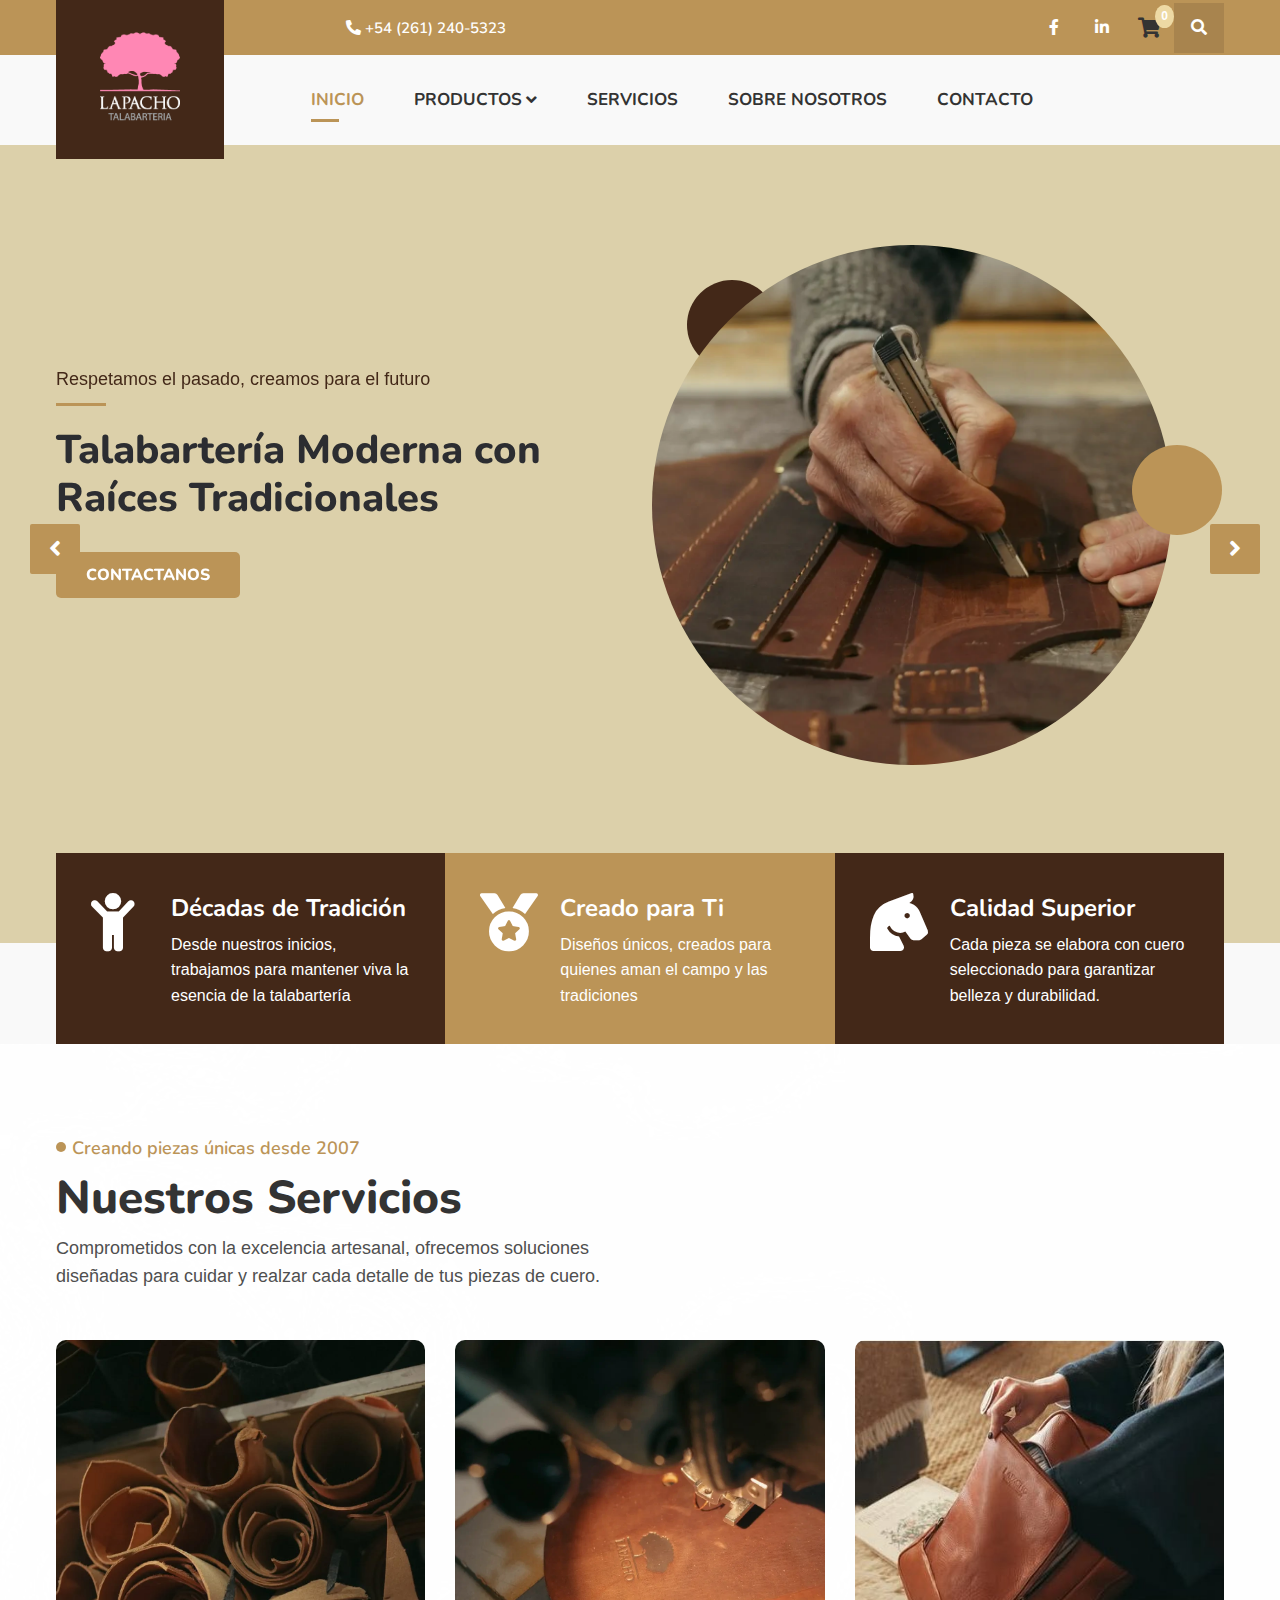
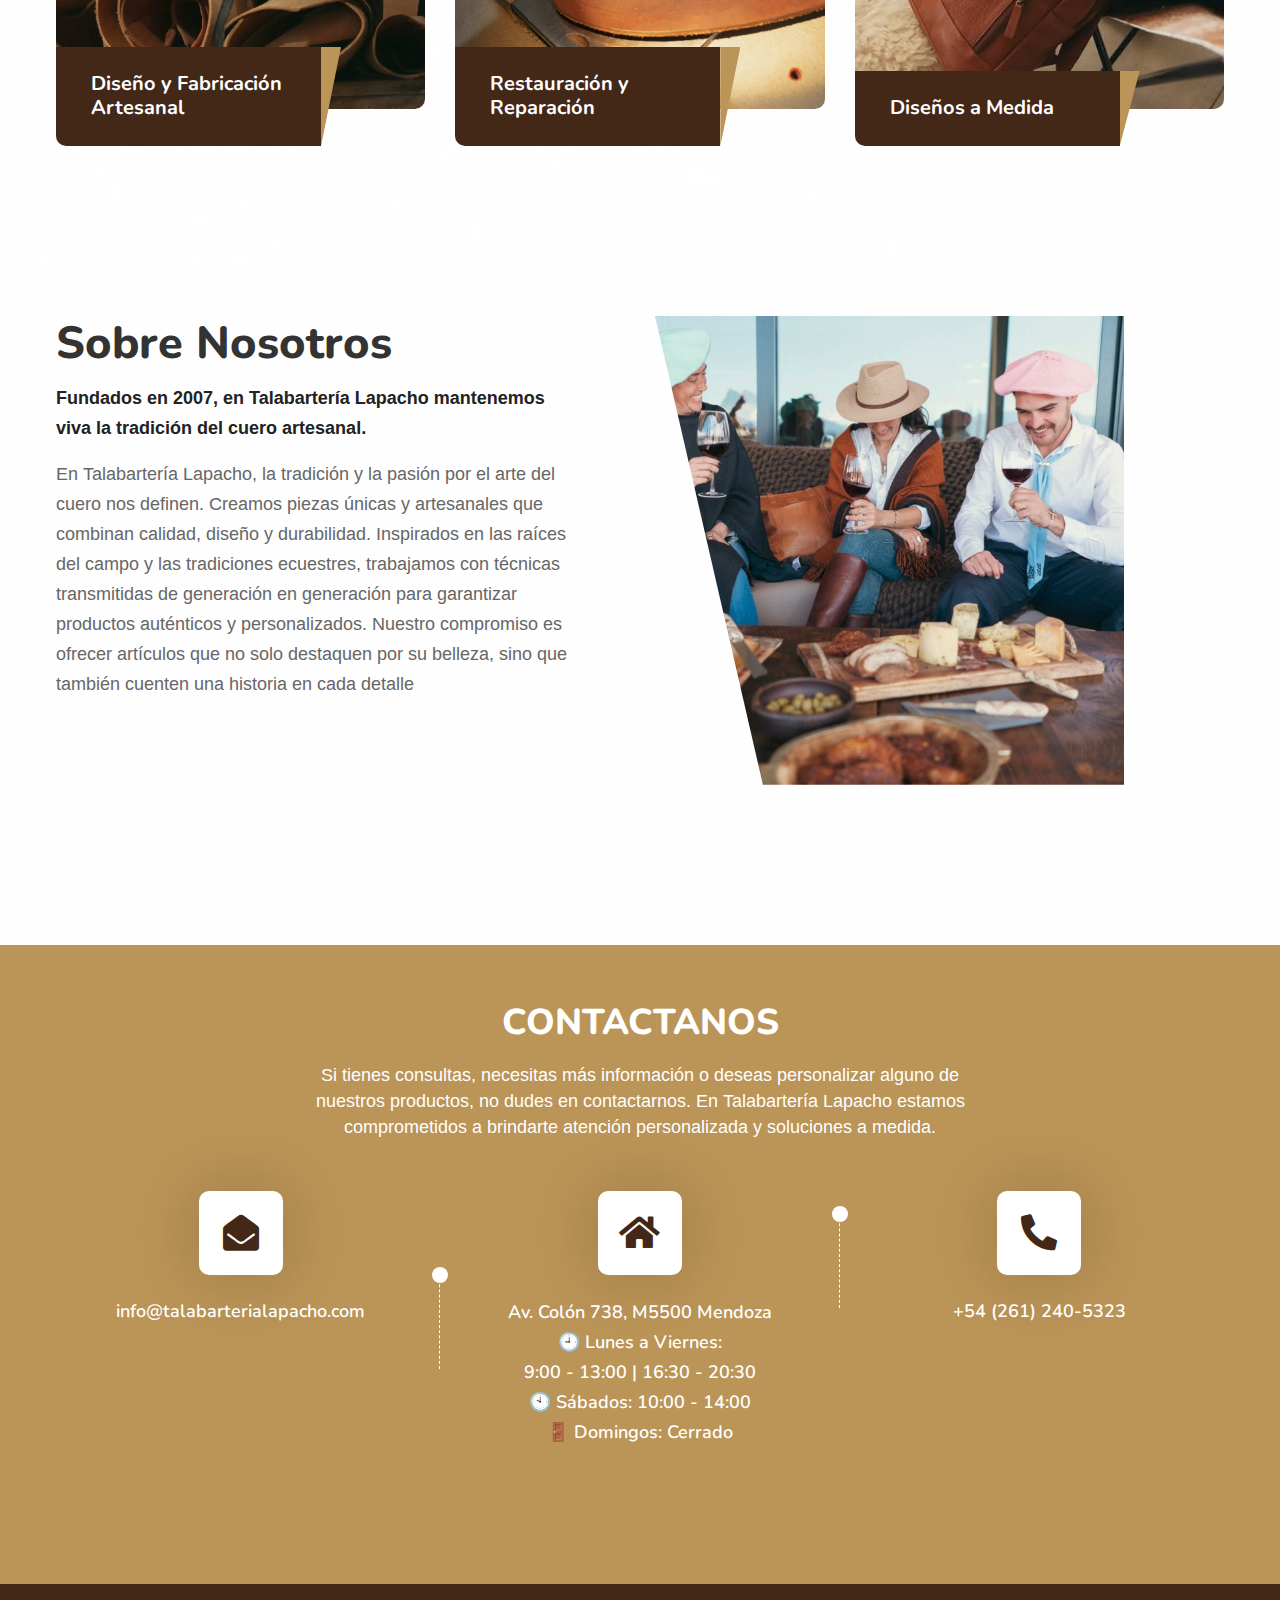
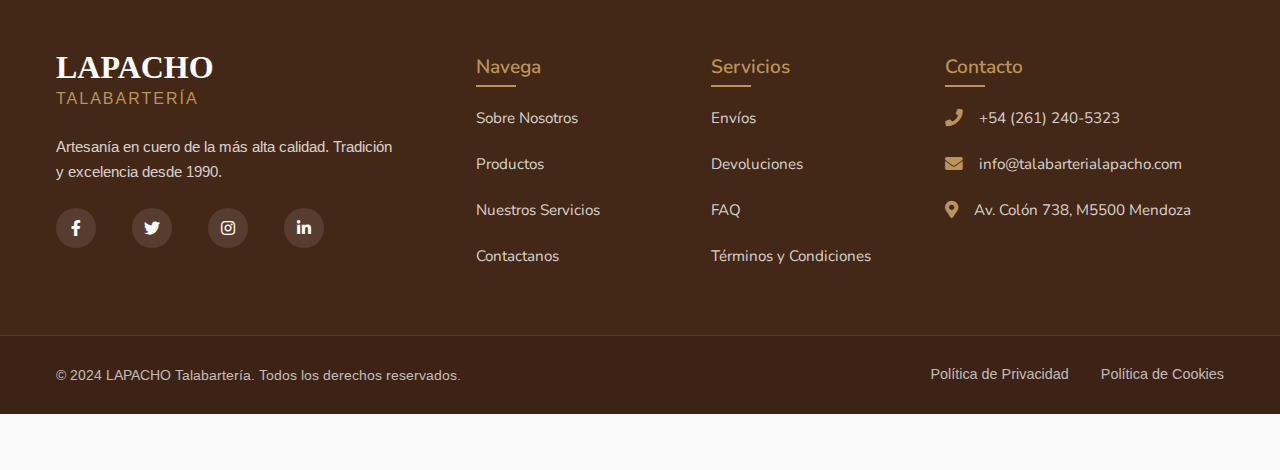
<file: Jocey-html/index.html>
<!DOCTYPE html>
<html lang="es">
<head>
    <meta charset="UTF-8">
    <meta name="viewport" content="width=device-width, initial-scale=1, shrink-to-fit=no">
    <meta name="description" content="" />
    <meta name="keywords" content="" />
    <link rel="icon" href="assets/images/favicon.png" sizes="35x35" type="image/png">
    <title>LAPACHO - Talabartería</title>

    <link rel="stylesheet" href="assets/css/all.min.css">
    <link rel="stylesheet" href="assets/css/animate.min.css">
    <link rel="stylesheet" href="assets/css/bootstrap.min.css">
    <link rel="stylesheet" href="assets/css/jquery.fancybox.min.css">
    <link rel="stylesheet" href="assets/css/perfect-scrollbar.css">
    <link rel="stylesheet" href="assets/css/slick.css">
    <link rel="stylesheet" href="assets/css/style.css">
    <link rel="stylesheet" href="assets/css/responsive.css">
    <link rel="stylesheet" href="assets/css/color3.css">
    <link rel="stylesheet" href="assets/css/owl.css">
    <link rel="stylesheet" href="assets/css/cart-styles.css">

</head>
<body>

    <main>
        <div id="preloader">            
            <div class="preloader-inner">
                <i class="preloader-icon thm-clr fas fas fa-medal"></i>
            </div>
        </div><!-- Page Loader -->
        <header class="style3 w-100">
            <div class="topbar bg-color11 w-100">
                <div class="container">
                    <div class="topbar-inner d-flex flex-wrap align-items-center justify-content-between w-100">
                        <div class="header-contact position-relative">
                            <a href="tel:+542617500634" title="Call Us">
                              <i class="fas fa-phone-alt"></i> +54 (261) 240-5323
                            </a>
                        </div>
                        <div class="topbar-right d-inline-flex align-items-center flex-wrap">
                            <div class="social-links d-inline-flex">
                                <a href="https://www.facebook.com/" title="Facebook" target="_blank">
                                  <i class="fab fa-facebook-f"></i>
                                </a>
                                <a href="https://www.linkedin.com/" title="Linkedin" target="_blank">
                                  <i class="fab fa-linkedin-in"></i>
                                </a>
                            </div>
                            <button class="cart-button" onclick="openCartPage()">
                                <i class="fas fa-shopping-cart"></i>
                                <span id="cart-count" class="cart-count-badge">0</span>
                            </button>                            
                            <a class="search-btn d-inline-block position-relative" href="javascript:void(0);" title="">
                              <i class="fas fa-search"></i>
                            </a>
                        </div>
                    </div>
                </div>
            </div>
            <div class="logo-menu-wrap position-relative w-100">
                <div class="container">
                    <div class="logo-menu-inner d-flex flex-wrap align-items-center justify-content-between position-relative w-100">
                        <div class="logo v2 z1 bg-color10 position-absolute text-center"><h1 class="mb-0"><a class="d-block" href="index.html" title="INICIO"><img class="img-fluid" src="assets/images/logo4.png" alt="Logo" srcset="assets/images/logo4.png"></a></h1></div><!-- Logo -->
                        <nav class="d-flex flex-wrap align-items-center justify-content-between w-100">
                            <div class="header-left">
                                <ul class="mb-0 list-unstyled d-inline-flex">
                                    <li><a href="index.html" title="">INICIO</a></li>

                                    <li class="menu-item-has-children"><a href="javascript:void(0);" title="">PRODUCTOS</a>
                                        <ul class="mb-0 list-unstyled">
                                            <li><a href="products criollo.html" title="">CRIOLLO </a></li>
                                            <li><a href="products indumentaria.html" title="">INDUMENTARIA</a></li>
                                            <li><a href="products polo.html" title="">POLO</a></li>
                                            <li><a href="products regaleria.html" title="">REGALERIA</a></li>
                                            <li><a href="products salto.html" title="">SALTO</a></li>
                                        </ul>
                                    </li>

                                    <li><a href="index.html#about" title="">SERVICIOS</a></li>
                                    
                                    <li><a href="index.html#contacto" title="">SOBRE NOSOTROS</a></li>

                                    <li><a href="index.html#footer" title="">CONTACTO</a></li>
                                      
                                        
                                    </li>
                                </ul>
                            </div>

                        </nav><!-- Navigation -->
                    </div>
                </div>
            </div><!-- Logo & Menu Wrap -->
            </header><!-- Header -->
            <div class="header-search d-flex flex-wrap align-items-center position-fixed w-100">
                <span class="search-close-btn position-absolute"><i class="fas fa-times"></i></span>
                <form class="w-100 position-relative">
                    <button type="submit"><i class="fas fa-search"></i></button>
                    <input type="text" placeholder="Search">
                </form>
            </div><!-- Header Search -->
            <div class="sticky-menu">
                <div class="container">
                    <div class="sticky-menu-inner d-flex flex-wrap align-items-center justify-content-between w-100">
                        <div class="logo"><h1 class="mb-0"><a class="d-block" href="index.html" title="Home"><img class="img-fluid" src="assets/images/logo6.png" alt="Logo" srcset="assets/images/logo6.png"></a></h1></div><!-- Logo -->
                        <nav class="d-flex flex-wrap align-items-center justify-content-between">
                            <div class="header-left">
                                <ul class="mb-0 list-unstyled d-inline-flex">
                                    <li><a href="index.html" title="">INICIO</a></li>

                                    <li class="menu-item-has-children"><a href="javascript:void(0);" title="">PRODUCTOS</a>
                                        <ul class="mb-0 list-unstyled">
                                            <li><a href="products criollo.html" title="">CRIOLLO </a></li>
                                            <li><a href="products indumentaria.html" title="">INDUMENTARIA</a></li>
                                            <li><a href="products polo.html" title="">POLO</a></li>
                                            <li><a href="products regaleria.html" title="">REGALERIA</a></li>
                                            <li><a href="products salto.html" title="">SALTO</a></li>
                                        </ul>
                                    </li>

                                    <li><a href="#servicios" title="">SERVICIOS</a></li>
                                    
                                    <li><a href="#about" title="">SOBRE NOSOTROS</a></li>

                                    <li><a href="#contacto" title="">CONTACTO</a></li>
                                    </li>
                                </ul>
                            </div>
                        </nav>
                    </div>
                </div>
            </div><!-- Sticky Menu -->
            <div class="rspn-hdr">
                <div class="lg-mn">
                    <div class="logo"><h1 class="mb-0 d-block"><a href="index.html" title="Home"><img src="assets/images/logo6.png" alt="Logo"></a></h1></div>
                    <div class="rspn-cnt">
                        <span><i class="thm-clr far fa-envelope"></i><a href="mailto:info@youremailid.com" title="">info@youremailid.com</a></span>
                        <span><i class="thm-clr fas fa-phone-alt"></i>+54 (261) 240-5323</span>
                    </div>
                    <span class="rspn-mnu-btn"><i class="fa fa-list-ul"></i></span>
                </div>
                <div class="rsnp-mnu">
                    <span class="rspn-mnu-cls"><i class="fa fa-times"></i></span>
                    <ul class="mb-0 list-unstyled w-100">
                        <ul class="mb-0 list-unstyled d-inline-flex">
                            <li><a href="index.html" title="">INICIO</a></li>

                            <li class="menu-item-has-children"><a href="javascript:void(0);" title="">PRODUCTOS</a>
                                <ul class="mb-0 list-unstyled">
                                    <li><a href="products criollo.html" title="">CRIOLLO </a></li>
                                    <li><a href="products indumentaria.html" title="">INDUMENTARIA</a></li>
                                    <li><a href="products polo.html" title="">POLO</a></li>
                                    <li><a href="products regaleria.html" title="">REGALERIA</a></li>
                                    <li><a href="products salto.html" title="">SALTO</a></li>
                                </ul>
                            </li>

                            <li><a href="#servicios" title="">SERVICIOS</a></li>
                            
                            <li><a href="#about" title="">SOBRE NOSOTROS</a></li>

                            <li><a href="#contacto" title="">CONTACTO</a></li>
                            </li>
                        </ul>
                </div>
                    </ul>
                </div><!-- Responsive Menu -->
            </div><!-- Responsive Header -->
            
			<!-- Sn Main Slider -->
			<section class="sn-main-slider">
				<div class="sn-main-slider-carousel owl-carousel owl-theme">
					
					<div class="slide">
						<div class="container">
							<div class="row clearfix">
								<!-- Content Column -->
								<div class="content-column col-lg-6 cl-md-12 col-sm-12">
									<div class="inner-column">
										<div class="title">Respetamos el pasado, creamos para el futuro</div>
										<h1>Talabartería Moderna con Raíces Tradicionales</h1>
										<div class="btns-box">
											<a class="thm-btn thm-bg brd-rd5 d-inline-block position-relative overflow-hidden" href="#contacto" title="">CONTACTANOS</a>
										</div>
									</div>
								</div>
								
								<!-- Image Column -->
								<div class="image-column col-lg-6 cl-md-12 col-sm-12">
									<div class="inner-column">
										<div class="circle-layer">
											<span class="circle-one"></span>
											<span class="circle-two"></span>
										</div>
										<div class="image">
											<img src="assets/images/video-image.webp" alt="" />
										</div>
									</div>
								</div>
							</div>
						</div>
					</div>
					
					<div class="slide">
						<div class="container">
							<div class="row clearfix">
								<!-- Content Column -->
								<div class="content-column col-lg-6 cl-md-12 col-sm-12">
									<div class="inner-column">
										<div class="title">Elaboramos productos artesanales que cuentan su propia historia.</div>
										<h1>Creaciones Únicas, Hechas para Ti</h1>
										<div class="btns-box">
											<a class="thm-btn thm-bg brd-rd5 d-inline-block position-relative overflow-hidden" href="#contacto" title="">CONTACTANOS</a>
										</div>
									</div>
								</div>
								
								<!-- Image Column -->
								<div class="image-column col-lg-6 cl-md-12 col-sm-12">
									<div class="inner-column">
										<div class="circle-layer">
											<span class="circle-one"></span>
											<span class="circle-two"></span>
										</div>
										<div class="image">
											<img src="assets/images/video-images.jpg" alt="" />
										</div>
									</div>
								</div>
							</div>
						</div>
					</div>
					
				</div>
			</section>
			<!-- End Main Slider Section -->
			
			<section class="sn-featured-section">
				<div class="container">
					<div class="inner-container">
						<div class="clearfix">
						
							<!-- Sn Feature Block -->
							<div class="sn-feature-block col-lg-4 col-md-6 col-sm-12">
								<div class="inner-box">
									<div class="content">
										<span class="icon fas fa-child"></span>
										<h4>Décadas de Tradición</h4>
										<div class="text">Desde nuestros inicios, trabajamos para mantener viva la esencia de la talabartería</div>
									</div>
								</div>
							</div>
							
							<!-- Sn Feature Block -->
							<div class="sn-feature-block active col-lg-4 col-md-6 col-sm-12">
								<div class="inner-box">
									<div class="content">
										<span class="icon fas fa-medal"></span>
										<h4>Creado para Ti</h4>
										<div class="text">Diseños únicos, creados para quienes aman el campo y las tradiciones</div>
									</div>
								</div>
							</div>
							
							<!-- Sn Feature Block -->
							<div class="sn-feature-block col-lg-4 col-md-6 col-sm-12">
								<div class="inner-box">
									<div class="content">
										<span class="icon fas fa-horse-head"></span>
										<h4>Calidad Superior</h4>
										<div class="text">Cada pieza se elabora con cuero seleccionado para garantizar belleza y durabilidad.</div>
									</div>
								</div>
							</div>
							
						</div>
					</div>
				</div>
			</section>
			

            <section id="servicios">
                <div class="w-100 pt-90 white-layer opc95 pb-90 position-relative">
                    <div class="fixed-bg" style="background-image: url(assets/images/parallax-bg2.jpg);"></div>
                    <div class="container">
                        <div class="sec-title sec-title-with-btns d-flex flex-wrap align-items-center justify-content-between w-100">
                            <div class="sec-title-inner">
                                <span class="position-relative thm-clr sub-shap v2 thm-shp d-block">Creando piezas únicas desde 2007</span>
                                <h2 class="mb-0">Nuestros Servicios</h2>
                                <p class="mb-0">Comprometidos con la excelencia artesanal, ofrecemos soluciones diseñadas para cuidar y realzar cada detalle de tus piezas de cuero.</p>
                            </div>
                            <div class="sec-title-btns d-inline-flex flex-wrap align-items-center">
                            </div>
                        </div><!-- Sec Title -->
                        <div class="serv-wrap2 res-row position-relative w-100">
                            <div class="row mrg30">
                                <div class="col-md-6 col-sm-6 col-lg-4">
                                    <div class="serv-box2 v2 position-relative w-100">
                                        <div class="serv-img2 brd-rd10 position-relative overflow-hidden w-100">
                                            <img class="img-fluid w-100" src="assets/images/resources/serv-img2-1.jpg" alt="Services Image 1">
                                        </div>
                                        <div class="serv-info2 w-100 position-absolute"><h3 class="mb-0"><a href="#servicios" title="">Diseño y Fabricación Artesanal</a></h3></div>
                                    </div>
                                </div>
                                <div class="col-md-6 col-sm-6 col-lg-4">
                                    <div class="serv-box2 v2 position-relative w-100">
                                        <div class="serv-img2 brd-rd10 position-relative overflow-hidden w-100">
                                            <img class="img-fluid w-100" src="assets/images/resources/serv-img2-2.webp" alt="Services Image 2">
                                        </div>
                                        <div class="serv-info2 w-100 position-absolute"><h3 class="mb-0"><a href="#servicios" title="">Restauración y Reparación</a></h3></div>
                                    </div>
                                </div>
                                <div class="col-md-6 col-sm-6 col-lg-4">
                                    <div class="serv-box2 v2 position-relative w-100">
                                        <div class="serv-img2 brd-rd10 position-relative overflow-hidden w-100">
                                            <img class="img-fluid w-100" src="assets/images/resources/serv-img2-3.jpg" alt="Services Image 3">
                                        </div>
                                        <div class="serv-info2 w-100 position-absolute"><h3 class="mb-0"><a href="#servicios" title="">Diseños a Medida</a></h3></div>
                                    </div>
                                </div>
                            </div>
                        </div><!-- Services Wrap 2 -->
                    </div>
                </div>
            </section>
            <section id="about">
                <div class="w-100 white-layer opc8 pb-100 position-relative">
                    <div class="container">
                        <div class="about-wrap3 position-relative w-100">
                            <div class="row mrg30">
                                <div class="col-md-12 col-sm-12 col-lg-5 order-lg-1">
                                    <div class="about-img position-relative w-100">
                                        <img class="img-fluid w-100" src="assets/images/resources/about-img.jpg" alt="About Image">
                                    </div>
                                </div>
                                <div class="col-md-12 col-sm-12 col-lg-6">
                                    <div class="about-desc v2 w-100">
                                        <h2 class="mb-0">Sobre Nosotros</h2>
                                        <strong>Fundados en 2007, en Talabartería Lapacho mantenemos viva la tradición del cuero artesanal.</strong>
                                        <p class="mb-0">En Talabartería Lapacho, la tradición y la pasión por el arte del cuero nos definen. Creamos piezas únicas y artesanales que combinan calidad, diseño y durabilidad. Inspirados en las raíces del campo y las tradiciones ecuestres, trabajamos con técnicas transmitidas de generación en generación para garantizar productos auténticos y personalizados. Nuestro compromiso es ofrecer artículos que no solo destaquen por su belleza, sino que también cuenten una historia en cada detalle</p>
                                    </div>
                                </div>
                            </div>
                        </div><!-- About Wrap 3 -->
                    </div>
                </div>
            </section>

            
            <section id="contacto">
                <div class="w-100 pt-100 thm-layer opc6 pb-0 position-relative">
                    <div class="fixed-bg back-blend-lighten thm-bg" style="background-image: url(assets/images/parallax-bg7.png);"></div>
                    <div class="container">
                        <div class="sec-title3 text-center w-100">
                            <div class="sec-title3-inner d-inline-block">
                                <h3 class="mb-0">CONTACTANOS</h3>
                                <p class="mb-0">Si tienes consultas, necesitas más información o deseas personalizar alguno de nuestros productos, no dudes en contactarnos. En Talabartería Lapacho estamos comprometidos a brindarte atención personalizada y soluciones a medida.</p>
                            </div>
                        </div>
                        <div class="contact-info-wrap text-center position-relative w-100">
                            <div class="row mrg30">
                                <div class="col-md-4 col-sm-6 col-lg-4">
                                    <div class="contact-info-box position-relative w-100">
                                        <i class="fas fa-envelope-open brd-rd10 d-inline-block scndry-clr"></i>
                                        <span class="d-block"><a href="mailto:info@nauthemes.com" title="">info@talabarterialapacho.com</a></span>
                                    </div>
                                </div>
                                <div class="col-md-4 col-sm-6 col-lg-4">
                                    <div class="contact-info-box position-relative w-100">
                                        <i class="fas fa-home brd-rd10 d-inline-block scndry-clr"></i>
                                        <p class="mb-0">Av. Colón 738, M5500 Mendoza <br>🕘 Lunes a Viernes: <br> 9:00 - 13:00 | 16:30 - 20:30 <br>🕙 Sábados: 10:00 - 14:00<br>🚪 Domingos: Cerrado</p>
                                    </div>
                                </div>
                                <div class="col-md-4 col-sm-6 col-lg-4">
                                    <div class="contact-info-box position-relative w-100">
                                        <i class="fas fa-phone-alt brd-rd10 d-inline-block scndry-clr"></i>
                                        <span class="d-block"><a href="tel:+542617500634" title="Call Us">+54 (261) 240-5323</a></span>
                                    </div>
                                </div>
                            </div>
                        </div><!-- Contact Info Wrap -->
                    </div>
                </div>
            </section>
            
            <footer class="site-footer" id="footer">    
                <div class="w-100 style3 pt-0 dark-layer2 opc87 position-relative">
                    <div class="footer-top">
                    <div class="fixed-bg" style="background-image: url(assets/images/parallax-bg7.png);"></div>
                    <div class="container">
                        <div class="footer-grid">
                            <!-- Logo y descripción -->
                            <div class="footer-brand">
                              <div class="footer-logo">
                                <h2>LAPACHO</h2>
                                <span>Talabartería</span>
                              </div>
                              <p class="brand-description">
                                Artesanía en cuero de la más alta calidad. Tradición y excelencia desde 1990.
                              </p>
                              <div class="social-links">
                                <a href="#" class="social-link" aria-label="Síguenos en Facebook">
                                  <i class="fab fa-facebook-f"></i>
                                </a>
                                <a href="#" class="social-link" aria-label="Síguenos en Twitter">
                                  <i class="fab fa-twitter"></i>
                                </a>
                                <a href="#" class="social-link" aria-label="Síguenos en Instagram">
                                  <i class="fab fa-instagram"></i>
                                </a>
                                <a href="#" class="social-link" aria-label="Síguenos en LinkedIn">
                                  <i class="fab fa-linkedin-in"></i>
                                </a>
                              </div>
                            </div>
                    
                            <!-- Enlaces de navegación -->
                            <div class="footer-nav">
                              <h3>Navega</h3>
                              <ul>
                                <li><a href="/sobre-nosotros">Sobre Nosotros</a></li>
                                <li><a href="/productos">Productos</a></li>
                                <li><a href="/servicios">Nuestros Servicios</a></li>
                                <li><a href="/contacto">Contactanos</a></li>
                              </ul>
                            </div>
                    
                            <!-- Servicios -->
                            <div class="footer-services">
                              <h3>Servicios</h3>
                              <ul>
                                <li><a href="/envios">Envíos</a></li>
                                <li><a href="/devoluciones">Devoluciones</a></li>
                                <li><a href="/preguntas-frecuentes">FAQ</a></li>
                                <li><a href="/terminos">Términos y Condiciones</a></li>
                              </ul>
                            </div>
                    
                            <!-- Contacto -->
                            <div class="footer-contact">
                              <h3>Contacto</h3>
                              <ul>
                                <li>
                                  <i class="fas fa-phone"></i>
                                  <a href="tel:+542617500634">+54 (261) 240-5323</a>
                                </li>
                                <li>
                                  <i class="fas fa-envelope"></i>
                                  <a href="mailto:info@talabarterialapacho.com">info@talabarterialapacho.com</a>
                                </li>
                                <li>
                                  <i class="fas fa-map-marker-alt"></i>
                                  <address>Av. Colón 738, M5500 Mendoza</address>
                                </li>
                              </ul>
                            </div>
                          </div>
                        </div>
                      </div>
                    
                      <div class="footer-bottom" style="padding:1.5rem 0;background-color:rgba(0,0,0,0.1);width: 100%;">
                        <div class="container">
                          <p>&copy; 2024 LAPACHO Talabartería. Todos los derechos reservados.</p>
                          <div class="footer-legal">
                            <a href="/privacidad">Política de Privacidad</a>
                            <a href="/cookies">Política de Cookies</a>
                          </div>
                        </div>
                      </div>
                    </footer>
</main><!-- Main Wrapper -->

        <script src="assets/js/jquery.min.js"></script>
        <script src="assets/js/popper.min.js"></script>
        <script src="assets/js/bootstrap.min.js"></script>
        <script src="assets/js/wow.min.js"></script>
        <script src="assets/js/counterup.min.js"></script>
        <script src="assets/js/jquery.fancybox.min.js"></script>
        <script src="assets/js/perfect-scrollbar.min.js"></script>
        <script src="assets/js/slick.min.js"></script>
		<script src="assets/js/owl.js"></script>
        <script src="assets/js/custom-scripts.js"></script>

    <style>
        #scrollTopButton {
       position: fixed;
       bottom: 20px;             /* Distancia desde abajo */
       right: 20px;              /* Distancia desde la derecha */
       width: 50px;
       height: 50px;
       background-color: #d3b382;/* Color de fondo (marrón claro) */
       color: white;
       font-size: 24px;
       border: none;
       border-radius: 50%;       /* Botón circular */
       cursor: pointer;
       opacity: 0;               /* Oculto inicialmente */
       pointer-events: none;     /* Sin interacción mientras esté oculto */
       transition: opacity 0.3s ease;
       display: flex;
       align-items: center;
       justify-content: center;
       z-index: 100000000;
     }
     
     #scrollTopButton.show {
       opacity: 1;
       pointer-events: auto;     /* Se vuelve clickeable */
     }
     
       </style>
     </head>
     <body>
       <p style="padding: 20px;"></p>
     
       <!-- Botón de "volver arriba" (sin inline onclick) -->
       <button id="scrollTopButton" onclick="scrollToTop()">
         <i class="fas fa-chevron-up"></i>
     </button>
     
       <script>
      document.addEventListener("DOMContentLoaded", function() {
       const scrollTopButton = document.getElementById("scrollTopButton");
     
       // Verifica si el scroll del documento cambia
       window.addEventListener("scroll", function() {
         // Obtenemos la posición actual de scroll
         const scrollPos = window.pageYOffset || document.documentElement.scrollTop;
         // Mostramos el botón si el scroll es mayor a 20px
         if (scrollPos > 20) {
           scrollTopButton.classList.add("show");
         } else {
           scrollTopButton.classList.remove("show");
         }
       });
     
       // Al hacer clic, se hace scroll suave hacia arriba
       scrollTopButton.addEventListener("click", function() {
         window.scrollTo({ top: 0, behavior: "smooth" });
       });
     });
     
       </script>
     
       <!-- Contenedor para notificaciones flotantes -->
     <!-- Mensaje de "Procesando" (oculto por defecto) -->
     <div id="processing-overlay" style="
       display: none;
       position: fixed;
       z-index: 9999;
       top: 0; left: 0;
       width: 100%; height: 100%;
       background-color: rgba(0,0,0,0.5);
       color: #fff;
       text-align: center;
       padding-top: 200px;
       font-size: 1.5rem;">
       Procesando
     </div>
     
     <!-- Contenedor para notificaciones flotantes -->
     <div id="cart-message" style="
     
       display: none;
       position: fixed;
       bottom: 20px;
       right: 20px;
       z-index: 10000000000000000000000;
       background-color: #432818;
       color: #fff;
       padding: 12px 20px;
       border-radius: 4px;
       box-shadow: 0 0 10px rgba(0, 0, 0, 0.2);
       font-size: 1rem;
       transition: opacity 0.3s ease;
     ">
       <!-- El texto del mensaje irá aquí -->
     </div>
     
     
     </body>
     </html>
</file>
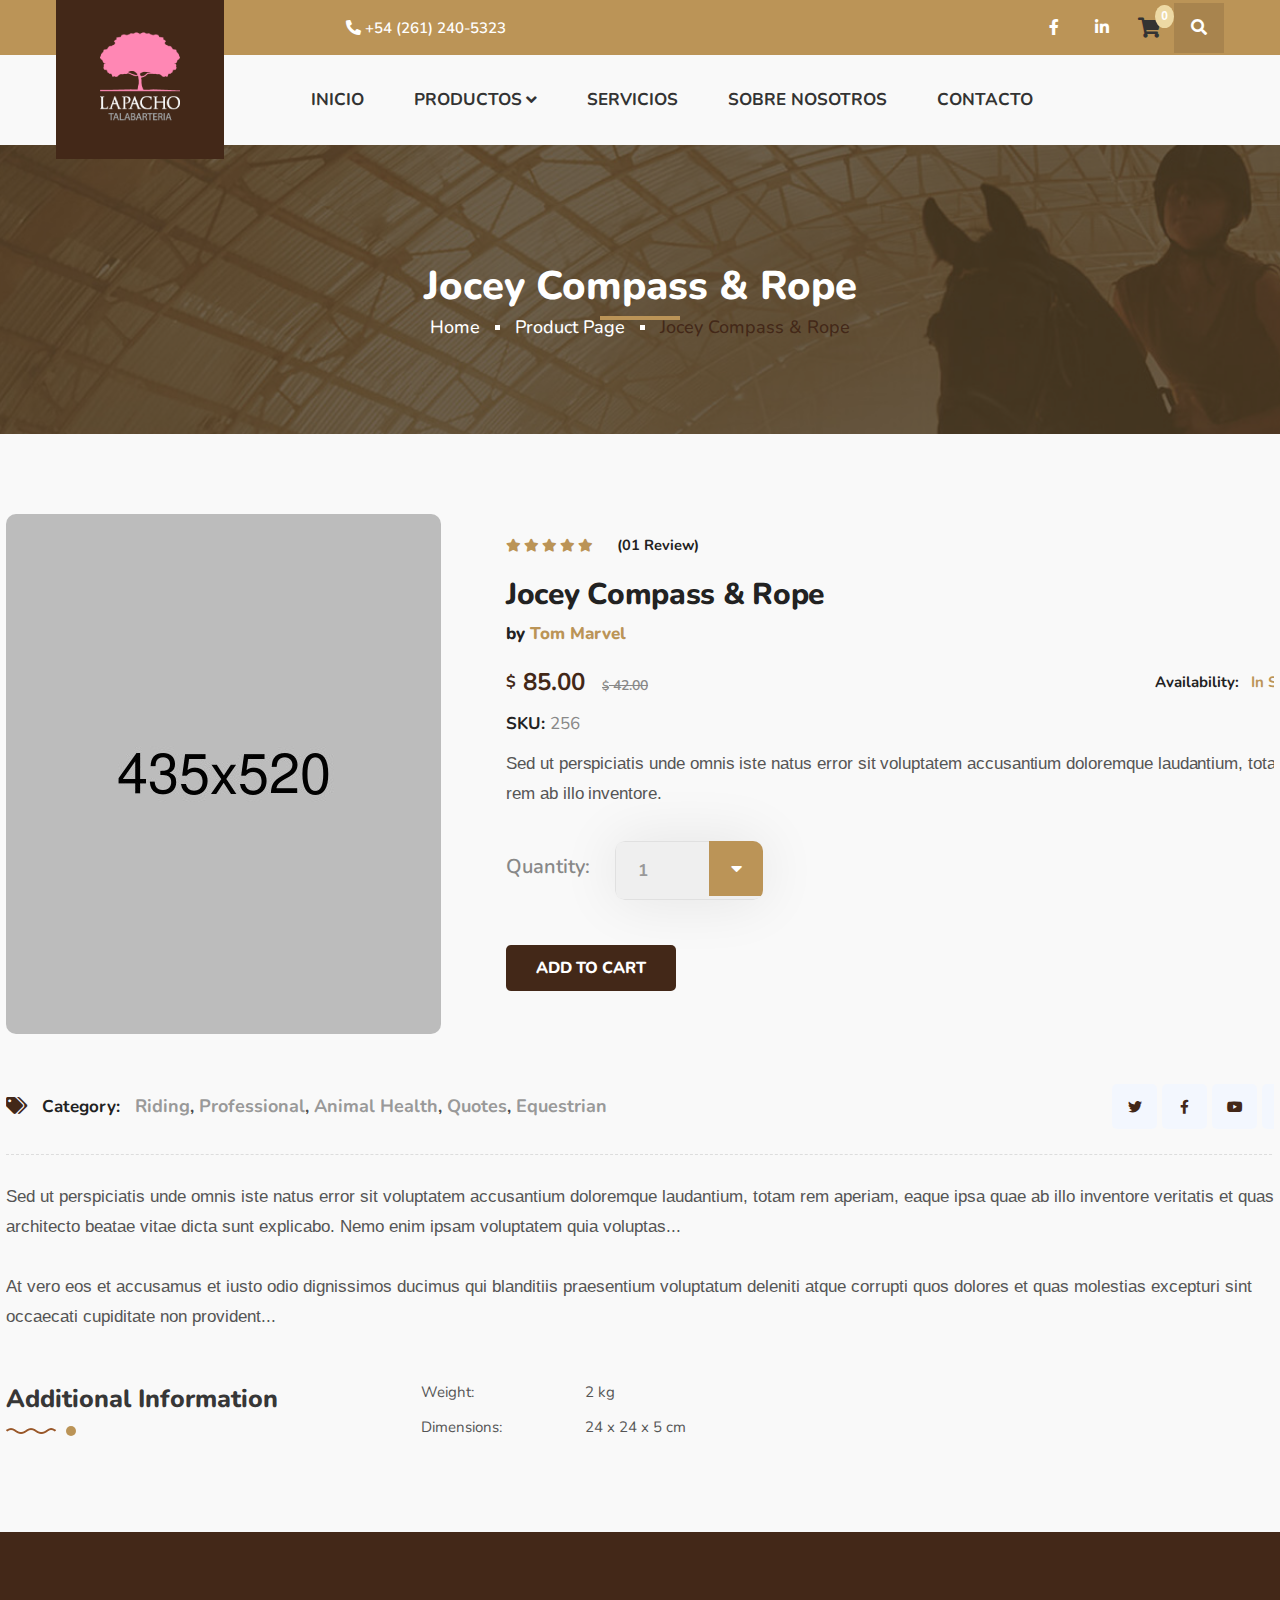
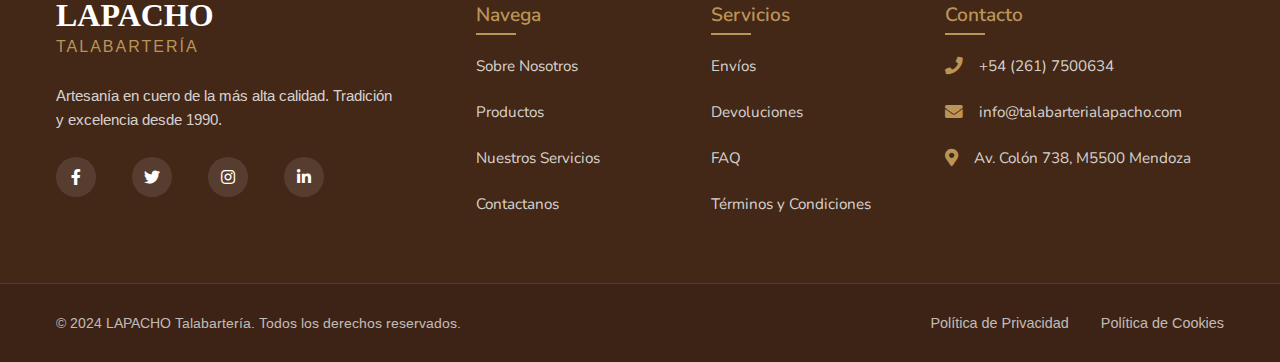
<file: Jocey-html/product-detail.html>
<!DOCTYPE html>
<html lang="es">
<head>
    <meta charset="UTF-8">
    <meta name="viewport" content="width=device-width, initial-scale=1, shrink-to-fit=no">
    <meta name="description" content="" />
    <meta name="keywords" content="" />
    <link rel="icon" href="assets/images/favicon.png" sizes="35x35" type="image/png">
    <title>LAPACHO - Talabartería</title>

    <link rel="stylesheet" href="assets/css/all.min.css">
    <link rel="stylesheet" href="assets/css/animate.min.css">
    <link rel="stylesheet" href="assets/css/bootstrap.min.css">
    <link rel="stylesheet" href="assets/css/jquery.fancybox.min.css">
    <link rel="stylesheet" href="assets/css/perfect-scrollbar.css">
    <link rel="stylesheet" href="assets/css/slick.css">
    <link rel="stylesheet" href="assets/css/style.css">
    <link rel="stylesheet" href="assets/css/responsive.css">
    <link rel="stylesheet" href="assets/css/color3.css">
    <link rel="stylesheet" href="assets/css/owl.css">
    <link rel="stylesheet" href="assets/css/cart-styles.css">

</head>
<body>

    <main>
        <div id="preloader">            
            <div class="preloader-inner">
                <i class="preloader-icon thm-clr fas fas fa-medal"></i>
            </div>
        </div><!-- Page Loader -->
        <header class="style3 w-100">
            <div class="topbar bg-color11 w-100">
                <div class="container">
                    <div class="topbar-inner d-flex flex-wrap align-items-center justify-content-between w-100">
                        <div class="header-contact position-relative">
                            <a href="tel:+542617500634" title="Call Us">
                              <i class="fas fa-phone-alt"></i> +54 (261) 240-5323
                            </a>
                        </div>
                        <div class="topbar-right d-inline-flex align-items-center flex-wrap">
                            <div class="social-links d-inline-flex">
                                <a href="https://www.facebook.com/" title="Facebook" target="_blank">
                                  <i class="fab fa-facebook-f"></i>
                                </a>
                                <a href="https://www.linkedin.com/" title="Linkedin" target="_blank">
                                  <i class="fab fa-linkedin-in"></i>
                                </a>
                            </div>
                            <button class="cart-button" onclick="openCartPage()">
                                <i class="fas fa-shopping-cart"></i>
                                <span id="cart-count" class="cart-count-badge">0</span>
                            </button>                            
                            <a class="search-btn d-inline-block position-relative" href="javascript:void(0);" title="">
                              <i class="fas fa-search"></i>
                            </a>
                        </div>
                    </div>
                </div>
            </div>
            <div class="logo-menu-wrap position-relative w-100">
                <div class="container">
                    <div class="logo-menu-inner d-flex flex-wrap align-items-center justify-content-between position-relative w-100">
                        <div class="logo v2 z1 bg-color10 position-absolute text-center"><h1 class="mb-0"><a class="d-block" href="index.html" title="INICIO"><img class="img-fluid" src="assets/images/logo4.png" alt="Logo" srcset="assets/images/logo4.png"></a></h1></div><!-- Logo -->
                        <nav class="d-flex flex-wrap align-items-center justify-content-between w-100">
                            <div class="header-left">
                                <ul class="mb-0 list-unstyled d-inline-flex">
                                    <li><a href="index.html" title="">INICIO</a></li>

                                    <li class="menu-item-has-children"><a href="javascript:void(0);" title="">PRODUCTOS</a>
                                        <ul class="mb-0 list-unstyled">
                                            <li><a href="products criollo.html" title="">CRIOLLO </a></li>
                                            <li><a href="products indumentaria.html" title="">INDUMENTARIA</a></li>
                                            <li><a href="products polo.html" title="">POLO</a></li>
                                            <li><a href="products regaleria.html" title="">REGALERIA</a></li>
                                            <li><a href="products salto.html" title="">SALTO</a></li>
                                        </ul>
                                    </li>

                                    <li><a href="index.html#about" title="">SERVICIOS</a></li>
                                    
                                    <li><a href="index.html#contacto" title="">SOBRE NOSOTROS</a></li>

                                    <li><a href="index.html#footer" title="">CONTACTO</a></li>
                                      
                                        
                                    </li>
                                </ul>
                            </div>

                        </nav><!-- Navigation -->
                    </div>
                </div>
            </div><!-- Logo & Menu Wrap -->
  </header><!-- Header -->

  <!-- BUSCADOR -->
  <div class="header-search d-flex flex-wrap align-items-center position-fixed w-100">
    <span class="search-close-btn position-absolute"><i class="fas fa-times"></i></span>
    <form class="w-100 position-relative">
      <button type="submit"><i class="fas fa-search"></i></button>
      <input type="text" placeholder="Search">
    </form>
  </div><!-- Header Search -->

  <!-- STICKY MENU -->
  <div class="sticky-menu">
    <div class="container">
      <div class="sticky-menu-inner d-flex flex-wrap align-items-center justify-content-between w-100">
        <div class="logo">
          <h1 class="mb-0">
            <a class="d-block" href="index.html" title="Home">
              <img class="img-fluid" src="assets/images/logo6.png" alt="Logo" srcset="assets/images/logo6.png">
            </a>
          </h1>
        </div><!-- Logo -->
        <nav class="d-flex flex-wrap align-items-center justify-content-between">
          <div class="header-left">
            <ul class="mb-0 list-unstyled d-inline-flex">
              <li><a href="index.html" title="">INICIO</a></li>
              <li class="menu-item-has-children">
                <a href="javascript:void(0);" title="">PRODUCTOS</a>
                <ul class="mb-0 list-unstyled">
                  <li><a href="products criollo.html" title="">CRIOLLO</a></li>
                  <li><a href="products indumentaria.html" title="">INDUMENTARIA</a></li>
                  <li><a href="products polo.html" title="">POLO</a></li>
                  <li><a href="products regaleria.html" title="">REGALERIA</a></li>
                  <li><a href="products salto.html" title="">SALTO</a></li>
                </ul>
              </li>
              <li><a href="#servicios" title="">SERVICIOS</a></li>
              <li><a href="#about" title="">SOBRE NOSOTROS</a></li>
              <li><a href="#contacto" title="">CONTACTO</a></li>
            </ul>
          </div>
        </nav>
      </div>
    </div>
  </div><!-- Sticky Menu -->

  <!-- RESPONSIVE HEADER -->
  <div class="rspn-hdr">
    <div class="lg-mn">
      <div class="logo">
        <h1 class="mb-0 d-block">
          <a href="index.html" title="Home">
            <img src="assets/images/logo6.png" alt="Logo">
          </a>
        </h1>
      </div>
      <div class="rspn-cnt">
        <span><i class="thm-clr far fa-envelope"></i><a href="mailto:info@youremailid.com" title="">info@youremailid.com</a></span>
        <span><i class="thm-clr fas fa-phone-alt"></i>+96 125 554 24 5</span>
      </div>
      <span class="rspn-mnu-btn"><i class="fa fa-list-ul"></i></span>
    </div>
    <div class="rsnp-mnu">
      <span class="rspn-mnu-cls"><i class="fa fa-times"></i></span>
      <ul class="mb-0 list-unstyled w-100">
        <ul class="mb-0 list-unstyled d-inline-flex">
          <li><a href="index.html" title="">INICIO</a></li>
          <li class="menu-item-has-children">
            <a href="javascript:void(0);" title="">PRODUCTOS</a>
            <ul class="mb-0 list-unstyled">
              <li><a href="products criollo.html" title="">CRIOLLO</a></li>
              <li><a href="products indumentaria.html" title="">INDUMENTARIA</a></li>
              <li><a href="products polo.html" title="">POLO</a></li>
              <li><a href="products regaleria.html" title="">REGALERIA</a></li>
              <li><a href="products salto.html" title="">SALTO</a></li>
            </ul>
          </li>
          <li><a href="#servicios" title="">SERVICIOS</a></li>
          <li><a href="#about" title="">SOBRE NOSOTROS</a></li>
          <li><a href="#contacto" title="">CONTACTO</a></li>
        </ul>
      </ul>
    </div><!-- Responsive Menu -->
  </div><!-- Responsive Header -->

  <!-- SECCIÓN DE TÍTULO -->
  <section>
    <!-- Ajusta si deseas menos padding top/bottom -->
    <div class="w-100 pt-80 black-layer opc5 pb-60 position-relative">
      <div class="fixed-bg" style="background-image: url(assets/images/pag-top-bg.jpg);"></div>
      <div class="container">
        <div class="page-title-wrap text-center w-100">
          <div class="page-title-inner d-inline-block">
            <h1 class="mb-0">Jocey Compass & Rope</h1>
            <ol class="breadcrumb mb-0 justify-content-center">
              <li class="breadcrumb-item">
                <a href="index.html" title="">Home</a>
              </li>
              <li class="breadcrumb-item">
                <a href="products.html" title="">Product Page</a>
              </li>
              <li class="breadcrumb-item active">Jocey Compass & Rope</li>
            </ol>
          </div>
        </div>
        <!-- Page Title Wrap -->
      </div>
    </div>
  </section>

  <!-- SECCIÓN DE PRODUCTO -->
  <section>
    <!-- Ajusta si deseas menos padding top/bottom -->
    <div class="w-100 pt-80 pb-80 position-relative">
      <div class="container">
        <div class="page-wrap wide-sec3 position-relative w-100">
          <!-- Quitamos mrg30 y usamos la clase .row estándar -->
          <div class="row">
            <div class="col-md-12 col-sm-12 col-lg-12">
              <div class="prod-detail w-100">
                <div class="prod-detail-info-wrap d-flex flex-wrap w-100">
                  <div class="prod-detail-img brd-rd10 overflow-hidden">
                    <img class="img-fluid w-100" src="assets/images/resources/prod-detail-img.jpg" alt="Product Detail Image">
                  </div>
                  <div class="prod-detail-info">
                    <div class="rating d-block">
                      <span class="rate thm-clr d-inline-block">
                        <i class="fas fa-star"></i>
                        <i class="fas fa-star"></i>
                        <i class="fas fa-star"></i>
                        <i class="fas fa-star"></i>
                        <i class="fas fa-star"></i>
                      </span>
                      <a class="d-inline-block" href="javascript:void(0);" title="">(01 Review)</a>
                    </div>
                    <h2 class="mb-0">Jocey Compass & Rope</h2>
                    <span class="d-block">by <span class="thm-clr">Tom Marvel</span></span>
                    <div class="price-stock d-flex flex-wrap justify-content-between align-items-center w-100">
                      <span class="price scndry-clr d-inline-block">
                        <ins>
                          <small>$</small>
                          85.00
                        </ins>
                        <del>
                          <small>$</small>
                          42.00
                        </del>
                      </span>
                      <span class="d-inline-block">
                        Availability:<span class="thm-clr">In Stock</span>
                      </span>
                    </div>
                    <span class="d-block sku">
                      SKU: <i class="font-style-normal">256</i>
                    </span>
                    <p class="mb-0">
                      Sed ut perspiciatis unde omnis iste natus error sit voluptatem accusantium doloremque laudantium, totam rem ab illo inventore.
                    </p>
                    <form class="w-100 d-flex flex-wrap align-items-center">
                      <label>Quantity:</label>
                      <div class="slc-box overflow-hidden position-relative brd-rd10">
                        <select>
                          <option>1</option>
                          <option>2</option>
                          <option>3</option>
                          <option>4</option>
                          <option>5</option>
                        </select>
                      </div>
                    </form>
                    <button class="thm-btn scndry-bg brd-rd5 d-inline-block position-relative overflow-hidden" type="submit">
                      Add To Cart
                    </button>
                  </div>
                </div>
                <div class="prod-detail-meta d-flex flex-wrap align-items-center justify-content-between w-100">
                  <ul class="meta3 mb-0 list-unstyled d-flex flex-wrap">
                    <li>
                      <i class="fas fa-tags scndry-clr"></i>
                      <span class="d-inline-block">Category:</span>
                      <a href="javascript:void(0);" title="">Riding</a>,
                      <a href="javascript:void(0);" title="">Professional</a>,
                      <a href="javascript:void(0);" title="">Animal Health</a>,
                      <a href="javascript:void(0);" title="">Quotes</a>,
                      <a href="javascript:void(0);" title="">Equestrian</a>
                    </li>
                  </ul>
                  <div class="social-links5 d-inline-flex flex-wrap">
                    <a class="brd-rd5 twitter-hvr" href="https://twitter.com/" title="Twtiiter" target="_blank">
                      <i class="fab fa-twitter"></i>
                    </a>
                    <a class="brd-rd5 facebook-hvr" href="https://www.facebook.com/" title="Facebook" target="_blank">
                      <i class="fab fa-facebook-f"></i>
                    </a>
                    <a class="brd-rd5 youtube-hvr" href="https://www.youtube.com/" title="Youtube" target="_blank">
                      <i class="fab fa-youtube"></i>
                    </a>
                    <a class="brd-rd5 linkedin-hvr" href="https://www.linkedin.com/" title="Linkedin" target="_blank">
                      <i class="fab fa-linkedin-in"></i>
                    </a>
                  </div>
                </div>
                <p class="mb-0">
                  Sed ut perspiciatis unde omnis iste natus error sit voluptatem accusantium doloremque laudantium, totam rem aperiam, eaque ipsa quae ab illo inventore veritatis et quasi architecto beatae vitae dicta sunt explicabo. Nemo enim ipsam voluptatem quia voluptas...
                </p>
                <p class="mb-0">
                  At vero eos et accusamus et iusto odio dignissimos ducimus qui blanditiis praesentium voluptatum deleniti atque corrupti quos dolores et quas molestias excepturi sint occaecati cupiditate non provident...
                </p>
                <div class="additional-info d-flex flex-wrap justify-content-between align-items-center w-100">
                  <h3 class="position-relative">Additional Information</h3>
                  <ul class="mb-0 list-unstyled">
                    <li>
                      <span class="d-inline-block">Weight:</span>
                      2 kg
                    </li>
                    <li>
                      <span class="d-inline-block">Dimensions:</span>
                      24 x 24 x 5 cm
                    </li>
                  </ul>
                </div>
              </div>
            </div><!-- /.col-lg-12 -->
          </div><!-- /.row -->
        </div><!-- /.page-wrap -->
      </div><!-- /.container -->
    </div>
  </section>

  <!-- FOOTER -->
  <footer class="site-footer" id="footer">    
    <div class="w-100 style3 pt-0 dark-layer2 opc87 position-relative">
        <div class="footer-top">
        <div class="fixed-bg" style="background-image: url(assets/images/parallax-bg7.png);"></div>
        <div class="container">
            <div class="footer-grid">
                <!-- Logo y descripción -->
                <div class="footer-brand">
                  <div class="footer-logo">
                    <h2>LAPACHO</h2>
                    <span>Talabartería</span>
                  </div>
                  <p class="brand-description">
                    Artesanía en cuero de la más alta calidad. Tradición y excelencia desde 1990.
                  </p>
                  <div class="social-links">
                    <a href="#" class="social-link" aria-label="Síguenos en Facebook">
                      <i class="fab fa-facebook-f"></i>
                    </a>
                    <a href="#" class="social-link" aria-label="Síguenos en Twitter">
                      <i class="fab fa-twitter"></i>
                    </a>
                    <a href="#" class="social-link" aria-label="Síguenos en Instagram">
                      <i class="fab fa-instagram"></i>
                    </a>
                    <a href="#" class="social-link" aria-label="Síguenos en LinkedIn">
                      <i class="fab fa-linkedin-in"></i>
                    </a>
                  </div>
                </div>
        
                <!-- Enlaces de navegación -->
                <div class="footer-nav">
                  <h3>Navega</h3>
                  <ul>
                    <li><a href="/sobre-nosotros">Sobre Nosotros</a></li>
                    <li><a href="/productos">Productos</a></li>
                    <li><a href="/servicios">Nuestros Servicios</a></li>
                    <li><a href="/contacto">Contactanos</a></li>
                  </ul>
                </div>
        
                <!-- Servicios -->
                <div class="footer-services">
                  <h3>Servicios</h3>
                  <ul>
                    <li><a href="/envios">Envíos</a></li>
                    <li><a href="/devoluciones">Devoluciones</a></li>
                    <li><a href="/preguntas-frecuentes">FAQ</a></li>
                    <li><a href="/terminos">Términos y Condiciones</a></li>
                  </ul>
                </div>
        
                <!-- Contacto -->
                <div class="footer-contact">
                  <h3>Contacto</h3>
                  <ul>
                    <li>
                      <i class="fas fa-phone"></i>
                      <a href="tel:+542617500634">+54 (261) 7500634</a>
                    </li>
                    <li>
                      <i class="fas fa-envelope"></i>
                      <a href="mailto:info@talabarterialapacho.com">info@talabarterialapacho.com</a>
                    </li>
                    <li>
                      <i class="fas fa-map-marker-alt"></i>
                      <address>Av. Colón 738, M5500 Mendoza</address>
                    </li>
                  </ul>
                </div>
              </div>
            </div>
          </div>
        
          <div class="footer-bottom" style="padding:1.5rem 0;background-color:rgba(0,0,0,0.1);width: 100%;">
            <div class="container">
              <p>&copy; 2024 LAPACHO Talabartería. Todos los derechos reservados.</p>
              <div class="footer-legal">
                <a href="/privacidad">Política de Privacidad</a>
                <a href="/cookies">Política de Cookies</a>
              </div>
            </div>
          </div>
        </footer>
</main><!-- Main Wrapper -->

<script src="assets/js/jquery.min.js"></script>
<script src="assets/js/popper.min.js"></script>
<script src="assets/js/bootstrap.min.js"></script>
<script src="assets/js/wow.min.js"></script>
<script src="assets/js/counterup.min.js"></script>
<script src="assets/js/jquery.fancybox.min.js"></script>
<script src="assets/js/perfect-scrollbar.min.js"></script>
<script src="assets/js/slick.min.js"></script>
<script src="assets/js/owl.js"></script>
<script src="assets/js/custom-scripts.js"></script>
</body>
</html>
</file>
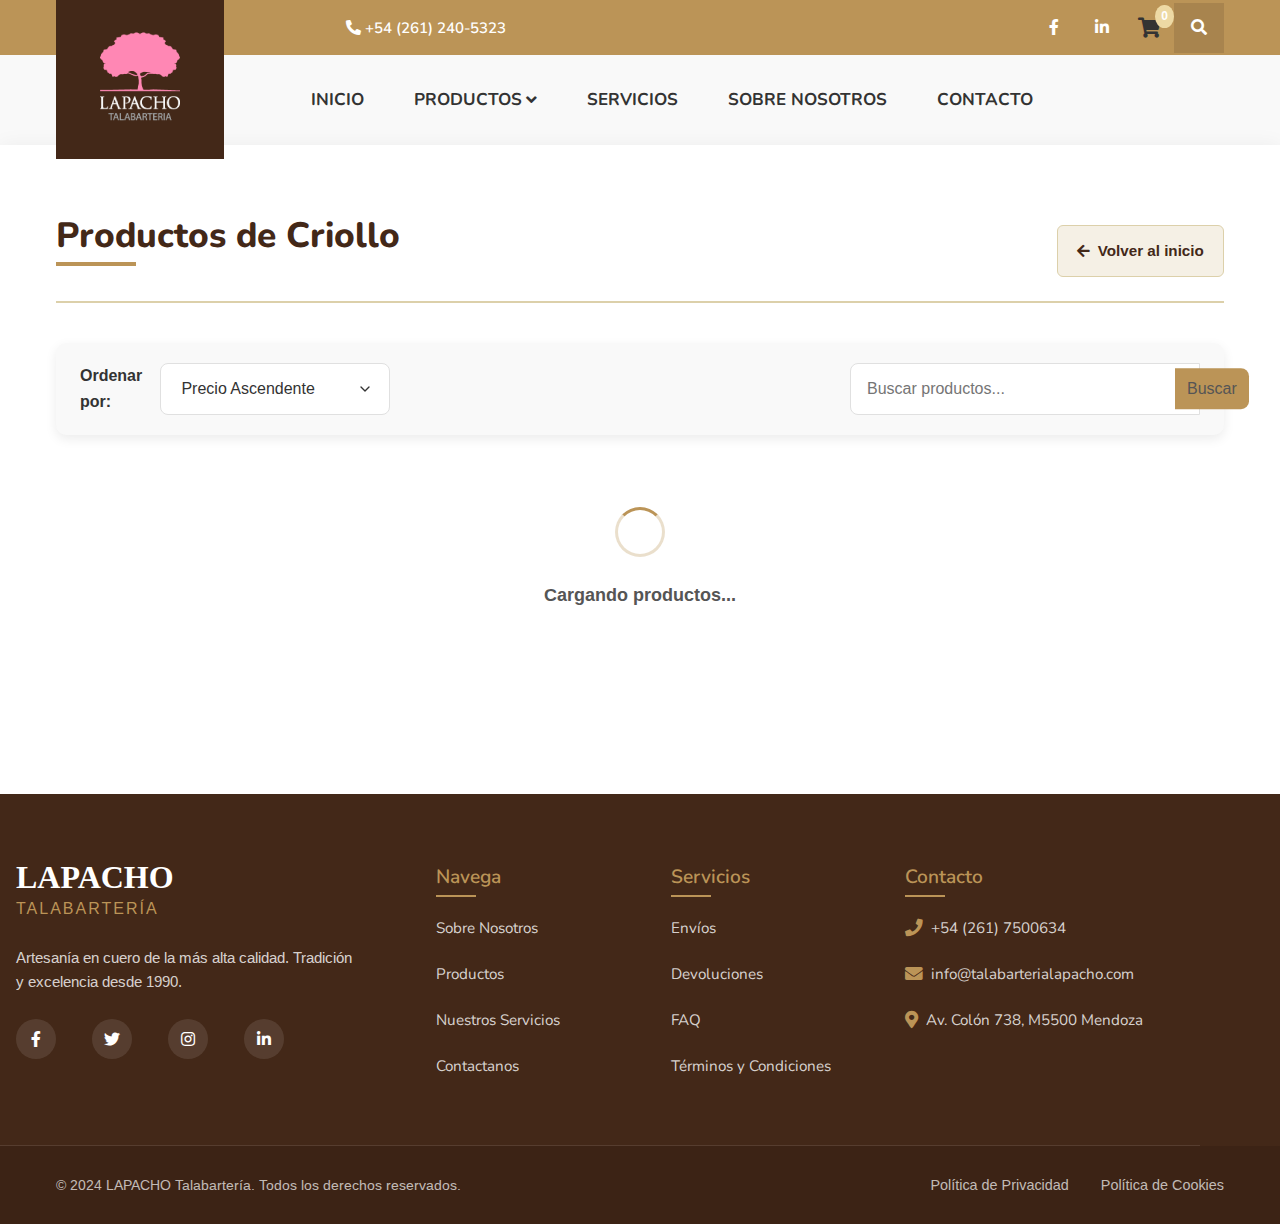
<file: Jocey-html/products criollo.html>
<!DOCTYPE html>
<html lang="es">
<head>
    <meta charset="UTF-8">
    <meta name="viewport" content="width=device-width, initial-scale=1, shrink-to-fit=no">
    <meta name="description" content="" />
    <meta name="keywords" content="" />
    <link rel="icon" href="assets/images/favicon.png" sizes="35x35" type="image/png">
    <title>LAPACHO - Talabartería</title>

    <link rel="stylesheet" href="assets/css/all.min.css">
    <link rel="stylesheet" href="assets/css/animate.min.css">
    <link rel="stylesheet" href="assets/css/bootstrap.min.css">
    <link rel="stylesheet" href="assets/css/jquery.fancybox.min.css">
    <link rel="stylesheet" href="assets/css/perfect-scrollbar.css">
    <link rel="stylesheet" href="assets/css/slick.css">
    <link rel="stylesheet" href="assets/css/style.css">
    <link rel="stylesheet" href="assets/css/responsive.css">
    <link rel="stylesheet" href="assets/css/color3.css">
    <link rel="stylesheet" href="assets/css/owl.css">
    <link rel="stylesheet" href="assets/css/cart-styles.css">

</head>
<body>

    <main>

        </div><!-- Page Loader -->
        <header class="style3 w-100">
            <div class="topbar bg-color11 w-100">
                <div class="container">
                    <div class="topbar-inner d-flex flex-wrap align-items-center justify-content-between w-100">
                        <div class="header-contact position-relative">
                            <a href="tel:+542617500634" title="Call Us">
                              <i class="fas fa-phone-alt"></i> +54 (261) 240-5323
                            </a>
                        </div>
                        <div class="topbar-right d-inline-flex align-items-center flex-wrap">
                            <div class="social-links d-inline-flex">
                                <a href="https://www.facebook.com/" title="Facebook" target="_blank">
                                  <i class="fab fa-facebook-f"></i>
                                </a>
                                <a href="https://www.linkedin.com/" title="Linkedin" target="_blank">
                                  <i class="fab fa-linkedin-in"></i>
                                </a>
                            </div>
                            <button class="cart-button" onclick="openCartPage()">
                                <i class="fas fa-shopping-cart"></i>
                                <span id="cart-count" class="cart-count-badge">0</span>
                            </button>                            
                            <a class="search-btn d-inline-block position-relative" href="javascript:void(0);" title="">
                              <i class="fas fa-search"></i>
                            </a>
                        </div>
                    </div>
                </div>
            </div>
            <div class="logo-menu-wrap position-relative w-100">
                <div class="container">
                    <div class="logo-menu-inner d-flex flex-wrap align-items-center justify-content-between position-relative w-100">
                        <div class="logo v2 z1 bg-color10 position-absolute text-center"><h1 class="mb-0"><a class="d-block" href="index.html" title="INICIO"><img class="img-fluid" src="assets/images/logo4.png" alt="Logo" srcset="assets/images/logo4.png"></a></h1></div><!-- Logo -->
                        <nav class="d-flex flex-wrap align-items-center justify-content-between w-100">
                            <div class="header-left">
                                <ul class="mb-0 list-unstyled d-inline-flex">
                                    <li><a href="index.html" title="">INICIO</a></li>

                                    <li class="menu-item-has-children"><a href="javascript:void(0);" title="">PRODUCTOS</a>
                                        <ul class="mb-0 list-unstyled">
                                            <li><a href="products criollo.html" title="">CRIOLLO </a></li>
                                            <li><a href="products indumentaria.html" title="">INDUMENTARIA</a></li>
                                            <li><a href="products polo.html" title="">POLO</a></li>
                                            <li><a href="products regaleria.html" title="">REGALERIA</a></li>
                                            <li><a href="products salto.html" title="">SALTO</a></li>
                                        </ul>
                                    </li>

                                    <li><a href="index.html#about" title="">SERVICIOS</a></li>
                                    
                                    <li><a href="index.html#contacto" title="">SOBRE NOSOTROS</a></li>

                                    <li><a href="index.html#footer" title="">CONTACTO</a></li>
                                      
                                        
                                    </li>
                                </ul>
                            </div>

                        </nav><!-- Navigation -->
                    </div>
                </div>
            </div><!-- Logo & Menu Wrap -->
  </header>
  <!-- END HEADER -->

  <!-- MAIN CONTENT -->
  <main>
    <!-- Sección principal para "Indumentaria" -->
    <section class="cart-section">
      <div class="container">
        <div class="cart-header">
          <h1>Productos de Criollo</h1>
          <div class="cart-actions">
            <a href="index.html" class="continue-shopping-btn">
              <i class="fas fa-arrow-left"></i>
              Volver al inicio
            </a>
          </div>
        </div>

        <!-- Controles de orden y búsqueda -->
        <div class="product-controls d-flex flex-wrap justify-content-between align-items-center mb-4">
          <div class="sort-filter d-flex align-items-center mb-3 mb-md-0">
            <label for="sort" class="mr-2 mb-0 font-weight-bold">Ordenar por:</label>
            <select id="sort">
              <option value="precioAsc">Precio Ascendente</option>
              <option value="precioDesc">Precio Descendente</option>
              <option value="ventasAsc">Ventas Ascendente</option>
              <option value="ventasDesc">Ventas Descendente</option>
              <option value="nombreAsc">Nombre A-Z</option>
              <option value="nombreDesc">Nombre Z-A</option>
          </select>
          </div>

          <div class="search-box d-flex align-items-center">
            <input type="text" id="search-input" placeholder="Buscar productos...">
            <button id="search-button">Buscar</button>
          </div>
        </div>

        <!-- Sección de productos dinámicos -->
        <section class="products-section">
          <!-- Estado de carga -->
          <div class="loading-state" style="display: none;">
            <div class="loading-spinner"></div>
            <p class="loading-text">Cargando productos...</p>
          </div>

          <!-- Contenedor donde se inyectarán los productos -->
          <div id="products-container" class="row"></div>

          <!-- Estado vacío (cuando no hay productos) -->
          <div class="empty-state text-center" style="display: none;">
            <i class="fas fa-box-open" style="font-size: 3rem; color: #ccc;"></i>
            <h3>No se encontraron productos</h3>
            <p>
              No hemos podido encontrar productos que coincidan con tu búsqueda.
              Intenta con otros términos o navega por nuestras categorías.
            </p>
            <a href="products indumentaria.html" class="add-to-cart-btn">
              <i class="fas fa-arrow-left"></i> Ver todos los productos
            </a>
          </div>
        </section>
      </div><!-- /container -->
    </section>
  </main>
  <!-- END MAIN CONTENT -->

  <!-- FOOTER FULL-WIDTH -->
  <footer class="site-footer" id="footer" style="width: 100%; background-color: #432818; color: #fff;">
    <!-- Footer Top -->
    <div class="footer-top" style="padding: 4rem 0 3rem; border-bottom: 1px solid rgba(255,255,255,0.1);">
      <!-- No .container si quieres que todo sea ancho. Si prefieres centrar contenido, usa .container -->
      <div class="footer-grid" style="display: grid; grid-template-columns: 2fr 1fr 1fr 1.5fr; gap: 3rem; max-width:1200px; margin:0 auto; padding:0 1rem;">
        <!-- Logo y descripción -->
        <div class="footer-brand">
          <div class="footer-logo">
            <h2 style="font-family: 'Playfair Display', serif; font-size: 2rem; margin: 0;">LAPACHO</h2>
            <span style="font-size: 1rem; letter-spacing: 2px;">Talabartería</span>
          </div>
          <p class="brand-description" style="margin-top:1rem; color: rgba(255,255,255,0.8); font-size:0.95rem;">
            Artesanía en cuero de la más alta calidad. Tradición y excelencia desde 1990.
          </p>
          <div class="social-links" style="display:flex; gap:1rem; margin-top:1rem;">
            <a href="#" class="social-link" aria-label="Síguenos en Facebook" style="background-color: rgba(255,255,255,0.1); width:40px; height:40px; border-radius:50%; display:flex; align-items:center; justify-content:center; color:#fff;">
              <i class="fab fa-facebook-f"></i>
            </a>
            <a href="#" class="social-link" aria-label="Síguenos en Twitter" style="background-color: rgba(255,255,255,0.1); width:40px; height:40px; border-radius:50%; display:flex; align-items:center; justify-content:center; color:#fff;">
              <i class="fab fa-twitter"></i>
            </a>
            <a href="#" class="social-link" aria-label="Síguenos en Instagram" style="background-color: rgba(255,255,255,0.1); width:40px; height:40px; border-radius:50%; display:flex; align-items:center; justify-content:center; color:#fff;">
              <i class="fab fa-instagram"></i>
            </a>
            <a href="#" class="social-link" aria-label="Síguenos en LinkedIn" style="background-color: rgba(255,255,255,0.1); width:40px; height:40px; border-radius:50%; display:flex; align-items:center; justify-content:center; color:#fff;">
              <i class="fab fa-linkedin-in"></i>
            </a>
          </div>
        </div>

        <!-- Navegación -->
        <div class="footer-nav">
          <h3 style="color: #BB9457; font-size:1.2rem; font-weight:600; margin-bottom:1.5rem; position:relative;">Navega</h3>
          <ul style="list-style:none; padding:0; margin:0;">
            <li style="margin-bottom:1rem;"><a href="/sobre-nosotros" style="color: rgba(255,255,255,0.8); text-decoration:none;">Sobre Nosotros</a></li>
            <li style="margin-bottom:1rem;"><a href="/productos" style="color: rgba(255,255,255,0.8); text-decoration:none;">Productos</a></li>
            <li style="margin-bottom:1rem;"><a href="/servicios" style="color: rgba(255,255,255,0.8); text-decoration:none;">Nuestros Servicios</a></li>
            <li style="margin-bottom:1rem;"><a href="/contacto" style="color: rgba(255,255,255,0.8); text-decoration:none;">Contactanos</a></li>
          </ul>
        </div>

        <!-- Servicios -->
        <div class="footer-services">
          <h3 style="color: #BB9457; font-size:1.2rem; font-weight:600; margin-bottom:1.5rem; position:relative;">Servicios</h3>
          <ul style="list-style:none; padding:0; margin:0;">
            <li style="margin-bottom:1rem;"><a href="/envios" style="color: rgba(255,255,255,0.8); text-decoration:none;">Envíos</a></li>
            <li style="margin-bottom:1rem;"><a href="/devoluciones" style="color: rgba(255,255,255,0.8); text-decoration:none;">Devoluciones</a></li>
            <li style="margin-bottom:1rem;"><a href="/preguntas-frecuentes" style="color: rgba(255,255,255,0.8); text-decoration:none;">FAQ</a></li>
            <li style="margin-bottom:1rem;"><a href="/terminos" style="color: rgba(255,255,255,0.8); text-decoration:none;">Términos y Condiciones</a></li>
          </ul>
        </div>

        <!-- Contacto -->
        <div class="footer-contact">
          <h3 style="color: #BB9457; font-size:1.2rem; font-weight:600; margin-bottom:1.5rem; position:relative;">Contacto</h3>
          <ul style="list-style:none; padding:0; margin:0;">
            <li style="margin-bottom:1rem; display:flex; align-items:center; gap:0.5rem;">
              <i class="fas fa-phone" style="color:#BB9457;"></i>
              <a href="tel:+542617500634" style="color: rgba(255,255,255,0.8); text-decoration:none;">+54 (261) 7500634</a>
            </li>
            <li style="margin-bottom:1rem; display:flex; align-items:center; gap:0.5rem;">
              <i class="fas fa-envelope" style="color:#BB9457;"></i>
              <a href="mailto:info@talabarterialapacho.com" style="color: rgba(255,255,255,0.8); text-decoration:none;">info@talabarterialapacho.com</a>
            </li>
            <li style="margin-bottom:1rem; display:flex; align-items:center; gap:0.5rem;">
              <i class="fas fa-map-marker-alt" style="color:#BB9457;"></i>
              <address style="margin:0; color:rgba(255,255,255,0.8);">Av. Colón 738, M5500 Mendoza</address>
            </li>
          </ul>
        </div>
      </div><!-- /.footer-grid -->
    </div><!-- /.footer-top -->

    <!-- Footer Bottom -->
    <div class="footer-bottom" style="padding:1.5rem 0;background-color:rgba(0,0,0,0.1);width: 100%;">
      <div style="max-width:1200px; margin:0 auto; padding:0 1rem; display:flex; justify-content:space-between; align-items:center;">
        <p style="margin:0; font-size:0.9rem; color:rgba(255,255,255,0.7);">
          &copy; 2024 LAPACHO Talabartería. Todos los derechos reservados.
        </p>
        <div class="footer-legal" style="display:flex; gap:2rem;">
          <a href="/privacidad" style="color: rgba(255,255,255,0.7); text-decoration:none; font-size:0.9rem;">Política de Privacidad</a>
          <a href="/cookies" style="color: rgba(255,255,255,0.7); text-decoration:none; font-size:0.9rem;">Política de Cookies</a>
        </div>
      </div>
    </div><!-- /.footer-bottom -->
  </footer>
  <!-- END FOOTER -->

  <!-- Botón de "Volver arriba" -->
  <button id="scrollTopButton" onclick="scrollToTop()" style="
    position: fixed; bottom: 20px; right: 20px; width: 50px; height: 50px;
    background-color: #d3b382; color: white; font-size: 24px; border: none;
    border-radius: 50%; cursor: pointer; opacity: 0; pointer-events: none;
    transition: opacity 0.3s ease; display: flex; align-items: center; 
    justify-content: center; z-index: 100000000;">
    <i class="fas fa-chevron-up"></i>
  </button>

  <!-- Scripts principales -->
  <script src="assets/js/jquery.min.js"></script>
  <script src="assets/js/popper.min.js"></script>
  <script src="assets/js/bootstrap.min.js"></script>
  <script src="assets/js/wow.min.js"></script>
  <script src="assets/js/counterup.min.js"></script>
  <script src="assets/js/jquery.fancybox.min.js"></script>
  <script src="assets/js/perfect-scrollbar.min.js"></script>
  <script src="assets/js/slick.min.js"></script>
  <script src="assets/js/custom-scripts.js"></script>
  <script src="assets/js/script.js"></script>
  
  <!-- Botón "Volver arriba" -->
  <script>
    document.addEventListener("DOMContentLoaded", function() {
      const scrollTopButton = document.getElementById("scrollTopButton");
      window.addEventListener("scroll", function() {
        const scrollPos = window.pageYOffset || document.documentElement.scrollTop;
        if (scrollPos > 20) {
          scrollTopButton.style.opacity = 1;
          scrollTopButton.style.pointerEvents = "auto";
        } else {
          scrollTopButton.style.opacity = 0;
          scrollTopButton.style.pointerEvents = "none";
        }
      });
    });

    function scrollToTop() {
      window.scrollTo({ top: 0, behavior: "smooth" });
    }
  </script>

  <!-- Overlay de "Procesando" -->
  <div id="processing-overlay" style="
    display: none; position: fixed; z-index: 9999; top: 0; left: 0;
    width: 100%; height: 100%; background-color: rgba(0,0,0,0.5); color: #fff;
    text-align: center; padding-top: 200px; font-size: 1.5rem;">
    Procesando
  </div>

  <!-- Mensaje flotante (notificaciones) -->
  <div id="cart-message" style="
    display: none; position: fixed; bottom: 20px; right: 20px;
    z-index: 999999999999; background-color: #432818; color: #fff;
    padding: 12px 20px; border-radius: 4px; box-shadow: 0 0 10px rgba(0,0,0,0.2);
    font-size: 1rem; transition: opacity 0.3s ease;">
    <!-- Texto dinámico -->
  </div>

</body>
</html>
</file>
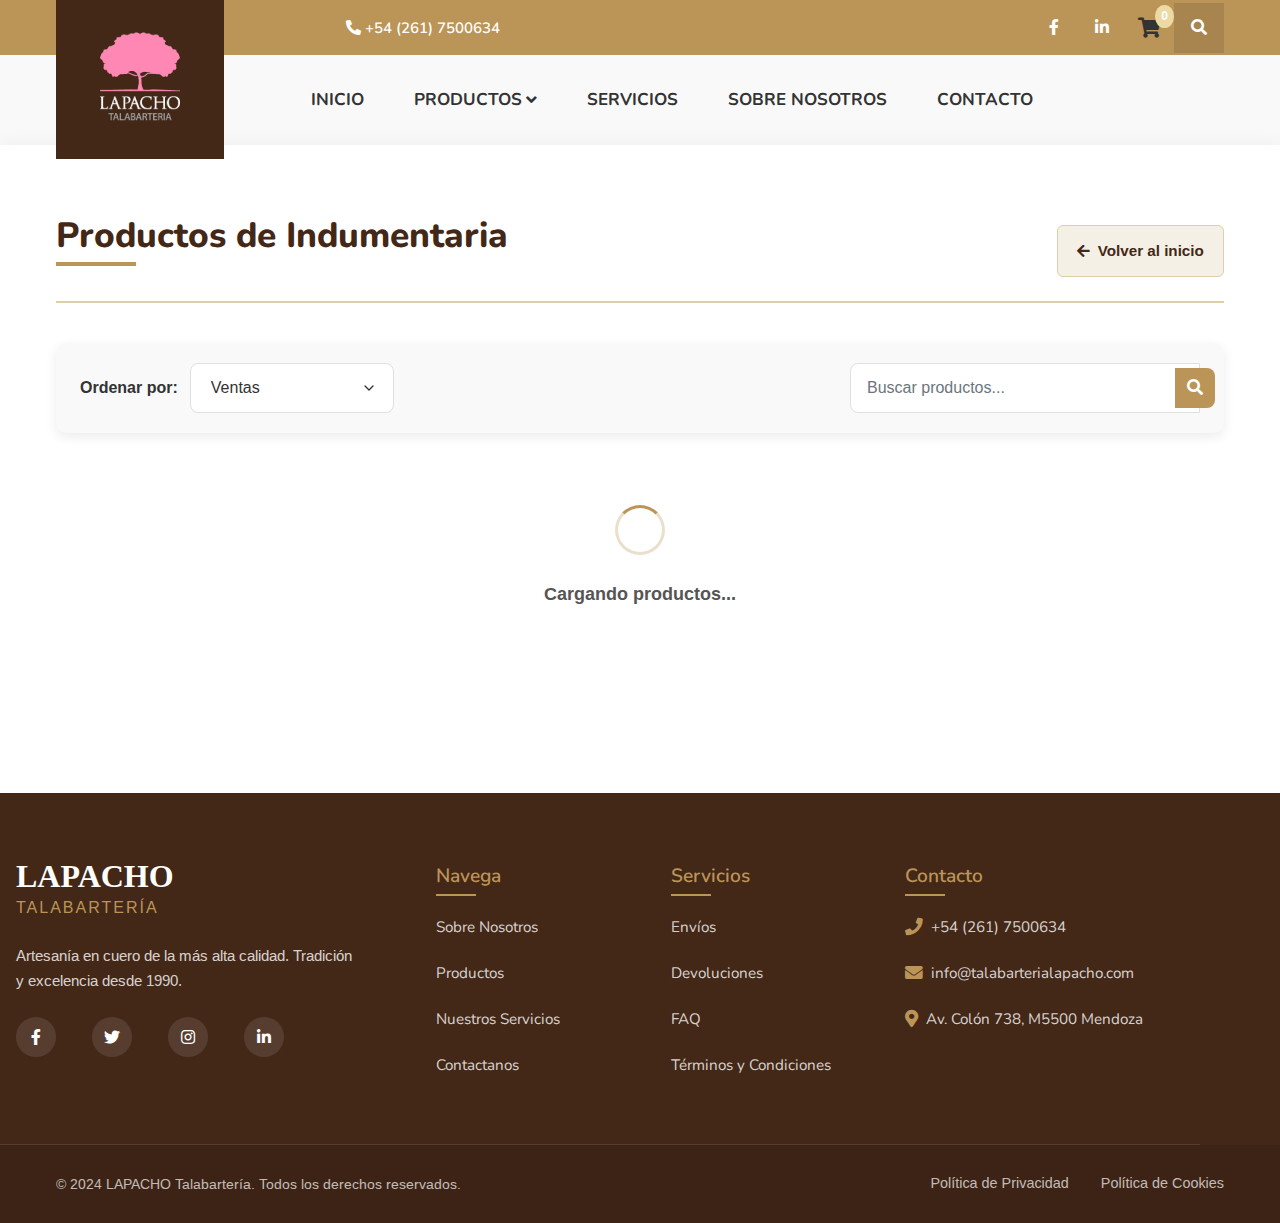
<file: Jocey-html/products indumentaria.html>
<!DOCTYPE html>
<html lang="es">
<head>
    <meta charset="UTF-8">
    <meta name="viewport" content="width=device-width, initial-scale=1, shrink-to-fit=no">
    <meta name="description" content="" />
    <meta name="keywords" content="" />
    <link rel="icon" href="assets/images/favicon.png" sizes="35x35" type="image/png">
    <title>LAPACHO - Talabartería</title>

    <link rel="stylesheet" href="assets/css/all.min.css">
    <link rel="stylesheet" href="assets/css/animate.min.css">
    <link rel="stylesheet" href="assets/css/bootstrap.min.css">
    <link rel="stylesheet" href="assets/css/jquery.fancybox.min.css">
    <link rel="stylesheet" href="assets/css/perfect-scrollbar.css">
    <link rel="stylesheet" href="assets/css/slick.css">
    <link rel="stylesheet" href="assets/css/style.css">
    <link rel="stylesheet" href="assets/css/responsive.css">
    <link rel="stylesheet" href="assets/css/color3.css">
    <link rel="stylesheet" href="assets/css/owl.css">
    <link rel="stylesheet" href="assets/css/cart-styles.css">

</head>
<body>

    <main>

        </div><!-- Page Loader -->
        <header class="style3 w-100">
            <div class="topbar bg-color11 w-100">
                <div class="container">
                    <div class="topbar-inner d-flex flex-wrap align-items-center justify-content-between w-100">
                        <div class="header-contact position-relative">
                            <a href="tel:+542617500634" title="Call Us">
                              <i class="fas fa-phone-alt"></i> +54 (261) 7500634
                            </a>
                        </div>
                        <div class="topbar-right d-inline-flex align-items-center flex-wrap">
                            <div class="social-links d-inline-flex">
                                <a href="https://www.facebook.com/" title="Facebook" target="_blank">
                                  <i class="fab fa-facebook-f"></i>
                                </a>
                                <a href="https://www.linkedin.com/" title="Linkedin" target="_blank">
                                  <i class="fab fa-linkedin-in"></i>
                                </a>
                            </div>
                            <button class="cart-button" onclick="openCartPage()">
                                <i class="fas fa-shopping-cart"></i>
                                <span id="cart-count" class="cart-count-badge">0</span>
                            </button>                            
                            <a class="search-btn d-inline-block position-relative" href="javascript:void(0);" title="">
                              <i class="fas fa-search"></i>
                            </a>
                        </div>
                    </div>
                </div>
            </div>
            <div class="logo-menu-wrap position-relative w-100">
                <div class="container">
                    <div class="logo-menu-inner d-flex flex-wrap align-items-center justify-content-between position-relative w-100">
                        <div class="logo v2 z1 bg-color10 position-absolute text-center"><h1 class="mb-0"><a class="d-block" href="index.html" title="INICIO"><img class="img-fluid" src="assets/images/logo4.png" alt="Logo" srcset="assets/images/logo4.png"></a></h1></div><!-- Logo -->
                        <nav class="d-flex flex-wrap align-items-center justify-content-between w-100">
                            <div class="header-left">
                                <ul class="mb-0 list-unstyled d-inline-flex">
                                    <li><a href="index.html" title="">INICIO</a></li>

                                    <li class="menu-item-has-children"><a href="javascript:void(0);" title="">PRODUCTOS</a>
                                        <ul class="mb-0 list-unstyled">
                                            <li><a href="products criollo.html" title="">CRIOLLO </a></li>
                                            <li><a href="products indumentaria.html" title="">INDUMENTARIA</a></li>
                                            <li><a href="products polo.html" title="">POLO</a></li>
                                            <li><a href="products regaleria.html" title="">REGALERIA</a></li>
                                            <li><a href="products salto.html" title="">SALTO</a></li>
                                        </ul>
                                    </li>

                                    <li><a href="index.html#about" title="">SERVICIOS</a></li>
                                    
                                    <li><a href="index.html#contacto" title="">SOBRE NOSOTROS</a></li>

                                    <li><a href="index.html#footer" title="">CONTACTO</a></li>
                                      
                                        
                                    </li>
                                </ul>
                            </div>

                        </nav><!-- Navigation -->
                    </div>
                </div>
            </div><!-- Logo & Menu Wrap -->
  </header>
  <!-- END HEADER -->

  <!-- MAIN CONTENT -->
  <main>
    <!-- Sección principal para "Indumentaria" -->
    <section class="cart-section">
      <div class="container">
        <div class="cart-header">
          <h1>Productos de Indumentaria</h1>
          <div class="cart-actions">
            <a href="index.html" class="continue-shopping-btn">
              <i class="fas fa-arrow-left"></i>
              Volver al inicio
            </a>
          </div>
        </div>

        <!-- Controles de orden y búsqueda -->
        <div class="product-controls d-flex flex-wrap justify-content-between align-items-center mb-4">
          <div class="sort-filter d-flex align-items-center mb-3 mb-md-0">
            <label for="sort" class="mr-2 mb-0 font-weight-bold">Ordenar por:</label>
            <select id="sort" class="form-control w-auto">
              <option value="ventas">Ventas</option>
              <option value="precioAsc">Precio: Menor a Mayor</option>
              <option value="precioDesc">Precio: Mayor a Menor</option>
              <option value="nombreAsc">Nombre: A-Z</option>
              <option value="nombreDesc">Nombre: Z-A</option>
            </select>
          </div>

          <div class="search-box d-flex align-items-center">
            <input type="text" id="search-input" class="form-control" placeholder="Buscar productos...">
            <button id="search-button" class="btn bg-color5 text-white ml-2">
              <i class="fas fa-search"></i>
            </button>
          </div>
        </div>

        <!-- Sección de productos dinámicos -->
        <section class="products-section">
          <!-- Estado de carga -->
          <div class="loading-state" style="display: none;">
            <div class="loading-spinner"></div>
            <p class="loading-text">Cargando productos...</p>
          </div>

          <!-- Contenedor donde se inyectarán los productos -->
          <div id="products-container" class="row"></div>

          <!-- Estado vacío (cuando no hay productos) -->
          <div class="empty-state text-center" style="display: none;">
            <i class="fas fa-box-open" style="font-size: 3rem; color: #ccc;"></i>
            <h3>No se encontraron productos</h3>
            <p>
              No hemos podido encontrar productos que coincidan con tu búsqueda.
              Intenta con otros términos o navega por nuestras categorías.
            </p>
            <a href="products indumentaria.html" class="add-to-cart-btn">
              <i class="fas fa-arrow-left"></i> Ver todos los productos
            </a>
          </div>
        </section>
      </div><!-- /container -->
    </section>
  </main>
  <!-- END MAIN CONTENT -->

  <!-- FOOTER FULL-WIDTH -->
  <footer class="site-footer" id="footer" style="width: 100%; background-color: #432818; color: #fff;">
    <!-- Footer Top -->
    <div class="footer-top" style="padding: 4rem 0 3rem; border-bottom: 1px solid rgba(255,255,255,0.1);">
      <!-- No .container si quieres que todo sea ancho. Si prefieres centrar contenido, usa .container -->
      <div class="footer-grid" style="display: grid; grid-template-columns: 2fr 1fr 1fr 1.5fr; gap: 3rem; max-width:1200px; margin:0 auto; padding:0 1rem;">
        <!-- Logo y descripción -->
        <div class="footer-brand">
          <div class="footer-logo">
            <h2 style="font-family: 'Playfair Display', serif; font-size: 2rem; margin: 0;">LAPACHO</h2>
            <span style="font-size: 1rem; letter-spacing: 2px;">Talabartería</span>
          </div>
          <p class="brand-description" style="margin-top:1rem; color: rgba(255,255,255,0.8); font-size:0.95rem;">
            Artesanía en cuero de la más alta calidad. Tradición y excelencia desde 1990.
          </p>
          <div class="social-links" style="display:flex; gap:1rem; margin-top:1rem;">
            <a href="#" class="social-link" aria-label="Síguenos en Facebook" style="background-color: rgba(255,255,255,0.1); width:40px; height:40px; border-radius:50%; display:flex; align-items:center; justify-content:center; color:#fff;">
              <i class="fab fa-facebook-f"></i>
            </a>
            <a href="#" class="social-link" aria-label="Síguenos en Twitter" style="background-color: rgba(255,255,255,0.1); width:40px; height:40px; border-radius:50%; display:flex; align-items:center; justify-content:center; color:#fff;">
              <i class="fab fa-twitter"></i>
            </a>
            <a href="#" class="social-link" aria-label="Síguenos en Instagram" style="background-color: rgba(255,255,255,0.1); width:40px; height:40px; border-radius:50%; display:flex; align-items:center; justify-content:center; color:#fff;">
              <i class="fab fa-instagram"></i>
            </a>
            <a href="#" class="social-link" aria-label="Síguenos en LinkedIn" style="background-color: rgba(255,255,255,0.1); width:40px; height:40px; border-radius:50%; display:flex; align-items:center; justify-content:center; color:#fff;">
              <i class="fab fa-linkedin-in"></i>
            </a>
          </div>
        </div>

        <!-- Navegación -->
        <div class="footer-nav">
          <h3 style="color: #BB9457; font-size:1.2rem; font-weight:600; margin-bottom:1.5rem; position:relative;">Navega</h3>
          <ul style="list-style:none; padding:0; margin:0;">
            <li style="margin-bottom:1rem;"><a href="/sobre-nosotros" style="color: rgba(255,255,255,0.8); text-decoration:none;">Sobre Nosotros</a></li>
            <li style="margin-bottom:1rem;"><a href="/productos" style="color: rgba(255,255,255,0.8); text-decoration:none;">Productos</a></li>
            <li style="margin-bottom:1rem;"><a href="/servicios" style="color: rgba(255,255,255,0.8); text-decoration:none;">Nuestros Servicios</a></li>
            <li style="margin-bottom:1rem;"><a href="/contacto" style="color: rgba(255,255,255,0.8); text-decoration:none;">Contactanos</a></li>
          </ul>
        </div>

        <!-- Servicios -->
        <div class="footer-services">
          <h3 style="color: #BB9457; font-size:1.2rem; font-weight:600; margin-bottom:1.5rem; position:relative;">Servicios</h3>
          <ul style="list-style:none; padding:0; margin:0;">
            <li style="margin-bottom:1rem;"><a href="/envios" style="color: rgba(255,255,255,0.8); text-decoration:none;">Envíos</a></li>
            <li style="margin-bottom:1rem;"><a href="/devoluciones" style="color: rgba(255,255,255,0.8); text-decoration:none;">Devoluciones</a></li>
            <li style="margin-bottom:1rem;"><a href="/preguntas-frecuentes" style="color: rgba(255,255,255,0.8); text-decoration:none;">FAQ</a></li>
            <li style="margin-bottom:1rem;"><a href="/terminos" style="color: rgba(255,255,255,0.8); text-decoration:none;">Términos y Condiciones</a></li>
          </ul>
        </div>

        <!-- Contacto -->
        <div class="footer-contact">
          <h3 style="color: #BB9457; font-size:1.2rem; font-weight:600; margin-bottom:1.5rem; position:relative;">Contacto</h3>
          <ul style="list-style:none; padding:0; margin:0;">
            <li style="margin-bottom:1rem; display:flex; align-items:center; gap:0.5rem;">
              <i class="fas fa-phone" style="color:#BB9457;"></i>
              <a href="tel:+542617500634" style="color: rgba(255,255,255,0.8); text-decoration:none;">+54 (261) 7500634</a>
            </li>
            <li style="margin-bottom:1rem; display:flex; align-items:center; gap:0.5rem;">
              <i class="fas fa-envelope" style="color:#BB9457;"></i>
              <a href="mailto:info@talabarterialapacho.com" style="color: rgba(255,255,255,0.8); text-decoration:none;">info@talabarterialapacho.com</a>
            </li>
            <li style="margin-bottom:1rem; display:flex; align-items:center; gap:0.5rem;">
              <i class="fas fa-map-marker-alt" style="color:#BB9457;"></i>
              <address style="margin:0; color:rgba(255,255,255,0.8);">Av. Colón 738, M5500 Mendoza</address>
            </li>
          </ul>
        </div>
      </div><!-- /.footer-grid -->
    </div><!-- /.footer-top -->

    <!-- Footer Bottom -->
    <div class="footer-bottom" style="padding:1.5rem 0;background-color:rgba(0,0,0,0.1);width: 100%;";>
      <div style="max-width:1200px; margin:0 auto; padding:0 1rem; display:flex; justify-content:space-between; align-items:center;">
        <p style="margin:0; font-size:0.9rem; color:rgba(255,255,255,0.7);">
          &copy; 2024 LAPACHO Talabartería. Todos los derechos reservados.
        </p>
        <div class="footer-legal" style="display:flex; gap:2rem;">
          <a href="/privacidad" style="color: rgba(255,255,255,0.7); text-decoration:none; font-size:0.9rem;">Política de Privacidad</a>
          <a href="/cookies" style="color: rgba(255,255,255,0.7); text-decoration:none; font-size:0.9rem;">Política de Cookies</a>
        </div>
      </div>
    </div><!-- /.footer-bottom -->
  </footer>
  <!-- END FOOTER -->

  <!-- Botón de "Volver arriba" -->
  <button id="scrollTopButton" onclick="scrollToTop()" style="
    position: fixed; bottom: 20px; right: 20px; width: 50px; height: 50px;
    background-color: #d3b382; color: white; font-size: 24px; border: none;
    border-radius: 50%; cursor: pointer; opacity: 0; pointer-events: none;
    transition: opacity 0.3s ease; display: flex; align-items: center; 
    justify-content: center; z-index: 100000000;">
    <i class="fas fa-chevron-up"></i>
  </button>

  <!-- Scripts principales -->
  <script src="assets/js/jquery.min.js"></script>
  <script src="assets/js/popper.min.js"></script>
  <script src="assets/js/bootstrap.min.js"></script>
  <script src="assets/js/wow.min.js"></script>
  <script src="assets/js/counterup.min.js"></script>
  <script src="assets/js/jquery.fancybox.min.js"></script>
  <script src="assets/js/perfect-scrollbar.min.js"></script>
  <script src="assets/js/slick.min.js"></script>
  <script src="assets/js/custom-scripts.js"></script>
  <script src="assets/js/script.js"></script>
  
  <!-- Botón "Volver arriba" -->
  <script>
    document.addEventListener("DOMContentLoaded", function() {
      const scrollTopButton = document.getElementById("scrollTopButton");
      window.addEventListener("scroll", function() {
        const scrollPos = window.pageYOffset || document.documentElement.scrollTop;
        if (scrollPos > 20) {
          scrollTopButton.style.opacity = 1;
          scrollTopButton.style.pointerEvents = "auto";
        } else {
          scrollTopButton.style.opacity = 0;
          scrollTopButton.style.pointerEvents = "none";
        }
      });
    });

    function scrollToTop() {
      window.scrollTo({ top: 0, behavior: "smooth" });
    }
  </script>

  <!-- Overlay de "Procesando" -->
  <div id="processing-overlay" style="
    display: none; position: fixed; z-index: 9999; top: 0; left: 0;
    width: 100%; height: 100%; background-color: rgba(0,0,0,0.5); color: #fff;
    text-align: center; padding-top: 200px; font-size: 1.5rem;">
    Procesando
  </div>

  <!-- Mensaje flotante (notificaciones) -->
  <div id="cart-message" style="
    display: none; position: fixed; bottom: 20px; right: 20px;
    z-index: 999999999999; background-color: #432818; color: #fff;
    padding: 12px 20px; border-radius: 4px; box-shadow: 0 0 10px rgba(0,0,0,0.2);
    font-size: 1rem; transition: opacity 0.3s ease;">
    <!-- Texto dinámico -->
  </div>

</body>
</html>
</file>
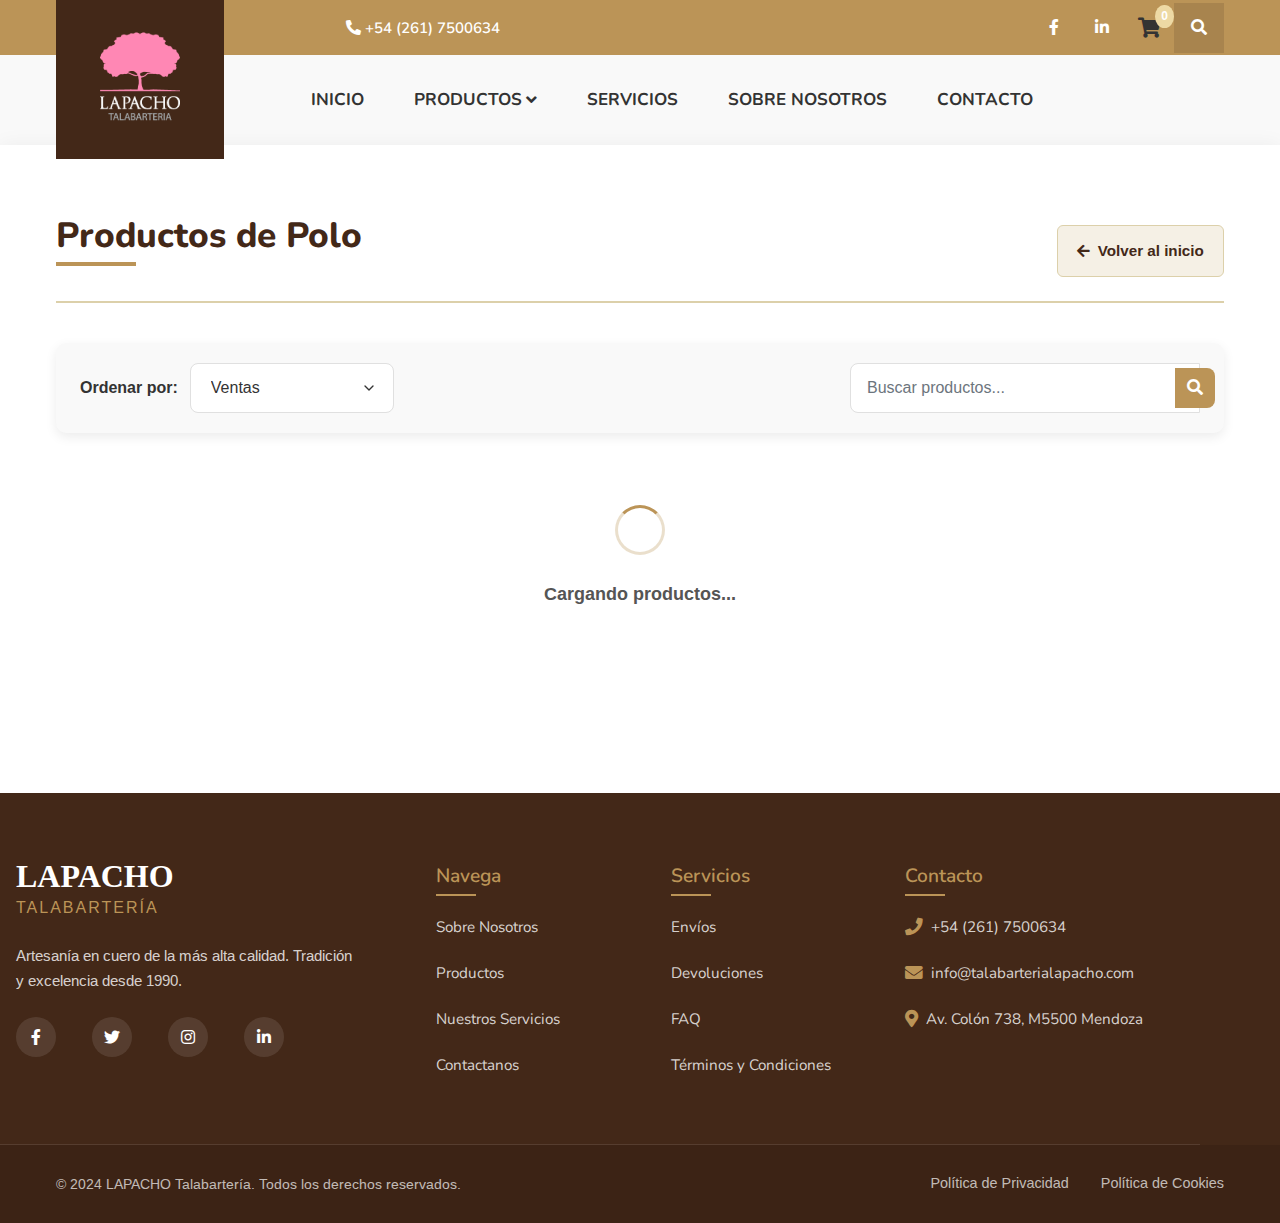
<file: Jocey-html/products polo.html>
<!DOCTYPE html>
<html lang="es">
<head>
    <meta charset="UTF-8">
    <meta name="viewport" content="width=device-width, initial-scale=1, shrink-to-fit=no">
    <meta name="description" content="" />
    <meta name="keywords" content="" />
    <link rel="icon" href="assets/images/favicon.png" sizes="35x35" type="image/png">
    <title>LAPACHO - Talabartería</title>

    <link rel="stylesheet" href="assets/css/all.min.css">
    <link rel="stylesheet" href="assets/css/animate.min.css">
    <link rel="stylesheet" href="assets/css/bootstrap.min.css">
    <link rel="stylesheet" href="assets/css/jquery.fancybox.min.css">
    <link rel="stylesheet" href="assets/css/perfect-scrollbar.css">
    <link rel="stylesheet" href="assets/css/slick.css">
    <link rel="stylesheet" href="assets/css/style.css">
    <link rel="stylesheet" href="assets/css/responsive.css">
    <link rel="stylesheet" href="assets/css/color3.css">
    <link rel="stylesheet" href="assets/css/owl.css">
    <link rel="stylesheet" href="assets/css/cart-styles.css">

</head>
<body>

    <main>

        </div><!-- Page Loader -->
        <header class="style3 w-100">
            <div class="topbar bg-color11 w-100">
                <div class="container">
                    <div class="topbar-inner d-flex flex-wrap align-items-center justify-content-between w-100">
                        <div class="header-contact position-relative">
                            <a href="tel:+542617500634" title="Call Us">
                              <i class="fas fa-phone-alt"></i> +54 (261) 7500634
                            </a>
                        </div>
                        <div class="topbar-right d-inline-flex align-items-center flex-wrap">
                            <div class="social-links d-inline-flex">
                                <a href="https://www.facebook.com/" title="Facebook" target="_blank">
                                  <i class="fab fa-facebook-f"></i>
                                </a>
                                <a href="https://www.linkedin.com/" title="Linkedin" target="_blank">
                                  <i class="fab fa-linkedin-in"></i>
                                </a>
                            </div>
                            <button class="cart-button" onclick="openCartPage()">
                                <i class="fas fa-shopping-cart"></i>
                                <span id="cart-count" class="cart-count-badge">0</span>
                            </button>                            
                            <a class="search-btn d-inline-block position-relative" href="javascript:void(0);" title="">
                              <i class="fas fa-search"></i>
                            </a>
                        </div>
                    </div>
                </div>
            </div>
            <div class="logo-menu-wrap position-relative w-100">
                <div class="container">
                    <div class="logo-menu-inner d-flex flex-wrap align-items-center justify-content-between position-relative w-100">
                        <div class="logo v2 z1 bg-color10 position-absolute text-center"><h1 class="mb-0"><a class="d-block" href="index.html" title="INICIO"><img class="img-fluid" src="assets/images/logo4.png" alt="Logo" srcset="assets/images/logo4.png"></a></h1></div><!-- Logo -->
                        <nav class="d-flex flex-wrap align-items-center justify-content-between w-100">
                            <div class="header-left">
                                <ul class="mb-0 list-unstyled d-inline-flex">
                                    <li><a href="index.html" title="">INICIO</a></li>

                                    <li class="menu-item-has-children"><a href="javascript:void(0);" title="">PRODUCTOS</a>
                                        <ul class="mb-0 list-unstyled">
                                            <li><a href="products criollo.html" title="">CRIOLLO </a></li>
                                            <li><a href="products indumentaria.html" title="">INDUMENTARIA</a></li>
                                            <li><a href="products polo.html" title="">POLO</a></li>
                                            <li><a href="products regaleria.html" title="">REGALERIA</a></li>
                                            <li><a href="products salto.html" title="">SALTO</a></li>
                                        </ul>
                                    </li>

                                    <li><a href="index.html#about" title="">SERVICIOS</a></li>
                                    
                                    <li><a href="index.html#contacto" title="">SOBRE NOSOTROS</a></li>

                                    <li><a href="index.html#footer" title="">CONTACTO</a></li>
                                      
                                        
                                    </li>
                                </ul>
                            </div>

                        </nav><!-- Navigation -->
                    </div>
                </div>
            </div><!-- Logo & Menu Wrap -->
  </header>
  <!-- END HEADER -->

  <!-- MAIN CONTENT -->
  <main>
    <!-- Sección principal para "Indumentaria" -->
    <section class="cart-section">
      <div class="container">
        <div class="cart-header">
          <h1>Productos de Polo</h1>
          <div class="cart-actions">
            <a href="index.html" class="continue-shopping-btn">
              <i class="fas fa-arrow-left"></i>
              Volver al inicio
            </a>
          </div>
        </div>

        <!-- Controles de orden y búsqueda -->
        <div class="product-controls d-flex flex-wrap justify-content-between align-items-center mb-4">
          <div class="sort-filter d-flex align-items-center mb-3 mb-md-0">
            <label for="sort" class="mr-2 mb-0 font-weight-bold">Ordenar por:</label>
            <select id="sort" class="form-control w-auto">
              <option value="ventas">Ventas</option>
              <option value="precioAsc">Precio: Menor a Mayor</option>
              <option value="precioDesc">Precio: Mayor a Menor</option>
              <option value="nombreAsc">Nombre: A-Z</option>
              <option value="nombreDesc">Nombre: Z-A</option>
            </select>
          </div>

          <div class="search-box d-flex align-items-center">
            <input type="text" id="search-input" class="form-control" placeholder="Buscar productos...">
            <button id="search-button" class="btn bg-color5 text-white ml-2">
              <i class="fas fa-search"></i>
            </button>
          </div>
        </div>

        <!-- Sección de productos dinámicos -->
        <section class="products-section">
          <!-- Estado de carga -->
          <div class="loading-state" style="display: none;">
            <div class="loading-spinner"></div>
            <p class="loading-text">Cargando productos...</p>
          </div>

          <!-- Contenedor donde se inyectarán los productos -->
          <div id="products-container" class="row"></div>

          <!-- Estado vacío (cuando no hay productos) -->
          <div class="empty-state text-center" style="display: none;">
            <i class="fas fa-box-open" style="font-size: 3rem; color: #ccc;"></i>
            <h3>No se encontraron productos</h3>
            <p>
              No hemos podido encontrar productos que coincidan con tu búsqueda.
              Intenta con otros términos o navega por nuestras categorías.
            </p>
            <a href="products indumentaria.html" class="add-to-cart-btn">
              <i class="fas fa-arrow-left"></i> Ver todos los productos
            </a>
          </div>
        </section>
      </div><!-- /container -->
    </section>
  </main>
  <!-- END MAIN CONTENT -->

  <!-- FOOTER FULL-WIDTH -->
  <footer class="site-footer" id="footer" style="width: 100%; background-color: #432818; color: #fff;">
    <!-- Footer Top -->
    <div class="footer-top" style="padding: 4rem 0 3rem; border-bottom: 1px solid rgba(255,255,255,0.1);">
      <!-- No .container si quieres que todo sea ancho. Si prefieres centrar contenido, usa .container -->
      <div class="footer-grid" style="display: grid; grid-template-columns: 2fr 1fr 1fr 1.5fr; gap: 3rem; max-width:1200px; margin:0 auto; padding:0 1rem;">
        <!-- Logo y descripción -->
        <div class="footer-brand">
          <div class="footer-logo">
            <h2 style="font-family: 'Playfair Display', serif; font-size: 2rem; margin: 0;">LAPACHO</h2>
            <span style="font-size: 1rem; letter-spacing: 2px;">Talabartería</span>
          </div>
          <p class="brand-description" style="margin-top:1rem; color: rgba(255,255,255,0.8); font-size:0.95rem;">
            Artesanía en cuero de la más alta calidad. Tradición y excelencia desde 1990.
          </p>
          <div class="social-links" style="display:flex; gap:1rem; margin-top:1rem;">
            <a href="#" class="social-link" aria-label="Síguenos en Facebook" style="background-color: rgba(255,255,255,0.1); width:40px; height:40px; border-radius:50%; display:flex; align-items:center; justify-content:center; color:#fff;">
              <i class="fab fa-facebook-f"></i>
            </a>
            <a href="#" class="social-link" aria-label="Síguenos en Twitter" style="background-color: rgba(255,255,255,0.1); width:40px; height:40px; border-radius:50%; display:flex; align-items:center; justify-content:center; color:#fff;">
              <i class="fab fa-twitter"></i>
            </a>
            <a href="#" class="social-link" aria-label="Síguenos en Instagram" style="background-color: rgba(255,255,255,0.1); width:40px; height:40px; border-radius:50%; display:flex; align-items:center; justify-content:center; color:#fff;">
              <i class="fab fa-instagram"></i>
            </a>
            <a href="#" class="social-link" aria-label="Síguenos en LinkedIn" style="background-color: rgba(255,255,255,0.1); width:40px; height:40px; border-radius:50%; display:flex; align-items:center; justify-content:center; color:#fff;">
              <i class="fab fa-linkedin-in"></i>
            </a>
          </div>
        </div>

        <!-- Navegación -->
        <div class="footer-nav">
          <h3 style="color: #BB9457; font-size:1.2rem; font-weight:600; margin-bottom:1.5rem; position:relative;">Navega</h3>
          <ul style="list-style:none; padding:0; margin:0;">
            <li style="margin-bottom:1rem;"><a href="/sobre-nosotros" style="color: rgba(255,255,255,0.8); text-decoration:none;">Sobre Nosotros</a></li>
            <li style="margin-bottom:1rem;"><a href="/productos" style="color: rgba(255,255,255,0.8); text-decoration:none;">Productos</a></li>
            <li style="margin-bottom:1rem;"><a href="/servicios" style="color: rgba(255,255,255,0.8); text-decoration:none;">Nuestros Servicios</a></li>
            <li style="margin-bottom:1rem;"><a href="/contacto" style="color: rgba(255,255,255,0.8); text-decoration:none;">Contactanos</a></li>
          </ul>
        </div>

        <!-- Servicios -->
        <div class="footer-services">
          <h3 style="color: #BB9457; font-size:1.2rem; font-weight:600; margin-bottom:1.5rem; position:relative;">Servicios</h3>
          <ul style="list-style:none; padding:0; margin:0;">
            <li style="margin-bottom:1rem;"><a href="/envios" style="color: rgba(255,255,255,0.8); text-decoration:none;">Envíos</a></li>
            <li style="margin-bottom:1rem;"><a href="/devoluciones" style="color: rgba(255,255,255,0.8); text-decoration:none;">Devoluciones</a></li>
            <li style="margin-bottom:1rem;"><a href="/preguntas-frecuentes" style="color: rgba(255,255,255,0.8); text-decoration:none;">FAQ</a></li>
            <li style="margin-bottom:1rem;"><a href="/terminos" style="color: rgba(255,255,255,0.8); text-decoration:none;">Términos y Condiciones</a></li>
          </ul>
        </div>

        <!-- Contacto -->
        <div class="footer-contact">
          <h3 style="color: #BB9457; font-size:1.2rem; font-weight:600; margin-bottom:1.5rem; position:relative;">Contacto</h3>
          <ul style="list-style:none; padding:0; margin:0;">
            <li style="margin-bottom:1rem; display:flex; align-items:center; gap:0.5rem;">
              <i class="fas fa-phone" style="color:#BB9457;"></i>
              <a href="tel:+542617500634" style="color: rgba(255,255,255,0.8); text-decoration:none;">+54 (261) 7500634</a>
            </li>
            <li style="margin-bottom:1rem; display:flex; align-items:center; gap:0.5rem;">
              <i class="fas fa-envelope" style="color:#BB9457;"></i>
              <a href="mailto:info@talabarterialapacho.com" style="color: rgba(255,255,255,0.8); text-decoration:none;">info@talabarterialapacho.com</a>
            </li>
            <li style="margin-bottom:1rem; display:flex; align-items:center; gap:0.5rem;">
              <i class="fas fa-map-marker-alt" style="color:#BB9457;"></i>
              <address style="margin:0; color:rgba(255,255,255,0.8);">Av. Colón 738, M5500 Mendoza</address>
            </li>
          </ul>
        </div>
      </div><!-- /.footer-grid -->
    </div><!-- /.footer-top -->

    <!-- Footer Bottom -->
    <div class="footer-bottom" style="padding:1.5rem 0;background-color:rgba(0,0,0,0.1);width: 100%;";>
      <div style="max-width:1200px; margin:0 auto; padding:0 1rem; display:flex; justify-content:space-between; align-items:center;">
        <p style="margin:0; font-size:0.9rem; color:rgba(255,255,255,0.7);">
          &copy; 2024 LAPACHO Talabartería. Todos los derechos reservados.
        </p>
        <div class="footer-legal" style="display:flex; gap:2rem;">
          <a href="/privacidad" style="color: rgba(255,255,255,0.7); text-decoration:none; font-size:0.9rem;">Política de Privacidad</a>
          <a href="/cookies" style="color: rgba(255,255,255,0.7); text-decoration:none; font-size:0.9rem;">Política de Cookies</a>
        </div>
      </div>
    </div><!-- /.footer-bottom -->
  </footer>
  <!-- END FOOTER -->

  <!-- Botón de "Volver arriba" -->
  <button id="scrollTopButton" onclick="scrollToTop()" style="
    position: fixed; bottom: 20px; right: 20px; width: 50px; height: 50px;
    background-color: #d3b382; color: white; font-size: 24px; border: none;
    border-radius: 50%; cursor: pointer; opacity: 0; pointer-events: none;
    transition: opacity 0.3s ease; display: flex; align-items: center; 
    justify-content: center; z-index: 100000000;">
    <i class="fas fa-chevron-up"></i>
  </button>

  <!-- Scripts principales -->
  <script src="assets/js/jquery.min.js"></script>
  <script src="assets/js/popper.min.js"></script>
  <script src="assets/js/bootstrap.min.js"></script>
  <script src="assets/js/wow.min.js"></script>
  <script src="assets/js/counterup.min.js"></script>
  <script src="assets/js/jquery.fancybox.min.js"></script>
  <script src="assets/js/perfect-scrollbar.min.js"></script>
  <script src="assets/js/slick.min.js"></script>
  <script src="assets/js/custom-scripts.js"></script>
  <script src="assets/js/script.js"></script>
  
  <!-- Botón "Volver arriba" -->
  <script>
    document.addEventListener("DOMContentLoaded", function() {
      const scrollTopButton = document.getElementById("scrollTopButton");
      window.addEventListener("scroll", function() {
        const scrollPos = window.pageYOffset || document.documentElement.scrollTop;
        if (scrollPos > 20) {
          scrollTopButton.style.opacity = 1;
          scrollTopButton.style.pointerEvents = "auto";
        } else {
          scrollTopButton.style.opacity = 0;
          scrollTopButton.style.pointerEvents = "none";
        }
      });
    });

    function scrollToTop() {
      window.scrollTo({ top: 0, behavior: "smooth" });
    }
  </script>

  <!-- Overlay de "Procesando" -->
  <div id="processing-overlay" style="
    display: none; position: fixed; z-index: 9999; top: 0; left: 0;
    width: 100%; height: 100%; background-color: rgba(0,0,0,0.5); color: #fff;
    text-align: center; padding-top: 200px; font-size: 1.5rem;">
    Procesando
  </div>

  <!-- Mensaje flotante (notificaciones) -->
  <div id="cart-message" style="
    display: none; position: fixed; bottom: 20px; right: 20px;
    z-index: 999999999999; background-color: #432818; color: #fff;
    padding: 12px 20px; border-radius: 4px; box-shadow: 0 0 10px rgba(0,0,0,0.2);
    font-size: 1rem; transition: opacity 0.3s ease;">
    <!-- Texto dinámico -->
  </div>

</body>
</html>
</file>
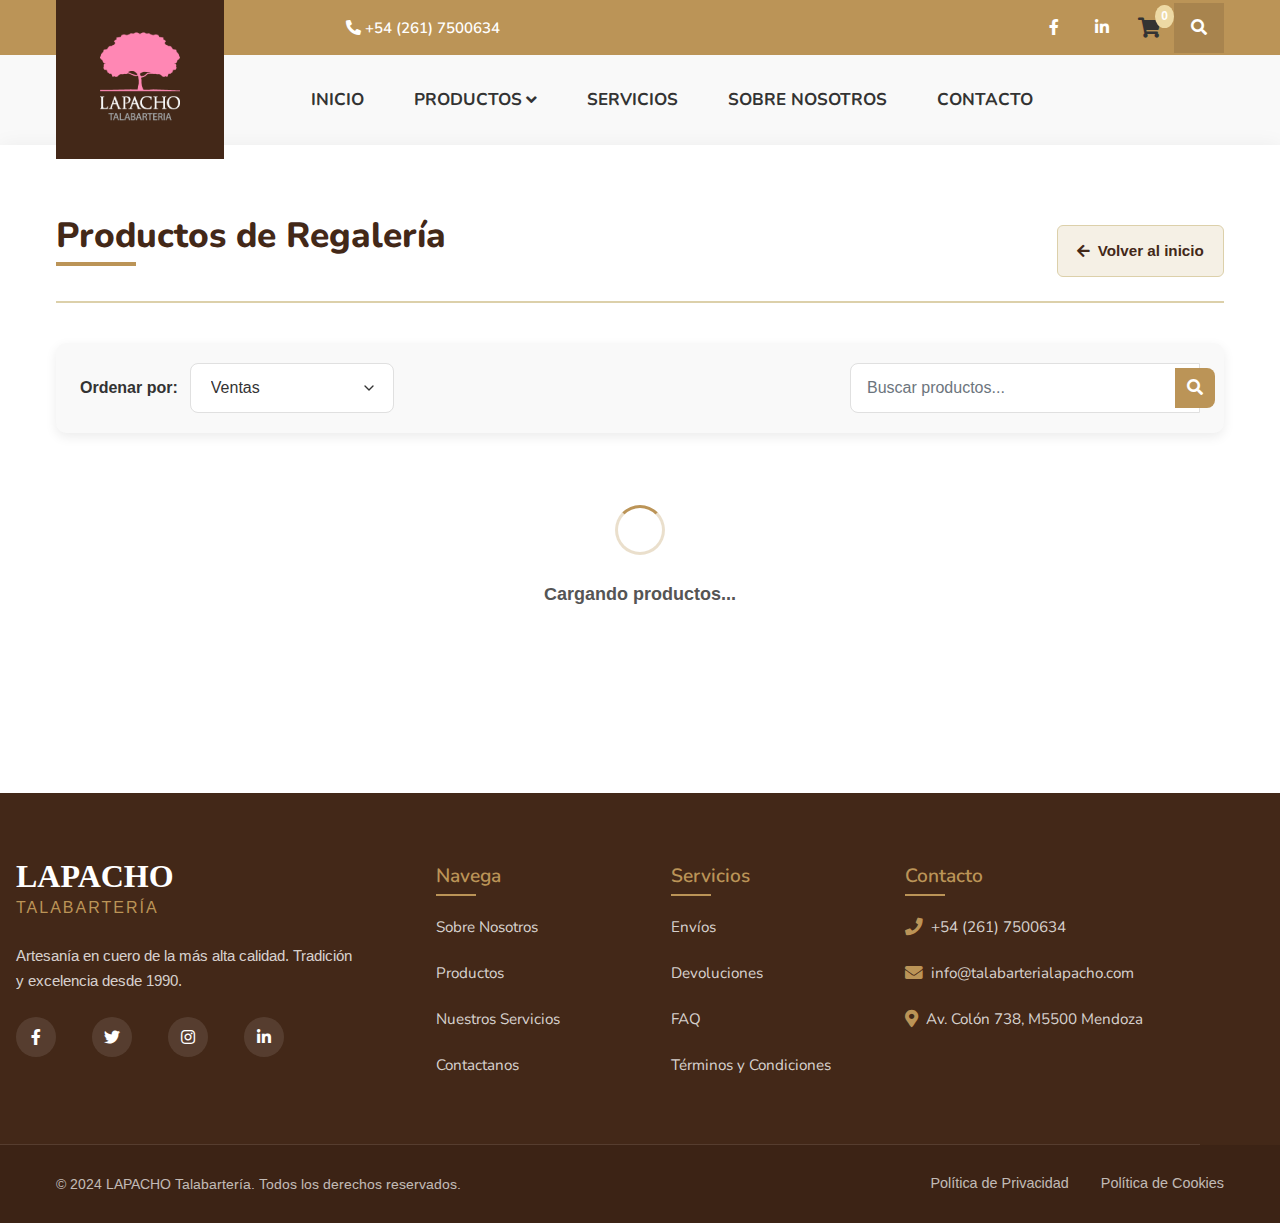
<file: Jocey-html/products regaleria.html>
<!DOCTYPE html>
<html lang="es">
<head>
    <meta charset="UTF-8">
    <meta name="viewport" content="width=device-width, initial-scale=1, shrink-to-fit=no">
    <meta name="description" content="" />
    <meta name="keywords" content="" />
    <link rel="icon" href="assets/images/favicon.png" sizes="35x35" type="image/png">
    <title>LAPACHO - Talabartería</title>

    <link rel="stylesheet" href="assets/css/all.min.css">
    <link rel="stylesheet" href="assets/css/animate.min.css">
    <link rel="stylesheet" href="assets/css/bootstrap.min.css">
    <link rel="stylesheet" href="assets/css/jquery.fancybox.min.css">
    <link rel="stylesheet" href="assets/css/perfect-scrollbar.css">
    <link rel="stylesheet" href="assets/css/slick.css">
    <link rel="stylesheet" href="assets/css/style.css">
    <link rel="stylesheet" href="assets/css/responsive.css">
    <link rel="stylesheet" href="assets/css/color3.css">
    <link rel="stylesheet" href="assets/css/owl.css">
    <link rel="stylesheet" href="assets/css/cart-styles.css">

</head>
<body>

    <main>

        </div><!-- Page Loader -->
        <header class="style3 w-100">
            <div class="topbar bg-color11 w-100">
                <div class="container">
                    <div class="topbar-inner d-flex flex-wrap align-items-center justify-content-between w-100">
                        <div class="header-contact position-relative">
                            <a href="tel:+542617500634" title="Call Us">
                              <i class="fas fa-phone-alt"></i> +54 (261) 7500634
                            </a>
                        </div>
                        <div class="topbar-right d-inline-flex align-items-center flex-wrap">
                            <div class="social-links d-inline-flex">
                                <a href="https://www.facebook.com/" title="Facebook" target="_blank">
                                  <i class="fab fa-facebook-f"></i>
                                </a>
                                <a href="https://www.linkedin.com/" title="Linkedin" target="_blank">
                                  <i class="fab fa-linkedin-in"></i>
                                </a>
                            </div>
                            <button class="cart-button" onclick="openCartPage()">
                                <i class="fas fa-shopping-cart"></i>
                                <span id="cart-count" class="cart-count-badge">0</span>
                            </button>                            
                            <a class="search-btn d-inline-block position-relative" href="javascript:void(0);" title="">
                              <i class="fas fa-search"></i>
                            </a>
                        </div>
                    </div>
                </div>
            </div>
            <div class="logo-menu-wrap position-relative w-100">
                <div class="container">
                    <div class="logo-menu-inner d-flex flex-wrap align-items-center justify-content-between position-relative w-100">
                        <div class="logo v2 z1 bg-color10 position-absolute text-center"><h1 class="mb-0"><a class="d-block" href="index.html" title="INICIO"><img class="img-fluid" src="assets/images/logo4.png" alt="Logo" srcset="assets/images/logo4.png"></a></h1></div><!-- Logo -->
                        <nav class="d-flex flex-wrap align-items-center justify-content-between w-100">
                            <div class="header-left">
                                <ul class="mb-0 list-unstyled d-inline-flex">
                                    <li><a href="index.html" title="">INICIO</a></li>

                                    <li class="menu-item-has-children"><a href="javascript:void(0);" title="">PRODUCTOS</a>
                                        <ul class="mb-0 list-unstyled">
                                            <li><a href="products criollo.html" title="">CRIOLLO </a></li>
                                            <li><a href="products indumentaria.html" title="">INDUMENTARIA</a></li>
                                            <li><a href="products polo.html" title="">POLO</a></li>
                                            <li><a href="products regaleria.html" title="">REGALERIA</a></li>
                                            <li><a href="products salto.html" title="">SALTO</a></li>
                                        </ul>
                                    </li>

                                    <li><a href="index.html#about" title="">SERVICIOS</a></li>
                                    
                                    <li><a href="index.html#contacto" title="">SOBRE NOSOTROS</a></li>

                                    <li><a href="index.html#footer" title="">CONTACTO</a></li>
                                      
                                        
                                    </li>
                                </ul>
                            </div>

                        </nav><!-- Navigation -->
                    </div>
                </div>
            </div><!-- Logo & Menu Wrap -->
  </header>
  <!-- END HEADER -->

  <!-- MAIN CONTENT -->
  <main>
    <!-- Sección principal para "Indumentaria" -->
    <section class="cart-section">
      <div class="container">
        <div class="cart-header">
          <h1>Productos de Regalería</h1>
          <div class="cart-actions">
            <a href="index.html" class="continue-shopping-btn">
              <i class="fas fa-arrow-left"></i>
              Volver al inicio
            </a>
          </div>
        </div>

        <!-- Controles de orden y búsqueda -->
        <div class="product-controls d-flex flex-wrap justify-content-between align-items-center mb-4">
          <div class="sort-filter d-flex align-items-center mb-3 mb-md-0">
            <label for="sort" class="mr-2 mb-0 font-weight-bold">Ordenar por:</label>
            <select id="sort" class="form-control w-auto">
              <option value="ventas">Ventas</option>
              <option value="precioAsc">Precio: Menor a Mayor</option>
              <option value="precioDesc">Precio: Mayor a Menor</option>
              <option value="nombreAsc">Nombre: A-Z</option>
              <option value="nombreDesc">Nombre: Z-A</option>
            </select>
          </div>

          <div class="search-box d-flex align-items-center">
            <input type="text" id="search-input" class="form-control" placeholder="Buscar productos...">
            <button id="search-button" class="btn bg-color5 text-white ml-2">
              <i class="fas fa-search"></i>
            </button>
          </div>
        </div>

        <!-- Sección de productos dinámicos -->
        <section class="products-section">
          <!-- Estado de carga -->
          <div class="loading-state" style="display: none;">
            <div class="loading-spinner"></div>
            <p class="loading-text">Cargando productos...</p>
          </div>

          <!-- Contenedor donde se inyectarán los productos -->
          <div id="products-container" class="row"></div>

          <!-- Estado vacío (cuando no hay productos) -->
          <div class="empty-state text-center" style="display: none;">
            <i class="fas fa-box-open" style="font-size: 3rem; color: #ccc;"></i>
            <h3>No se encontraron productos</h3>
            <p>
              No hemos podido encontrar productos que coincidan con tu búsqueda.
              Intenta con otros términos o navega por nuestras categorías.
            </p>
            <a href="products indumentaria.html" class="add-to-cart-btn">
              <i class="fas fa-arrow-left"></i> Ver todos los productos
            </a>
          </div>
        </section>
      </div><!-- /container -->
    </section>
  </main>
  <!-- END MAIN CONTENT -->

  <!-- FOOTER FULL-WIDTH -->
  <footer class="site-footer" id="footer" style="width: 100%; background-color: #432818; color: #fff;">
    <!-- Footer Top -->
    <div class="footer-top" style="padding: 4rem 0 3rem; border-bottom: 1px solid rgba(255,255,255,0.1);">
      <!-- No .container si quieres que todo sea ancho. Si prefieres centrar contenido, usa .container -->
      <div class="footer-grid" style="display: grid; grid-template-columns: 2fr 1fr 1fr 1.5fr; gap: 3rem; max-width:1200px; margin:0 auto; padding:0 1rem;">
        <!-- Logo y descripción -->
        <div class="footer-brand">
          <div class="footer-logo">
            <h2 style="font-family: 'Playfair Display', serif; font-size: 2rem; margin: 0;">LAPACHO</h2>
            <span style="font-size: 1rem; letter-spacing: 2px;">Talabartería</span>
          </div>
          <p class="brand-description" style="margin-top:1rem; color: rgba(255,255,255,0.8); font-size:0.95rem;">
            Artesanía en cuero de la más alta calidad. Tradición y excelencia desde 1990.
          </p>
          <div class="social-links" style="display:flex; gap:1rem; margin-top:1rem;">
            <a href="#" class="social-link" aria-label="Síguenos en Facebook" style="background-color: rgba(255,255,255,0.1); width:40px; height:40px; border-radius:50%; display:flex; align-items:center; justify-content:center; color:#fff;">
              <i class="fab fa-facebook-f"></i>
            </a>
            <a href="#" class="social-link" aria-label="Síguenos en Twitter" style="background-color: rgba(255,255,255,0.1); width:40px; height:40px; border-radius:50%; display:flex; align-items:center; justify-content:center; color:#fff;">
              <i class="fab fa-twitter"></i>
            </a>
            <a href="#" class="social-link" aria-label="Síguenos en Instagram" style="background-color: rgba(255,255,255,0.1); width:40px; height:40px; border-radius:50%; display:flex; align-items:center; justify-content:center; color:#fff;">
              <i class="fab fa-instagram"></i>
            </a>
            <a href="#" class="social-link" aria-label="Síguenos en LinkedIn" style="background-color: rgba(255,255,255,0.1); width:40px; height:40px; border-radius:50%; display:flex; align-items:center; justify-content:center; color:#fff;">
              <i class="fab fa-linkedin-in"></i>
            </a>
          </div>
        </div>

        <!-- Navegación -->
        <div class="footer-nav">
          <h3 style="color: #BB9457; font-size:1.2rem; font-weight:600; margin-bottom:1.5rem; position:relative;">Navega</h3>
          <ul style="list-style:none; padding:0; margin:0;">
            <li style="margin-bottom:1rem;"><a href="/sobre-nosotros" style="color: rgba(255,255,255,0.8); text-decoration:none;">Sobre Nosotros</a></li>
            <li style="margin-bottom:1rem;"><a href="/productos" style="color: rgba(255,255,255,0.8); text-decoration:none;">Productos</a></li>
            <li style="margin-bottom:1rem;"><a href="/servicios" style="color: rgba(255,255,255,0.8); text-decoration:none;">Nuestros Servicios</a></li>
            <li style="margin-bottom:1rem;"><a href="/contacto" style="color: rgba(255,255,255,0.8); text-decoration:none;">Contactanos</a></li>
          </ul>
        </div>

        <!-- Servicios -->
        <div class="footer-services">
          <h3 style="color: #BB9457; font-size:1.2rem; font-weight:600; margin-bottom:1.5rem; position:relative;">Servicios</h3>
          <ul style="list-style:none; padding:0; margin:0;">
            <li style="margin-bottom:1rem;"><a href="/envios" style="color: rgba(255,255,255,0.8); text-decoration:none;">Envíos</a></li>
            <li style="margin-bottom:1rem;"><a href="/devoluciones" style="color: rgba(255,255,255,0.8); text-decoration:none;">Devoluciones</a></li>
            <li style="margin-bottom:1rem;"><a href="/preguntas-frecuentes" style="color: rgba(255,255,255,0.8); text-decoration:none;">FAQ</a></li>
            <li style="margin-bottom:1rem;"><a href="/terminos" style="color: rgba(255,255,255,0.8); text-decoration:none;">Términos y Condiciones</a></li>
          </ul>
        </div>

        <!-- Contacto -->
        <div class="footer-contact">
          <h3 style="color: #BB9457; font-size:1.2rem; font-weight:600; margin-bottom:1.5rem; position:relative;">Contacto</h3>
          <ul style="list-style:none; padding:0; margin:0;">
            <li style="margin-bottom:1rem; display:flex; align-items:center; gap:0.5rem;">
              <i class="fas fa-phone" style="color:#BB9457;"></i>
              <a href="tel:+542617500634" style="color: rgba(255,255,255,0.8); text-decoration:none;">+54 (261) 7500634</a>
            </li>
            <li style="margin-bottom:1rem; display:flex; align-items:center; gap:0.5rem;">
              <i class="fas fa-envelope" style="color:#BB9457;"></i>
              <a href="mailto:info@talabarterialapacho.com" style="color: rgba(255,255,255,0.8); text-decoration:none;">info@talabarterialapacho.com</a>
            </li>
            <li style="margin-bottom:1rem; display:flex; align-items:center; gap:0.5rem;">
              <i class="fas fa-map-marker-alt" style="color:#BB9457;"></i>
              <address style="margin:0; color:rgba(255,255,255,0.8);">Av. Colón 738, M5500 Mendoza</address>
            </li>
          </ul>
        </div>
      </div><!-- /.footer-grid -->
    </div><!-- /.footer-top -->

    <!-- Footer Bottom -->
    <div class="footer-bottom" style="padding:1.5rem 0;background-color:rgba(0,0,0,0.1);width: 100%;">
      <div style="max-width:1200px; margin:0 auto; padding:0 1rem; display:flex; justify-content:space-between; align-items:center;">
        <p style="margin:0; font-size:0.9rem; color:rgba(255,255,255,0.7);">
          &copy; 2024 LAPACHO Talabartería. Todos los derechos reservados.
        </p>
        <div class="footer-legal" style="display:flex; gap:2rem;">
          <a href="/privacidad" style="color: rgba(255,255,255,0.7); text-decoration:none; font-size:0.9rem;">Política de Privacidad</a>
          <a href="/cookies" style="color: rgba(255,255,255,0.7); text-decoration:none; font-size:0.9rem;">Política de Cookies</a>
        </div>
      </div>
    </div><!-- /.footer-bottom -->
  </footer>
  <!-- END FOOTER -->

  <!-- Botón de "Volver arriba" -->
  <button id="scrollTopButton" onclick="scrollToTop()" style="
    position: fixed; bottom: 20px; right: 20px; width: 50px; height: 50px;
    background-color: #d3b382; color: white; font-size: 24px; border: none;
    border-radius: 50%; cursor: pointer; opacity: 0; pointer-events: none;
    transition: opacity 0.3s ease; display: flex; align-items: center; 
    justify-content: center; z-index: 100000000;">
    <i class="fas fa-chevron-up"></i>
  </button>

  <!-- Scripts principales -->
  <script src="assets/js/jquery.min.js"></script>
  <script src="assets/js/popper.min.js"></script>
  <script src="assets/js/bootstrap.min.js"></script>
  <script src="assets/js/wow.min.js"></script>
  <script src="assets/js/counterup.min.js"></script>
  <script src="assets/js/jquery.fancybox.min.js"></script>
  <script src="assets/js/perfect-scrollbar.min.js"></script>
  <script src="assets/js/slick.min.js"></script>
  <script src="assets/js/custom-scripts.js"></script>
  <script src="assets/js/script.js"></script>
  
  <!-- Botón "Volver arriba" -->
  <script>
    document.addEventListener("DOMContentLoaded", function() {
      const scrollTopButton = document.getElementById("scrollTopButton");
      window.addEventListener("scroll", function() {
        const scrollPos = window.pageYOffset || document.documentElement.scrollTop;
        if (scrollPos > 20) {
          scrollTopButton.style.opacity = 1;
          scrollTopButton.style.pointerEvents = "auto";
        } else {
          scrollTopButton.style.opacity = 0;
          scrollTopButton.style.pointerEvents = "none";
        }
      });
    });

    function scrollToTop() {
      window.scrollTo({ top: 0, behavior: "smooth" });
    }
  </script>

  <!-- Overlay de "Procesando" -->
  <div id="processing-overlay" style="
    display: none; position: fixed; z-index: 9999; top: 0; left: 0;
    width: 100%; height: 100%; background-color: rgba(0,0,0,0.5); color: #fff;
    text-align: center; padding-top: 200px; font-size: 1.5rem;">
    Procesando
  </div>

  <!-- Mensaje flotante (notificaciones) -->
  <div id="cart-message" style="
    display: none; position: fixed; bottom: 20px; right: 20px;
    z-index: 999999999999; background-color: #432818; color: #fff;
    padding: 12px 20px; border-radius: 4px; box-shadow: 0 0 10px rgba(0,0,0,0.2);
    font-size: 1rem; transition: opacity 0.3s ease;">
    <!-- Texto dinámico -->
  </div>

</body>
</html>
</file>
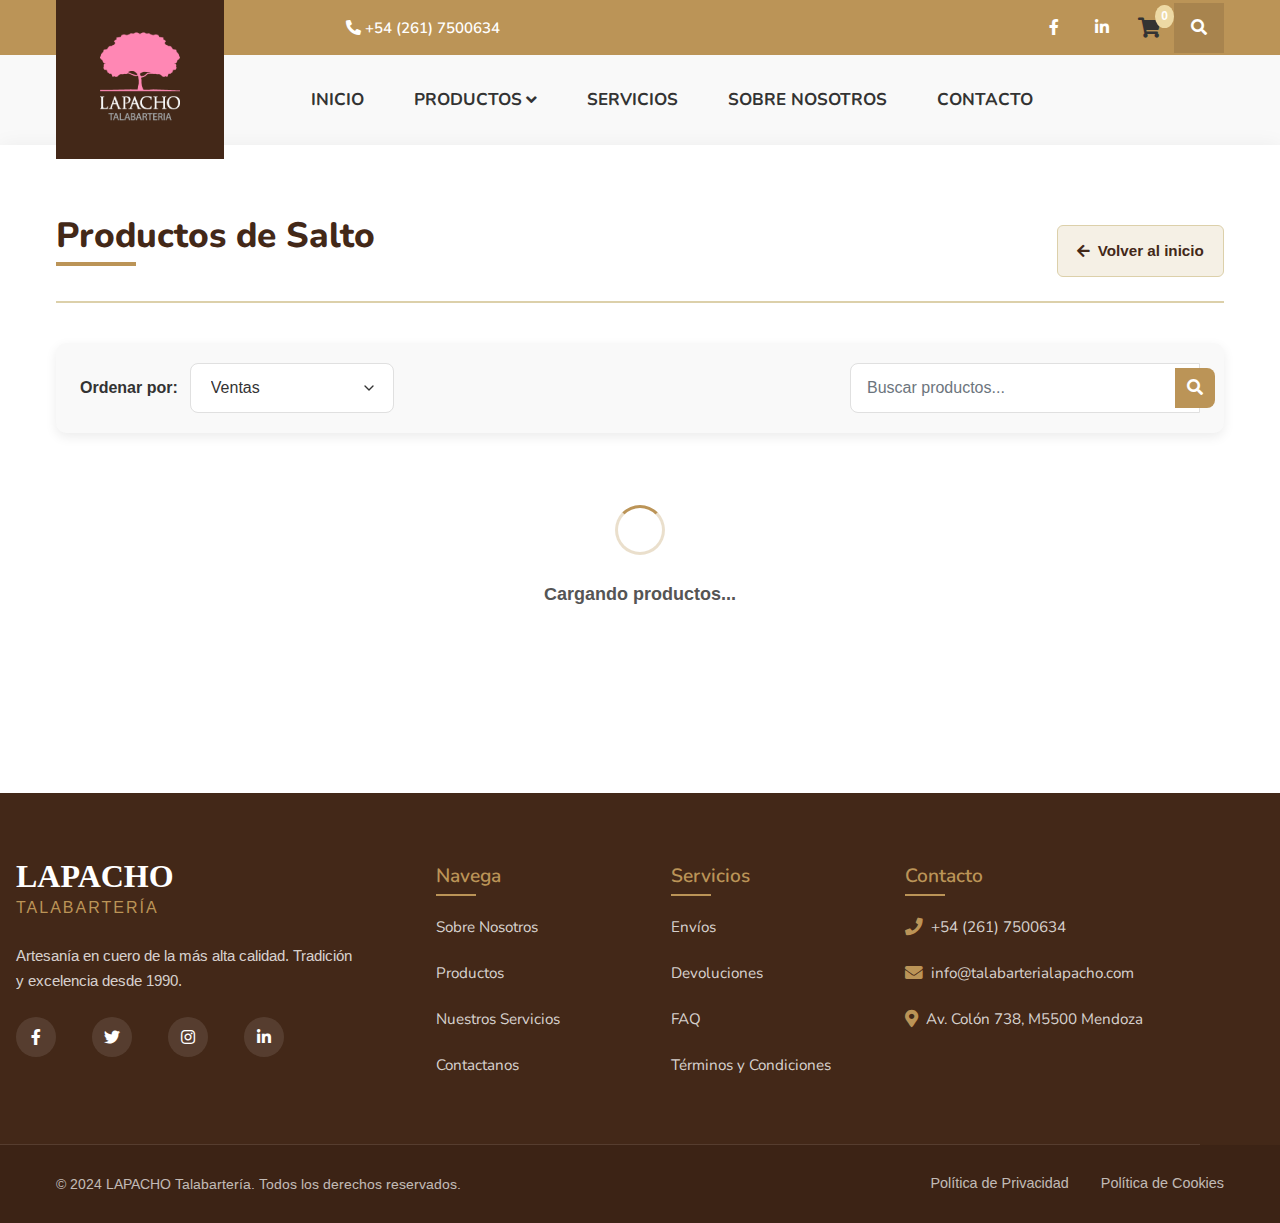
<file: Jocey-html/products salto.html>
<!DOCTYPE html>
<html lang="es">
<head>
    <meta charset="UTF-8">
    <meta name="viewport" content="width=device-width, initial-scale=1, shrink-to-fit=no">
    <meta name="description" content="" />
    <meta name="keywords" content="" />
    <link rel="icon" href="assets/images/favicon.png" sizes="35x35" type="image/png">
    <title>LAPACHO - Talabartería</title>

    <link rel="stylesheet" href="assets/css/all.min.css">
    <link rel="stylesheet" href="assets/css/animate.min.css">
    <link rel="stylesheet" href="assets/css/bootstrap.min.css">
    <link rel="stylesheet" href="assets/css/jquery.fancybox.min.css">
    <link rel="stylesheet" href="assets/css/perfect-scrollbar.css">
    <link rel="stylesheet" href="assets/css/slick.css">
    <link rel="stylesheet" href="assets/css/style.css">
    <link rel="stylesheet" href="assets/css/responsive.css">
    <link rel="stylesheet" href="assets/css/color3.css">
    <link rel="stylesheet" href="assets/css/owl.css">
    <link rel="stylesheet" href="assets/css/cart-styles.css">

</head>
<body>

    <main>

        </div><!-- Page Loader -->
        <header class="style3 w-100">
            <div class="topbar bg-color11 w-100">
                <div class="container">
                    <div class="topbar-inner d-flex flex-wrap align-items-center justify-content-between w-100">
                        <div class="header-contact position-relative">
                            <a href="tel:+542617500634" title="Call Us">
                              <i class="fas fa-phone-alt"></i> +54 (261) 7500634
                            </a>
                        </div>
                        <div class="topbar-right d-inline-flex align-items-center flex-wrap">
                            <div class="social-links d-inline-flex">
                                <a href="https://www.facebook.com/" title="Facebook" target="_blank">
                                  <i class="fab fa-facebook-f"></i>
                                </a>
                                <a href="https://www.linkedin.com/" title="Linkedin" target="_blank">
                                  <i class="fab fa-linkedin-in"></i>
                                </a>
                            </div>
                            <button class="cart-button" onclick="openCartPage()">
                                <i class="fas fa-shopping-cart"></i>
                                <span id="cart-count" class="cart-count-badge">0</span>
                            </button>                            
                            <a class="search-btn d-inline-block position-relative" href="javascript:void(0);" title="">
                              <i class="fas fa-search"></i>
                            </a>
                        </div>
                    </div>
                </div>
            </div>
            <div class="logo-menu-wrap position-relative w-100">
                <div class="container">
                    <div class="logo-menu-inner d-flex flex-wrap align-items-center justify-content-between position-relative w-100">
                        <div class="logo v2 z1 bg-color10 position-absolute text-center"><h1 class="mb-0"><a class="d-block" href="index.html" title="INICIO"><img class="img-fluid" src="assets/images/logo4.png" alt="Logo" srcset="assets/images/logo4.png"></a></h1></div><!-- Logo -->
                        <nav class="d-flex flex-wrap align-items-center justify-content-between w-100">
                            <div class="header-left">
                                <ul class="mb-0 list-unstyled d-inline-flex">
                                    <li><a href="index.html" title="">INICIO</a></li>

                                    <li class="menu-item-has-children"><a href="javascript:void(0);" title="">PRODUCTOS</a>
                                        <ul class="mb-0 list-unstyled">
                                            <li><a href="products criollo.html" title="">CRIOLLO </a></li>
                                            <li><a href="products indumentaria.html" title="">INDUMENTARIA</a></li>
                                            <li><a href="products polo.html" title="">POLO</a></li>
                                            <li><a href="products regaleria.html" title="">REGALERIA</a></li>
                                            <li><a href="products salto.html" title="">SALTO</a></li>
                                        </ul>
                                    </li>

                                    <li><a href="index.html#about" title="">SERVICIOS</a></li>
                                    
                                    <li><a href="index.html#contacto" title="">SOBRE NOSOTROS</a></li>

                                    <li><a href="index.html#footer" title="">CONTACTO</a></li>
                                      
                                        
                                    </li>
                                </ul>
                            </div>

                        </nav><!-- Navigation -->
                    </div>
                </div>
            </div><!-- Logo & Menu Wrap -->
  </header>
  <!-- END HEADER -->

  <!-- MAIN CONTENT -->
  <main>
    <!-- Sección principal para "Indumentaria" -->
    <section class="cart-section">
      <div class="container">
        <div class="cart-header">
          <h1>Productos de Salto</h1>
          <div class="cart-actions">
            <a href="index.html" class="continue-shopping-btn">
              <i class="fas fa-arrow-left"></i>
              Volver al inicio
            </a>
          </div>
        </div>

        <!-- Controles de orden y búsqueda -->
        <div class="product-controls d-flex flex-wrap justify-content-between align-items-center mb-4">
          <div class="sort-filter d-flex align-items-center mb-3 mb-md-0">
            <label for="sort" class="mr-2 mb-0 font-weight-bold">Ordenar por:</label>
            <select id="sort" class="form-control w-auto">
              <option value="ventas">Ventas</option>
              <option value="precioAsc">Precio: Menor a Mayor</option>
              <option value="precioDesc">Precio: Mayor a Menor</option>
              <option value="nombreAsc">Nombre: A-Z</option>
              <option value="nombreDesc">Nombre: Z-A</option>
            </select>
          </div>

          <div class="search-box d-flex align-items-center">
            <input type="text" id="search-input" class="form-control" placeholder="Buscar productos...">
            <button id="search-button" class="btn bg-color5 text-white ml-2">
              <i class="fas fa-search"></i>
            </button>
          </div>
        </div>

        <!-- Sección de productos dinámicos -->
        <section class="products-section">
          <!-- Estado de carga -->
          <div class="loading-state" style="display: none;">
            <div class="loading-spinner"></div>
            <p class="loading-text">Cargando productos...</p>
          </div>

          <!-- Contenedor donde se inyectarán los productos -->
          <div id="products-container" class="row"></div>

          <!-- Estado vacío (cuando no hay productos) -->
          <div class="empty-state text-center" style="display: none;">
            <i class="fas fa-box-open" style="font-size: 3rem; color: #ccc;"></i>
            <h3>No se encontraron productos</h3>
            <p>
              No hemos podido encontrar productos que coincidan con tu búsqueda.
              Intenta con otros términos o navega por nuestras categorías.
            </p>
            <a href="products indumentaria.html" class="add-to-cart-btn">
              <i class="fas fa-arrow-left"></i> Ver todos los productos
            </a>
          </div>
        </section>
      </div><!-- /container -->
    </section>
  </main>
  <!-- END MAIN CONTENT -->

  <!-- FOOTER FULL-WIDTH -->
  <footer class="site-footer" id="footer" style="width: 100%; background-color: #432818; color: #fff;">
    <!-- Footer Top -->
    <div class="footer-top" style="padding: 4rem 0 3rem; border-bottom: 1px solid rgba(255,255,255,0.1);">
      <!-- No .container si quieres que todo sea ancho. Si prefieres centrar contenido, usa .container -->
      <div class="footer-grid" style="display: grid; grid-template-columns: 2fr 1fr 1fr 1.5fr; gap: 3rem; max-width:1200px; margin:0 auto; padding:0 1rem;">
        <!-- Logo y descripción -->
        <div class="footer-brand">
          <div class="footer-logo">
            <h2 style="font-family: 'Playfair Display', serif; font-size: 2rem; margin: 0;">LAPACHO</h2>
            <span style="font-size: 1rem; letter-spacing: 2px;">Talabartería</span>
          </div>
          <p class="brand-description" style="margin-top:1rem; color: rgba(255,255,255,0.8); font-size:0.95rem;">
            Artesanía en cuero de la más alta calidad. Tradición y excelencia desde 1990.
          </p>
          <div class="social-links" style="display:flex; gap:1rem; margin-top:1rem;">
            <a href="#" class="social-link" aria-label="Síguenos en Facebook" style="background-color: rgba(255,255,255,0.1); width:40px; height:40px; border-radius:50%; display:flex; align-items:center; justify-content:center; color:#fff;">
              <i class="fab fa-facebook-f"></i>
            </a>
            <a href="#" class="social-link" aria-label="Síguenos en Twitter" style="background-color: rgba(255,255,255,0.1); width:40px; height:40px; border-radius:50%; display:flex; align-items:center; justify-content:center; color:#fff;">
              <i class="fab fa-twitter"></i>
            </a>
            <a href="#" class="social-link" aria-label="Síguenos en Instagram" style="background-color: rgba(255,255,255,0.1); width:40px; height:40px; border-radius:50%; display:flex; align-items:center; justify-content:center; color:#fff;">
              <i class="fab fa-instagram"></i>
            </a>
            <a href="#" class="social-link" aria-label="Síguenos en LinkedIn" style="background-color: rgba(255,255,255,0.1); width:40px; height:40px; border-radius:50%; display:flex; align-items:center; justify-content:center; color:#fff;">
              <i class="fab fa-linkedin-in"></i>
            </a>
          </div>
        </div>

        <!-- Navegación -->
        <div class="footer-nav">
          <h3 style="color: #BB9457; font-size:1.2rem; font-weight:600; margin-bottom:1.5rem; position:relative;">Navega</h3>
          <ul style="list-style:none; padding:0; margin:0;">
            <li style="margin-bottom:1rem;"><a href="/sobre-nosotros" style="color: rgba(255,255,255,0.8); text-decoration:none;">Sobre Nosotros</a></li>
            <li style="margin-bottom:1rem;"><a href="/productos" style="color: rgba(255,255,255,0.8); text-decoration:none;">Productos</a></li>
            <li style="margin-bottom:1rem;"><a href="/servicios" style="color: rgba(255,255,255,0.8); text-decoration:none;">Nuestros Servicios</a></li>
            <li style="margin-bottom:1rem;"><a href="/contacto" style="color: rgba(255,255,255,0.8); text-decoration:none;">Contactanos</a></li>
          </ul>
        </div>

        <!-- Servicios -->
        <div class="footer-services">
          <h3 style="color: #BB9457; font-size:1.2rem; font-weight:600; margin-bottom:1.5rem; position:relative;">Servicios</h3>
          <ul style="list-style:none; padding:0; margin:0;">
            <li style="margin-bottom:1rem;"><a href="/envios" style="color: rgba(255,255,255,0.8); text-decoration:none;">Envíos</a></li>
            <li style="margin-bottom:1rem;"><a href="/devoluciones" style="color: rgba(255,255,255,0.8); text-decoration:none;">Devoluciones</a></li>
            <li style="margin-bottom:1rem;"><a href="/preguntas-frecuentes" style="color: rgba(255,255,255,0.8); text-decoration:none;">FAQ</a></li>
            <li style="margin-bottom:1rem;"><a href="/terminos" style="color: rgba(255,255,255,0.8); text-decoration:none;">Términos y Condiciones</a></li>
          </ul>
        </div>

        <!-- Contacto -->
        <div class="footer-contact">
          <h3 style="color: #BB9457; font-size:1.2rem; font-weight:600; margin-bottom:1.5rem; position:relative;">Contacto</h3>
          <ul style="list-style:none; padding:0; margin:0;">
            <li style="margin-bottom:1rem; display:flex; align-items:center; gap:0.5rem;">
              <i class="fas fa-phone" style="color:#BB9457;"></i>
              <a href="tel:+542617500634" style="color: rgba(255,255,255,0.8); text-decoration:none;">+54 (261) 7500634</a>
            </li>
            <li style="margin-bottom:1rem; display:flex; align-items:center; gap:0.5rem;">
              <i class="fas fa-envelope" style="color:#BB9457;"></i>
              <a href="mailto:info@talabarterialapacho.com" style="color: rgba(255,255,255,0.8); text-decoration:none;">info@talabarterialapacho.com</a>
            </li>
            <li style="margin-bottom:1rem; display:flex; align-items:center; gap:0.5rem;">
              <i class="fas fa-map-marker-alt" style="color:#BB9457;"></i>
              <address style="margin:0; color:rgba(255,255,255,0.8);">Av. Colón 738, M5500 Mendoza</address>
            </li>
          </ul>
        </div>
      </div><!-- /.footer-grid -->
    </div><!-- /.footer-top -->

    <!-- Footer Bottom -->
    <div class="footer-bottom" style="padding:1.5rem 0;background-color:rgba(0,0,0,0.1);width: 100%;">
      <div style="max-width:1200px; margin:0 auto; padding:0 1rem; display:flex; justify-content:space-between; align-items:center;">
        <p style="margin:0; font-size:0.9rem; color:rgba(255,255,255,0.7);">
          &copy; 2024 LAPACHO Talabartería. Todos los derechos reservados.
        </p>
        <div class="footer-legal" style="display:flex; gap:2rem;">
          <a href="/privacidad" style="color: rgba(255,255,255,0.7); text-decoration:none; font-size:0.9rem;">Política de Privacidad</a>
          <a href="/cookies" style="color: rgba(255,255,255,0.7); text-decoration:none; font-size:0.9rem;">Política de Cookies</a>
        </div>
      </div>
    </div><!-- /.footer-bottom -->
  </footer>
  <!-- END FOOTER -->

  <!-- Botón de "Volver arriba" -->
  <button id="scrollTopButton" onclick="scrollToTop()" style="
    position: fixed; bottom: 20px; right: 20px; width: 50px; height: 50px;
    background-color: #d3b382; color: white; font-size: 24px; border: none;
    border-radius: 50%; cursor: pointer; opacity: 0; pointer-events: none;
    transition: opacity 0.3s ease; display: flex; align-items: center; 
    justify-content: center; z-index: 100000000;">
    <i class="fas fa-chevron-up"></i>
  </button>

  <!-- Scripts principales -->
  <script src="assets/js/jquery.min.js"></script>
  <script src="assets/js/popper.min.js"></script>
  <script src="assets/js/bootstrap.min.js"></script>
  <script src="assets/js/wow.min.js"></script>
  <script src="assets/js/counterup.min.js"></script>
  <script src="assets/js/jquery.fancybox.min.js"></script>
  <script src="assets/js/perfect-scrollbar.min.js"></script>
  <script src="assets/js/slick.min.js"></script>
  <script src="assets/js/custom-scripts.js"></script>
  <script src="assets/js/script.js"></script>
  
  <!-- Botón "Volver arriba" -->
  <script>
    document.addEventListener("DOMContentLoaded", function() {
      const scrollTopButton = document.getElementById("scrollTopButton");
      window.addEventListener("scroll", function() {
        const scrollPos = window.pageYOffset || document.documentElement.scrollTop;
        if (scrollPos > 20) {
          scrollTopButton.style.opacity = 1;
          scrollTopButton.style.pointerEvents = "auto";
        } else {
          scrollTopButton.style.opacity = 0;
          scrollTopButton.style.pointerEvents = "none";
        }
      });
    });

    function scrollToTop() {
      window.scrollTo({ top: 0, behavior: "smooth" });
    }
  </script>

  <!-- Overlay de "Procesando" -->
  <div id="processing-overlay" style="
    display: none; position: fixed; z-index: 9999; top: 0; left: 0;
    width: 100%; height: 100%; background-color: rgba(0,0,0,0.5); color: #fff;
    text-align: center; padding-top: 200px; font-size: 1.5rem;">
    Procesando
  </div>

  <!-- Mensaje flotante (notificaciones) -->
  <div id="cart-message" style="
    display: none; position: fixed; bottom: 20px; right: 20px;
    z-index: 999999999999; background-color: #432818; color: #fff;
    padding: 12px 20px; border-radius: 4px; box-shadow: 0 0 10px rgba(0,0,0,0.2);
    font-size: 1rem; transition: opacity 0.3s ease;">
    <!-- Texto dinámico -->
  </div>

</body>
</html>
</file>
<file: Jocey-html/assets/css/perfect-scrollbar.css>
/*
 * Container style
 */
.ps {
  overflow: hidden !important;
  overflow-anchor: none;
  -ms-overflow-style: none;
  touch-action: auto;
  -ms-touch-action: auto;
}

/*
 * Scrollbar rail styles
 */
.ps__rail-x {
  display: none;
  opacity: 0;
  transition: background-color .2s linear, opacity .2s linear;
  -webkit-transition: background-color .2s linear, opacity .2s linear;
  height: 15px;
  /* there must be 'bottom' or 'top' for ps__rail-x */
  bottom: 0px;
  /* please don't change 'position' */
  position: absolute;
}

.ps__rail-y {
  display: none;
  opacity: 0;
  transition: background-color .2s linear, opacity .2s linear;
  -webkit-transition: background-color .2s linear, opacity .2s linear;
  width: 15px;
  /* there must be 'right' or 'left' for ps__rail-y */
  right: 0;
  /* please don't change 'position' */
  position: absolute;
}

.ps--active-x > .ps__rail-x,
.ps--active-y > .ps__rail-y {
  display: block;
  background-color: transparent;
}

.ps:hover > .ps__rail-x,
.ps:hover > .ps__rail-y,
.ps--focus > .ps__rail-x,
.ps--focus > .ps__rail-y,
.ps--scrolling-x > .ps__rail-x,
.ps--scrolling-y > .ps__rail-y {
  opacity: 0.6;
}

.ps .ps__rail-x:hover,
.ps .ps__rail-y:hover,
.ps .ps__rail-x:focus,
.ps .ps__rail-y:focus,
.ps .ps__rail-x.ps--clicking,
.ps .ps__rail-y.ps--clicking {
  background-color: #eee;
  opacity: 0.9;
}

/*
 * Scrollbar thumb styles
 */
.ps__thumb-x {
  background-color: #aaa;
  border-radius: 6px;
  transition: background-color .2s linear, height .2s ease-in-out;
  -webkit-transition: background-color .2s linear, height .2s ease-in-out;
  height: 6px;
  /* there must be 'bottom' for ps__thumb-x */
  bottom: 2px;
  /* please don't change 'position' */
  position: absolute;
}

.ps__thumb-y {
  background-color: #aaa;
  border-radius: 6px;
  transition: background-color .2s linear, width .2s ease-in-out;
  -webkit-transition: background-color .2s linear, width .2s ease-in-out;
  width: 6px;
  /* there must be 'right' for ps__thumb-y */
  right: 2px;
  /* please don't change 'position' */
  position: absolute;
}

.ps__rail-x:hover > .ps__thumb-x,
.ps__rail-x:focus > .ps__thumb-x,
.ps__rail-x.ps--clicking .ps__thumb-x {
  background-color: #999;
  height: 11px;
}

.ps__rail-y:hover > .ps__thumb-y,
.ps__rail-y:focus > .ps__thumb-y,
.ps__rail-y.ps--clicking .ps__thumb-y {
  background-color: #999;
  width: 11px;
}

/* MS supports */
@supports (-ms-overflow-style: none) {
  .ps {
    overflow: auto !important;
  }
}

@media screen and (-ms-high-contrast: active), (-ms-high-contrast: none) {
  .ps {
    overflow: auto !important;
  }
}
</file>
<file: Jocey-html/assets/css/style.css>
/*** ======= // TABLE OF CONTENT // ============================
01- Google Fonts
02- General Variables
03- General Styling
    03.1- Paddings
    03.2- Margins
    03.3- Overlap
    03.4- Default Colors
    03.5- Gradient Colors
    03.6- Background Shape
    03.7- Z Index
    03.8- Container
    03.9- Wide Sec
    03.10- Column Gap
    03.11- Fonts Typography
    03.12- Parallax Background
    03.13- Background Layer
    03.14- Opacity
    03.15- Iframe
    03.16- Width
    03.17- Cross Browser Compatibility
    03.18- Border Radius
    03.19- Particles
    03.20- Animations
    03.21- Slick Arrow
    03.22- Slick Dots
    03.23- Social Media
04- Page Loader Style
05- Header Styles
    05.1- Dropdown
    05.2- Header Search
    05.3- Header Style 1
    05.4- Header Style 2
    05.5- Header Style 3
06- Sticky Header
07- Responsive Header
    07.1- Responsive Menu
08- Theme Button
09- Featured Area Style 1
10- Find Therapist Style 1
11- Sec Title Style 2
    11.1- Ver 2
    11.2- Ver 3
12- Services Style 1
13- Sec Title Style 1
    13.1- Ver 2
14- Services Style 2
    14.1- Ver 2
15- Quote & Facts Style
16- Facts Style 1
17- Request Consultation Style
18- Team Style 1
19- Get In Time & Method Apply Style
20- Online Portal Style
21- Products Style
22- Testimonials & Stories Style
23- Blog Style 1
24- Sponsors List Style
25- Footer Style 1
26- Bottom Bar Style 1
27- Featured Area Style 2
28- Special Style 1
    28.1- Ver 2
    28.2- Ver 3
29- About Style 2
    29.1- Ver 3
30- Live Video Session Style
31- Facts Style 2
32- Services Style 3
33- Find Therapist Style 2
34- Stories Style 1
35- Blog Style 2
36- Get Time & Request Free Consultation Style
37- Footer Style 2
38- Bottom Bar Style 2
39- Featured Area Style 3
40- Services Style 4
41- Enroll Now Style
42- Banners Style
43- About Style 3
44- Procedure Style
45- Courses Style
46- Video & Impacts Style
47- Client Reviews Style
48- Side Title Style
49- Blog Style 3
50- Footer Style 3
51- Bottom Bar Style 3
52- Page Title Style
53- Pagination Style
54- Gallery Style
    54.1- Ver 2
    54.2- Ver 3
55- Appointment Style
56- Contact Style
57- 404 Error Style
58- Search Found Style
59- Sidebar Style
60- Post Detail Style
    60.1- Blog Detail Style
    60.2- Author Box Style
    60.3- Comments Style
    60.4- Comment Reply Style
    60.5- Course Detail Style
61- Team Detail Style
62- Product Detail Style
63- Input Checkbox Styling

===================================================== ***/

/*===== Google Fonts =====*/
@import url(https://fonts.googleapis.com/css2?family=Arimo:ital,wght@0,400;0,500;1,400;1,500&display=swap);
@import url(https://fonts.googleapis.com/css2?family=Nunito:ital,wght@0,300;0,400;0,600;0,700;0,800;0,900;1,300;1,400;1,600;1,700;1,800;1,900&display=swap);

/*===== General Variables =====*/
:root {
  --color1: #333333;
  --color2: #666666;
  --color3: #222222;
  --color4: #f7faff;
  --color5: #432818;
  --color6: #DCD0AA;
  --color7: #432818;
  --color8: #3a250f;
  --color9: #402f24;
  --color10: #432818;
  --color11: #BB9457;
  --color12: #432818;
  --color13: #c7bb99;
  --color14: #bb9457d6;
  --color15: #bb9457;
  --color16: #432818;
  --transition: all 0.2s cubic-bezier(0.19, 0.68, 0.49, 1.21);
  --transition2: all .3s linear;
  --curve3: 3px;
  --curve5: 5px;
  --curve10: 10px;
  --curve20: 1.25rem;
}
.bg-color1{background-color:var(--color1);}
.bg-color2{background-color:var(--color2);}
.bg-color3{background-color:var(--color3);}
.bg-color4{background-color:var(--color4);}
.bg-color5{background-color:var(--color5);}
.bg-color6{background-color:var(--color6);}
.bg-color7{background-color:var(--color7);}
.bg-color8{background-color:var(--color8);}
.bg-color9{background-color:var(--color9);}
.bg-color10{background-color:var(--color10);}
.bg-color11{background-color:var(--color11);}
.bg-color12{background-color:var(--color12);}
.bg-color13{background-color:var(--color13);}
.bg-color14{background-color:var(--color14);}
.bg-color15{background-color:var(--color15);}
.text-color1{color:var(--color1);}
.text-color2{color:var(--color2);}
.text-color3{color:var(--color3);}
.text-color4{color:var(--color4);}
.text-color5{color:var(--color5);}
.text-color6{color:var(--color6);}
.text-color7{color:var(--color7);}
.text-color8{color:var(--color8);}
.text-color9{color:var(--color9);}
.text-color10{color:var(--color10);}
.text-color11{color:var(--color11);}
.text-color12{color:var(--color12);}
.text-color13{color:var(--color13);}
.text-color14{color:var(--color14);}
.text-color15{color:var(--color15);}

strong {font-weight: 600;}

/*===== General Styling =====*/
body, 
html {overflow-x: hidden;}
body {
  margin: 0;
  font-family: Arimo;
  position: relative;
  width: 100%;
  max-width: 100%;
  color: var(--color2);
}
h1,
h2,
h3,
h4,
h5,
h6 {
  font-family: Nunito;
  color: var(--color1);
  font-weight: 900;
}
p {
  font-family: Arimo;
  color: var(--color2);
  line-height: 1.875rem;
  font-size: 1.0625rem;
}
ul li,
ol li {
  font-family: Nunito;
  color: var(--color2);
  line-height: 1.875rem;
  font-size: 1.0625rem;
}
a {
  color: inherit;
  text-decoration: none;
}
a:hover,
a:focus,
ins {
  text-decoration:none;
  outline:none;
}
input,
textarea,
select,
button {border: 0;}
button,
input[type="submit"],
.fileContainer,
input[type="file"] {cursor: pointer;}
input:focus,
textarea:focus,
select:focus,
button:focus,
a:focus,
.form-wrp fieldset p a:focus,
.page-link:focus,
.btn.focus, 
.btn:focus,
.bootstrap-select .dropdown-toggle:focus {
  border-color: transparent;
  outline: none !important;
  -webkit-box-shadow: none !important;
  -ms-box-shadow: none !important;
  -o-box-shadow: none !important;
  box-shadow: none !important;
}
textarea {resize: none;}
main,
section,
footer {
  display: -ms-flexbox;
  display: flex;
  -ms-flex-wrap: wrap;
  flex-wrap: wrap;
  max-width: 100%;
  position:relative;
  width:100%;
}

/*=== Paddings ===*/
.pt-10 {padding-top: 0.625rem;}
.pb-10 {padding-bottom: 0.625rem;}
.pt-20 {padding-top: 1.25rem;}
.pb-20 {padding-bottom: 1.25rem;}
.pt-30 {padding-top: 1.875rem;}
.pb-30 {padding-bottom: 1.875rem;}
.pt-40 {padding-top: 2.5rem;}
.pb-40 {padding-bottom: 2.5rem;}
.pt-50 {padding-top: 3.125rem;}
.pb-50 {padding-bottom: 3.125rem;}
.pt-55 {padding-top: 3.4375rem;}
.pb-55 {padding-bottom: 3.4375rem;}
.pt-60 {padding-top: 3.75rem;}
.pb-60 {padding-bottom: 3.75rem;}
.pt-65 {padding-top: 4.0625rem;}
.pb-65 {padding-bottom: 4.0625rem;}
.pt-70 {padding-top: 4.375rem;}
.pb-70 {padding-bottom: 4.375rem;}
.px-70 {padding: 0 4.375rem;}
.pt-75 {padding-top: 4.6875rem;}
.pb-75 {padding-bottom: 4.6875rem;}
.pt-80 {padding-top: 5rem;}
.pb-80 {padding-bottom: 2rem;}
.pt-85 {padding-top: 5.3125rem;}
.pb-85 {padding-bottom: 5.3125rem;}
.pt-90 {padding-top: 5.625rem;}
.pb-90 {padding-bottom: 5.625rem;}
.pt-100 {padding-top: 4rem;}
.pb-100 {padding-bottom: 6.25rem;}
.pt-110 {padding-top: 6.875rem;}
.pb-110 {padding-bottom: 6.875rem;}
.pt-120 {padding-top: 7.5rem;}
.pb-120 {padding-bottom: 7.5rem;}
.pt-130 {padding-top: 8.125rem;}
.pb-130 {padding-bottom: 8.125rem;}
.pt-135 {padding-top: 8.4375rem;}
.pb-135 {padding-bottom: 8.4375rem;}
.pt-140 {padding-top: 8.75rem;}
.pb-140 {padding-bottom: 8.75rem;}
.pt-150 {padding-top: 9.375rem;}
.pb-150 {padding-bottom: 9.375rem;}
.pt-155 {padding-top: 9.6875rem;}
.pb-155 {padding-bottom: 9.6875rem;}
.pt-160 {padding-top: 10rem;}
.pb-160 {padding-bottom: 10rem;}
.pt-165 {padding-top: 10.3125rem;}
.pb-165 {padding-bottom: 10.3125rem;}
.pt-170 {padding-top: 10.625rem;}
.pb-170 {padding-bottom: 10.625rem;}
.pt-180 {padding-top: 11.25rem;}
.pb-180 {padding-bottom: 11.25rem;}
.pt-190 {padding-top: 11.875rem;}
.pb-190 {padding-bottom: 11.875rem;}
.pt-195 {padding-top: 12.1875rem;}
.pb-195 {padding-bottom: 12.1875rem;}
.pt-200 {padding-top: 12.5rem;}
.pb-200 {padding-bottom: 12.5rem;}
.pt-210 {padding-top: 13.125rem;}
.pb-210 {padding-bottom: 13.125rem;}
.pt-220 {padding-top: 13.75rem;}
.pb-220 {padding-bottom: 13.75rem;}
.pt-235 {padding-top: 14.6875rem;}
.pb-235 {padding-bottom: 14.6875rem;}
.pt-240 {padding-top: 15rem;}
.pb-240 {padding-bottom: 15rem;}
.pt-250 {padding-top: 15.625rem;}
.pb-250 {padding-bottom: 15.625rem;}
.pt-260 {padding-top: 16.25rem;}
.pb-260 {padding-bottom: 16.25rem;}
.pt-280 {padding-top: 17.5rem;}
.pb-280 {padding-bottom: 17.5rem;}
.pt-325 {padding-top: 20.3125rem;}
.pb-325 {padding-bottom: 20.3125rem;}
.pt-345 {padding-top: 21.5625rem;}
.pb-345 {padding-bottom: 21.5625rem;}

/*=== Margins ===*/
.mt-05 {margin-top: 5px;}
.mb-05 {margin-bottom: 5px;}
.mt-10 {margin-top: 0.625rem;}
.mb-10 {margin-bottom: 0.625rem;}
.mt-15 {margin-top: 0.9375rem;}
.mb-15 {margin-bottom: 0.9375rem;}
.mt-20 {margin-top: 1.25rem;}
.mb-20 {margin-bottom: 1.25rem;}
.mt-25 {margin-top: 1.5625rem;}
.mb-25 {margin-bottom: 1.5625rem;}
.mt-30 {margin-top: 1.875rem;}
.mb-30 {margin-bottom: 1.875rem;}
.mt-35 {margin-top: 2.1875rem;}
.mb-35 {margin-bottom: 2.1875rem;}
.mt-40 {margin-top: 2.5rem;}
.mb-40 {margin-bottom: 2.5rem;}
.mt-45 {margin-top: 2.8125rem;}
.mb-45 {margin-bottom: 2.8125rem;}
.mt-50 {margin-top: 3.125rem;}
.mb-50 {margin-bottom: 3.125rem;}
.mt-55 {margin-top: 3.4375rem;}
.mb-55 {margin-bottom: 3.4375rem;}
.mt-60 {margin-top: 3.75rem;}
.mb-60 {margin-bottom: 3.75rem;}
.mt-65 {margin-top: 4.0625rem;}
.mb-65 {margin-bottom: 4.0625rem;}
.mt-70 {margin-top: 4.375rem;}
.mb-70 {margin-bottom: 4.375rem;}
.mt-80 {margin-top: 5rem;}
.mb-80 {margin-bottom: 5rem;}
.mt-90 {margin-top: 5.625rem;}
.mb-90 {margin-bottom: 5.625rem;}
.mt-100 {margin-top: 6.25rem;}
.mb-100 {margin-bottom: 6.25rem;}
.mt-110 {margin-top: 6.875rem;}
.mb-110 {margin-bottom: 6.875rem;}
.mt-120 {margin-top: 7.5rem;}
.mb-120 {margin-bottom: 7.5rem;}

/*=== Overlap ===*/
.overlap35,
.overlap45,
.overlap65,
.overlap85,
.overlap110,
.overlap120,
.overlap140,
.overlap155,
.overlap210,
.overlap245,
.overlap340,
.overlap-35,
.overlap-45,
.overlap-60,
.overlap-65,
.overlap-85,
.overlap-90,
.overlap-105,
.overlap-110,
.overlap-115,
.overlap-120,
.overlap-145,
.overlap-210,
.overlap-150,
.overlap-340 {
  position: relative;
  z-index: 1;
}
.overlap-35 {margin-bottom: -2.1875rem;}
.overlap-45 {margin-bottom: -2.8125rem;}
.overlap-60 {margin-bottom: -3.75rem;}
.overlap-65 {margin-bottom: -4.0625rem;}
.overlap-85 {margin-bottom: -5.3125rem;}
.overlap-90 {margin-bottom: -5.625rem;}
.overlap-105 {margin-bottom: -6.5625rem;}
.overlap-110 {margin-bottom: -6.875rem;}
.overlap-115 {margin-bottom: -7.1875rem;}
.overlap-120 {margin-bottom: -7.5rem;}
.overlap-140 {margin-bottom: -8.75rem;}
.overlap-150 {margin-bottom: -9.375rem;}
.overlap-210 {margin-bottom: -13.125rem;}
.overlap-340 {margin-bottom: -21.25rem;}
.overlap35 {margin-top: -2.1875rem;}
.overlap45 {margin-top: -2.8125rem;}
.overlap65 {margin-top: -4.0625rem;}
.overlap85 {margin-top: -5.3125rem;}
.overlap110 {margin-top: -6.875rem;}
.overlap120 {margin-top: -7.5rem;}
.overlap140 {margin-top: -8.75rem;}
.overlap155 {margin-top: -9.6875rem;}
.overlap210 {margin-top: -13.125rem;}
.overlap245 {margin-top: -15.3125rem;}
.overlap340 {margin-top: -21.25rem;}

/*=== Default Colors ===*/
.bg-black {background-color: #000;}
.bg-white {background-color: #fff;}

/*=== Gradient Colors ===*/
.grad-bg1 {
  background: -moz-linear-gradient(top, rgba(220,208,170,1) 0%, rgba(220,208,170,1) 45%, rgba(220,208,170,1) 90%, rgba(220,208,170,1) 100%);
  background: -webkit-linear-gradient(top, rgba(220,208,170,1) 0%,rgba(220,208,170,1) 45%,rgba(220,208,170,1) 90%,rgba(220,208,170,1) 100%);
  background: linear-gradient(to bottom, rgba(220,208,170,1) 0%,rgba(220,208,170,1) 45%,rgba(220,208,170,1) 90%,rgba(220,208,170,1) 100%);
  filter: progid:DXImageTransform.Microsoft.gradient( startColorstr='#f7faff', endColorstr='#00f7faff',GradientType=0 );
}

.grad-bg2:before {
  background: -moz-linear-gradient(0deg, rgba(0,0,0,1) 0%, rgba(255,255,255,1) 100%);
  background: -webkit-gradient(linear, left top, right top, color-stop(0%, rgba(0,0,0,1)), color-stop(100%, rgba(255,255,255,1)));
  background: -webkit-linear-gradient(0deg, rgba(0,0,0,1) 0%, rgba(255,255,255,1) 100%);
  background: -o-linear-gradient(0deg, rgba(0,0,0,1) 0%, rgba(255,255,255,1) 100%);
  background: -ms-linear-gradient(0deg, rgba(0,0,0,1) 0%, rgba(255,255,255,1) 100%);
  background: linear-gradient(90deg, rgba(0,0,0,1) 0%, rgba(255,255,255,1) 100%);
  filter: progid:DXImageTransform.Microsoft.gradient( startColorstr='#000000', endColorstr='#ffffff',GradientType=1 );  
  content: "";
  position: absolute;
  left: 0;
  right: 0;
  top: 0;
  bottom: 0;
  z-index: -1;
  opacity: .003;
}

/*=== Background Shape ===*/
.lft-btm-shp {
  left: 0;
  bottom: 0;
}
.rgt-btm-shp {
  right: 0;
  bottom: 0;
}
.lft-tp-shp {
  left: 0;
  top: 0;
}
.rgt-tp-shp {
  right: 0;
  top: 0;
}

/*=== Z Index ===*/
.z1 {z-index: 1;}
.z2 {z-index: 2;}
.z3 {z-index: 3;}
.z4 {z-index: 4;}
.z5 {z-index: 5;}
.z-1 {z-index: -1;}
.z-2 {z-index: -2;}
.z-3 {z-index: -3;}
.z-4 {z-index: -4;}
.z-5 {z-index: -5;}

/*=== Container ===*/
.container {
  padding: 0;
  max-width: 73.125rem;
}

/*=== Wide Sec ===*/
.wide-sec,
.wide-sec2 {
  position: relative;
  z-index: 1;
}
.wide-sec {
  min-width: calc(100% + 19.6875rem);
  margin-left: -9.84375rem;
}
.wide-sec2 {
  min-width: calc(100% + 11.25rem);
  margin-left: -5.625rem;
}
.wide-sec3 {
  min-width: calc(100% + 6.25rem);
  margin-left: -3.125rem;
}

/*=== Column Gap ===*/
.mrg {margin: 0;}
.mrg div[class^="col"] {padding: 0;}
.mrg .row:not(.mrg) div[class^="col"] {padding: 0 .9375rem;}
.mrg2 {margin: 0 -1px;}
.mrg2 div[class^="col"] {padding: 0 1px;}
.mrg5 {margin: 0 -0.15625rem;}
.mrg5 div[class^="col"] {padding: 0 0.15625rem;}
.mrg6 {margin: 0 -0.1875rem;}
.mrg6 div[class^="col"] {padding: 0 0.1875rem;}
.mrg15 {margin: 0 -0.46875rem;}
.mrg15 div[class^="col"] {padding: 0 0.46875rem;}
.mrg20 {margin: 0 -0.625rem;}
.mrg20 div[class^="col"] {padding: 0 0.625rem;}
.mrg30 {margin: 0 -0.9375rem;}
.mrg30 div[class^="col"] {padding: 0 0.9375rem;}
.mrg10 {margin: 0 -0.3125rem;}
.mrg10 div[class^="col"] {padding: 0 0.3125rem;}
.mrg40 {margin: 0 -1.25rem;}
.mrg40 div[class^="col"] {padding: 0 1.25rem;}
.mrg45 {margin: 0 -1.40625rem;}
.mrg45 div[class^="col"] {padding: 0 1.40625rem;}
.mrg50 {margin: 0 -1.5625rem;}
.mrg50 div[class^="col"] {padding: 0 1.5625rem;}
.mrg60 {margin: 0 -1.875rem;}
.mrg60 div[class^="col"] {padding: 0 1.875rem;}
.mrg70 {margin: 0 -2.1875rem;}
.mrg70 div[class^="col"] {padding: 0 2.1875rem;}

.slick-slide:focus {outline: 0;}
.slick-slide div[class^="col"] {
  flex: 0 0 100%;
  max-width: 100%;
}

/*=== Fonts Typography ===*/
.font-weight-hairline {font-weight: 100 !important;}
.font-weight-thin {font-weight: 200 !important;}
.font-weight-medium {font-weight: 500 !important;}
.font-weight-semibold {font-weight: 600 !important;}
.font-weight-extrabold {font-weight: 800 !important;}
.font-weight-black {font-weight: 900 !important;}
.font-style-italic {font-style: italic;}
.font-style-normal {font-style: normal;}
.letter-spacing-initial {letter-spacing: initial !important;}
.text-transform-initial {text-transform: initial !important;}

/*=== Parallax Background ===*/
.fixed-bg,
.parallax-bg {
  background-position: center;
  height:100%;
  width:100%;
  margin:0;
  position:absolute;
  left:0;
  top:0;
  z-index:-2;
}
.fixed-bg {
  background-attachment: scroll;
  background-size:cover;
}
.parallax-bg {
  background-attachment: fixed;
  background-size:contain;
}
.back-post-cntrbtm-norpet {
  background-position: center bottom;
  background-repeat: no-repeat;
  background-size: contain;
}
.back-post-cntrbtm {background-position: center bottom;}
.back-post-lftcntr {background-position: left center;}
.fixed-bg.patern-bg,
.parallax-bg.patern-bg {background-size: initial;}
.fixed-bg.bg-norepeate {
  background-size: initial;
  background-repeat: no-repeat;
}
.back-blend-soft-light {background-blend-mode: soft-light;}
.back-blend-difference {background-blend-mode: difference;}
.back-blend-screen {background-blend-mode: screen;}
.back-blend-multiply {background-blend-mode: multiply;}
.back-blend-lighten {background-blend-mode: lighten;}
.back-blend-subtract {background-blend-mode: subtract;}

/*=== Background Layer ===*/
.black-layer:before,
.white-layer:before,
.gray-layer:before,
.dark-layer:before,
.dark-layer2:before,
.blue-layer:before,
.blue-layer2:before,
.blue-layer3:before,
.thm-layer:before,
.scndry-layer:before {
  content: "";
  height: 100%;
  left: 0;
  position: absolute;
  top: 0;
  width: 100%;
  z-index: -1;
}
.black-layer:before {background-color: #000000;}
.white-layer:before {background-color:#ffffff;}
.gray-layer:before {background-color: var(--color6);}
.dark-layer:before {background-color: var(--color9);}
.dark-layer2:before {background-color: var(--color7);}
.blue-layer:before {background-color: var(--color5);}
.blue-layer2:before {background-color: var(--color12);}
.blue-layer3:before {background-color: var(--color16);}

/*=== Opacity ===*/
.opc1:before {opacity: .1;}
.opc15:before {opacity: .15;}
.opc2:before {opacity: .2;}
.opc25:before {opacity: .25;}
.opc3:before {opacity: .3;}
.opc35:before {opacity: .35;}
.opc4:before {opacity: .4;}
.opc45:before {opacity: .45;}
.opc5:before {opacity: .5;}
.opc55:before {opacity: .55;}
.opc6:before {opacity: .6;}
.opc65:before {opacity: .65;}
.opc7:before {opacity: .7;}
.opc75:before {opacity: .75;}
.opc8:before {opacity: .8;}
.opc85:before {opacity: .85;}
.opc87:before {opacity: .87;}
.opc9:before {opacity: .9;}
.opc93:before {opacity: .93;}
.opc95:before {opacity: .95;}
.opc97:before {opacity: .97;}
.opc98:before {opacity: .98;}
.opc99:before {opacity: .99;}

/*=== Iframe ===*/
iframe {
  border: 0;
  width: 100%;
}

/*=== Image ===*/
img {
  height: auto;
  max-width: 100%;
  vertical-align: middle;
}

/*=== Width ===*/
.wdth5 {width: 5%;}
.wdth10 {width: 10%;}
.wdth15 {width: 15%;}
.wdth20 {width: 20%;}
.wdth25 {width: 25%;}
.wdth30 {width: 30%;}
.wdth35 {width: 35%;}
.wdth40 {width: 40%;}
.wdth45 {width: 45%;}
.wdth50 {width: 50%;}
.wdth55 {width: 55%;}
.wdth60 {width: 60%;}
.wdth65 {width: 65%;}
.wdth70 {width: 70%;}
.wdth75 {width: 75%;}
.wdth80 {width: 80%;}
.wdth85 {width: 85%;}
.wdth90 {width: 90%;}
.wdth95 {width: 95%;}
.wdth100 {width: 100%;}
.wow {visibility: hidden;}

/*=== Cross Browser Compatibility ===*/
i,
a,
img,
input,
button,
textarea,
:before,
:after,
label,
span,
nav ul li,
.testi-nav-item,
.special-box,
.procedure-wrap > div.row > div,
.special-box-inner > *,
a.page-link,
.rsnp-mnu,
.header-search,
.sticky-menu,
.proced-box,
.minicart-dropdown
{
  -webkit-transition: var(--transition2);
  -ms-transition: var(--transition2);
  -o-transition: var(--transition2);
  transition: var(--transition2);
}

nav ul ul,
.social-links2,
.gallery-info
{
  -webkit-transition: all 600ms cubic-bezier(0.175, 0.885, 0.320, 1); /* older webkit */
  -webkit-transition: all 600ms cubic-bezier(0.175, 0.885, 0.320, 1.275); 
  -moz-transition: all 600ms cubic-bezier(0.175, 0.885, 0.320, 1.275); 
  -o-transition: all 600ms cubic-bezier(0.175, 0.885, 0.320, 1.275); 
  transition: all 600ms cubic-bezier(0.175, 0.885, 0.320, 1.275); /* easeOutBack */
  -webkit-transition-timing-function: cubic-bezier(0.175, 0.885, 0.320, 1); /* older webkit */
  -webkit-transition-timing-function: cubic-bezier(0.175, 0.885, 0.320, 1.275); 
  -moz-transition-timing-function: cubic-bezier(0.175, 0.885, 0.320, 1.275); 
  -o-transition-timing-function: cubic-bezier(0.175, 0.885, 0.320, 1.275); 
  transition-timing-function: cubic-bezier(0.175, 0.885, 0.320, 1.275); /* easeOutBack */
}

a i,
button i {
  -webkit-transition: none;
  -ms-transition: none;
  -o-transition: none;
  transition: none;
}

/*=== Border Radius ===*/
.brd-rd20
{
  -webkit-border-radius: var(--curve20);
  border-radius: var(--curve20);
}

.brd-rd10
{
  -webkit-border-radius:var(--curve10);
  border-radius: var(--curve10);
}

.brd-rd5
{
  -webkit-border-radius: var(--curve5);
  border-radius: var(--curve5);
}

.brd-rd3
{
  -webkit-border-radius: var(--curve3);
  border-radius: var(--curve3);
}

.bootstrap-select:not([class*="col-"]):not([class*="form-control"]):not(.input-group-btn) {width: 100%;}
.dropdown-menu {
  border: 0;
  -webkit-box-shadow: 0 0 10px rgba(0,0,0,.15);
  -ms-box-shadow: 0 0 10px rgba(0,0,0,.15);
  -o-box-shadow: 0 0 10px rgba(0,0,0,.15);
  box-shadow: 0 0 10px rgba(0,0,0,.15);
  padding: 0;
}
.bootstrap-select .dropdown-menu li {line-height: initial;}
.bootstrap-select .dropdown-menu li:nth-child(2n) {background-color: #f5f5f5;}
.bootstrap-select .dropdown-menu li a {padding: 6px 1.5rem;}
.bootstrap-select .dropdown-menu li a.dropdown-item.active, 
.bootstrap-select .dropdown-menu li a.dropdown-item:active,
.bootstrap-select .dropdown-menu li a:hover,
.bootstrap-select .dropdown-menu li a:focus {color: #fff !important;}

/*=== Particles ===*/
.particles-js,
.particles-js2 {
  position: absolute;
  top: 0;
  bottom: 0;
  left: 0;
  right: 0;
}

/*=== Animations ===*/

/*=== Pulse Animation ===*/
.spinner:before,
.spinner:after {
  content: "";
  position: absolute;
  top: 50%;
  left: 50%;
  margin-top: -4.0625rem;
  margin-left: -4.0625rem;
  background-color: inherit;
  -webkit-animation: pluse 2s linear infinite;
  -ms-animation: pluse 2s linear infinite;
  -o-animation: pluse 2s linear infinite;
  animation: pluse 2s linear infinite;
  width: 8.125rem;
  height: 8.125rem;
  -webkit-border-radius: inherit;
  border-radius: inherit;
  opacity: 0;
  z-index: -2;
}
.spinner:after {
  -webkit-animation: pluse 2s linear 2.3s infinite;
  -ms-animation: pluse 2s linear 2.3s infinite;
  -o-animation: pluse 2s linear 2.3s infinite;
  animation: pluse 2s linear 2.3s infinite;
  -webkit-animation-delay: 0.5s;
  -ms-animation-delay: 0.5s;
  -o-animation-delay: 0.5s;
  animation-delay: 0.5s;
}

@-webkit-keyframes pluse {
  0% {
    -webkit-transform: scale(0);
    -ms-transform: scale(0);
    -o-transform: scale(0);
    transform: scale(0);
    opacity: 1;
  }
  100% {
    -webkit-transform: scale(1.3);
    -ms-transform: scale(1.3);
    -o-transform: scale(1.3);
    transform: scale(1.3);
    opacity: 0;
  }
}

@-ms-keyframes pluse {
  0% {
    -webkit-transform: scale(0);
    -ms-transform: scale(0);
    -o-transform: scale(0);
    transform: scale(0);
    opacity: 1;
  }
  100% {
    -webkit-transform: scale(1.3);
    -ms-transform: scale(1.3);
    -o-transform: scale(1.3);
    transform: scale(1.3);
    opacity: 0;
  }
}

@-o-keyframes pluse {
  0% {
    -webkit-transform: scale(0);
    -ms-transform: scale(0);
    -o-transform: scale(0);
    transform: scale(0);
    opacity: 1;
  }
  100% {
    -webkit-transform: scale(1.3);
    -ms-transform: scale(1.3);
    -o-transform: scale(1.3);
    transform: scale(1.3);
    opacity: 0;
  }
}

@keyframes pluse {
  0% {
    -webkit-transform: scale(0);
    -ms-transform: scale(0);
    -o-transform: scale(0);
    transform: scale(0);
    opacity: 1;
  }
  100% {
    -webkit-transform: scale(1.3);
    -ms-transform: scale(1.3);
    -o-transform: scale(1.3);
    transform: scale(1.3);
    opacity: 0;
  }
}

/*=== Zoom Animation ===*/
.zoom-anim {
  -webkit-animation: zoom 3s linear infinite;
  -ms-animation: zoom 3s linear infinite;
  -o-animation: zoom 3s linear infinite;
  animation: zoom 3s linear infinite;
}
@-webkit-keyframes zoom {
  0% {
    -webkit-transform: scale(1);
    -ms-transform: scale(1);
    -o-transform: scale(1);
    transform: scale(1);
  }
  50% {
    -webkit-transform: scale(1.2);
    -ms-transform: scale(1.2);
    -o-transform: scale(1.2);
    transform: scale(1.2);
  }
  100% {
    -webkit-transform: scale(1);
    -ms-transform: scale(1);
    -o-transform: scale(1);
    transform: scale(1);
  }
}

@-ms-keyframes zoom {
  0% {
    -webkit-transform: scale(1);
    -ms-transform: scale(1);
    -o-transform: scale(1);
    transform: scale(1);
  }
  50% {
    -webkit-transform: scale(1.2);
    -ms-transform: scale(1.2);
    -o-transform: scale(1.2);
    transform: scale(1.2);
  }
  100% {
    -webkit-transform: scale(1);
    -ms-transform: scale(1);
    -o-transform: scale(1);
    transform: scale(1);
  }
}

@-o-keyframes zoom {
  0% {
    -webkit-transform: scale(1);
    -ms-transform: scale(1);
    -o-transform: scale(1);
    transform: scale(1);
  }
  50% {
    -webkit-transform: scale(1.2);
    -ms-transform: scale(1.2);
    -o-transform: scale(1.2);
    transform: scale(1.2);
  }
  100% {
    -webkit-transform: scale(1);
    -ms-transform: scale(1);
    -o-transform: scale(1);
    transform: scale(1);
  }
}

@keyframes zoom {
  0% {
    -webkit-transform: scale(1);
    -ms-transform: scale(1);
    -o-transform: scale(1);
    transform: scale(1);
  }
  50% {
    -webkit-transform: scale(1.05);
    -ms-transform: scale(1.05);
    -o-transform: scale(1.05);
    transform: scale(1.05);
  }
  100% {
    -webkit-transform: scale(1);
    -ms-transform: scale(1);
    -o-transform: scale(1);
    transform: scale(1);
  }
}

/*=== Slick Arrow ===*/
.slick-slider > button.slick-arrow {
  height: 3.75rem;
  width: 3.75rem;
  -webkit-border-radius: 5px;
  border-radius: 5px;
  font-size: 1.25rem;
  position: absolute;
  z-index: 1;
}
.slick-slider:not(.feat-caro) > button.slick-arrow {
  background-color: #000;
  color: #fff;
  top: 50%;
  -webkit-transform: translateY(-50%);
  -ms-transform: translateY(-50%);
  -o-transform: translateY(-50%);
  transform: translateY(-50%);
}
.slick-slider.feat-caro > button.slick-arrow {
  color: #444;
  bottom: 4.375rem;
  font-size: 1.3rem;
}
.slick-slider.feat-caro > button.slick-prev {right: 7.5rem;}
.slick-slider.feat-caro > button.slick-next {right: 11.375rem;}
.slick-slider > button.slick-arrow:hover, 
.slick-slider > button.slick-arrow:focus {color: #fff;}
.slick-slider:not(.feat-caro) > button.slick-prev {left: -5rem;}
.slick-slider:not(.feat-caro) > button.slick-next {right: -5rem;}

/*=== Slick Dots ===*/
.slick-slider ul.slick-dots {
  display: flex;
  margin: 0;
  list-style: none;
  justify-content: center;
  padding: 0;
}
.slick-slider.feat-caro ul.slick-dots {
  position: absolute;
  bottom: 1.875rem;
  left: 0;
  right: 0;
}
.slick-slider ul.slick-dots > li {
  line-height: 1;
  margin: 0 2.5px;
}
.slick-slider ul.slick-dots > li button {
  color: transparent;
  padding: 0;
  -webkit-border-radius: 50%;
  border-radius: 50%;
  background-color: #e4e4e4;
  height: .75rem;
  width: .75rem;
  font-size: 0;
}

/*=== Social Media ===*/
.facebook,
.facebook-hvr:hover,
.facebook-hvr:focus,
.widget-box.v2 .social-links3 > a.facebook-hvr:hover,
.widget-box.v2 .social-links3 > a.facebook-hvr:focus,
.prod-detail-meta .social-links5 > a.facebook-hvr:hover,
.prod-detail-meta .social-links5 > a.facebook-hvr:focus {
  background-color: #3b5999;
  border-color: #3b5999;
}
.twitter,
.twitter-hvr:hover,
.twitter-hvr:focus,
.widget-box.v2 .social-links3 > a.twitter-hvr:hover,
.widget-box.v2 .social-links3 > a.twitter-hvr:focus,
.prod-detail-meta .social-links5 > a.twitter-hvr:hover,
.prod-detail-meta .social-links5 > a.twitter-hvr:focus {
  background-color: #55acee;
  border-color: #55acee;
}
.google,
.google-hvr:hover,
.google-hvr:focus,
.widget-box.v2 .social-links3 > a.google-hvr:hover,
.widget-box.v2 .social-links3 > a.google-hvr:focus,
.prod-detail-meta .social-links5 > a.google-hvr:hover,
.prod-detail-meta .social-links5 > a.google-hvr:focus {
  background-color: #dd4b39;
  border-color: #dd4b39;
}
.pinterest,
.pinterest-hvr:hover,
.pinterest-hvr:focus,
.widget-box.v2 .social-links3 > a.pinterest-hvr:hover,
.widget-box.v2 .social-links3 > a.pinterest-hvr:focus,
.prod-detail-meta .social-links5 > a.pinterest-hvr:hover,
.prod-detail-meta .social-links5 > a.pinterest-hvr:focus {
  background-color: #bd081c;
  border-color: #bd081c;
}
.linkedin,
.linkedin-hvr:hover,
.linkedin-hvr:focus,
.widget-box.v2 .social-links3 > a.linkedin-hvr:hover,
.widget-box.v2 .social-links3 > a.linkedin-hvr:focus,
.prod-detail-meta .social-links5 > a.linkedin-hvr:hover,
.prod-detail-meta .social-links5 > a.linkedin-hvr:focus {
  background-color: #0077B5;
  border-color: #0077B5;
}
.youtube,
.youtube-hvr:hover,
.youtube-hvr:focus,
.widget-box.v2 .social-links3 > a.youtube-hvr:hover,
.widget-box.v2 .social-links3 > a.youtube-hvr:focus,
.prod-detail-meta .social-links5 > a.youtube-hvr:hover,
.prod-detail-meta .social-links5 > a.youtube-hvr:focus {
  background-color: #cd201f;
  border-color: #cd201f;
}
.instagram,
.instagram-hvr:hover,
.instagram-hvr:focus,
.widget-box.v2 .social-links3 > a.instagram-hvr:hover,
.widget-box.v2 .social-links3 > a.instagram-hvr:focus,
.prod-detail-meta .social-links5 > a.instagram-hvr:hover,
.prod-detail-meta .social-links5 > a.instagram-hvr:focus {
  background-color: #e4405f;
  border-color: #e4405f;
}
.vimeo,
.vimeo-hvr:hover,
.vimeo-hvr:focus,
.widget-box.v2 .social-links3 > a.vimeo-hvr:hover,
.widget-box.v2 .social-links3 > a.vimeo-hvr:focus,
.prod-detail-meta .social-links5 > a.vimeo-hvr:hover,
.prod-detail-meta .social-links5 > a.vimeo-hvr:focus {
  background-color: #8cbe0b;
  border-color: #8cbe0b;
}
.skype,
.skype-hvr:hover,
.skype-hvr:focus,
.widget-box.v2 .social-links3 > a.skype-hvr:hover,
.widget-box.v2 .social-links3 > a.skype-hvr:focus,
.prod-detail-meta .social-links5 > a.skype-hvr:hover,
.prod-detail-meta .social-links5 > a.skype-hvr:focus {
  background-color: #00AFF0;
  border-color: #00AFF0;
}
.rss,
.rss-hvr:hover,
.rss-hvr:focus,
.widget-box.v2 .social-links3 > a.rss-hvr:hover,
.widget-box.v2 .social-links3 > a.rss-hvr:focus,
.prod-detail-meta .social-links5 > a.rss-hvr:hover,
.prod-detail-meta .social-links5 > a.rss-hvr:focus {
  background-color: #f26522;
  border-color: #f26522;
}
.facebook-clr,
.facebook:hover,
.facebook:focus {color: #3b5999;}
.twitter-clr,
.twitter:hover,
.twitter:focus {color: #55acee;}
.google-clr,
.google:hover,
.google:focus {color: #dd4b39;}
.pinterest-clr,
.pinterest:hover,
.pinterest:focus {color: #bd081c;}
.linkedin-clr,
.linkedin:hover,
.linkedin:focus {color: #0077B5;}
.youtube-clr,
.youtube:hover,
.youtube:focus {color: #cd201f;}
.instagram-clr,
.instagram:hover,
.instagram:focus {color: #e4405f;}
.vimeo-clr,
.vimeo:hover,
.vimeo:focus {color: #8cbe0b;}
.skype-clr,
.skype:hover,
.skype:focus {color: #00AFF0;}
.rss-clr,
.rss:hover,
.rss:focus {color: #f26522;}

/*===== Theme Style =====*/

/*=== Page Loader Style ===*/
#preloader {
  position: fixed;
  top: 0;
  z-index: 99999;
  right: 0;
  bottom: 0;
  left: 0;
  text-align: center;
  background-color: #fff;
}
.preloader-inner {
  height: 9.375rem;
  line-height: 9.375rem;
  width: 9.375rem;
  position: absolute;
  top: 50%;
  left: 50%;
  -webkit-transform: translate(-50% , -50%);
  -ms-transform: translate(-50% , -50%);
  -o-transform: translate(-50% , -50%);
  transform: translate(-50% , -50%);
}
.preloader-inner:before {
  content: "";
  position: absolute;
  left: 0;
  right: 0;
  top: 0;
  bottom: 0;
  -webkit-border-radius: 50%;
  border-radius: 50%;
  border: 2px solid;
  -webkit-animation: rotate 5s infinite linear;
  -ms-animation: rotate 5s infinite linear;
  -o-animation: rotate 5s infinite linear;
  animation: rotate 5s infinite linear;
}
.preloader-icon {
    display: inline-block;
    font-size: 3.75rem;
    -webkit-animation: zoom2 3s infinite linear;
    -ms-animation: zoom2 3s infinite linear;
    -o-animation: zoom2 3s infinite linear;
    animation: zoom2 3s infinite linear;
    padding: 43px;
}

@-webkit-keyframes zoom2 {
  0% {
    -webkit-transform: scale(1);
    -ms-transform: scale(1);
    -o-transform: scale(1);
    transform: scale(1);
  }
  50% {
    -webkit-transform: scale(1.2);
    -ms-transform: scale(1.2);
    -o-transform: scale(1.2);
    transform: scale(1.2);
  }
  100% {
    -webkit-transform: scale(1);
    -ms-transform: scale(1);
    -o-transform: scale(1);
    transform: scale(1);
  }
}

@keyframes zoom2 {
  0% {
    -webkit-transform: scale(1);
    -ms-transform: scale(1);
    -o-transform: scale(1);
    transform: scale(1);
  }
  50% {
    -webkit-transform: scale(1.2);
    -ms-transform: scale(1.2);
    -o-transform: scale(1.2);
    transform: scale(1.2);
  }
  100% {
    -webkit-transform: scale(1);
    -ms-transform: scale(1);
    -o-transform: scale(1);
    transform: scale(1);
  }
}
@-webkit-keyframes rotate {
  0% {
    -webkit-transform: rotateY(0);
    -ms-transform: rotateY(0);
    -o-transform: rotateY(0);
    transform: rotateY(0);
  }
  25% {
    -webkit-transform: rotateY(90deg);
    -ms-transform: rotateY(90deg);
    -o-transform: rotateY(90deg);
    transform: rotateY(90deg);
  }
  50% {
    -webkit-transform: rotateY(180deg);
    -ms-transform: rotateY(180deg);
    -o-transform: rotateY(180deg);
    transform: rotateY(180deg);
  }
  75% {
    -webkit-transform: rotateY(270deg);
    -ms-transform: rotateY(270deg);
    -o-transform: rotateY(270deg);
    transform: rotateY(270deg);
  }
  100% {
    -webkit-transform: rotateY(360deg);
    -ms-transform: rotateY(360deg);
    -o-transform: rotateY(360deg);
    transform: rotateY(360deg);
  }
}

@keyframes rotate{
  0% {
    -webkit-transform: rotateY(0);
    -ms-transform: rotateY(0);
    -o-transform: rotateY(0);
    transform: rotateY(0);
  }
  25% {
    -webkit-transform: rotateY(90deg);
    -ms-transform: rotateY(90deg);
    -o-transform: rotateY(90deg);
    transform: rotateY(90deg);
  }
  50% {
    -webkit-transform: rotateY(180deg);
    -ms-transform: rotateY(180deg);
    -o-transform: rotateY(180deg);
    transform: rotateY(180deg);
  }
  75% {
    -webkit-transform: rotateY(270deg);
    -ms-transform: rotateY(270deg);
    -o-transform: rotateY(270deg);
    transform: rotateY(270deg);
  }
  100% {
    -webkit-transform: rotateY(360deg);
    -ms-transform: rotateY(360deg);
    -o-transform: rotateY(360deg);
    transform: rotateY(360deg);
  }
}

/*===== Header Styles =====*/
header {
  position: relative;
  width: 100%;
  z-index: 9999;
}
.top-links > li, 
.social-links > span,
.topbar-inner > p {
  position: relative;
  font-size: 14px;
  font-weight: 600;
  color: #fff;
}
.topbar-inner > p {font-family: Nunito;}
.top-links > li:not(:first-child):before {
  content: "";
  background-color: #fff;
  position: absolute;
  left: 0;
  top: 8.5px;
  width: 2px;
  height: 13px;
  opacity: .8;
}
.top-links > li:not(:first-child) {
  padding-left: 1.125rem;
  margin-left: 1rem;
}
.social-links > span {font-family: Nunito;}
.social-links > a {
  font-size: 1rem;
  color: #fff;
}
.social-links > a:not(:first-child) {margin-left: 1.25rem;}
.topbar-right > a.search-btn {
  height: 3.125rem;
  width: 3.125rem;
  text-align: center;
  line-height: 3.125rem;
  font-size: 1rem;
  color: #fff;
  background-color: rgba(0,0,0,.1);
}
.topbar-right > a.search-btn:hover, 
.topbar-right > a.search-btn:focus {color: var(--color1);}
.scndry-bg .topbar-right > a.search-btn:hover, 
.scndry-bg .topbar-right > a.search-btn:focus {color: #fff;}
.topbar-right > div + a {margin-left: 2.1875rem;}
.logo-contact-inner {padding: 1.15625rem 0;}
.header-contact-info > li {
  position: relative;
  padding-left: 2.8125rem;
  font-weight: 800;
  color: #555;
  line-height: initial;
}
.header-contact-info > li:not(:first-child) {margin-left: 3.75rem;}
.header-contact-info > li > i {
  font-size: 1.875rem;
  position: absolute;
  left: 0;
  top: 50%;
  -webkit-transform: translateY(-50%);
  -ms-transform: translateY(-50%);
  -o-transform: translateY(-50%);
  transform: translateY(-50%);
}
.header-contact-info > li a {
  font-weight: 700;
  text-decoration: underline;
}
.header-contact-info > li span {
  font-size: .9375rem;
  font-weight: 700;
}
.header-contact-info > li strong {
  font-weight: 700;
  color: var(--color1);
  margin-top: 3px;
}
.header-contact-info + .header-cart {margin-left: 2.8125rem;}
.header-cart > span.cart-btn {
  line-height: 3.375rem;
  height: 3.375rem;
  width: 3.375rem;
  cursor: pointer;
  color: #3c3c3c;
  font-size: 1.25rem;
  background-color: #f7faff;
}
.header-cart > span.cart-btn:hover, 
.header-cart > span.cart-btn:focus {color: #fff;}
.header-cart > span.cart-btn > span {
  top: -1px;
  right: -8px;
  font-size: 11px;
  color: #fff;
  font-weight: 700;
  font-family: Arimo;
  line-height: 1.125rem;
  height: 1.125rem;
  width: 1.125rem;
}
nav > div ul li {
  position: relative;
  font-size: .9375rem;
  font-weight: 600;
}
nav ul li a {display: block;}
nav > div > ul > li {
  line-height: 4.0625rem;
  font-size: 1.1rem;
  font-weight: 700;
  text-transform: capitalize;
}
nav > div > ul > li:not(:first-child):before {
  content: "";
  width: 1px;
  height: 11px;
  position: absolute;
  background-color: #d0cfcf;
  left: 0;
  top: 1.6875rem;
}
nav > div > ul > li > a {padding: 0 1.2rem;}
nav > div > ul > li.menu-item-has-children > a {padding-right: 2.3125rem;}
nav > div > ul li.menu-item-has-children > a:before {
  content: "\f107";
  position: absolute;
  right: 1.375rem;
  top: 0;
  line-height: inherit;
  font-family: "Font Awesome 5 Free";
  font-weight: 700;
}

/*=== Dropdown ===*/
nav ul ul {
  background-color: #fff;
  position: absolute;
  left: 0;
  top: 100%;
  z-index: 1;
  width: 15.625rem;
  -webkit-box-shadow: 0 0 1.25rem rgba(0,0,0,.05);
  -ms-box-shadow: 0 0 1.25rem rgba(0,0,0,.05);
  -o-box-shadow: 0 0 1.25rem rgba(0,0,0,.05);
  box-shadow: 0 0 1.25rem rgba(0,0,0,.05);
  opacity: 0;
  visibility: hidden;
  -webkit-transform: scaleY(0);
  -ms-transform: scaleY(0);
  -o-transform: scaleY(0);
  transform: scaleY(0);
  -webkit-transform-origin: top;
  -ms-transform-origin: top;
  -o-transform-origin: top;
  transform-origin: top;
}
nav ul ul ul {
  -webkit-transform: scaleX(0);
  -ms-transform: scaleX(0);
  -o-transform: scaleX(0);
  transform: scaleX(0);
  -webkit-transform-origin: left;
  -ms-transform-origin: left;
  -o-transform-origin: left;
  transform-origin: left;
}
nav ul ul li {
  width: 100%;
  text-transform: initial;
}
nav ul ul li a {padding: 8px 1.5625rem;}
nav ul ul li + li {border-top: 1px solid #ececec;}
/* nav ul ul li:hover > a, 
nav ul ul li.active > a {background-color: #f8f8f8;} */
nav ul ul ul {
  left: 100%;
  top: 0;
}
nav ul ul li.menu-item-has-children > a:before {
  content: "\f054";
  top: 8px;
  right: 1.25rem;
  font-size: 13px;
}
nav ul ul li.menu-item-has-children > a {padding-right: 2.1875rem;}
nav ul li.menu-item-has-children:hover > ul {
  -webkit-transform: scaleY(1);
  -ms-transform: scaleY(1);
  -o-transform: scaleY(1);
  transform: scaleY(1);
  opacity: 1;
  visibility: visible;
}
nav ul ul li.menu-item-has-children:hover > ul {
  -webkit-transform: scaleX(1);
  -ms-transform: scaleX(1);
  -o-transform: scaleX(1);
  transform: scaleX(1);
}

/*=== Header Cart ===*/
.header-cart:hover > .minicart-dropdown {
  opacity: 1;
  visibility: visible;
}
.minicart-dropdown {
  position: absolute;
  right: 0;
  background-color: #fff;
  -webkit-box-shadow: 0 0 12px rgba(0, 0, 0, 0.1);
  -ms-box-shadow: 0 0 12px rgba(0, 0, 0, 0.1);
  -o-box-shadow: 0 0 12px rgba(0, 0, 0, 0.1);
  box-shadow: 0 0 12px rgba(0, 0, 0, 0.1);
  padding: 1.25rem;
  width: 18.125rem;
  visibility: hidden;
  opacity: 0;
  z-index: 9;
}
.minicart-dropdown > ul {
  display: block;
  max-height: 15.625rem;
  overflow-y: auto;
}
.minicart-dropdown > ul li {width: 100%;}
.minicart-item {
  align-items: center;
  position: relative;
  line-height: initial;
}
.minicart-item > a {
  -webkit-border-radius: 5px;
  border-radius: 5px;
  max-width: 4.375rem;
  display: block;
  overflow: hidden;
}
.minicart-item > a + .minicart-info {
  flex: 0 0 calc(100% - 4.375rem);
  max-width: calc(100% - 4.375rem);
  padding-left: 1rem;
}
.minicart-info {padding-right: 1.125rem;}
.minicart-info > h6 {font-weight: 700;}
.minicart-dropdown > ul li:not(:first-child) {
  margin-top: 1.25rem;
  border-top: 0;
}
.minicart-info .price {
  font-size: 14px;
  margin-top: 5px;
  display: inline-block;
  font-family: Nunito;
  font-weight: 600;
}
.btns-total {
  border-top: 1px solid #e2e2e2;
  margin-top: 1.25rem;
  padding-top: .9375rem;
}
.btns-total > span {
  color: var(--color1);
  display: block;
  font-size: 1rem;
}
.btns-total > span span {
  display: inline-block;
  margin-left: 5px;
  font-size: inherit;
}
header.style1 .btns-wrap2 > a.thm-btn {
  padding: 9px 8px 8px;
  line-height: initial;
  font-size: 12px;
  width: calc(50% - 30px);
  margin-top: .9375rem;
  -webkit-border-radius: 5px;
  border-radius: 5px;
}
.btns-total .btns-wrap2 {justify-content: space-between;}
.mini-cart:hover .minicart-dropdown {
  opacity: 1;
  visibility: visible;
}
.mini-cart > a span {
  -webkit-border-radius: 50%;
  border-radius: 50%;
  background-color: var(--color7);
  color: var(--color8);
  font-size: 12px;
  line-height: .9375rem;
  width: .9375rem;
  height: .9375rem;
  position: absolute;
  text-align: center;
  top: -3px;
  left: -7px;
}
.minicart-info a.remove-cart {
  position: absolute;
  font-size: 14px;
  right: 0;
  top: 50%;
  -webkit-transform: translateY(-50%);
  -ms-transform: translateY(-50%);
  -o-transform: translateY(-50%);
  transform: translateY(-50%);
}

/*=== Header Search ===*/
.header-search {
  top: 0;
  left: 0;
  right: 0;
  bottom: 80%;
  z-index: 9999;
  background-color: rgba(0,0,0,.97);
  padding: 10%;
  opacity: 0;
  visibility: hidden;
}
.header-search.active {
  bottom: 0;
  opacity: 1;
  visibility: visible;
}
.search-close-btn {
  right: 1.255rem;
  top: 1.25rem;
  color: var(--color1);
  font-weight: 700;
  cursor: pointer;
  height: 4rem;
  line-height: 4rem;
  width: 4rem;
  text-align: center;
  font-size: 1.3rem;
  background-color: var(--color4);
}
.header-search > form input {
  border-bottom: 2px solid rgba(255,255,255,.3);
  height: 5rem;
  font-size: 2.3rem;
  width: 100%;
  background-color: transparent;
  padding-right: 5rem;
  color: #fff;
}
.header-search > form button {
  position: absolute;
  right: 0;
  top: 0;
  bottom: 0;
  width: 5rem;
  background-color: transparent;
  padding: 0;
  font-size: 2rem;
  font-weight: 700;
  color: #fff;
}
.search-close-btn:hover,
.search-close-btn:focus,
.header-search > form button:hover,
.header-search > form button:focus {color: #fff;}

/*=== Header Style 1 ===*/
header.style1 nav {margin-bottom: -2.03125rem;}
header.style1 nav > div {line-height: 1;}
header.style1 nav ul li:hover > a, 
header.style1 nav ul li.active > a, 
header.style1 nav ul li > a:focus {color: var(--color3);}
header.style1 nav > div > ul > li:first-child > a {
  -webkit-border-radius: 5px 0 0 5px;
  border-radius: 5px 0 0 5px;
}
header.style1 nav > div > ul > li {color: #fff;}
header.style1 nav > div > ul ul {
  -webkit-border-radius: 5px;
  border-radius: 5px;
}
header.style1 nav > div > ul ul li:first-child > a {
  -webkit-border-radius: 5px 5px 0 0;
  border-radius: 5px 5px 0 0;
}
header.style1 nav > div > ul ul li:last-child > a {
  -webkit-border-radius: 0 0 5px 5px;
  border-radius: 0 0 5px 5px;
}
header.style1 nav ul li:hover:before, 
header.style1 nav ul li.active:before,
header.style1 nav ul li:hover + li:before, 
header.style1 nav ul li.active + li:before {opacity: 0;}
header.style1 .thm-btn {
  -webkit-border-radius: 0 5px 5px 0;
  border-radius: 0 5px 5px 0;
  margin-bottom: -3px;
  padding: 1.34375rem 2.1875rem;
}
header.style1 .thm-btn:before,
header.style1 .thm-btn:after {background-color: #000;}

/*=== Header Style 2 ===*/
header.style2 .topbar-inner, 
header.style2 .logo-contact-menu-inner {padding-left: 16.5625rem;}
header.style2 .logo.v2 {
  margin-left: -16.5625rem;
  margin-top: -3.125rem;
  margin-bottom: -.9375rem;
}


.logo.v2:after {
  height: 12px;
  bottom: -1.6875rem;
  -webkit-transform: rotate(11deg);
  -ms-transform: rotate(11deg);
  -o-transform: rotate(11deg);
  transform: rotate(11deg);
  right: -1px;
  left: -5px;
}
.logo.v2 a {padding: 1.375rem 1.5rem;}
header.style2 .container {max-width: 96.875rem;}
header.style2 nav > div > ul > li > a {padding: 0;}
header.style2 nav > div > ul > li:not(:first-child):before {display: none;}
header.style2 nav > div > ul > li {
  color: var(--color3);
  font-family: Nunito;
  line-height: 5.3125rem;
}
header.style2 nav > div > ul > li:not(:first-child) {margin-left: 2.1875rem;}
header.style2 nav > div > ul > li.menu-item-has-children > a {padding-right: .9375rem;}
header.style2 nav > div > ul > li.menu-item-has-children > a:before {right: 0;}
.header-contact {
  font-family: Nunito;
  font-size: 1.0625rem;
  padding-left: 2.8125rem;
  font-weight: 600;
  line-height: 1.96875rem;
}
.header-contact > i {
  font-size: 1.875rem;
  line-height: 1;
  left: 0;
  top: 0;
}
.header-contact + a {margin-left: 4.375rem;}

/*=== Header Style 3 ===*/
.top-noti {padding: 9px 0;}
.scndry-bg p,
.thm-bg p {color: #fff;}
.top-noti p {
  font-size: 14px;
  font-family: Nunito;
  font-weight: 600;
  letter-spacing: .2px;
}
.top-noti p .simple-link {
  font-weight: 700;
  color: inherit;
}
header.style3 .topbar-inner, 
header.style3 .logo-menu-inner {padding-left: 15.9375rem;}
.topbar .header-contact {
  font-size: .9375rem;
  line-height: 1.375rem;
  padding-left: 2.1875rem;
}
.bg-color11 .header-contact,
.bg-color11 .topbar-right > a.search-btn:hover, 
.bg-color11 .topbar-right > a.search-btn:focus {color: #fff;}
.topbar .header-contact > i {font-size: 1.375rem;}
.topbar-right > ul + div {margin-left: 3.25rem;}
header.style3 .logo.v2 {
  margin-left: -15.9375rem;
  margin-top: -3.5625rem;
  margin-bottom: -.9375rem;
}
header.style3 nav > div > ul > li {
  line-height: 5.625rem;
  font-size: 1.0625rem;
  text-transform: initial;
  color: var(--color1);
}
header.style3 nav > div > ul > li > a {padding: 0;}
header.style3 nav > div > ul > li:not(:first-child) {margin-left: 3.125rem;}
header.style3 nav > div > ul > li:before {display: none;}
header.style3 nav > div > ul > li.menu-item-has-children > a {padding-right: .9375rem;}
header.style3 nav > div > ul > li.menu-item-has-children > a:before {right: 0;}
header.style3 nav > div > ul > li > a:after {
  content: "";
  position: absolute;
  left: 0;
  bottom: 1.4375rem;
  height: 3px;
  width: 0;
  background-color: #000;
}
header.style3 nav > div > ul > li:hover > a:after, 
header.style3 nav > div > ul > li.active > a:after, 
header.style3 nav > div > ul > li > a:focus:after {
  opacity: 1;
  width: 1.75rem;
}

/*===== Sticky Header =====*/
.sticky-menu {
  position: fixed;
  top: -5rem;
  left: 0;
  right: 0;
  background-color: #fff;
  z-index: 9999;
  -webkit-box-shadow: 0 0 1.25rem rgba(0,0,0,.15);
  -ms-box-shadow: 0 0 1.25rem rgba(0,0,0,.15);
  -o-box-shadow: 0 0 1.25rem rgba(0,0,0,.15);
  box-shadow: 0 0 1.25rem rgba(0,0,0,.15);
  opacity: 0;
  visibility: hidden;
}
body.sticky .sticky-menu {
  top: 0;
  opacity: 1;
  visibility: visible;
}
.sticky-menu nav > div > ul > li {line-height: 5rem;}
.sticky-menu nav > div > ul > li::before {
  top: 50%;
  margin-top: -5.5px;
}
.sticky-menu nav > div > ul > li:hover > a,
.sticky-menu nav > div > ul > li.active > a,
.sticky-menu nav > div > ul > li > a:focus {color: #fff;}
.sticky-menu nav ul li:hover:before, 
.sticky-menu nav ul li.active:before,
.sticky-menu nav ul li:hover + li::before, 
.sticky-menu nav ul li.active + li::before {opacity: 0;}
.sticky-menu.v2 nav > div > ul > li:hover > a,
.sticky-menu.v2 nav > div > ul > li.active > a,
.sticky-menu.v2 nav > div > ul > li > a:focus {background-color: transparent;}
.sticky-menu.v2 nav > div > ul > li:hover:before,
.sticky-menu.v2 nav > div > ul > li.active:before,
.sticky-menu.v2 nav ul li:hover + li::before, 
.sticky-menu.v2 nav ul li.active + li::before {opacity: 1;}

/*===== Responsive Header =====*/
.rspn-hdr {
  display: none;
  width: 100%;
  position: relative;
  z-index: 999;
}
.rspn-mdbr {
  background-color: #252a2c;
  width: 100%;
  display: flex;
  justify-content: space-around;
  flex-wrap: wrap;
}
.rspn-scil {display: inline-flex;}
.rspn-scil > a {
  background-color: rgba(255,255,255,.05);
  height: 2.5rem;
  width: 2rem;
  line-height: 2.5rem;
  font-size: 14px;
  text-align: center;
  color: #fff;
}
.rspn-scil > a:not(:first-child) {margin-left: 1px;}
.rspn-srch {
  height: 2.5rem;
  position: relative;
  flex: 0 0 calc(100% - 8.1875rem);
  max-width: calc(100% - 8.1875rem);
}
.rspn-srch > input {
  background-color: transparent;
  color: #fff;
  font-size: 13px;
  height: 100%;
  padding: 0 1.875rem 0 8%;
  width: 100%;
}
.rspn-srch > button {
  background-color: transparent;
  color: #999;
  font-size: 13px;
  height: 100%;
  position: absolute;
  right: 0;
}
.lg-mn {
  padding: 1.125rem 5rem 1.125rem .9375rem;
  position: relative;
  width: 100%;
  display: flex;
  flex-wrap: wrap;
  align-items: center;
  justify-content: space-between;
}
.rspn-cnt {display: inline-block;}
.rspn-cnt > span {
  color: #777;
  display: inline-block;
  margin: 5px .5rem;
}
.rspn-cnt > span i {margin-right: .5rem;}
.rspn-mnu-btn {
  background-color: var(--color1);
  color: #fff;
  cursor: pointer;
  font-size: 0.875rem;
  height: 2.5rem;
  line-height: 2.5rem;
  position: absolute;
  right: 1.25rem;
  text-align: center;
  top: 50%;
  width: 2.5rem;
  margin-top: -1.25rem;
}

/*=== Responsive Menu ===*/
.rsnp-mnu {
  background-color: #0c0c0c;
  bottom: 0;
  opacity: 0;
  padding: 5.3125rem 2.5rem 3.125rem;
  position: fixed;
  right: -21.875rem;
  top: 0;
  visibility: hidden;
  z-index: 99999;
  max-width: 21.875rem;
  width: 100%;
}
.rsnp-mnu.slidein {
  opacity: 1;
  right: 0;
  visibility: visible;
}
.rspn-mnu-cls {
  background-color: #303030;
  color: #fff;
  cursor: pointer;
  font-size: 0.875rem;
  height: 2.5rem;
  line-height: 2.5rem;
  position: absolute;
  right: .75rem;
  text-align: center;
  top: .75rem;
  width: 2.5rem;
}
.rsnp-mnu > ul {
  display: inline-block;
  list-style: outside none none;
  margin-bottom: 0;
  padding-left: 0;
  overflow-y: auto !important;
  width: 100% !important;
}
.rsnp-mnu > ul > li {
  color: #fff;
  font-size: 1.125rem;
  font-weight: 600;
  position: relative;
  text-transform: uppercase;
  width: 100%;
}
.rsnp-mnu > ul > li a {
  color: inherit;
  display: block;
}
.rsnp-mnu > ul > li:not(:first-child) {margin-top: 1.25rem;}
.rsnp-mnu > ul ul {
  display: none;
  margin-bottom: 0;
  padding-left: 1.25rem;
  opacity: 1;
  position: static;
  visibility: visible;
}
.rsnp-mnu ul li.menu-item-has-children.active > a {margin-bottom: 15px;}
.rsnp-mnu > ul li.menu-item-has-children > a::before {
  content: "\f107";
  font-family: "Font Awesome 5 Free";
  position: absolute;
  right: 0;
  top: 0;
  color: inherit;
  font-weight: 900;
}
.rsnp-mnu > ul ul > li {
  color: #a4a4a4;
  font-size: 1rem;
  position: relative;
  text-transform: initial;
  width: 100%;
  font-weight: 400;
}
.rsnp-mnu > ul ul > li:not(:first-child) {margin-top: .75rem;}

/*===== Theme Button =====*/
.thm-btn {
  font-size: .9375rem;
  color: #000;
  font-weight: 800;
  font-family: Nunito;
  text-transform: uppercase;
  padding: 1.09375rem 2.8125rem;
  line-height: initial;
  text-align: center;
  z-index: 1;
}
.thm-btn.v2 {color: #fff; font-weight:600;}
.thm-btn i {
  font-size: 1rem;
  margin-right: 10px;
}
.thm-btn:before, 
.thm-btn:after {
  content: "";
  top: 0;
  bottom: 0;
  width: 20%;
  opacity: 0;
  background-color: #000;
  position: absolute;
  z-index: -1;
}
.thm-btn:before {left: 0;}
.thm-btn:after {right: 0;}
.thm-btn:hover:before, 
.thm-btn:hover:after, 
.thm-btn:focus:before, 
.thm-btn:focus:after {
  opacity: 1;
  width: 100%;
}
.thm-btn:hover, 
.thm-btn:focus,
.thm-btn.bg-black {color: #fff;}
.thm-layer .thm-btn.scndry-bg:before, 
.thm-layer .thm-btn.scndry-bg:after,
.scndry-layer .thm-btn.thm-bg:before, 
.scndry-layer .thm-btn.thm-bg:after,
.thm-bg .thm-btn.scndry-bg:before, 
.thm-bg .thm-btn.scndry-bg:after, 
.scndry-bg .thm-btn.thm-bg:before, 
.scndry-bg .thm-btn.thm-bg:after {background-color: #000;}

/*===== Featured Area Style 1 =====*/
.feat-item {max-height: 43.4375rem;}
.feat-img:before {
  content: "";
  position: absolute;
  left: 0;
  right: 0;
  top: 0;
  bottom: 0;
  background-color: #000;
  opacity: .7;
}
.feat-img {
  min-height: 43.4375rem;
  max-height: 43.4375rem;
  background-size: cover;
  background-position: center;
  z-index: 1;
  -webkit-transition: all 2s cubic-bezier(0.7, 0, 0.3, 1);
  -ms-transition: all 2s cubic-bezier(0.7, 0, 0.3, 1);
  -o-transition: all 2s cubic-bezier(0.7, 0, 0.3, 1);
  transition: all 2s cubic-bezier(0.7, 0, 0.3, 1);
  -webkit-transform: scale(1.3);
  -ms-transform: scale(1.3);
  -o-transform: scale(1.3);
  transform: scale(1.3);
}
.slick-active .feat-img {
  -webkit-transform: scale(1);
  -ms-transform: scale(1);
  -o-transform: scale(1);
  transform: scale(1);
}
.feat-cap-wrap {
  max-width: 73.125rem;
  left: 50%;
  bottom: 7.1875rem;
  z-index: 1;
  padding-right: 4.375rem;
  -webkit-transform: translateX(-50%);
  -ms-transform: translateX(-50%);
  -o-transform: translateX(-50%);
  transform: translateX(-50%);
}
.feat-cap {max-width: 35rem;}
.feat-cap > i {
  font-size: 5.3125rem;
  line-height: 1;
  -webkit-transform: rotateY(180deg);
  -ms-transform: rotateY(180deg);
  -o-transform: rotateY(180deg);
  transform: rotateY(180deg);
}
.feat-cap > i + span {margin-top: 1.25rem;}
.feat-cap > span {
  font-size: 1.375rem;
  font-weight: 500;
  font-family: Nunito;
}
.feat-cap > span + h2 {margin-top: 8px;}
.feat-cap > h2 {
  font-size: 2.875rem;
  line-height: 3.75rem;
  color: #fff;
  font-weight: 700;
}
.feat-cap > h2 + p {margin-top: 1.25rem;}
.feat-cap > p {
  font-size: 1.125rem;
  color: #f3f3f3;
}

/*===== Find Therapist Style 1 =====*/
.find-therapist-form-wrap {
  padding: 4.375rem 3.125rem 3.75rem;
  -webkit-box-shadow: 0 3px 1rem rgba(0,0,0,.1);
  -ms-box-shadow: 0 3px 1rem rgba(0,0,0,.1);
  -o-box-shadow: 0 3px 1rem rgba(0,0,0,.1);
  box-shadow: 0 3px 1rem rgba(0,0,0,.1);
}
.title-wrap {
  padding-bottom: 1.25rem;
  margin-bottom: 1.875rem;
}
.line-shape1:before {
  background-image: url(../images/line-shape1.png);
  width: 4.375rem;
}
.title-wrap:before {
  content: "";
  height: 9px;
  position: absolute;
  background-size: cover;
  background-position: center;
  bottom: 0;
  left: 50%;
  margin-left: -2.1875rem;
}
.title-wrap > span {
  font-size: 1.125rem;
  font-family: Nunito;
  color: var(--color3);
  font-weight: 600;
}
.title-wrap > span + h2 {margin-top: 3px;}
.title-wrap > h2 {
  font-size: 2.25rem;
  color: var(--color3);
  font-weight: 800;
}
.find-therapist-form-wrap form input:not([type="submit"]) {
  width: 100%;
  margin-bottom: 5px;
  height: 3.875rem;
  font-size: 1rem;
  color: #6f6f6f;
  font-family: Nunito;
  font-weight: 600;
  padding: 1rem 2.5rem;
}
.find-therapist-form-wrap form button {
  width: 100%;
  padding: 1.25rem 2.1875rem;
}
.find-therapist-cap {padding-left: 2.75rem;}
.find-therapist-cap > p {
  font-family: Nunito;
  font-weight: 600;
  color: var(--color3);
  font-size: 1.125rem;
  border-bottom: 1px solid #e7e7e7;
  padding: 2.5rem 0 1.5625rem;
}
.find-therapist-cap > p span {margin-left: 7px;}
.find-therapist-cap > p span i {
  border: 1px solid #e2e2e2;
  height: 2.625rem;
  width: 2.625rem;
  display: inline-block;
  text-align: center;
  padding: 4px;
  margin-right: 6px;
}

/*===== Sec Title Style 2 =====*/
.sec-title2-inner {max-width: 60%;}
.sec-title2-inner > span {
  text-transform: uppercase;
  border-bottom: 1px solid;
  font-family: Nunito;
  font-weight: 700;
  font-size: 1rem;
  line-height: 1;
  letter-spacing: 3px;
}
.sec-title2-inner > span + h2 {margin-top: 1.4375rem;}
.sec-title2-inner > h2 {
  font-size: 2.5rem;
  line-height: 3.4375rem;
}
.sec-title2-inner > h2 + p {margin-top: 10px;}
.sec-title2-inner > p {
  font-size: 1.1875rem;
  line-height: 2.25rem;
}
.blue-layer .sec-title2-inner > h2,
.blue-layer .sec-title2-inner > p,
.blue-layer2 .sec-title2-inner > h2,
.blue-layer2 .sec-title2-inner > p,
.blue-layer3 .sec-title2-inner > h2,
.blue-layer3 .sec-title2-inner > p {color: #fff;}

/*=== Ver 2 ===*/
.sec-title2.v2 .sec-title2-inner > h2 {
  font-weight: 800;
  font-size: 2.8125rem;
}
.sec-title2.v2 .sec-title2-inner > p {
  font-size: 1.25rem;
  line-height: 2rem;
}

/*=== Ver 3 ===*/
.sec-title2.v3 .sec-title2-inner > span {
  font-size: 1.125rem;
  font-weight: 800;
}
.sec-title2.v3 .sec-title2-inner > span + h2 {margin-top: 0;}
.sec-title2.v3 .sec-title2-inner > h2 {font-size: 2.8125rem;}
.sec-title2.v3 .sec-title2-inner > h2 + p {margin-top: 3px;}
.sec-title2.v3 .sec-title2-inner > p {
  font-size: 1.25rem;
  line-height: 2rem;
  color: #555;
}

/*===== Services Style 1 =====*/
.sec-title2 + .serv-wrap {margin-top: 4.6875rem;}
.serv-wrap {margin-bottom: -2.5rem;}
.serv-box {margin-bottom: 2.5rem;}
.serv-box > i {
    line-height: 1;
    font-size: 50px;
}
.serv-box:hover > i {
  -webkit-transform: rotateY(180deg);
  -ms-transform: rotateY(180deg);
  -o-transform: rotateY(180deg);
  transform: rotateY(180deg);
}
.serv-box > i + .serv-box-inner {
  flex: 0 0 calc(100% - 4.375rem);
  max-width: calc(100% - 4.375rem);
  padding-left: 1.5625rem;
}
.serv-box-inner {padding-bottom: 1.125rem;}
.serv-box-inner:before, 
.serv-box-inner:after {
  content: "";
  width: 3.125rem;
  position: absolute;
  bottom: 0;
  background-color: #000;
}
.serv-box:hover .serv-box-inner:before {width: 1.6875rem;}
.serv-box-inner > h4 {font-size: 1.625rem;}
.serv-box-inner > h4 + p {margin-top: 2px;}
.serv-box-inner > p {font-size: 1.125rem;}
.serv-box-inner:before {height: 4px;}
.serv-box-inner:after {
  width: 0;
  height: 2px;
  bottom: 1px;
}
.serv-box:hover .serv-box-inner:after {width: 4.375rem;}

/*===== Sec Title Style 1 =====*/
.sec-title {margin-bottom: 3.125rem;}
.sec-title-with-btns .sec-title-inner {
  flex: 0 0 55%;
  max-width: 55%;
}
.sec-title-inner > span {
  font-size: 1.125rem;
  font-weight: 600;
  font-family: Nunito;
}
.sub-shap {padding-left: 1rem;}
.sub-shap:before, 
.sub-shap:after {
  content: "";
  position: absolute;
}
.sub-shap:before {
  width: 3.125rem;
  background-size: cover;
  background-position: center;
  height: 6px;
  left: 0;
  top: 10.5px;
}
.sub-shap:after {
  height: 10px;
  width: 10px;
  border-radius: 50%;
  left: 0;
  top: 8.5px;
}
.sec-title-inner > span + h2 {margin-top: 8px;}
.sec-title-inner > h3 {
  font-size: 2.25rem;
  font-weight: 800;
}
.sec-title-inner > h2 {
  font-size: 2.875rem;
  font-weight: 800;
}
.sec-title-inner > h2 + p {margin-top: 8px;}
.sec-title-inner > p {
  font-size: 1.125rem;
  color: #4f4f4f;
  line-height: 1.75rem;
  max-width: 90%;
  display: inline-block;
}
.scndry-layer .sec-title-inner > h2,
.blue-layer3 .sec-title-inner > h2 {color: #fff;}
.scndry-layer .sec-title-inner > p,
.blue-layer3 .sec-title-inner > p {color: #b8b7b7;}
.text-center .sec-title-inner {max-width: 60%;}
.text-center .sec-title-inner > p {
  font-size: 1.25rem;
  line-height: 2rem;
  max-width: 100%;
}

/*=== Ver 2 ===*/
.sec-title.v2 {
  margin-top: -10px;
  margin-bottom: 2.5rem;
}
.simple-link {
  border-bottom: 1px solid;
  font-family: Nunito;
  font-weight: 800;
  line-height: 1;
  color: #fff;
}
.simple-link i {
  margin-left: 12px;
  vertical-align: middle;
  display: inline-block;
}
.sec-title-btns > a + a {margin-left: 2.1875rem;}
.thm-bg .simple-link:hover, 
.thm-bg .simple-link:focus {color: #000;}
.scndry-bg .simple-link {color: var(--color3);}

/*===== Services Style 2 =====*/
.serv-wrap2 {margin-bottom: -1.875rem;}
.serv-box2 {margin-bottom: 1.875rem;}
.serv-box2:hover .serv-img2 > img {
  -webkit-transform: scale(1.05) rotate(2deg);
  -ms-transform: scale(1.05) rotate(2deg);
  -o-transform: scale(1.05) rotate(2deg);
  transform: scale(1.05) rotate(2deg);
}
.serv-img2:before {
  content: "";
  position: absolute;
  z-index: 1;
  background-color: var(--color5);
  opacity: 0;
  top: 0;
  left: 0;
  right: 0;
  bottom: 0;
  -webkit-border-radius: inherit;
  border-radius: inherit;
}
.serv-box2:hover .serv-img2:before {opacity: .7;}
.serv-img2 > a {
  top: 50%;
  left: 50%;
  -webkit-transform: translate(-50%, -50%) scale(.5);
  -ms-transform: translate(-50%, -50%) scale(.5);
  -o-transform: translate(-50%, -50%) scale(.5);
  transform: translate(-50%, -50%) scale(.5);
  color: #fff;
  z-index: 1;
  font-size: 1.875rem;
  opacity: 0;
  line-height: 1;
  margin-top: -3.125rem;
}
.serv-box2:hover .serv-img2 > a {
  -webkit-transform: translate(-50%, -50%) scale(1);
  -ms-transform: translate(-50%, -50%) scale(1);
  -o-transform: translate(-50%, -50%) scale(1);
  transform: translate(-50%, -50%) scale(1);
  opacity: 1;
}
.serv-info2 {
  bottom: 1.5625rem;
  z-index: 1;
  left: 0;
}
.serv-box2 .serv-info2 {
  max-width: 18.125rem;
  width: 100%;
}
.serv-info2 > h3 {
  color: #fff;
  font-size: 1.25rem;
  font-weight: 700;
}
.serv-info2 > h3 a {
  display: block;
  background-color: var(--color5);
  padding: 1.59375rem 2.1875rem;
  position: relative;
}
.serv-info2 > h3 a:hover, 
.serv-info2 > h3 a:focus {color: #fff;}
.serv-info2 > h3 a:before {
  content: "";
  width: 1.25rem;
  top: 0;
  bottom: 0;
  right: -1.25rem;
  position: absolute;
  -webkit-clip-path: polygon(0 0, 0% 100%, 100% 0);
  -ms-clip-path: polygon(0 0, 0% 100%, 100% 0);
  clip-path: polygon(0 0, 0% 100%, 100% 0);
  background-color: #000;
}

/*=== Ver 2 ===*/
.serv-box2.v2 {padding-bottom: 2.3125rem;}
.serv-box2.v2:before {background-color: #000;}
.serv-box2.v2 .serv-img2:before {background-color: #000;}
.serv-box2.v2:hover .serv-img2:before {opacity: .3;}
.serv-box2.v2 .serv-img2 > a {margin-top: -1.09375rem;}
.serv-box2.v2 .serv-info2 {
  bottom: 0;
  max-width: 16.5625rem;
}
.serv-box2.v2 .serv-info2 > h3 a {
  -webkit-border-bottom-left-radius: 10px;
  border-bottom-left-radius: 10px;
}

/*===== Quote & Facts Style =====*/
.quote-box-wrap {padding-right: 1.625rem;}
.quote-box {
  right: 1.625rem;
  max-width: 16.875rem;
  top: 50%;
  -webkit-transform: translateY(-50%);
  -ms-transform: translateY(-50%);
  -o-transform: translateY(-50%);
  transform: translateY(-50%);
  z-index: 1;
}
.quote-box-inner {
  padding: 1.5625rem 3.4375rem 1.875rem;
  -webkit-border-radius: 5px 5px 0 0;
  border-radius: 5px 5px 0 0;
}
.quote-box-inner > i {
  width: 3.9375rem;
  height: 4.1875rem;
  line-height: 4.1875rem;
  text-align: center;
  left: -1.96875rem;
  font-size: 1.875rem;
  color: #000;
  top: 1.875rem;
}
.quote-box-inner > p {
  font-size: 1rem;
  line-height: 1.625rem;
  color: #fff;
}
.quote-box-info {
  z-index: 1;
  padding: 1.375rem 2.5rem 2.6875rem 3.4375rem;
  -webkit-clip-path: polygon(0 0, 100% 0, 100% 80%, 0% 100%);
  -ms-clip-path: polygon(0 0, 100% 0, 100% 80%, 0% 100%);
  clip-path: polygon(0 0, 100% 0, 100% 80%, 0% 100%);
  -webkit-border-radius: 0 0 5px 5px;
  border-radius: 0 0 5px 5px;
}
.quote-box-info:before {
  content: "";
  position: absolute;
  left: 0;
  right: 0;
  top: 0;
  bottom: 0;
  z-index: -1;
  background-color: #000;
  opacity: .1;
}
.quote-box-info > h3 {
  color: #fff;
  font-size: 1.375rem;
  font-weight: 700;
}
.quote-box-info > h3 + span {margin-top: 4px;}
.quote-box-info > span {
  font-family: Nunito;
  font-weight: 700;
  font-size: 1rem;
  color: #fff;
}

/*===== Facts Style 1 =====*/
.fact-box {
  align-items: flex-start;
  margin-top: 3.125rem;
}
.fact-box > i {
  font-size: 5.625rem;
  line-height: 1;
}
.fact-box:hover > i {
  -webkit-transform: rotateY(180deg);
  -ms-transform: rotateY(180deg);
  -o-transform: rotateY(180deg);
  transform: rotateY(180deg);
}
.fact-box > i + .fact-box-inner {
  flex: 0 0 calc(100% - 5.625rem);
  max-width: calc(100% - 5.625rem);
  padding-left: 2.1875rem;
}
.fact-box-inner > span {
  font-family: Nunito;
  font-weight: 700;
  line-height: 1;
  font-size: 2.8125rem;
}
.fact-box-inner > span i {font-style: normal;}
.fact-box-inner > span + h4 {margin-top: 7px;}
.fact-box-inner > h4 {
  font-size: 1.5625rem;
  font-weight: 700;
}
.fact-box-inner > h4 + p {margin-top: 5px;}
.fact-box-inner > p {
  font-size: .9375rem;
  line-height: 1.3;
}
.blue-layer .fact-box-inner > h4, 
.blue-layer .fact-box-inner > p,
.thm-bg .fact-box > i,
.thm-bg .fact-box-inner > span,
.thm-bg .fact-box-inner > h4,
.thm-bg .fact-box-inner > p {color: #fff;}

/*===== Request Consultation Style =====*/
.request-consult-wrap {
  min-width: calc(100% + 21.875rem);
  margin-left: -11.875rem;
}
.request-consult-title {
  flex: 0 0 22.5rem;
  max-width: 22.5rem;
}
.request-consult-title > h3 {
  color: var(--color3);
  font-size: 2.25rem;
}
.request-consult-title + .request-consult-form {
  flex: 0 0 calc(100% - 22.5rem);
  max-width: calc(100% - 22.5rem);
  padding-left: 2.5rem;
}
.request-consult-form > p {color: #555;}
.request-consult-form > form {margin: 0 -5px;}
.request-consult-form > form div.field-box {
  flex: 1 0 0;
  max-width: 27.25%;
}
.request-consult-form > form div {padding: 5px;}
.request-consult-form > form div.btn-box {
  flex: 0 0 12.8125rem;
  max-width: 12.8125rem;
}
.request-consult-form > form div.btn-box button {
  width: 100%;
  height: 3.875rem;
}
.field-box input:not([type="checkbox"]):not([type="radio"]):not([type="submit"]),
.field-box textarea {
  height: 3.875rem;
  font-size: 14px;
  color: #9b9b9b;
  font-family: Nunito;
  font-weight: 600;
  padding: 10px 1.875rem;
  width: 100%;
}
.request-consult-form > p + form {margin-top: 10px;}

/*===== Team Style 1 =====*/
.team-wrap {margin-bottom: -1.875rem;}
.team-box {margin-bottom: 1.875rem;}
.team-img:before {
  content: "";
  z-index: 1;
  position: absolute;
  top: 0;
  left: 0;
  right: 0;
  bottom: 0;
  opacity: 0;
}
.team-box:hover .team-img:before {opacity: .4;}
.team-box:hover .team-img > img {
  -webkit-transform: scale(1.05) rotate(2deg);
  -ms-transform: scale(1.05) rotate(2deg);
  -o-transform: scale(1.05) rotate(2deg);
  transform: scale(1.05) rotate(2deg);
}
.social-links2 {
  top: 80%;
  left: 50%;
  display: flex;
  flex-wrap: wrap;
  -webkit-transform: translate(-50%, -50%);
  -ms-transform: translate(-50%, -50%);
  -o-transform: translate(-50%, -50%);
  transform: translate(-50%, -50%);
  min-width: 14.375rem;
  justify-content: center;
  align-items: center;
  opacity: 0;
  visibility: hidden;
  margin-top: -2.0625rem;
}
.social-links2 > a {
  height: 3rem;
  width: 3rem;
  line-height: 3rem;
  background-color: #fff;
  display: inline-block;
  font-size: 14px;
  color: var(--color5);
  margin: 0 1px;
  border: 0 solid transparent;
}
.social-links2 > a:hover, 
.social-links2 > a:focus {
  color: #fff;
  border-color: #fff;
  margin: 0 3px;
  height: 3.375rem;
  width: 3.375rem;
  border-width: 3px;
}
.team-box:hover .social-links2 {
  top: 50%;
  opacity: 1;
  visibility: visible;
}
.team-info {
  max-width: calc(100% - 1.875rem);
  padding: 1.625rem 1.25rem;
  -webkit-border-radius: 0 0 5px 5px;
  border-radius: 0 0 5px 5px;
  margin-top: -4.0625rem;
}
.team-info > h3 {
  font-size: 1.375rem;
  color: #fff;
  font-weight: 700;
}
.team-info > h3 + span {margin-top: 6px;}
.team-info > span {
  font-family: Nunito;
  text-transform: uppercase;
  font-weight: 700;
  font-size: 14px;
}
.team-info:before {
  content: "";
  top: 0;
  bottom: 0;
  right: -.9375rem;
  width: .9375rem;
  position: absolute;
  -webkit-clip-path: polygon(0 0, 0% 100%, 100% 0);
  -ms-clip-path: polygon(0 0, 0% 100%, 100% 0);
  clip-path: polygon(0 0, 0% 100%, 100% 0);
}
.view-more > p {
  font-size: 1.125rem;
  font-weight: 600;
  font-family: Nunito;
  color: var(--color3);
}
.scndry-layer .view-more > p,
.blue-layer3 .view-more > p,
.scndry-layer .view-more > p a:hover,
.scndry-layer .view-more > p a:focus,
.blue-layer3 .view-more > p a:hover,
.blue-layer3 .view-more > p a:focus {color: #fff;}
.view-more > p a {font-weight: 700;}
.scndry-layer .view-more > p a:hover,
.scndry-layer .view-more > p a:focus,
.blue-layer3 .view-more > p a:hover,
.blue-layer3 .view-more > p a:focus {border-color: #fff;}

/*===== Get In Time & Method Apply Style =====*/
.get-time-wrap, 
.method-apply-wrap {min-height: 47.5rem;}
.get-time-wrap .sec-title-inner > span, 
.method-apply-wrap .sec-title-inner > span {font-weight: 800;}
.get-time-inner {max-width: 35.625rem;}
.method-apply-inner {max-width: 44.875rem;}
.get-time-wrap .sec-title-inner > h2 {max-width: 75%;}
.get-time-wrap .sec-title-inner > h2 span, 
.method-apply-wrap .sec-title-inner > h2 span {font-weight: 600;}
.bg-color5 .sec-title-inner > h2,
.bg-color5 .sec-title-inner > p {color: #fff;}
.get-time-wrap .sec-title-inner > p, 
.method-apply-wrap .sec-title-inner > p {line-height: 1.875rem;}
.method-apply-wrap .sec-title-inner > h2 {max-width: 70%;}
.method-apply-wrap .sec-title-inner > p {max-width: 80%;}
.get-time-wrap .sec-title, 
.method-apply-wrap .sec-title {margin-bottom: 1.875rem;}
.get-time-box {padding: .9375rem;}
.get-time-box.bg-white {
  -webkit-box-shadow: 0 0 5.625rem rgba(0,0,0,.08);
  -ms-box-shadow: 0 0 5.625rem rgba(0,0,0,.08);
  -o-box-shadow: 0 0 5.625rem rgba(0,0,0,.08);
  box-shadow: 0 0 5.625rem rgba(0,0,0,.08);
}
.get-time-box > span:first-child {
  -webkit-border-radius: 10px 10px 0 0;
  border-radius: 10px 10px 0 0;
}
.get-time-box > span {
  background-color: #fff;
  font-size: 1.0625rem;
  color: #555;
  font-family: Nunito;
  font-weight: 700;
  padding: 0.984375rem 3.3125rem;
}
.get-time-box.bg-white > span {background-color: var(--color6);}
.get-time-box > span:last-child {
  -webkit-border-radius: 0 0 10px 10px;
  border-radius: 0 0 10px 10px;
}
.get-time-box > span:not(:first-child) {margin-top: 10px;}
.get-time-box > span i {
  font-style: normal;
  flex: 0 0 40%;
  max-width: 40%;
}
.get-time-box + a {
  margin-top: 1.25rem;
  margin-bottom: -6px;
}
.sec-title + .methods-wrap {margin-top: 10px;}
.methods-wrap {margin-bottom: -2.8125rem;}
.method-box {margin-bottom: 2.8125rem;}
.method-box > i {
  width: 2.875rem;
  height: 2.875rem;
  line-height: 2.875rem;
  color: #fff;
  font-size: 1.875rem;
}
.method-box > i + .method-box-inner {
  flex: 0 0 calc(100% - 2.875rem);
  max-width: calc(100% - 2.875rem);
  padding-left: .9375rem;
}
.method-box-inner > h4 {
  font-size: 1.375rem;
  font-weight: 700;
  line-height: 1.875rem;
}
.method-box-inner > p {
  color: #555;
  font-size: 1rem;
}

/*===== Online Portal Style =====*/
.online-portal-video > a {
  top: 50%;
  left: 50%;
  -webkit-transform: translate(-50%, -50%);
  -ms-transform: translate(-50%, -50%);
  -o-transform: translate(-50%, -50%);
  transform: translate(-50%, -50%);
  font-size: 2.1875rem;
  color: #000;
  height: 5.125rem;
  line-height: 5.125rem;
  width: 5.125rem;
}
.online-portal-video > a:hover, 
.online-portal-video > a:focus {color: #fff;}
.online-portal-desc {padding: 0 2.5rem;}
.online-portal-desc > h2 {
  font-size: 1.75rem;
  font-weight: 700;
  line-height: 2.5rem;
}
.online-portal-desc > h2 + p {margin-top: 7px;}
.online-portal-desc > p {font-size: 1.125rem;}
.thm-layer .online-portal-desc > h2, 
.thm-layer .online-portal-desc > p {color: #fff;}
.online-portal-wrap a.thm-btn {
  width: 100%;
  padding: 1.09375rem 1.875rem;
  margin-bottom: -6px;
}

/*===== Products Style =====*/
.prod-wrap {margin-bottom: -2.8125rem;}
.prod-box {margin-bottom: 2.8125rem;}
.prod-img:before {
  content: "";
  position: absolute;
  left: 0;
  right: 0;
  top: 0;
  bottom: 0;
  background-color: #000;
  opacity: 0;
  z-index: 1;
}
.prod-box:hover .prod-img:before {opacity: .5;}
.prod-box:hover .prod-img > img {
  -webkit-transform: scale(1.05) rotate(2deg);
  -ms-transform: scale(1.05) rotate(2deg);
  -o-transform: scale(1.05) rotate(2deg);
  transform: scale(1.05) rotate(2deg);
}
.prod-img > a {
  top: 50%;
  left: 50%;
  -webkit-transform: translate(-50%, -50%) scale(.5);
  -ms-transform: translate(-50%, -50%) scale(.5);
  -o-transform: translate(-50%, -50%) scale(.5);
  transform: translate(-50%, -50%) scale(.5);
  height: 3.5rem;
  width: 3.5rem;
  color: #fff;
  border: 3px solid #fff;
  line-height: 3.125rem;
  font-size: 1.25rem;
  opacity: 0;
  visibility: hidden;
}
.prod-img > a.scndry-bg:hover, 
.prod-img > a.scndry-bg:focus {color: #fff;}
.prod-img > a.thm-bg:hover, 
.prod-img > a.thm-bg:focus {color: #000;}
.prod-img + .prod-info {padding-top: 1.875rem;}
.prod-info > span {
  font-size: 1rem;
  font-family: Nunito;
}
.prod-info > span.price {
  top: -1.3125rem;
  right: 1.25rem;
  font-weight: 700;
  color: #000;
  border: 5px solid #fbfbfb;
  -webkit-border-top-left-radius: 10rem !important;
  border-top-left-radius: 10rem !important;
  -webkit-box-shadow: 0 8px 3.125rem rgba(0, 0, 0, .05);
  -ms-box-shadow: 0 8px 3.125rem rgba(0, 0, 0, .05);
  -o-box-shadow: 0 8px 3.125rem rgba(0, 0, 0, .05);
  box-shadow: 0 8px 3.125rem rgba(0, 0, 0, .05);
  line-height: 1;
  padding: 8px 1rem;
}
.prod-info > h3 {
  font-size: 1.375rem;
  line-height: 1.875rem;
  font-weight: 700;
}
.prod-info > h3 + span {margin-top: 2px;}
.prod-info > span:not(.price) {font-weight: 800;}
.prod-box:hover .prod-img > a {
  -webkit-transform: translate(-50%, -50%) scale(1);
  -ms-transform: translate(-50%, -50%) scale(1);
  -o-transform: translate(-50%, -50%) scale(1);
  transform: translate(-50%, -50%) scale(1);
  opacity: 1;
  visibility: visible;
}
.prod-info > span.price small {font-size: 75%;}

/*===== Testimonials & Stories Style =====*/
.testi-wrap, 
.storie-wrap {min-height: 39.375rem;}
.testi-wrap {
  min-width: calc(100% + 3.125rem);
  padding: 3.75rem 5rem 3.75rem 4rem;
}
.testi-nav-caro {
  min-height: 30rem;
  max-width: 8.125rem;
  right: -4.0625rem;
  position: absolute;
  top: 50%;
  -webkit-transform: translateY(-50%);
  -ms-transform: translateY(-50%);
  -o-transform: translateY(-50%);
  transform: translateY(-50%);
  z-index: 2;
}
.testi-nav-item {
  margin: 1.40625rem 0 1.40625rem 1.25rem;
  cursor: pointer;
}
.slick-current.slick-active.slick-center .testi-nav-item {margin-left: 0;}
.testi-nav-item > img {
  border: 9px solid;
  -webkit-box-shadow: 0 0 1.875rem rgba(0,0,0,.08);
  -ms-box-shadow: 0 0 1.875rem rgba(0,0,0,.08);
  -o-box-shadow: 0 0 1.875rem rgba(0,0,0,.08);
  box-shadow: 0 0 1.875rem rgba(0,0,0,.08);
}
.testi-inner {
  max-width: 38.4375rem;
  margin-left: -1.25rem;
}
.testi-list-caro.slick-slider > button.slick-arrow {
  background-color: transparent;
  width: auto;
  padding: 0;
  height: initial;
  font-size: 2.5rem;
}
.testi-list-caro.slick-slider > button.slick-prev {left: -5rem;}
.testi-list-caro.slick-slider > button.slick-next {right: -5rem;}
.testi-list-caro.slick-slider > button.slick-arrow:hover,
.testi-list-caro.slick-slider > button.slick-arrow:focus {background-color: transparent !important;}
.testi-item-wrap {padding-left: 2.8125rem;}
.testi-item-box {
  background-color: #fff;
  padding: 1.6875rem 3.75rem 2.3125rem 5rem;
}
.testi-img {
  left: -2.8125rem;
  line-height: 1;
  -webkit-box-shadow: 0 0 1.875rem rgba(0,0,0,.08);
  -ms-box-shadow: 0 0 1.875rem rgba(0,0,0,.08);
  -o-box-shadow: 0 0 1.875rem rgba(0,0,0,.08);
  box-shadow: 0 0 1.875rem rgba(0,0,0,.08);
  top: 2.8125rem;
}
.testi-img > i {
  background-color: #fff;
  font-size: 1.125rem;
  height: 2.375rem;
  width: 2.375rem;
  position: absolute;
  line-height: 2.375rem;
  top: 50%;
  right: -1.1875rem;
  margin-top: -1.1875rem;
}
.testi-item-top {
  border-bottom: 1px dashed rgba(199,199,199,.4);
  padding-bottom: .9375rem;
}
.testi-item-info > h4 {
  font-size: 1.625rem;
  font-weight: 800;
}
.testi-item-info > span {
  font-family: Nunito;
  font-weight: 700;
  font-size: .9375rem;
}
.rate {font-size: 1rem;}
.testi-item-box > p {
  font-size: 1rem;
  line-height: 1.75rem;
  margin-top: 1.0625rem;
}
.storie-wrap {
  max-width: calc(100% - 3.125rem);
  margin-left: 3.125rem;
  background-size: cover;
  background-position: center;
  z-index: 1;
  -webkit-border-radius: 10% 100% 0 10% / 60% 0 100% 50%;
  border-radius: 10% 100% 0 10% / 60% 0 100% 50%;
}
.storie-wrap:before {
  content: "";
  position: absolute;
  z-index: -1;
  top: 0;
  left: 0;
  right: 0;
  bottom: 0;
  background-color: #000;
  opacity: .5;
}
.storie-inner {max-width: 28.125rem;}
.storie-inner > i {
  font-size: 4.125rem;
  line-height: 1;
  color: #fff;
}
.storie-inner > i + h2 {margin-top: 2.1875rem;}
.storie-inner > h2 {
  color: #fff;
  font-size: 2.5rem;
  line-height: 3.125rem;
  font-weight: 700;
}
.storie-inner > h2 + p {margin-top: 12px;}
.storie-inner > p {
  color: #fff;
  font-size: 1.25rem;
  line-height: 1.75rem;
}
.storie-inner > p + a {margin-top: 2.6875rem;}
.storie-inner > a {font-size: 1.125rem;}

/*===== Blog Style 1 =====*/
.news-wrap {margin-bottom: -1.875rem;}
.news-box {margin-bottom: 1.875rem;}
.news-box-inner {
  margin-top: 1.75rem;
  padding: 2.625rem 2.5rem 2.375rem;
}
.news-box-inner > span {
  top: -1.75rem;
  left: 2.5rem;
  border: 5px solid #fbfbfb;
  -webkit-box-shadow: 0 0 2.5rem rgba(0,0,0,0.03);
  -ms-box-shadow: 0 0 2.5rem rgba(0,0,0,0.03);
  -o-box-shadow: 0 0 2.5rem rgba(0,0,0,0.03);
  box-shadow: 0 0 2.5rem rgba(0,0,0,0.03);
}
.news-box-inner > h3 {
  font-size: 1.375rem;
  font-weight: 700;
  line-height: 1.875rem;
}
.news-box-inner > h3 + ul {margin-top: 13px;}
ul.meta > li {
  position: relative;
  font-family: Nunito;
  font-size: .9375rem;
  font-weight: 700;
  line-height: 1.5;
}
ul.meta > li:not(:first-child) {
  padding-left: 1.3125rem;
  margin-left: 1.25rem;
}
ul.meta > li:not(:first-child):before {
  content: "";
  height: 11px;
  width: 1px;
  background-color: #afafaf;
  position: absolute;
  left: 0;
  top: 5.75px;
}
ul.meta > li:not(.thm-clr):not(.scndry-clr) {color: #505050;}
ul.meta + p {margin-top: 14px;}
.news-box-inner > p {
  line-height: 1.75rem;
  font-family: Nunito;
  font-weight: 600;
}

/*===== Sponsors List Style =====*/
.spnsr-list {
  margin: 2.5px 0;
  padding: 0 3.75rem;
}
.spnsr-list > li {
  flex: 0 0 25%;
  max-width: 25%;
  padding: 0 .9375rem;
}
.spnsr-box > a:hover, 
.spnsr-box > a:focus {opacity: .35;}

/*===== Footer Style 1 =====*/
.footer-data {margin-bottom: -3.75rem;}
.widget-box {margin-bottom: 3.75rem;}
.widget-title {
  font-size: 1.5rem;
  margin-bottom: 1.125rem;
  padding-bottom: 1.25rem;
}
.widget-title2 {
  font-size: 1.625rem;
  padding-left: 2.1875rem;
  margin-bottom: 1.875rem;
  font-weight: 700;
}
.widget-title2 > i {
  left: 0;
  top: 2.3px;
  font-weight: 400;
  font-size: 1.375rem;
}
.bg-color7 .widget-title, 
.dark-layer .widget-title, 
.dark-layer2 .widget-title, 
.bg-color7 .widget-title2, 
.dark-layer .widget-title2, 
.dark-layer2 .widget-title2, 
.bg-color7 .widget-box > h3, 
.dark-layer .widget-box > h3, 
.dark-layer2 .widget-box > h3, 
.bg-color7 .social-links3 > h3,
.dark-layer .social-links3 > h3,
.dark-layer2 .social-links3 > h3,
.bg-color7 .widget-box > p,
.dark-layer .widget-box > p,
.dark-layer2 .widget-box > p,
.dark-layer2 .bottom-bar p {color: #fff;}
.widget-title:before, 
.widget-title:after {
  content: "";
  left: 0;
  position: absolute;
}
.widget-title:before {
  bottom: 0;
  height: 3px;
  width: 2.3125rem;
}
.widget-title:after {
  bottom: 1px;
  height: 1px;
  width: 6.25rem;
}
.widget-box ul:not(.contact-info-list):not(.ftr-gal-list):not(.insta-gal-list) {
  display: flex;
  flex-wrap: wrap;
  margin-top: -7px;
}
.widget-box > p {margin-top: -7px;}
.widget-box ul:not(.contact-info-list):not(.ftr-gal-list):not(.insta-gal-list) > li {
  flex: 0 0 100%;
  max-width: 100%;
  margin-top: 7px;
}
.widget-box.v2 ul:not(.contact-info-list):not(.ftr-gal-list):not(.insta-gal-list) > li {font-size: 1rem;}
.col-lg-4 .widget-box ul:not(.contact-info-list):not(.ftr-gal-list):not(.insta-gal-list) > li {
  flex: 0 0 50%;
  max-width: 50%;
  padding-right: 1.25rem;
}
.widget-box ul.contact-info-list li {
  font-size: 1rem;
  font-weight: 500;
}
.col-lg-4 .widget-box ul.contact-info-list li {max-width: 80%;}
.bg-color7 .widget-box ul > li,
.dark-layer .widget-box ul > li,
.dark-layer2 .widget-box ul > li {color: #d7d7d7;}
.widget-box ul.contact-info-list li:not(:first-child) {margin-top: 1.0625rem;}
.widget-box ul.contact-info-list li span {
  display: inline-block;
  max-width: 6.875rem;
  width: 100%;
}
.widget-box ul:not(.contact-info-list):not(.ftr-gal-list):not(.insta-gal-list) > li a {
  position: relative;
  display: block;
  padding-left: 1.875rem;
}
.widget-box ul:not(.contact-info-list):not(.ftr-gal-list):not(.insta-gal-list) > li a:before {
  content: "\f116";
  font-family: Flaticon;
  position: absolute;
  left: 0;
  top: 0;
  line-height: inherit;
  font-size: 13px;
}
.bg-color7 .widget-box ul:not(.contact-info-list):not(.ftr-gal-list):not(.insta-gal-list) > li a:before {color: #b9b9b9;}
.widget-box ul:not(.contact-info-list):not(.ftr-gal-list):not(.insta-gal-list) > li a:hover:before, 
.widget-box ul:not(.contact-info-list):not(.ftr-gal-list):not(.insta-gal-list) > li a:focus:before {color: inherit;}
.widget-box > h3 {
  padding-left: 4.6875rem;
  font-size: 1.5rem;
  line-height: 2.25rem;
  font-weight: 700;
  max-width: 90%;
}
.widget-box > h3 i {
  left: 0;
  top: 0;
  font-size: 3.3125rem;
  line-height: 1;
}
.widget-box > h3 + form {margin-top: 1.5625rem;}
form.newsletter-form input {
  width: 100%;
  height: 4.375rem;
  font-size: 1rem;
  color: #999999;
  font-family: Nunito;
  font-weight: 300;
  background-color: rgba(13,13,13,.8);
  padding: 10px 4.375rem 10px 1.875rem;
}
form.newsletter-form button {
  height: 4.375rem;
  position: absolute;
  right: 1.875rem;
  top: 0;
  background-color: transparent;
  color: #fff;
  font-size: 1.25rem;
  padding: 0;
}
.widget-box .social-links3 {margin-top: 1.59375rem;}
.social-links3 > h3 {
  font-size: 1.5rem;
  font-weight: 700;
  margin-right: 1.5625rem;
}
.social-links3 > a {
  display: inline-block;
  font-size: 14px;
  line-height: 3rem;
  width: 3rem;
  height: 3rem;
  text-align: center;
  background-color: rgba(0,0,0,.5);
  color: #fff;
}
.social-links3 > a:not(:first-of-type) {margin-left: 5px;}
.ftr-gal-list {margin: 0 -10px;}
.ftr-gal-list > li {
  padding: 0 10px;
  flex: 0 0 20%;
  max-width: 20%;
}
.ftr-gal-list > li a {
  -webkit-border-radius: 5px;
  border-radius: 5px;
  overflow: hidden;
  display: block;
  position: relative;
}
.ftr-gal-list > li a:before {
  content: "";
  position: absolute;
  left: 0;
  right: 0;
  top: 0;
  bottom: 0;
  opacity: 0;
  z-index: 1;
}
.ftr-gal-list > li a:hover:before, 
.ftr-gal-list > li a:focus:before {opacity: .5;}
.ftr-gal-list > li a:hover img {
  -webkit-transform: scale(1.05) rotate(2deg);
  -ms-transform: scale(1.05) rotate(2deg);
  -o-transform: scale(1.05) rotate(2deg);
  transform: scale(1.05) rotate(2deg);
}

/*===== Bottom Bar Style 1 =====*/
.bottom-bar {
    padding: 1.3rem 0;
    font-weight: 600;
}
.copyright-links > p {
  font-family: Nunito;
  font-size: .9375rem;
  font-weight: 700;
}
.bg-color8 .copyright-links > p {color: #fff;}
.copyright-links > p + ul {margin-top: 4px;}
ul.bottom-links > li {
  position: relative;
  color: #999;
  font-size: 14px;
  font-weight: 600;
  line-height: 1.5;
}
ul.bottom-links > li:not(:first-child) {
  padding-left: 1.625rem;
  margin-left: 1.5625rem;
}
ul.bottom-links > li:not(:first-child):before {
  content: "";
  width: 1px;
  left: 0;
  position: absolute;
  top: 4px;
  height: 13px;
  background-color: #999;
}

/*===== Featured Area Style 2 =====*/
.feat-caro2.slick-slider > button.slick-arrow {
  color: #fff;
  margin-top: -4.0625rem;
}
.feat-caro2.slick-slider > button.slick-prev {
  left: auto;
  right: 3.75rem;
}
.feat-caro2.slick-slider > button.slick-next {
  left: 3.75rem;
  right: auto;
}
.feat-item2 {max-height: 44.375rem;}
.feat-item2 .feat-img {
  max-height: 44.375rem;
  min-height: 44.375rem;
}
.feat-cap2-wrap {
  max-width: 73.125rem;
  left: 50%;
  top: 50%;
  z-index: 1;
  -webkit-transform: translate(-50%, -50%);
  -ms-transform: translate(-50%, -50%);
  -o-transform: translate(-50%, -50%);
  transform: translate(-50%, -50%);
  margin-top: -4.375rem;
}
.feat-cap2 {max-width: 70%;}
.feat-cap2 > span:not(.feat-cap-time) {
  font-size: 1.375rem;
  font-weight: 500;
  font-family: Nunito;
  padding-bottom: 12px;
}
.feat-cap2 > span:before {
  content: "";
  position: absolute;
  bottom: 0;
  left: 50%;
  width: 3.25rem;
  height: 3px;
  margin-left: -1.625rem;
}
.feat-cap2 > h2 {
  font-size: 3.125rem;
  font-weight: 700;
  color: #fff;
  line-height: 3.8rem;
}
.feat-cap2 > h2 + p {margin-top: 10px;}
.feat-cap2 > p {
  font-size: 1.125rem;
  line-height: 1.875rem;
  color: #f3f3f3;
  display: inline-block;
  max-width: 80%;
}
.feat-cap2 > p + span {margin-top: 1.4375rem;}
.feat-cap2 > span.feat-cap-time {
  font-size: 1.1rem;
  font-weight: 500;
  color: #fff;
  font-family: Nunito;
}
.feat-cap2 > span.feat-cap-time span {
  font-weight: 500;
  margin-right: 5px;
}
.feat-cap2 > span + a {margin-top: 2.625rem;}

/*===== Special Style 1 =====*/
.special-wrap > div.row > div {position: relative;}
.special-wrap > div.row > div:not(:first-child)::after {
  content: "";
  position: absolute;
  left: 0;
  height: 6.25rem;
  border-left: 1px dashed rgba(255,255,255,.5);
  width: 1px;
  top: 50%;
  z-index: 2;
  margin-top: -3.125rem;
}
.special-wrap > div.row > div:not(:first-child)::before {
  content: "";
  position: absolute;
  height: 1rem;
  width: 1rem;
  -webkit-border-radius: 50%;
  border-radius: 50%;
  background-color: #fff;
  z-index: 2;
  top: 50%;
  margin-left: -8px;
  left: 0;
  margin-top: -3.5rem;
}
.special-wrap {
  -webkit-box-shadow: 0 0 1.5rem rgba(0, 0, 0, .05);
  -ms-box-shadow: 0 0 1.5rem rgba(0, 0, 0, .05);
  -o-box-shadow: 0 0 1.5rem rgba(0, 0, 0, .05);
  box-shadow: 0 0 1.5rem rgba(0, 0, 0, .05);
}
.special-box {padding: 4.0625rem 4.0625rem 3.125rem;}
.special-box:after {
  content: "";
  position: absolute;
  top: 0;
  bottom: 95%;
  left: 47.5%;
  right: 47.5%;
  z-index: -1;
  opacity: 0;
}
.special-box:hover:after {
  bottom: 0;
  right: 0;
  left: 0;
  opacity: 1;
  -webkit-transition: bottom .25s ease-in 0s, right .25s ease-in .4s, left .25s ease-in .4s;
  -ms-transition: bottom .25s ease-in 0s, right .25s ease-in .4s, left .25s ease-in .4s;
  -o-transition: bottom .25s ease-in 0s, right .25s ease-in .4s, left .25s ease-in .4s;
  transition: bottom .25s ease-in 0s, right .25s ease-in .4s, left .25s ease-in .4s;
}
.special-box > i {
  font-size: 4.0625rem;
  color: #fff;
  line-height: 1;
}
.special-box:hover > i {
  -webkit-transform: rotateY(180deg);
  -ms-transform: rotateY(180deg);
  -o-transform: rotateY(180deg);
  transform: rotateY(180deg);
}
.special-box > i + .special-box-inner {
  flex: 0 0 calc(100% - 4.0625rem);
  max-width: calc(100% - 4.0625rem);
  padding-left: 1.5625rem;
}
.special-box-inner > h4 {
  font-size: 1.625rem;
  color: #fff;
  font-weight: 700;
  line-height: 2.25rem;
  max-width: 85%;
  display: inline-block;
}
.special-box-inner > h4 + p {margin-top: 6px;}
.special-box-inner > p {
  font-size: 1.125rem;
  font-family: Nunito;
  color: #fff;
}
.special-box.thm-bg:hover > i {color: var(--color5);}
.special-box.thm-bg:hover .special-box-inner > h4 {color: var(--color3);}
.special-box.thm-bg:hover .special-box-inner > p {color: #555;}

/*=== Ver 2 ===*/
.special-box.v2 {
  justify-content: center;
  padding: 4.375rem 24% 4.6875rem;
}
.special-box.v2 > i {line-height: 1;}
.special-box.v2 > i + .special-box-inner {
  flex: 0 0 100%;
  max-width: 100%;
  padding: 1.5625rem 0 0;
}
.special-box.v2 .special-box-inner > h4 {
  font-size: 1.875rem;
  line-height: 2.5rem;
}
.special-box.v2 .special-box-inner > h4 + p {margin-top: 8px;}

/*=== Ver 3 ===*/
.special-box.v3 > i {font-size: 4.375rem;}
.special-box.v3 > i + .special-box-inner {
  flex: 0 0 100%;
  max-width: 100%;
  padding: 1.375rem 0 0;
}
.special-box.v3 {padding: 4.6875rem 20% 5.3125rem;}
.special-box.v3 .special-box-inner > h4 {font-size: 1.875rem;}
.special-box.v3 .special-box-inner > p {line-height: 1.75rem;}
.special-box.v3 .special-box-inner > h4 + p {margin-top: 14px;}

/*===== About Style 2 =====*/
.about-wrap2 {margin-top: -3.125rem;}
.about-desc {margin-top: 5rem;}
.about-gal {
  margin-top: 3.125rem;
  margin-bottom: -1.25rem;
}
.about-gal-img {margin-bottom: 1.25rem;}
.about-gal-img > a:not(.about-play-btn) {display: block;}
.about-gal-img > a:not(.about-play-btn):before {
  content: "";
  position: absolute;
  left: 0;
  right: 0;
  top: 0;
  bottom: 0;
  z-index: 1;
  opacity: 0;
  background-color: #000;
}
.about-gal-img > a:not(.about-play-btn):hover:before, 
.about-gal-img > a:not(.about-play-btn):focus:before {opacity: .5;}
.about-gal-img:hover img {
  -webkit-transform: scale(1.05) rotate(2deg);
  -ms-transform: scale(1.05) rotate(2deg);
  -o-transform: scale(1.05) rotate(2deg);
  transform: scale(1.05) rotate(2deg);
}
.about-gal-img > a.about-play-btn {
  position: absolute;
  right: 1.25rem;
  bottom: 1.25rem;
  z-index: 1;
  font-size: 5rem;
  line-height: 1;
}
.about-gal-img > a.about-play-btn:hover, 
.about-gal-img > a.about-play-btn:focus {color: var(--color5);}
.about-gal-img > a.about-play-btn:before,
.about-gal-img > a.about-play-btn:after {background-color: #fff;}
.about-desc > span:not(.about-time) {
  border-bottom: 1px solid;
  font-size: 1rem;
  font-family: Nunito;
  font-weight: 700;
  letter-spacing: 2px;
  line-height: 1;
}
.about-desc > span:not(.about-time) + h2 {margin-top: 1.25rem;}
.about-desc > h2 {
  font-size: 2.8125rem;
  line-height: 3.4375rem;
  font-weight: 800;
}
.about-desc > h2 + strong {margin-top: 1.25rem;}
.about-desc > strong {
  font-size: 1.125rem;
  line-height: 1.875rem;
  color: var(--color3);
  font-weight: 700;
  display: inline-block;
  width: 100%;
}
.about-desc > strong + p {margin-top: 8px;}
.about-desc > p {
  font-size: 1.125rem;
  max-width: 95%;
}
.about-desc > p + p {margin-top: 1.25rem;}
.about-desc > p + span {margin-top: 2.8125rem;}
.about-desc > span.about-time {
  color: var(--color3);
  font-size: 1rem;
  font-family: Nunito;
  font-weight: 700;
}
.about-desc > span.about-time span {
  display: inline-block;
  margin-right: 3px;
}
.about-desc > span.about-time span i {
  font-size: 1.875rem;
  line-height: 1;
  display: inline-block;
  vertical-align: middle;
  margin-right: 10px;
}
.about-desc > h2 span {font-weight: 400;}
.about-desc > p + a.thm-btn {margin-top: 2.5rem;}

/*=== Ver 3 ===*/
.about-desc.v3 {margin-top: 0;}
.about-desc.v3 > span {letter-spacing: initial;}
.about-desc.v3 > span:not(.about-time) + h2 {margin-top: 1rem;}
.about-desc.v3 > h2 {font-size: 2.5rem;}
.about-desc.v3 > h2 + p {margin-top: .9375rem;}
.about-video-box > a {
  font-size: 6.6875rem;
  line-height: 1;
  z-index: 1;
  left: 50%;
  top: 50%;
  -webkit-transform: translate(-50%, -50%);
  -ms-transform: translate(-50%, -50%);
  -o-transform: translate(-50%, -50%);
  transform: translate(-50%, -50%);
}

/*===== Live Video Session Style =====*/
.live-video-wrap {padding: 0 3.125rem;}
.live-video-inner {padding-top: 1.4375rem;}
.live-video-inner > span {
  top: 0;
  left: 50%;
  color: #fff;
  text-transform: capitalize;
  font-family: Nunito;
  font-size: 1rem;
  font-weight: 700;
  -webkit-border-top-left-radius: 0 !important;
  border-top-left-radius: 0 !important;
  padding: 10px 1.875rem;
  -webkit-transform: translateX(-50%);
  -ms-transform: translateX(-50%);
  -o-transform: translateX(-50%);
  transform: translateX(-50%);
  min-width: 10.3125rem;
  text-align:center;
}
.live-video-img:before {
  content: "";
  position: absolute;
  left: 0;
  right: 0;
  top: 0;
  bottom: 0;
  background-color: var(--color7);
  opacity: .3;
}
.live-video-img > a {
  top: 50%;
  left: 50%;
  -webkit-transform: translate(-50%, -50%);
  -ms-transform: translate(-50%, -50%);
  -o-transform: translate(-50%, -50%);
  transform: translate(-50%, -50%);
  z-index: 1;
  color: #fff;
  font-size: 6.25rem;
  line-height: 1;
}
.live-video-img > a:before,
.live-video-img > a:after {background-color: #fff;}
.live-video-img > a:hover, 
.live-video-img > a:focus {
  -webkit-transform: translate(-50%, -50%) scale(1.1);
  -ms-transform: translate(-50%, -50%) scale(1.1);
  -o-transform: translate(-50%, -50%) scale(1.1);
  transform: translate(-50%, -50%) scale(1.1);
}

/*===== Facts Style 2 =====*/
.facts-list {margin: 0 -4.375rem;}
.facts-list > li {
  padding: 0 4.375rem;
  flex: 0 0 33.33334%;
  max-width: 33.33334%;
}
.facts-list > li:not(:first-child) .fact-box:before, 
.facts-list > li:not(:first-child) .fact-box:after {
  content: "";
  position: absolute;
}
.facts-list > li:not(:first-child) .fact-box:before {
  height: 1rem;
  width: 1rem;
  background-color: #fff;
  -webkit-border-radius: 50%;
  border-radius: 50%;
  left: -4.875rem;
  top: 0;
}
.facts-list > li:not(:first-child) .fact-box:after {
  height: 6.25rem;
  width: 1px;
  border-left: 1px dashed #fff;
  left: -4.40625rem;
  top: 0;
}

/*===== Services Style 3 =====*/
.sec-title + .serv-wrap3 {margin-top: -5px;}
.serv-box3 {
  min-height: 14.0625rem;
  padding: 1.875rem;
}
.serv-box3:before {
  content: "";
  position: absolute;
  left: 0;
  right: 0;
  top: 0;
  bottom: 90%;
  z-index: -1;
  opacity: 0;
}
.serv-box3:hover:before {
  bottom: 0;
  opacity: 1;
}
.serv-wrap3 > div.row > div:not(:first-child) .serv-box3 {border-left: 1px dashed #808080;}
.serv-wrap3 > div.row > div:nth-child(6) .serv-box3 {border-right: 1px dashed #808080;}
.serv-wrap3 > div.row > div:not(:last-child):not(:nth-last-child(2)) .serv-box3 {border-bottom: 1px dashed #808080;}
.serv-info3 > i {
  font-size: 4.5rem;
  line-height: 1;
}
.serv-info3 > i + h3 {margin-top: 1rem;}
.serv-info3 > i.flaticon-schizophrenia, 
.serv-info3 > i.flaticon-puzzle,
.serv-box3:hover .serv-info3 > i {
  -webkit-transform: rotateY(180deg);
  -ms-transform: rotateY(180deg);
  -o-transform: rotateY(180deg);
  transform: rotateY(180deg);
}
.serv-info3 > h3 {
  font-size: 1.125rem;
  line-height: 1.5rem;
  font-weight: 700;
}
.scndry-layer .serv-info3 > h3,
.blue-layer3 .serv-info3 > h3 {color: #fff;}
.serv-box3:hover .serv-info3 > h3 {color: #333;}
.serv-info3 > h3 a:hover, 
.serv-info3 > h3 a:focus {color: #fff;}
.blue-layer3 .serv-box3:hover .serv-info3 > i {color: var(--color16);}

/*===== Find Therapist Style 2 =====*/
.find-thera-cap {padding: 2.5rem 6.875rem;}
.find-thera-cap > a {
  z-index: 1;
  height: 7.375rem;
  line-height: 7.375rem;
  width: 7.375rem;
  color: #000;
  background-color: #fff;
  font-size: 1.625rem;
  left: -3.6875rem;
  top: 50%;
  margin-top: -3.6875rem;
}
.find-thera-cap > a:hover, 
.find-thera-cap > a:focus {color: #fff;}
.find-thera-cap-inner > h2 {
  font-size: 1.875rem;
  line-height: 2.8125rem;
  font-weight: 700;
}
.thm-bg .find-thera-cap-inner > h2 {color: #fff;}
.find-thera-cap-inner > h2 + .btns-group {margin-top: 1.875rem;}
.btns-group > a + a {margin-left: 2.8125rem;}
.find-thera-cap .thm-btn {
  padding-left: 3.625rem;
  padding-right: 3.625rem;
}

/*===== Stories Style 1 =====*/
.storie-wrap2 {margin-bottom: -1.875rem;}
.storie-box {margin-bottom: 1.875rem;}
.storie-img > a {display: block;}
.storie-img > a:before {
  content: "";
  position: absolute;
  top: 0;
  left: 0;
  right: 0;
  bottom: 0;
  background-color: #000;
  opacity: 0;
  z-index: 1;
}
.storie-box:hover .storie-img > a:before {opacity: .5;}
.storie-box:hover .storie-img img {
  -webkit-transform: scale(1.05) rotate(2deg);
  -ms-transform: scale(1.05) rotate(2deg);
  -o-transform: scale(1.05) rotate(2deg);
  transform: scale(1.05) rotate(2deg);
}
.storie-img > span {
  top: 1.25rem;
  left: 1.25rem;
  color: #fff;
  font-size: 1rem;
  -webkit-border-top-left-radius: 0 !important;
  border-top-left-radius: 0 !important;
  padding: 9px 1.875rem;
}
.storie-info {padding: 2.0625rem 1.875rem 2.1875rem;}
.storie-info > h3 {
  font-size: 1.625rem;
  font-weight: 700;
  line-height: 1.875rem;
}
.storie-info > h3 + span {margin-top: 6px;}
.storie-info > span {
  text-transform: uppercase;
  font-weight: 800;
  font-size: 14px;
  font-family: Nunito;
}

/*===== Blog Style 2 =====*/
.news-wrap2 > div.row > div:first-child,
.news-wrap2 > div.row > div:nth-child(4),
.news-wrap2 > div.row > div:nth-child(7) {padding-right: 1.5625rem;}
.news-wrap2 > div.row > div:nth-child(2),
.news-wrap2 > div.row > div:nth-child(5),
.news-wrap2 > div.row > div:nth-child(8) {padding: 0 1.25rem;}
.news-wrap2 > div.row > div:last-child,
.news-wrap2 > div.row > div:nth-child(3),
.news-wrap2 > div.row > div:nth-child(9) {padding-left: 1.5625rem;}
.news-wrap2 {margin-bottom: -1.875rem;}
.news-box2 {margin-bottom: 1.875rem;}
.news-img2 > a {display: block;}
.news-img2 > a:before {
  content: "";
  position: absolute;
  left: 0;
  right: 0;
  top: 0;
  bottom: 0;
  z-index: 1;
  background-color: #000;
  opacity: 0;
}
.news-box2:hover .news-img2 > a:before {opacity: .5;}
.news-box2:hover .news-img2 img {
  -webkit-transform: scale(1.05) rotate(2deg);
  -ms-transform: scale(1.05) rotate(2deg);
  -o-transform: scale(1.05) rotate(2deg);
  transform: scale(1.05) rotate(2deg);
}
.news-img2 + .news-info2 {
  -webkit-border-radius: 0;
  border-radius: 0;
  margin-top: 0;
}
.news-info2 {
  margin-top: 1.875rem;
  padding: 2.3125rem 2.5rem 2.5rem 2.1875rem;
}
.news-info2 > img.authr-img {
  border: 5px solid #fff;
  left: 2.1875rem;
  top: -1.65625rem;
}
.news-info2 > h3 {
  font-size: 1.375rem;
  line-height: 1.875rem;
  font-weight: 700;
}
.news-info2 > h3 + ul {margin-top: 1.3125rem;}

/*===== Get Time & Request Free Consultation Style =====*/
.get-time-request-wrap {margin-left: -16.25rem;}
.request-consult-wrap2 {
  max-width: calc(100% - 4.375rem);
  padding: 3.75rem 4.0625rem 5rem;
}
.request-consult-title2 > h3 {
  font-size: 2.25rem;
  line-height: 2.8125rem;
  font-weight: 800;
}
.scndry-layer .request-consult-title2 > h3, 
.scndry-layer .request-consult-title2 > p,
.blue-layer3 .request-consult-title2 > h3, 
.blue-layer3 .request-consult-title2 > p {color: #fff;}
.request-consult-title2 > h3 + p {margin-top: 8px;}
.request-consult-title2 + form {margin-top: 10px;}
.request-consult-wrap2 .field-box, 
.request-consult-wrap2 .btn-box {margin-top: 10px;}
.request-consult-wrap2 form .thm-btn {
  padding: 1.25rem 2.8125rem;
  width: 100%;
}
.get-time-request-wrap .get-time-wrap .sec-title {margin-top: 10px;}
.get-time-request-wrap .sec-title-inner > h2 {
  font-weight: 900;
  max-width: 80%;
  line-height:48px;
}
.get-time-request-wrap .get-time-wrap {min-height: initial;}
.get-time-request-wrap .get-time-wrap .get-time-inner {max-width: 100%;}

/*===== Footer Style 2 =====*/
.widget-box.v2 .social-links3 {margin-top: 2.84375rem;}
.widget-box.v2 .social-links3 > a {background-color: rgba(255,255,255,.05);}
.working-hours > span:not(:first-child) {margin-top: 1.5625rem;}
.working-hours > span {
  font-size: 1.125rem;
  font-family: Nunito;
  font-weight: 700;
}
.working-hours > span i {
  font-style: normal;
  font-size: 1rem;
  margin-top: 3px;
}
.dark-layer .working-hours > span {color: #d7d7d7;}
.dark-layer .working-hours > span i {color: #fff;}
.widget-box > p + form {margin-top: 1.25rem;}
.widget-box.v2 > form input {padding: 10px 3.7rem 10px 1.5625rem;}
.widget-box.v2 > form button {right: 1.5625rem;}
.widget-box.v2 > p {font-size: 1rem;}

/*===== Bottom Bar Style 2 =====*/
.bottom-bar.v2 {padding: 0 0 2.1875rem;}
.logo.v2 + .copyright-links {
  flex: 0 0 calc(100% - 10.625rem);
  max-width: calc(100% - 10.625rem);
  padding-left: 8.125rem;
}
.bottom-bar.v2 .logo.v2 {margin-top: -10.9375rem;}
.bottom-bar.v2 .copyright-links > p {
  font-size: 1.125rem;
  color: var(--color3);
}
.bottom-bar.v2 .copyright-links {padding-top: 1.9375rem;}
.bottom-bar.v2 ul.bottom-links > li {
  font-size: 1.125rem;
  color: var(--color3);
  font-weight: 700;
}
.bottom-bar.v2 ul.bottom-links > li:not(:first-child):before {
  background-color: var(--color3);
  height: 1.125rem;
  top: 4.5px;
}
.bottom-bar.v2 ul.bottom-links > li:not(:first-child) {
  margin-left: 12px;
  padding-left: 13px;
}

/*===== Featured Area Style 3 =====*/
.feat-img-caro {max-height: 43.4375rem;}
.feat-img-caro .feat-img {
  min-height: 43.4375rem;
  max-height: 43.4375rem;
}
.feat-cap3-wrap {
  max-width: 73.125rem;
  left: 50%;
  top: 50%;
  -webkit-transform: translate(-50%, -50%);
  -ms-transform: translate(-50%, -50%);
  -o-transform: translate(-50%, -50%);
  transform: translate(-50%, -50%);
}
.feat-cap3 {max-width: 40.9375rem;}
.feat-cap3 > span {
  font-size: 1.375rem;
  font-family: Nunito;
  font-weight: 500;
}
.feat-cap3 > span + h2 {margin-top: 10px;}
.feat-cap3 > h2 {
    font-weight: 700;
    font-size: 2.5rem;
    line-height: 3.0rem;
    color: #fff;
    max-width: 90%;
}
.feat-cap3 > h2 + p {margin-top: 12px;}
.feat-cap3 > p {
  font-size: 1.125rem;
  color: #fff;
}
.feat-cap3 > p + .feat-serv-wrap {margin-top: 6px;}
.feat-serv-wrap {
  margin-left: -3.125rem;
  min-width: calc(100% + 2.25rem);
}
.feat-serv-box {margin-top: 1.875rem;}
.feat-serv-box > i {
  line-height: 1;
  font-size: 4.375rem;
}
.feat-serv-box > i.flaticon-schizophrenia {
  -webkit-transform: rotateY(180deg);
  -ms-transform: rotateY(180deg);
  -o-transform: rotateY(180deg);
  transform: rotateY(180deg);
}
.feat-serv-box > i + h3 {margin-top: 13px;}
.feat-serv-box > h3 {
  color: #fff;
  font-size: 1.125rem;
  font-weight: 700;
  line-height: 1.5rem;
}

/*===== Services Style 4 =====*/
.serv-wrap4 {
  margin-bottom: -3.125rem;
  margin-top: -5px;
}
.serv-box4 {margin-bottom: 3.125rem;}
.serv-box4 > i {
  font-size: 4.375rem;
  line-height: 1;
}
.serv-box4 > i.flaticon-schizophrenia, 
.serv-box4 > i.flaticon-puzzle {
  -webkit-transform: rotateY(180deg);
  -ms-transform: rotateY(180deg);
  -o-transform: rotateY(180deg);
  transform: rotateY(180deg);
}
.serv-box4 > i + .serv-box4-inner {
  flex: 0 0 calc(100% - 4.375rem);
  max-width: calc(100% - 4.375rem);
  padding-left: 1.875rem;
}
.serv-box4-inner > h3 {
  font-size: 1.5rem;
  color: var(--color3);
  font-weight: 800;
}
.serv-box4-inner > h3 + p {margin-top: 9px;}
.serv-box4-inner > p {
  line-height: 1.75rem;
  max-width: 80%;
  color: #555;
  font-size: 1.125rem;
}

/*===== Enroll Now Style =====*/
.enroll-wrap {
  padding-left: 4rem;
  padding-right: 4rem;
}
.enroll-inner {max-width: 70%;}
.enroll-inner > h3 {
  font-size: 1.5rem;
  letter-spacing: 8px;
  font-weight: 800;
}
.enroll-inner > h3 + span {margin-top: 4px;}
.enroll-inner > span {
  font-size: 1.25rem;
  font-family: Nunito;
  font-weight: 700;
}
.enroll-inner > span + p {margin-top: 1rem;}
.enroll-inner > p {
  font-size: 1.125rem;
  line-height: 1.75rem;
}
.enroll-inner > p + a {margin-top: 2.5rem;}
.scndry-bg .enroll-inner > h3 {color: #fff;}
.enroll-inner > p span {font-size: 1.5rem;}
.enroll-inner .thm-btn {
  font-size: 1.0625rem;
  padding: 1.15625rem 4.0625rem;
}

/*===== Banners Style =====*/
.banner-box:before {
  content: "";
  position: absolute;
  top: 0;
  left: 0;
  right: 0;
  bottom: 0;
  background-color: var(--color5);
  z-index: 1;
  opacity: .4;
}
.banner-box:hover:before {background-color: #000;}
.banner-box:hover > img {
  -webkit-transform: scale(1.05) rotate(2deg);
  -ms-transform: scale(1.05) rotate(2deg);
  -o-transform: scale(1.05) rotate(2deg);
  transform: scale(1.05) rotate(2deg);
}
.banner-info {
  left: 50%;
  top: 50%;
  -webkit-transform: translate(-50%, -50%);
  -ms-transform: translate(-50%, -50%);
  -o-transform: translate(-50%, -50%);
  transform: translate(-50%, -50%);
  min-width: 18rem;
}
.banner-info > h3 {
  font-size: 1.625rem;
  color: #fff;
  line-height: 2.25rem;
  font-weight: 800;
}

/*===== About Style 3 =====*/
.about-img, 
.about-desc.v2 {margin-top: 3.125rem;}
.about-img {margin-bottom: 1.875rem;}
.about-img .social-links4 {
  max-width: 3rem;
  top: 50%;
  -webkit-transform: translateY(-50%);
  -ms-transform: translateY(-50%);
  -o-transform: translateY(-50%);
  transform: translateY(-50%);
  right: 3.3125rem;
}
.social-links4 > a {
  display: inline-block;
  width: 3rem;
  height: 3rem;
  line-height: 3rem;
  text-align: center;
  color: var(--color5);
  background-color: #fff;
  font-size: 1rem;
}
.social-links4 > a:not(:first-child) {margin-top: 10px;}
.social-links4 > a:hover, 
.social-links4 > a:focus {color: #fff;}
.about-img > img {
  -webkit-clip-path: polygon(0 0, 100% 0, 100% 100%, 23% 100%);
  -ms-clip-path: polygon(0 0, 100% 0, 100% 100%, 23% 100%);
  clip-path: polygon(0 0, 100% 0, 100% 100%, 23% 100%);
}
.about-info {
  bottom: -1.875rem;
  left: -1.875rem;
  min-width: 17.8125rem;
  padding: 2.75rem 2.8125rem 0;
}
.about-info > i {
  color: #fff;
  font-size: 7.125rem;
  z-index: -1;
  line-height: 1;
  opacity: .07;
  right: 1.6875rem;
  top: 50%;
  -webkit-transform: translateY(-50%);
  -ms-transform: translateY(-50%);
  -o-transform: translateY(-50%);
  transform: translateY(-50%);
  margin-top: -1.5rem;
}
.about-info > h3 {
  font-size: 1.5rem;
  font-weight: 800;
}
.about-info > h3 span {
  font-size: 1rem;
  margin-top: 8px;
}
.about-info > h3 + span {margin-top: .9375rem;}
.about-info > span {
  font-family: Nunito;
  font-size: 1rem;
  font-weight: 600;
}
.about-info > span + a {margin-top: 2.0625rem;}
.about-info > a.thm-btn {
  width: calc(100% + 5.625rem);
  margin-left: -2.8125rem;
  margin-bottom: -7px;
  font-size: 1.0625rem;
  padding: 1.15625rem 3.0625rem;
}
.scndry-bg > h3, 
.scndry-bg > span {color: #fff;}
.about-desc.v2 {padding-right: 1.5625rem;}
.about-desc.v2 > span:not(.about-time) {
  letter-spacing: inherit;
  font-size: 1.125rem;
}
.about-desc.v2 > span:not(.about-time) + h2 {margin-top: 10px;}
.about-desc.v2 > h2 + strong {margin-top: 12px;}
.about-desc.v2 > strong {max-width: 90%;}
.about-desc.v2 > strong + p {margin-top: 1rem;}
.about-desc.v2 > span.about-time {
  font-size: 1.125rem;
  font-weight: 600;
}
.about-desc.v2 > span.about-time span {margin-right: 5px; font-weight:700;}

/*===== Procedure Style =====*/
.sec-title2 + .procedure-wrap {margin-top: 2.8125rem;}
.procedure-wrap {
  margin-bottom: -1.875rem;
  min-height: 18.625rem;
}
.procedure-wrap > div.row > div:nth-child(2n), 
.procedure-wrap:hover > div.row > div:nth-child(2n+1) {margin-top: 3.125rem;}
.procedure-wrap:hover > div.row > div:nth-child(2n) {margin-top: 0;}
.proced-box {
  padding: 3.125rem 2.5rem 1.375rem;
  margin-bottom: 4.0625rem;
  margin-top: 2.5rem;
}
.proced-box > span {
  font-family: Nunito;
  font-weight: 900;
  font-size: 2.5rem;
  color: #fff;
  height: 5rem;
  line-height: 5rem;
  width: 5rem;
  top: -2.5rem;
  display: inline-block;
  background-color: inherit;
  left: 50%;
  margin-left: -2.5rem;
}
.proced-box:before {
  content: "";
  left: 50%;
  -webkit-transform: translateX(-50%);
  -ms-transform: translateX(-50%);
  -o-transform: translateX(-50%);
  transform: translateX(-50%);
  position: absolute;
  bottom: -2.0rem;
  z-index: -1;
  border-left: 4.21875rem solid transparent;
  border-right: 4.21875rem solid transparent;
  border-top: 2.1875rem solid;
}
.proced-box > h4 {
  font-size: 1.25rem;
  text-transform: uppercase;
  color: var(--color5);
  font-weight: 800;
}
.proced-box > h4 + p {margin-top: 2px;}
.proced-box > p {
  font-size: .9375rem;
  line-height: 1.375rem;
  color: var(--color1);
  font-family: Nunito;
  font-weight: 600;
  display: inline-block;
  max-width: 80%;
}
.blue-layer .proced-box > h4,
.blue-layer .proced-box > p {color: #fff;}
.proced-box:hover > h4 {color: #fff;}
.proced-box:hover > p {color: #999;}

/*===== Courses Style =====*/
.sec-title2 + .courses-wrap {margin-top: 2.5rem;}
.courses-wrap {margin-bottom: -1.875rem;}
.course-box {
  padding-left: 10px;
  margin-bottom: 1.875rem;
}
.course-box > span.price {
  left: 0;
  color: #fff;
  font-family: Nunito;
  font-weight: 800;
  font-size: 1.125rem;
  padding: 6.5px 13.1px;
  top: 10px;
}
.course-box > span.price small {
  font-size: 68%;
  vertical-align: middle;
  font-weight: 700;
  top: -1px;
  position: relative;
}
.course-box:hover .course-img img {
  -webkit-transform: scale(1.05) rotate(2deg);
  -ms-transform: scale(1.05) rotate(2deg);
  -o-transform: scale(1.05) rotate(2deg);
  transform: scale(1.05) rotate(2deg);
}
.course-img {
  -webkit-border-radius: 5px 5px 0 0;
  border-radius: 5px 5px 0 0;
}
.course-img > a {display: block;}
.course-img > a:before {
  content: "";
  position: absolute;
  top: 0;
  left: 0;
  right: 0;
  bottom: 0;
  background-color: #000;
  opacity: 0;
  z-index: 1;
}
.course-box:hover .course-img > a:before {opacity: .5;}
.course-info {
  -webkit-border-radius: 0 0 5px 5px;
  border-radius: 0 0 5px 5px;
  padding: 0 2rem 0 2.5rem;
}
.course-info > a.course-author-img {
  border: 5px solid #fbfbfb;
  margin-top: -1.875rem;
  -webkit-box-shadow: 0 0 2.375rem rgba(0,0,0,.03);
  -ms-box-shadow: 0 0 2.375rem rgba(0,0,0,.03);
  -o-box-shadow: 0 0 2.375rem rgba(0,0,0,.03);
  box-shadow: 0 0 2.375rem rgba(0,0,0,.03);
  display: inline-flex;
}
.course-info > a.course-author-img + span {margin-top: 11px;}
.course-info > span {
  font-family: Nunito;
  font-weight: 700;
  color: #888;
  font-size: .9375rem;
}
.course-info > span + h3 {margin-top: 12px;}
.course-info > h3 {
  font-size: 1.375rem;
  line-height: 1.875rem;
  font-weight: 700;
}
.course-info > h3 + .rating {margin-top: 8px;}
.rating {
  font-size: 14px;
  font-family: Nunito;
  font-weight: 600;
  color: #555;
}
.rating .rate {font-size: inherit;}
.rating .rate + i {margin-left: 1rem;}
.rating + .course-info-bottom {margin-top: 1.125rem;}
.course-info-bottom {
  min-width: calc(100% + 4.5rem);
  margin-left: -2.5rem;
  padding: 1.015625rem 2rem 1.015625rem 2.5rem;
  -webkit-border-radius: inherit;
  border-radius: inherit;
}
.course-info-bottom > span {
  position: relative;
  font-size: .9375rem;
  font-weight: 700;
  font-family: Nunito;
}
.course-info-bottom > span:not(:first-child) {
  margin-left: 13px;
  padding-left: 14px;
}
.course-info-bottom > span:not(:first-child):before {
  content: "";
  width: 1px;
  height: 14px;
  left: 0;
  top: 4.25px;
  position: absolute;
  background-color: #000;
}

/*===== Video & Impacts Style =====*/
.video-box-wrap, 
.impact-wrap {
  background-size: cover;
  background-position: center;
  min-height: 43.75rem;
  padding: 2rem;
}
.video-box-wrap:before {
  content: "";
  position: absolute;
  top: 0;
  left: 0;
  right: 0;
  bottom: 0;
  background-color: #000;
  opacity: .5;
}
.video-box-wrap .video-box {
  max-width: 32.5rem;
  padding-left: 6.875rem;
}
.video-box-wrap .video-box > a:not(.thm-btn) {
  left: 0;
  top: 0;
  font-size: 5.3125rem;
  line-height: 1;
}
.video-box-wrap .video-box > a:not(.thm-btn):before,
.video-box-wrap .video-box > a:not(.thm-btn):after {background-color: #fff;}
.video-box > a:not(.thm-btn) {color: #fff;}
.video-box > span, 
.impact-inner > span {
  font-size: 1.125rem;
  font-family: Nunito;
  font-weight: 800;
}
.video-box > span + h2, 
.impact-inner > span + h2 {margin-top: 2px;}
.video-box > h2, 
.impact-inner > h2 {
  font-size: 2.8125rem;
  line-height: 3.125rem;
  color: #fff;
  font-weight: 800;
}
.video-box > h2 + p {margin-top: 1.375rem;}
.video-box > p, 
.impact-inner > p {font-size: 1.125rem;}
.video-box > p + a {margin-top: 3.125rem;}
.video-box > a.thm-btn {
  padding-left: 3.4375rem;
  padding-right: 3.4375rem;
}
.impact-inner {max-width: 35rem;}
.impact-inner > h2 + p {margin-top: 1.25rem;}
.impact-facts-wrap {margin: 3.125rem 0 -3.75rem;}
.impact-fact-box {margin-bottom: 3.75rem;}
.impact-fact-box > i {
  font-size: 2.75rem;
  line-height: 1;
  color: #fff;
}
.impact-fact-box > i + .impact-fact-box-inner {
  flex: 0 0 calc(100% - 3.75rem);
  max-width: calc(100% - 3.75rem);
  padding-left: 1.375rem;
}
.impact-fact-box-inner > span {
  font-size: 1.875rem;
  font-family: Nunito;
  font-weight: 800;
  line-height: 1;
}
.impact-fact-box-inner > p {font-size: 1rem;}

/*===== Client Reviews Style =====*/
.sec-title2 + .client-reviews-wrap {margin-top: 2.5rem;}
.client-reviews-wrap {margin-bottom: -1.875rem;}
.client-review-box {
  margin-bottom: 1.875rem;
  background-color: #fff;
  margin-top: 2.625rem;
  padding: 5.4375rem 2.8125rem 0;
}
.client-img {
  left: 50%;
  margin-left: -2.8125rem;
  top: -2.625rem;
  -webkit-box-shadow: 0 0 1.875rem rgba(0,0,0,.08);
  -ms-box-shadow: 0 0 1.875rem rgba(0,0,0,.08);
  -o-box-shadow: 0 0 1.875rem rgba(0,0,0,.08);
  box-shadow: 0 0 1.875rem rgba(0,0,0,.08);
}
.client-img > span {
  background-color: #fff;
  height: 2.375rem;
  line-height: 2.375rem;
  width: 2.375rem;
  bottom: -1.1875rem;
  left: 50%;
  margin-left: -1.1875rem;
}
.client-review-box > h3 {
  font-size: 1.625rem;
  font-weight: 800;
}
.client-review-box > h3 + p {margin-top: 10px;}
.client-review-box > p {line-height: 1.75rem;}
.client-review-box > p + span {margin-top: 2rem;}
.client-review-box > span {
  background-color: #c7bb99;
  font-size: 1.0625rem;
  line-height: 1.875rem;
  text-transform: uppercase;
  font-family: Nunito;
  font-weight: 800;
  padding: 12.5px 1.25rem;
  -webkit-border-radius: 0 0 5px 5px;
  border-radius: 0 0 5px 5px;
  margin-left: -2.8125rem;
  min-width: calc(100% + 5.625rem);
}

/*===== Side Title Style =====*/
.side-title {padding-right: 2rem;}
.side-title-inner > span {
  font-family: Nunito;
  font-size: 1.125rem;
  font-weight: 800;
}
.side-title-inner > span + h2 {margin-top: 6px;}
.side-title-inner > h2 {
  font-size: 2.5rem;
  line-height: 3.125rem;
  max-width: 90%;
}
.side-title-inner > h2 + p {margin-top: 8px;}
.side-title-inner > p {
  font-size: 1.125rem;
  line-height: 2rem;
  color: #555;
}
.side-title-inner > p + a {margin-top: 2.0625rem;}
.side-title-inner > a.thm-btn {padding: 1.09375rem 3.125rem;}

/*===== Blog Style 3 =====*/
.news-wrap3 {margin-bottom: -3.125rem;}
.news-box3 {margin-bottom: 3.125rem;}
.news-img3:before {
  content: "";
  position: absolute;
  z-index: 1;
  top: 0;
  bottom: 0;
  left: 0;
  right: 0;
  background-color: var(--color14);
  opacity: 0;
}
.news-box3:hover .news-img3:before {opacity: .75;}
.news-box3:hover .news-img3 img {
  -webkit-transform: scale(1.05) rotate(2deg);
  -ms-transform: scale(1.05) rotate(2deg);
  -o-transform: scale(1.05) rotate(2deg);
  transform: scale(1.05) rotate(2deg);
}
.news-img3 > a {
  position: absolute;
  top: 50%;
  left: 50%;
  line-height: 1;
  color: #fff;
  font-size: 1.875rem;
  z-index: 1;
  opacity: 0;
  visibility: hidden;
  -webkit-transform: translate(-50%, -50%) scale(.5);
  -ms-transform: translate(-50%, -50%) scale(.5);
  -o-transform: translate(-50%, -50%) scale(.5);
  transform: translate(-50%, -50%) scale(.5);
}
.news-box3:hover .news-img3 > a {
  opacity: 1;
  visibility: visible;
  -webkit-transform: translate(-50%, -50%) scale(1);
  -ms-transform: translate(-50%, -50%) scale(1);
  -o-transform: translate(-50%, -50%) scale(1);
  transform: translate(-50%, -50%) scale(1);
}
.news-img3 + .news-info3 {margin-top: 1.375rem;}
.news-info3 > h3 {
  font-size: 1.625rem;
  line-height: 2.125rem;
  font-weight: 700;
}
.news-info3 > h3 + ul {margin-top: 1.25rem;}
.meta2 > li:not(.thm-clr) {color: #999;}
.meta2 > li.thm-clr {font-weight: 700;}
.meta2 > li.thm-clr a {border-bottom: 1px solid;}
.meta2 > li.thm-clr span {
  font-size: 1.875rem;
  font-weight: 800;
  margin-right: 4px;
}
.meta2 > li:not(.thm-clr) span {
  color: #fff;
  font-size: 13px;
  padding: 4px 7.2px 3px;
  margin-right: 10px;
  display: inline-block;
}
.meta2 > li {
  font-size: .9375rem;
  font-weight: 600;
  line-height: 1;
}
.meta2 > li:not(:first-child) {margin-left: 1.875rem;}
.meta2 > li:not(.thm-clr) span:before {
  content: "";
  border-right: 5px solid transparent;
  border-top: 5px solid red;
  position: absolute;
  bottom: -5px;
  left: 10px;
}

/*===== Footer Style 3 =====*/
.logo + p {margin-top: 1.875rem;}
.container + .footer-newsletter {margin-top: 3.4375rem;}
.footer-newsletter {padding: 2.5rem;}
.footer-newsletter-inner {
  flex: 0 0 53.4375rem;
  max-width: 53.4375rem;
}
.footer-newsletter-inner > h3 {
  font-size: 1.625rem;
  font-weight: 700;
}
.bg-color15 .footer-newsletter-inner > h3 {color: #fff;}
.footer-newsletter-inner > h3 + form {margin-left: 2.8125rem;}
.footer-newsletter-inner form {
  flex: 0 0 23.125rem;
  max-width: 23.125rem;
}

/*===== Bottom Bar Style 3 =====*/
.bottom-bar.v3 p {
  font-size: 1rem;
  font-weight: 700;
  font-family: Nunito;
}

/*===== Page Title Style =====*/
.page-title-wrap {margin-top: 5px;}
.page-title-inner > h1 {
  font-weight: 700;
  font-size: 2.5rem;
}
.black-layer .page-title-inner > h1, 
.black-layer ol.breadcrumb li.breadcrumb-item:not(.active) {color: #fff;}
.page-title-inner > h1 + ol.breadcrumb {margin-top: 2px;}
ol.breadcrumb li.breadcrumb-item {
  font-size: 1.125rem;
  font-weight: 500;
  position: relative;
}
ol.breadcrumb li.breadcrumb-item + .breadcrumb-item {
  margin-left: .9375rem;
  padding-left: 1.25rem;
}
ol.breadcrumb li.breadcrumb-item + li.breadcrumb-item:before {
  content: "";
  position: absolute;
  height: 5px;
  width: 5px;
  padding: 0;
  position: absolute;
  top: 12.5px;
  left: 0;
}
.black-layer ol.breadcrumb li.breadcrumb-item + li.breadcrumb-item:before {background-color: #fff;}

/*===== Pagination Style =====*/
.pagination {margin: -2.5px;}
.pagination li.page-item {
  font-size: 1rem;
  font-weight: 700;
  color: #d6c2c2;
  line-height: 3.25rem;
  margin: 2.5px;
}
.pagination li.page-item a.page-link {
  -webkit-border-radius: 5px;
  border-radius: 5px;
  border: 1px solid #d0d0d0;
  color: inherit;
  padding: 0;
  background-color: transparent;
  height: 3.25rem;
  width: 3.25rem;
}
.pagination li.page-item.prev a.page-link, 
.pagination li.page-item.next a.page-link {
  width: auto;
  padding: 0 1.875rem;
}
.pagination li.page-item i {
  font-weight: 400;
  font-size: 8px;
  vertical-align: middle;
}
.pagination li.page-item.prev, 
.pagination li.page-item.next {
  font-size: 1rem;
  color: var(--color7);
  text-transform: uppercase;
}
.pagination li.page-item.next i {margin-left: 8px;}
.pagination li.page-item.prev i {margin-right: 8px;}
.pagination li.page-item.active a.page-link,
.pagination li.page-item a.page-link:hover,  
.pagination li.page-item a.page-link:focus {color: #fff;}

/*===== Gallery Style =====*/
.gallery-wrap {margin-bottom: -10px;}
.gallery-box {margin-bottom: 10px;}
.gallery-box:before {
  content: "";
  position: absolute;
  top: 0;
  left: 0;
  right: 0;
  bottom: 0;
  opacity: 0;
}
.gallery-box:hover:before {opacity: .78;}
.gallery-info {
  left: 50%;
  top: 50%;
  -webkit-transform: translate(-50%, -50%) scale(.5);
  -ms-transform: translate(-50%, -50%) scale(.5);
  -o-transform: translate(-50%, -50%) scale(.5);
  transform: translate(-50%, -50%) scale(.5);
  min-width: 20rem;
  max-width: 20rem;
  opacity: 0;
  visibility: hidden;
}
.gallery-info > h3 {
  font-size: 1.875rem;
  line-height: 2.25rem;
  font-weight: 700;
}
.gallery-info > h3 + a {margin-top: 1.25rem;}
.gallery-info > a {
  font-size: 2.25rem;
  line-height: 1;
  color: #000;
}
.gallery-info > a:hover, 
.gallery-info > a:focus {color: #fff;}
.col-lg-3 .gallery-info > h3 {
  font-size: 1.5rem;
  line-height: 1.875rem;
}
.col-lg-3 .gallery-info {
  min-width: 15rem;
  max-width: 15rem;
}
.col-lg-3 .gallery-info > a {font-size: 2rem;}
.gallery-box:hover .gallery-info {
  -webkit-transform: translate(-50%, -50%) scale(1);
  -ms-transform: translate(-50%, -50%) scale(1);
  -o-transform: translate(-50%, -50%) scale(1);
  transform: translate(-50%, -50%) scale(1);
  opacity: 1;
  visibility: visible;
}
.gallery-video-box:before {display: none;}
.gallery-video-box > a {
  z-index: 1;
  right: 1.75rem;
  bottom: 1.75rem;
  min-width: 8.75rem;
  padding: 2.5rem 1.25rem;
}
.gallery-video-box > a i {
  line-height: 1;
  font-size: 2rem;
  color: #000;
}
.gallery-video-box > a i + span {margin-top: 7px;}
.gallery-video-box > a span {
  color: #414141;
  font-size: 14px;
  text-transform: uppercase;
  font-family: Nunito;
  font-weight: 700;
}
.gallery-video-box > a.thm-bg:hover > *, 
.gallery-video-box > a.thm-bg:focus > *,
.gallery-video-box > a.scndry-bg:hover > *, 
.gallery-video-box > a.scndry-bg:focus > * {color: #fff;}

/*=== Ver 2 ===*/
.gallery-wrap.v2 {margin-bottom: -1.875rem;}
.gallery-wrap.v2 .gallery-box {margin-bottom: 1.875rem;}
.gallery-box.v2:hover:before {opacity: .9;}
.gallery-box.v2 .gallery-info > h3 {
  font-size: 1.625rem;
  line-height: 2.15rem;
}

/*=== Ver 3 ===*/
.gallery-wrap.v3 {margin-bottom: -1.875rem;}
.gallery-wrap.v3 .gallery-box {margin-bottom: 1.875rem;}
.gallery-box.v3:hover:before {opacity: .9;}
.gallery-box.v3 .gallery-info > h3 {
  font-size: 1.5rem;
  line-height: 1.875rem;
}

/*===== Appointment Style =====*/
.appointment-desc {
  padding-left: 4.375rem;
  padding-right: 1.25rem;
}
.appointment-desc > h3 {
  font-size: 2.25rem;
  font-weight: 800;
  line-height: 2.8125rem;
  max-width: 80%;
}
.appointment-desc > h3 + p {margin-top: 5px;}
.appointment-desc > p {font-size: 1rem;}
.appointment-desc > p + a {margin-top: 2.1875rem;}
.appointment-inner {padding: 0 2.1875rem;}
.appointment-calendar {
  -webkit-box-shadow: 0 3px 2.5rem rgba(0,0,0,.15);
  -ms-box-shadow: 0 3px 2.5rem rgba(0,0,0,.15);
  -o-box-shadow: 0 3px 2.5rem rgba(0,0,0,.15);
  box-shadow: 0 3px 2.5rem rgba(0,0,0,.15);
  padding: 1.125rem;
}
.appointment-calendar .fc-header-toolbar {
  -webkit-border-radius: 10px 10px 0 0;
  border-radius: 10px 10px 0 0;
  padding: 1.875rem 1.25rem;
  margin-bottom: 0;
}
.appointment-calendar .fc-body .fc-scroller {
  height: initial !important;
  overflow: hidden !important;
  -webkit-border-radius: 0 0 10px 10px;
  border-radius: 0 0 10px 10px;
}
.appointment-calendar .fc-header-toolbar .fc-left {
  float: none;
  display: inline-block;
  width: 100%;
  text-align: center;
}
.appointment-calendar .fc-header-toolbar > *:not(.fc-left) {display: none;}
.appointment-calendar .fc-header-toolbar .fc-left > h2 {
  width: 100%;
  color: #fff;
  font-size: 1.25rem;
  text-transform: uppercase;
  font-weight: 800;
  float: none;
}
.appointment-calendar .fc-head {
  background-color: #078494;
  text-transform: uppercase;
}
.appointment-calendar .fc-head .fc-day-header {
  font-weight: 800;
  padding: 13.75px;
  color: #fff;
  font-size: .9375rem;
}
.appointment-calendar td, 
.appointment-calendar th {
  border: 0;
  font-family: Nunito;
  font-weight: 600;
  color: #555;
  font-size: 1.0625rem;
}
.appointment-calendar .fc-row:nth-child(2n+1) .fc-day:nth-child(2n+1), 
.appointment-calendar .fc-row:nth-child(2n) .fc-day:nth-child(2n) {background-color: rgba(22,190,211,.09);}
.appointment-calendar .fc-row, 
.appointment-calendar .fc-day {min-height: 5rem !important;}
.appointment-calendar .fc-row.fc-widget-header {min-height: initial !important;}
.appointment-calendar td.fc-day-top {
  min-height: 5rem;
  line-height: 5rem;
  text-align: center;
}
.appointment-calendar td.fc-day-top > span {
  float: none !important;
  display: inline-block !important;
}
.appointment-list-wrap {
  margin-top: 2.5rem;
  padding-top: 2.8125rem;
}
.appointment-list-title {padding: 0 2.5rem;}
.appointment-list-title > h4 {
  font-size: 1.375rem;
  color: var(--color3);
  font-weight: 800;
  line-height: 1.875rem;
}
.appointment-list-title > h4 span {margin-top: 3px;}
.appointment-list-title + .appointment-list {margin-top: 1.5625rem;}
.appointment-list > li:nth-child(2n+1) {background-color: #e7eefb;}
.appointment-list-item {padding: 1.5625rem 4.6875rem 1.6875rem 4.375rem;}
.appointment-item-inner {padding-left: 2.375rem;}
.appointment-item-inner > i {
  font-size: 1.5625rem;
  line-height: 1;
  left: 0;
  top: 3px;
}
.appointment-item-inner > h5 {
  font-size: 1.25rem;
  color: var(--color3);
  font-weight: 800;
}
.appointment-item-inner > h5 + span {margin-top: 2px;}
.appointment-item-inner > span {
  font-size: 1rem;
  color: #828282;
  font-family: Nunito;
  font-weight: 500;
  line-height: initial;
}
.appointment-item-btn > a.thm-btn {
  margin-bottom: -9.5px;
  font-size: 12px;
  padding: 9.5px 2.25rem;
}

/*===== Contact Style =====*/
.sec-title3 {
  margin-top: -8px;
  margin-bottom: 3.125rem;
}
.sec-title3-inner {max-width: 57%;}
.sec-title3-inner > h3 {
  font-size: 2.25rem;
  text-transform: uppercase;
  font-weight: 800;
}
.thm-layer .sec-title3-inner > h3, 
.thm-layer .sec-title3-inner > p, 
.thm-layer .social-links3 > h3 {color: #fff;}
.sec-title3-inner > h3 + p {margin-top: 1.125rem;}
.sec-title3-inner > p {
  font-size: 1.125rem;
  line-height: 1.625rem;
}
.contact-info-wrap {
  margin-bottom: 2.1875rem;
  padding-bottom: 2.625rem;
}
.contact-info-box {
  margin-bottom: 1.875rem;
  padding: 0 1.25rem;
}
.contact-info-box > i {
  height: 5.25rem;
  width: 5.25rem;
  line-height: 5.25rem;
  font-size: 2.25rem;
  background-color: #fff;
  -webkit-box-shadow: 0 0 4.6875rem rgba(0,0,0,.2);
  -ms-box-shadow: 0 0 4.6875rem rgba(0,0,0,.2);
  -o-box-shadow: 0 0 4.6875rem rgba(0,0,0,.2);
  box-shadow: 0 0 4.6875rem rgba(0,0,0,.2);
}
.contact-info-box:hover > i {color: var(--color3);}
.contact-info-box > i + span, 
.contact-info-box > i + p {margin-top: 1.375rem;}
.contact-info-box > span, 
.contact-info-box > p {
  font-size: 1.125rem;
  font-family: Nunito;
  font-weight: 600;
}
.thm-layer .contact-info-box > span, 
.thm-layer .contact-info-box > p {color: #fff;}
.contact-info-box > span + span, 
.contact-info-box > p + p {margin-top: 4px;}
.contact-info-wrap > div.row > div:not(:first-child) .contact-info-box:before, 
.contact-info-wrap > div.row > div:not(:first-child) .contact-info-box:after {
  content: "";
  position: absolute;
}
.contact-info-wrap > div.row > div:not(:first-child) .contact-info-box:before {
  width: 1px;
  height: 6.25rem;
  border-left: 1px dashed #fff;
  left: -1rem;
  top: 50%;
  margin-top: -3.125rem;
}
.contact-info-wrap > div.row > div:not(:first-child) .contact-info-box:after {
  border-radius: 50%;
  height: 1rem;
  width: 1rem;
  background-color: #fff;
  left: -1.4375rem;
  top: 50%;
  margin-top: -3.25rem;
}
.social-links3.v2 > h3 {font-weight: 800;}
.social-links3.v2 > a {background-color: rgba(0,0,0,.2);}
.social-links3.v2 > a:hover, 
.social-links3.v2 > a:focus {color: var(--color3);}
.sec-title4 {margin-bottom: 2.0625rem;}
.sec-title4-inner > h2 {
  font-size: 2.625rem;
  text-transform: uppercase;
}
.sec-title4-inner > h2 + p {margin-top: -2px;}
.sec-title4-inner > p {
  color: #555;
  font-size: 1rem;
}
.contact-form > form {max-width: 37.8125rem;}
.contact-form > form .field-box {margin-bottom: 10px;}
.contact-form > form .field-box input, 
.contact-form > form .field-box textarea {
  height: 3.75rem;
  color: #777;
}
.field-box textarea, 
.contact-form > form .field-box textarea {height: 9.6875rem;}
.contact-form > form button {
  height: 3.875rem;
  font-size: 1rem;
}

/*===== 404 Error Style =====*/
.error-inner {max-width: 55%;}
.error-inner > i {
  height: 10rem;
  width: 10rem;
  line-height: 10rem;
  color: #fff;
  font-size: 3.4375rem;
  margin-bottom: 10px;
}
.error-inner > i:after {
  content: "";
  position: absolute;
  border-left: 12px solid transparent;
  border-right: 12px solid transparent;
  border-top: 10px solid;
  bottom: -10px;
  left: 50%;
  margin-left: -12px;
}
.error-inner > i + .error-cap {margin-top: 2.625rem;}
.error-cap > strong {
  left: 0;
  right: 0;
  font-size: 11.6875rem;
  z-index: -1;
  font-family: Nunito;
  font-weight: 800;
  color: #d1f1f5;
  line-height: 1;
  top: 50%;
  -webkit-transform: translateY(-50%);
  -ms-transform: translateY(-50%);
  -o-transform: translateY(-50%);
  transform: translateY(-50%);
}
.error-cap > h2 {
  font-size: 2.5rem;
  color: var(--color3);
}
.error-cap > h2 + p {margin-top: 1.125rem;}
.error-cap > p {font-size: 1.125rem;}
.error-cap + .search-form {margin-top: 2.1875rem;}
.search-form > input {
  height: 4.25rem;
  border: 2px solid #dadada;
  background-color: var(--color4);
  width: 100%;
  -webkit-border-radius: inherit;
  border-radius: inherit;
  font-size: .9375rem;
  color: #999;
  padding: 10px 4.6875rem 10px 1.875rem;
}
.search-form > button {
  right: 0;
  top: 0;
  bottom: 0;
  background-color: transparent;
  font-size: 1.0625rem;
  color: #999;
  width: 4.6875rem;
}
.search-form + a {margin-top: 1.875rem;}
.error-inner .thm-btn {
  padding: 1.4375rem 3.125rem;
  font-size: 1rem;
  margin-bottom: -5px;
}

/*===== Search Found Style =====*/
.search-found-inner > h3 {
  font-size: 1.875rem;
  color: var(--color3);
  font-weight: 800;
}
.search-found-inner > h3 + form {margin-top: 1.0625rem;}
.search-found-inner > form + p {margin-top: 1.375rem;}
.search-found-inner > p {font-size: 1.125rem;}
.search-found-inner + .news-wrap {margin-top: 3.125rem;}

/*===== Sidebar Style =====*/
.sidebar {margin-bottom: -2.1875rem;}
.widget-box.v3 {
  margin-bottom: 2.1875rem;
  padding: 3.125rem 2.8125rem;
  max-width: 100%;
}
.widget-box .request-consult-title2 > h3 {
  font-size: 2.0625rem;
  line-height: 2.5rem
}
.widget-box .request-consult-title2 > p {line-height: 1.625rem;}
.widget-title3 {
  margin-bottom: 1.25rem;
  font-size: 1.75rem;
  color: var(--color3);
  font-weight: 800;
}
.widget-title3:before, 
.widget-title3:after {
  content: "";
  position: absolute;
  bottom: 0;
  left: 0;
}
.widget-title3:before {bottom: 2.5px;}
.widget-title3:after {
    height: 10px;
    width: 10px;
    -webkit-border-radius: 50%;
    border-radius: 50%;
    left: -15px;
    top: 9px;
}
.tit-shp:before {
  width: 3.125rem;
  height: 6px;
  background-size: cover;
  background-position: center;
}
.tit-shp {padding-bottom: 1.25rem;}
.mini-post-box > a {
  flex: 0 0 4.5rem;
  max-width: 4.5rem;
  display: inline-block;
  position: relative;
}
.mini-post-box > a:before {
  content: "";
  position: absolute;
  top: 0;
  left: 0;
  right: 0;
  bottom: 0;
  background-color: #000;
  z-index: 1;
  opacity: 0;
}
.mini-post-box:hover > a::before {opacity: .5;}
.mini-post-box > a:after {
  content: "\f0c1";
  font-family: "Font Awesome 5 Free";
  font-weight: 900;
  color: #fff;
  position: absolute;
  top: 50%;
  left: 50%;
  line-height: 1;
  -webkit-transform: translate(-50%, -50%);
  -ms-transform: translate(-50%, -50%);
  -o-transform: translate(-50%, -50%);
  transform: translate(-50%, -50%);
  opacity: 0;
  z-index: 1;
}
.mini-post-box:hover > a:after {opacity: 1;}
.mini-post-box:hover > a img {
  -webkit-transform: scale(1.05) rotate(2deg);
  -ms-transform: scale(1.05) rotate(2deg);
  -o-transform: scale(1.05) rotate(2deg);
  transform: scale(1.05) rotate(2deg);
}
.mini-post-box > a + .mini-post-info {
  flex: 0 0 calc(100% - 4.5rem);
  max-width: calc(100% - 4.5rem);
  padding-left: 1.25rem;
}
.mini-post-info > h5 {
  font-size: 1.125rem;
  line-height: 1.25rem;
  font-weight: 700;
}
.mini-post-info > h5 + span {margin-top: 7px;}
.mini-post-info > span {
  font-family: Nunito;
  font-size: .9375rem;
  font-weight: 700;
}
.mini-post-info > span.price {
  font-size: 1.125rem;
  font-weight: 800;
}
.mini-post-info > span.price ins small {
  font-size: 65%;
  position: relative;
  top: -2px;
}
.mini-post-info > span.price del {
  color: #888;
  font-weight: 600;
  font-size: 12.4px;
  vertical-align: middle;
  display: inline-block;
}
.mini-post-info > span.price del small {
  font-size: 68%;
  position: relative;
  top: -1px;
}
.mini-post-info > span.price ins + del {margin-left: 8px;}
.mini-post-box + .mini-post-box {
  margin-top: 1.25rem;
  border-top: 1px solid rgba(0,0,0,.1);
  padding-top: 1.25rem;
}
.nesletter-form > h4 {
  font-size: 1.375rem;
  line-height: 1.75rem;
  font-weight: 700;
}
.thm-bg .nesletter-form > h4 {color: #fff;}
.nesletter-form > h4 + form {margin-top: 1.25rem;}
.nesletter-form > form input {
  margin-bottom: 5px;
  color: #666;
  font-size: .9375rem;
  text-align: center;
}
.nesletter-form > form input, 
.nesletter-form > form button {height: 4.0625rem;}
.nesletter-form > form button {
  font-size: 1rem;
  text-transform: initial;
}
.widget-box.v3 ul:not(.contact-info-list):not(.ftr-gal-list):not(.insta-gal-list) {margin: -12px 0 -10px !important;}
.widget-box.v3 ul:not(.contact-info-list):not(.ftr-gal-list):not(.insta-gal-list) > li {
  flex: 0 0 100%;
  max-width: 100%;
  padding-right: 0;
  display: flex;
  flex-wrap: wrap;
  justify-content: space-between;
  align-items: center;
  font-size: 1.125rem;
  font-weight: 600;
}
.widget-box.v3 ul:not(.contact-info-list):not(.ftr-gal-list):not(.insta-gal-list) > li a {padding-left: 1rem;}
.widget-box.v3 ul:not(.contact-info-list):not(.ftr-gal-list):not(.insta-gal-list) > li a:before {
  content: "";
  height: 5px;
  width: 5px;
  background-color: #bfc9d7;
  top: 12.5px;
}
.widget-box.v3 ul:not(.contact-info-list):not(.ftr-gal-list):not(.insta-gal-list) > li + li {
  padding-top: 9px;
  border-top: 1px solid rgba(0,0,0,.1);
  margin-top: 10px;
}
.insta-gal-list {margin: 0 -5px;}
.insta-gal-list > li {
  padding: 0 5px 10px;
  flex: 0 0 33.33334%;
  max-width: 33.33334%;
}
.insta-gal-list > li a {
  display: block;
  -webkit-border-radius: 5px;
  border-radius: 5px;
  overflow: hidden;
  position: relative;
}
.insta-gal-list > li a:before {
  content: "";
  position: absolute;
  left: 0;
  right: 0;
  top: 0;
  bottom: 0;
  z-index: 1;
  background-color: #000;
  opacity: 0;
}
.insta-gal-list > li a:hover:before {opacity: .5;}
.insta-gal-list + .insta-gal-bottom {margin-top: .9375rem;}
.insta-gal-bottom-inner > span {
  text-transform: uppercase;
  font-family: Nunito;
  font-size: 14px;
  font-weight: 800;
  color: #999;
}
.insta-gal-bottom-inner > h5 {
  text-transform: uppercase;
  font-size: 1.125rem;
  color: #353535;
}
.insta-gal-bottom > a.thm-btn {
  font-size: 14px;
  color: #fff;
  padding: 13px 1.25rem;
}

/*===== Post Detail Style =====*/
.post-detail > h2 {
  font-size: 2.25rem;
  color: var(--color3);
  font-weight: 800;
}
.post-detail > h2 span {
  font-size: 14px;
  text-transform: uppercase;
  margin-left: 1.25rem;
}
.post-feat-img {margin-bottom: 2.8125rem;}
.post-feat-img > img {
  -webkit-border-radius: inherit;
  border-radius: inherit;
}
.post-detail > p {font-size: 1rem;}
.post-detail > ul:not(.meta3), 
.post-detail > p + p {margin-top: 2rem;}
.post-detail > ul + p {
  clear: both;
  margin-top: 2rem;
}
.post-detail > ul:not(.meta3) li {
  padding-left: 1.875rem;
  position: relative;
}
.post-detail > ul:not(.meta3) li + li {margin-top: 4px;}
.post-detail > ul:not(.meta3) li:before {
  content: "\f061";
  font-family: "Font Awesome 5 Free";
  position: absolute;
  left: 0;
  top: 0;
  line-height: inherit;
  font-weight: 900;
}
.post-detail > p + img, 
.post-detail > ul:not(.meta3) + img {margin-top: 2.625rem;}
.post-detail > h3 {
  font-size: 1.75rem;
  color: var(--color3);
  font-weight: 700;
}
.post-detail > h2 + img, 
.post-detail > h3 + img, 
.post-detail > img + h2, 
.post-detail > img + h3 {margin-top: 2.3125rem;}
.post-detail > h3 + p {margin-top: 12px;}
.post-detail > h2 + p {margin-top: 1rem;}
.serv-post-date {
  top: 1.25rem;
  left: 1.25rem;
  color: #fff;
  font-family: Nunito;
  font-size: 13px;
  font-weight: 700;
  padding: 7.75px 1.25rem;
}
.serv-post-authr {
  bottom: -1.125rem;
  background-color: #fff;
  -webkit-border-radius: 10px 10px 0 0;
  border-radius: 10px 10px 0 0;
  left: 2.1875rem;
  font-size: .9375rem;
  font-family: Nunito;
  font-weight: 700;
  color: #555;
  padding: 1.015625rem 2rem;
}
.serv-post-authr i {margin-right: 8px;}
.post-detail-meta-wrap {margin-bottom: 1.625rem;}
.meta3 > li {
  font-size: .9375rem;
  font-weight: 700;
  color: #555;
}
.meta3 > li a {color: #999;}
.meta3 > li:not(:first-child) {margin-left: 1.875rem;}
.meta3 > li i {margin-right: 10px;}
.social-links5 > span {
  font-family: Nunito;
  font-size: .9375rem;
  font-weight: 700;
  color: #555;
  margin-right: 10px;
}
.social-links5 > a {
  display: inline-block;
  height: 2.8125rem;
  line-height: 2.9rem;
  width: 2.8125rem;
  text-align: center;
  background-color: #f4f5fe;
  font-size: 14px;
  color: #43414e;
}
.social-links5 > a:not(:first-child) {margin-left: 5px;}
.social-links5 > a:hover, 
.social-links5 > a:focus {color: #fff;}
blockquote.blockquote {
  padding: 2.375rem 2.5rem 2.1875rem;
  margin: 3.0625rem 0;
}
blockquote.blockquote > i {
  color: #fff;
  line-height: 1;
  font-size: 2rem;
}
blockquote.blockquote > i + p {margin-top: 1rem;}
blockquote.blockquote > p {
  display: inline-block;
  font-size: 1.25rem;
  line-height: 1.875rem;
  max-width: 65%;
  font-style: italic;
  font-family: Nunito;
}
.post-detail p + figure, 
.post-detail figure + p {margin-top: 2.1875rem;}
figure > a {
  top: 50%;
  left: 50%;
  color: #fff;
  line-height: 1;
  font-size: 6.25rem;
  -webkit-transform: translate(-50%, -50%);
  -ms-transform: translate(-50%, -50%);
  -o-transform: translate(-50%, -50%);
  transform: translate(-50%, -50%);
}
.alignright {
  float: right;
  margin-top: 2.1875rem;
  margin-left: 3.4375rem;
  margin-bottom: 0;
}
.alignleft {
  float: left;
  margin-top: 2.1875rem;
  margin-right: 3.4375rem;
  margin-bottom: 0;
}

/*=== Blog Detail Style ===*/
.post-detail.blog-detail,
.post-detail.course-detail {
  padding-left: 6.25rem;
  position: relative;
}
.post-detail.blog-detail .social-links5,
.post-detail.course-detail .social-links5 {
  left: 0;
  max-width: 2.8125rem;
  top: 0;
}
.post-detail.blog-detail .social-links5 > span,
.post-detail.course-detail .social-links5 > span {
  font-size: 14px;
  margin: 0 0 .9375rem;
}
.post-detail.blog-detail .social-links5 > span i,
.post-detail.course-detail .social-links5 > span i {margin-right: 8px;}
.post-detail.blog-detail .social-links5 > a:not(:first-child),
.post-detail.course-detail .social-links5 > a:not(:first-child) {margin: 5px 0 0;}
.post-detail.blog-detail .post-feat-img {margin-bottom: 2.1875rem;}
.meta3 > li span.post-detail-date {
  font-size: 13px;
  color: var(--color3);
  font-weight: 700;
  padding: 9px 1.25rem 8px;
  display: inline-block;
  line-height: initial;
  margin-right: 0;
}
.post-detail.blog-detail .meta3 {margin-bottom: 2.375rem;}
.post-detail.blog-detail > p,
.post-detail.course-detail > p,
.post-detail.blog-detail > ul:not(.meta3) li,
.post-detail.course-detail > ul:not(.meta3) li {font-size: 1.0625rem;}
.post-detail.blog-detail > p img.alignright {
  margin-top: -2rem;
  margin-left: 2.5rem;
}
.post-detail.blog-detail > ul:not(.meta3) li + li {margin-top: 0;}
.post-detail.blog-detail blockquote.blockquote {margin-bottom: 4.5rem;}
.post-detail.blog-detail blockquote.blockquote > p {max-width: 75%;}
.post-detail-gal {margin-top: 1.25rem;}
.post-detail-gal a {
  display: block;
  margin-top: 1.25rem;
  position: relative;
}
.post-detail-gal a:before {
  content: "";
  position: absolute;
  top: 0;
  left: 0;
  right: 0;
  bottom: 0;
  background-color: #000;
  opacity: 0;
}
.post-detail-gal a:hover:before {opacity: .5;}
.post-detail-gal + p {margin-top: 2.5rem;}

/*=== Author Box Style ===*/
.author-box {
  align-items: center;
  padding: 1.5625rem 2.8125rem 1.5625rem 0;
  margin-top: 4.375rem;
}
.author-box:before,
.comment:before {
  content: "";
  position: absolute;
  right: 0;
  top: 0;
  bottom: 0;
  left: 2.8125rem;
  background-color: #f4f5fe;
  z-index: -1;
  -webkit-clip-path: polygon(0 0, 100% 0, 100% 100%, 12% 100%);
  -ms-clip-path: polygon(0 0, 100% 0, 100% 100%, 12% 100%);
  clip-path: polygon(0 0, 100% 0, 100% 100%, 12% 100%);
}
.author-box > span {
  border: .9375rem solid #fff;
  -webkit-border-radius: .9375rem;
  border-radius: .9375rem;
  flex: 0 0 8rem;
  max-width: 8rem;
  -webkit-box-shadow: 0 0 2.8125rem rgba(0,0,0,.02);
  -ms-box-shadow: 0 0 2.8125rem rgba(0,0,0,.02);
  -o-box-shadow: 0 0 2.8125rem rgba(0,0,0,.02);
  box-shadow: 0 0 2.8125rem rgba(0,0,0,.02);
}
.author-box > span img {
  -webkit-border-radius: 7.5px;
  border-radius: 7.5px;
}
.author-box > span + .author-info {
  flex: 0 0 calc(100% - 8rem);
  max-width: calc(100% - 8rem);
  padding-left: 2.5rem;
}
.author-info > h4 {
  font-size: 1.5rem;
  color: var(--color3);
  font-weight: 700;
}
.author-info > h4 + p {margin-top: 13px;}
.author-info > p {
  font-size: 1rem;
  color: #555;
  line-height: 1.625rem;
}
.author-box .social-links6 {
  top: 0;
  right: 0;
}
.social-links6 > a {
  color: #fff;
  border-width: 2px;
  border-style: solid;
  width: 3.375rem;
  height: 2.875rem;
  text-align: center;
  line-height: 2.875rem;
  margin-left: 1px;
}
.social-links6 > a:hover, 
.social-links6 > a:focus {background-color: #fff;}

/*=== Comments Style ===*/
.comments-wrap {margin-top: 3.375rem;}
.comments-wrap > h3, 
.comment-reply-wrap > h3 {
  font-size: 1.5625rem;
  color: #373737;
  font-weight: 800;
}
.comments-thread {
  margin-top: 8px;
  display: inline-block;
}
.comments-thread > li {width: 100%;}
.comment {
  margin-top: 1.875rem;
  align-items: center;
  padding: 1.875rem 2.5rem 1.875rem 0;
}
.comment > span {
  border: .9375rem solid #fff;
  flex: 0 0 8.4375rem;
  max-width: 8.4375rem;
  -webkit-box-shadow: 0 0 2.8125rem rgba(0,0,0,.02);
  -ms-box-shadow: 0 0 2.8125rem rgba(0,0,0,.02);
  -o-box-shadow: 0 0 2.8125rem rgba(0,0,0,.02);
  box-shadow: 0 0 2.8125rem rgba(0,0,0,.02);
}
.comment > span + .comment-info {
  flex: 0 0 calc(100% - 8.4375rem);
  max-width: calc(100% - 8.4375rem);
  padding-left: 1.875rem;
}
.comment:before {background-color: #f3f7fe;}
.comment-info > h4 {
  font-size: 1.25rem;
  text-transform: uppercase;
  color: #454545;
  letter-spacing: -.3px;
  font-weight: 800;
}
.comment-info > h4 + span,
.comment-info > span + span {margin-left: 1.25rem;}
.comment-info > span {
  font-size: 14px;
  font-family: Nunito;
  font-weight: 700;
}
.comment-info > span.rate {font-size: 13px;}
.comment-info > p {
  font-size: 1rem;
  color: #555;
  line-height: 1.625rem;
  margin-top: 8px;
  max-width: 90%;
}

/*=== Comment Reply Style ===*/
.comment-reply-wrap {margin-top: 3.75rem;}
.comment-reply-wrap > h3 {
  padding-bottom: 1.25rem;
  margin-bottom: 1.375rem;
}
.comment-reply-wrap > h3 span {
  font-weight: 400;
  font-size: 1.125rem;
  margin-left: 1.25rem;
  color: var(--color2);
}
.comment-reply-wrap > h3:before,
.additional-info > h3:before {
  content: "";
  width: 3.125rem;
  bottom: 2px;
  background-size: cover;
  background-position: center;
  left: 0;
  background-image: url(../images/line-mini-shape2.png);
  height: 6px;
  position: absolute;
}
.comment-reply-wrap > h3:after,
.additional-info > h3:after {
  height: 10px;
  width: 10px;
  bottom: 0;
  content: "";
  position: absolute;
  -webkit-border-radius: 50%;
  border-radius: 50%;
  left: 3.75rem;
}
.comment-reply-wrap form input:not([type="checkbox"]):not([type="radio"]):not([type="submit"]), 
.comment-reply-wrap form textarea {
  height: 4rem;
  width: 100%;
  font-size: 1rem;
  color: #7f7f7f;
  background-color: #f5f8fc;
  border: 1px solid #e2e2e2;
  margin-top: 10px;
  padding: 10px 2.1875rem;
}
.comment-reply-wrap form textarea {
  padding-top: 1.625rem;
  height: 11.875rem;
}
.comment-reply-wrap form button {margin-top: 1.25rem;}
.field-box span.rate {
  color: #d4d4d4;
  right: 1.5625rem;
  top: 2.1875rem;
  font-size: .9375rem;
}
.comment-reply-wrap form div.field-box + p {margin-top: 8px;}

/*=== Course Detail Style ===*/
.post-feat-img > span.price {
  left: 0;
  color: #fff;
  font-family: Nunito;
  font-weight: 800;
  font-size: 1.125rem;
  padding: 6.5px 12px;
  top: 13px;
}
.post-feat-img > span.price small {
  position: relative;
  top: -1px;
  font-weight: 700;
  font-size: 68%;
}
.post-detail.course-detail .post-feat-img {
  padding-left: 13px;
  min-width: calc(100% + 6.25rem);
  margin-left: -6.25rem;
  margin-bottom: 1.875rem;
}
.post-detail.course-detail .social-links5 {top: 24.0625rem;}
.course-detail-info-wrap {margin-bottom: 1.75rem;}
.course-detail-info-inner {
  max-width: calc(100% - 14.375rem);
  flex: 0 0 calc(100% - 14.375rem);
}
.course-authr-rate {
  border-bottom: 1px solid #dedede;
  padding-bottom: 1.125rem;
  margin-bottom: 1.3125rem;
  padding-top: 13.5px;
}
.course-authr-rate > span {
  font-size: .9375rem;
  font-weight: 700;
  color: #888;
  font-family: Nunito;
}
.course-authr-rate > span i {margin-right: 8px;}
.course-authr-rate > span + .rating {margin-left: 1.75rem;}
.course-detail-info-inner .meta3 {margin-bottom: 0;}
.course-detail-btn .thm-btn {padding: 1.09375rem 2rem;}
.post-detail.course-detail > p img {margin-top: 10px;}
.post-detail.course-detail > p img.alignright {margin-left: 1.875rem;}
.author-box.v2 {
  padding-bottom: 3.125rem;
  margin-bottom: 1.4375rem;
}
.author-box.v2:before {
  border-radius: 10px;
  clip-path: initial;
  left: 3.125rem;
}
.author-info > p + ul {margin-top: 1.125rem;}
.authr-meta > li {
  font-weight: 700;
  font-size: 1rem;
}
.authr-meta > li i {
  margin-right: 10px;
  vertical-align: middle;
}
.authr-meta > li:not(:first-child) {margin-left: 4.6875rem;}
.author-box.v2 .social-links6 {
  top: auto;
  bottom: -1.4375rem;
  left: 10.5rem;
}

/*===== Team Detail Style =====*/
.team-detail-img {margin-bottom: 3rem;}
.team-detail-img > img + .team-detail-info {margin-top: -4.375rem;}
.team-detail-info {
  -webkit-border-radius: 0 0 0 10px;
  border-radius: 0 0 0 10px;
  max-width: calc(100% - 3.125rem);
  padding: 2.1875rem 3.4375rem 2.375rem;
}
.team-detail-info > h3 {
  color: #fff;
  font-size: 1.625rem;
  font-weight: 800;
}
.team-detail-info > h3 + span {margin-top: 5px;}
.team-detail-info > span {
  font-family: Nunito;
  font-weight: 700;
  text-transform: uppercase;
  font-size: 14px;
  padding-bottom: 1.25rem;
}
.team-detail-info > span:before {
  content: "";
  width: 3.125rem;
  height: 6px;
  position: absolute;
  left: 0;
  background-size: cover;
  background-position: center;
  background-image: url(../images/line-mini-shape2.png);
  bottom: 0;
}
.team-detail-info:before {
  content: "";
  position: absolute;
  bottom: 0;
  top: 0;
  width: .9375rem;
  right: -.9375rem;
  -webkit-clip-path: polygon(0 0, 0% 100%, 100% 0);
  -ms-clip-path: polygon(0 0, 0% 100%, 100% 0);
  clip-path: polygon(0 0, 0% 100%, 100% 0);
}
.team-detail-info > span + .team-detail-info-meta {margin-top: 1.125rem;}
.team-detail-info-meta > li {
  position: relative;
  width: 100%;
  color: #dde0e0;
  font-size: 1rem;
  font-weight: 700;
  padding-left: 1.75rem;
}
.team-detail-info-meta > li i {
  position: absolute;
  left: 0;
  top: 0;
  line-height: inherit;
}
.team-detail-info-meta > li:not(:first-child) {margin-top: 6px;}
.team-detail-meta {
  border: 1px solid #dadada;
  padding-top: 1.375rem;
}
.team-detail-meta-list > li {
  font-size: 1rem;
  font-weight: 700;
  flex: 0 0 33.33334%;
  max-width: 33.33334%;
  padding: 0 1.75rem;
  line-height: 1.75rem;
  word-wrap: break-word;
}
.team-detail-meta-list > li span.rate {font-size: 13px;}
.team-detail-meta > span {
  border-top: 1px solid #dadada;
  padding: 7.5px 1.75rem;
  font-size: 1rem;
  font-family: Nunito;
  font-weight: 700;
  color: #666;
  margin-top: 1.5625rem;
}
.team-detail-meta > span span {margin-right: 10px;}
.team-detail-meta > span i {
  margin-right: 10px;
  font-size: 1.375rem;
  vertical-align: middle;
}
.team-detail-wrap > h3 {
  font-weight: 800;
  color: var(--color3);
  font-size: 1.875rem;
  margin-top: 3.125rem;
}
.team-detail-wrap > h3 + p, 
.team-detail-wrap > h3 + ul {margin-top: 1rem;}
.team-detail-wrap > p {font-size: 1rem;}
.team-detail-wrap > ul li {
  width: 100%;
  position: relative;
  padding-left: 1.875rem;
  font-size: 1rem;
}
.team-detail-wrap > ul li:before {
  content: "\f061";
  font-family: "Font Awesome 5 Free";
  font-weight: 900;
  position: absolute;
  left: 0;
  top: 0;
  line-height: inherit;
}
.team-detail-wrap > ul li:not(:first-child) {margin-top: 5px;}
.team-detail-wrap .feat-serv-wrap {
  margin-left: -2.5rem;
  margin-top: .9375rem;
}
.team-detail-wrap .feat-serv-box {padding: 1.875rem;}
.team-detail-wrap .feat-serv-box > h3 {color: var(--color3);}
.team-detail-wrap .feat-serv-wrap > div.row > div:not(:first-child) .feat-serv-box:before {
  content: "";
  position: absolute;
  left: -.9375rem;
  top: 0;
  bottom: 0;
  border-left: 1px dashed;
}
.team-detail-wrap > p + p {margin-top: 1.875rem;}
.team-detail-wrap > div + p {margin-top: 3.25rem;}

/*===== Product Detail Style =====*/
.wide-sec3 .sidebar {
  max-width: 23.125rem; 
  margin-left: 2.0833125rem;
}
.prod-detail {min-width: calc(100% + 2.0833125rem);}
.prod-detail-img {
  flex: 0 0 27.1875rem;
  max-width: 27.1875rem;
}
.prod-detail-img + .prod-detail-info {
  flex: 0 0 calc(100% - 27.1875rem);
  max-width: calc(100% - 27.1875rem);
  padding-left: 4.0625rem;
}
.prod-detail-info {margin-top: 1.25rem;}
.rating .rate + a {margin-left: 1.25rem;}
.rating > a {
  font-family: Nunito;
  color: var(--color3);
  font-weight: 700;
  font-size: 14.65px;
}
.prod-detail-info .rating + h2 {margin-top: 1.25rem;}
.prod-detail-info > h2 {
  font-size: 1.875rem;
  font-weight: 800;
  letter-spacing: -.3px;
  color: var(--color3);
}
.prod-detail-info > h2 + span {margin-top: 7px;}
.prod-detail-info > span:not(.sku) {
  font-family: Nunito;
  font-size: 1.0625rem;
  font-weight: 800;
  color: var(--color3);
}
.prod-detail-info .rating .rate {font-size: 13px;}
.price-stock {margin-top: .9375rem;}
.price-stock span.price {
  font-family: Nunito;
  font-size: 1.5rem;
  font-weight: 700;
}
.price-stock > span:not(.price) {
  font-size: .9375rem;
  font-family: Nunito;
  font-weight: 700;
  color: var(--color3);
}
.price-stock span.price ins small {
  position: relative;
  font-size: 67%;
  top: -3px;
}
.price-stock span.price del {
  color: #888;
  font-size: 14px;
  font-weight: 600;
}
.price-stock span.price ins + del {margin-left: 10px;}
.price-stock > span:not(.price) span {margin-left: 12px;}
.sku {
  font-size: 1.0625rem;
  font-family: Nunito;
  font-weight: 700;
  color: var(--color3);
  margin-top: 9px;
}
.sku > i {
  color: #888;
  font-weight: 400;
}
.prod-detail-info > span + p {margin-top: 12px;}
.prod-detail-info > p {
  color: #555;
  letter-spacing: -.05px;
}
.prod-detail-info > form label {
  font-size: 1.25rem;
  font-family: Nunito;
  font-weight: 600;
  color: #888;
}
.prod-detail-info > form label + .slc-box {margin-left: 1.5625rem;}
.slc-box {
  background-color: #fff;
  -webkit-box-shadow: 0 0 3.75rem rgba(0,0,0,.09);
  -ms-box-shadow: 0 0 3.75rem rgba(0,0,0,.09);
  -o-box-shadow: 0 0 3.75rem rgba(0,0,0,.09);
  box-shadow: 0 0 3.75rem rgba(0,0,0,.09);
}
.slc-box:before {
  content: "\f0d7";
  font-family: "Font Awesome 5 Free";
  font-weight: 900;
  color: #fff;
  right: 0;
  top: 0;
  position: absolute;
  width: 3.375rem;
  line-height: 3.4375rem;
  font-size: 1.125rem;
  text-align: center;
}
.slc-box select {
  -webkit-appearance: none;
  -ms-appearance: none;
  appearance: none;
  cursor: pointer;
  font-size: 1.0625rem;
  font-family: Nunito;
  color: #999;
  font-weight: 700;
  width: 100%;
  padding: 14.75px 3.375rem 14.75px 1.375rem;
}
.prod-detail-info > form .slc-box {width: 9.25rem;}
.prod-detail-info > p + form {margin-top: 2rem;}
.prod-detail-info > form + button {margin-top: 2.8125rem;}
.prod-detail-info-wrap + .prod-detail-meta {margin-top: 3.125rem;}
.prod-detail-meta .social-links5 > a {
  background-color: #f3f7fe;
  color: var(--color5);
}
.prod-detail-meta .social-links5 > a:hover,
.prod-detail-meta .social-links5 > a:focus {color: #fff;}
.prod-detail-meta {
  padding-bottom: 1.5625rem;
  border-bottom: 1px dashed #ddd;
}
.meta3 > li span {
  margin-right: 10px;
  color: var(--color3);
}
.prod-detail-meta .meta3 > li {
  font-size: 1.0625rem;
  color: #4a4a4a;
  font-size: 1.0625rem;
}
.prod-detail-meta .meta3 > li a {font-size: 1.125rem;}
.prod-detail-meta + p {margin-top: 1.6875rem;}
.prod-detail > p {color: #555;}
.prod-detail > p + p {margin-top: 1.875rem;}
.additional-info {
  margin-top: 2.8125rem;
  margin-bottom: 10px;
}
.additional-info > h3 {
  font-size: 1.5625rem;
  color: #373737;
  font-weight: 800;
  padding-bottom: 1.375rem;
  margin-bottom: 0;
}
.additional-info > h3 + ul {
  flex: 0 0 calc(100% - 25.9375rem);
  max-width: calc(100% - 25.9375rem);
}
.additional-info > ul li {
  width: 100%;
  font-size: .9375rem;
  color: #555;
}
.additional-info > ul li + li {margin-top: 5px;}
.additional-info > ul li span {
  max-width: 10rem;
  width: 100%;
}

/*===== Input Checkbox Styling =====*/
[type="checkbox"]:not(:checked),
[type="checkbox"]:checked {
  position: absolute;
  left: -9999px;
}
[type="checkbox"]:not(:checked) + label,
[type="checkbox"]:checked + label {
  position: relative;
  padding-left: 2.438rem;
  cursor: pointer;
}
/* checkbox aspect */
[type="checkbox"]:not(:checked) + label::before, 
[type="checkbox"]:checked + label::before {
  border: 2px solid #e2e2e2;
  content: "";
  height: 1.5rem;
  left: 0;
  position: absolute;
  top: 3px;
  width: 1.5rem;
  -webkit-border-radius: 5px;
  border-radius: 5px;
}
/* checkbox mark aspect */
[type="checkbox"]:not(:checked) + label:after,
[type="checkbox"]:checked + label:after {
  content: '✔';
  position: absolute;
  top: 3px;
  left: 0;
  font-size: 1rem;
  color: #fff;
  -webkit-transition: all .2s;
  -ms-transition: all .2s;
  -o-transition: all .2s;
  transition: all .2s;
  line-height: 1.5rem;
  width: 1.5rem;
  text-align: center;
  background-color: var(--color1);
  -webkit-border-radius: 5px;
  border-radius: 5px;
}
/* checkbox mark aspect changes */
[type="checkbox"]:not(:checked) + label:after {
  opacity: 0;  
  -webkit-transform: scale(0);
  -ms-transform: scale(0);
  -o-transform: scale(0);
  transform: scale(0);
}
[type="checkbox"]:checked + label:after {
  opacity: 1;  
  -webkit-transform: scale(1);
  -ms-transform: scale(1);
  -o-transform: scale(1);
  transform: scale(1);
}
/* disabled checkbox */
[type="checkbox"]:disabled:not(:checked) + label:before,
[type="checkbox"]:disabled:checked + label:before {
  border-color: #bbb;
  background-color: #ddd;
}
[type="checkbox"]:disabled:checked + label:after {color: #999;}
[type="checkbox"]:disabled + label {color: #aaa;}

.style3 .header-right .thm-btn.v2 {
    padding: 15px 35px;
    font-weight: 400;
    text-transform: capitalize;
	font-size:16px;
}
.container .get-time-wrap .sec-title-inner > span{
	color:#432818;
}
.team-detail-img .team-detail-info > h3 + span{
	color:#e3ca94;
}
/*** 

====================================================================
	Main Slider Section
====================================================================

***/

.sn-main-slider{
	position:relative;
	overflow:hidden;
	background: #DCD0AA;
}

.sn-main-slider .slide{
	position:relative;
	overflow:hidden;
	padding:100px 0px 170px;
}

.sn-main-slider .content-column{
	position:relative;
}

.sn-main-slider .content-column .inner-column{
	position:relative;
	padding-top:120px;
}

.sn-main-slider .title{
	position:relative;
	font-weight: 400;
	margin-bottom: 20px;
	opacity: 0;
	color:#14243b;
	font-size:18px;
	padding-bottom:12px;
	transform: scaleY(0);
	transform-origin: top;
	-webkit-transition: all 1000ms ease;
	-moz-transition: all 100ms ease;
	-ms-transition: all 1000ms ease;
	-o-transition: all 1000ms ease;
	transition: all 1000ms ease;
}

.sn-main-slider .title:before{
	position:absolute;
	content:'';
	left:0px;
	bottom:0px;
	width:50px;
	height:3px;
}

.sn-main-slider .active .title{
	opacity: 1;
	transform: scaleY(1);
	-webkit-transition-delay: 300ms;
	-moz-transition-delay: 300ms;
	-ms-transition-delay: 300ms;
	-o-transition-delay: 300ms;
	transition-delay: 300ms;
}

.sn-main-slider h1{
	color:#2c2d31;
	margin-bottom:15px;
	opacity: 0;
	transform: scaleY(0);
	transform-origin: top;
	-webkit-transition: all 1000ms ease;
	-moz-transition: all 100ms ease;
	-ms-transition: all 1000ms ease;
	-o-transition: all 1000ms ease;
	transition: all 1000ms ease;
	font-weight:800;
	padding-right:50px;
}

.sn-main-slider .active h1{
	opacity: 1;
	transform: scaleY(1);
	-webkit-transition-delay: 600ms;
	-moz-transition-delay: 600ms;
	-ms-transition-delay: 600ms;
	-o-transition-delay: 600ms;
	transition-delay: 600ms;
}

.sn-main-slider .text{
	font-weight: 400;
	margin-bottom: 30px;
	opacity: 0;
	color:#383838;
	font-size:16px;
	line-height:1.7em;
	transform: scaleY(0);
	transform-origin: top;
	-webkit-transition: all 1000ms ease;
	-moz-transition: all 100ms ease;
	-ms-transition: all 1000ms ease;
	-o-transition: all 1000ms ease;
	transition: all 1000ms ease;
}

.sn-main-slider .active .text{
	opacity: 1;
	transform: scaleY(1);
	-webkit-transition-delay: 900ms;
	-moz-transition-delay: 900ms;
	-ms-transition-delay: 900ms;
	-o-transition-delay: 900ms;
	transition-delay: 900ms;
}

.sn-main-slider .btns-box{
	opacity:0;
	transform: scaleY(0);
	transform-origin: top;
	display:inline-block;
	-webkit-transition: all 900ms ease;
	-moz-transition: all 900ms ease;
	-ms-transition: all 900ms ease;
	-o-transition: all 900ms ease;
	transition: all 900ms ease;
	margin-top:15px;
}

.sn-main-slider .active .btns-box{
	opacity: 1;
	transform: scaleY(1);
	transition-delay:900ms;
}

.sn-main-slider .btns-box .theme-btn{
	margin-right:25px;
}

.sn-main-slider .image{
	position:relative;
	opacity:0;
	width:520px;
	height:520px;
	overflow:hidden;
	border-radius:50%;
	display:inline-block;
	-webkit-transition: all 900ms ease;
	-moz-transition: all 900ms ease;
	-ms-transition: all 900ms ease;
	-o-transition: all 900ms ease;
	transition: all 900ms ease;
}

.sn-main-slider .active .image{
	opacity: 1;
	transition-delay:200ms;
}

.sn-main-slider .owl-carousel .owl-stage-outer{
	
}

.sn-main-slider .image-column{
	position:relative;
}

.sn-main-slider .image-column .inner-column{
	position:relative;
	display:inline-block;
}

.sn-main-slider .image-column .circle-layer{
	position:absolute;
	left:0px;
	top:0px;
	right:0px;
	bottom:0px;
	border-radius:50%;
	display:inline-block;
}

.sn-main-slider .image-column .circle-layer .circle-one{
	position:absolute;
	left:35px;
	top:35px;
	width:90px;
	height:90px;
	border-radius:50%;
	background-color:#e3a751;
}

.sn-main-slider .image-column .circle-layer .circle-two{
	position:absolute;
	right:-50px;
	top:200px;
	width:90px;
	height:90px;
	z-index:2;
	border-radius:50%;
	background-color:#14243b;
}

.sn-main-slider .owl-dots{
	display:none;
}

.sn-main-slider .owl-nav{
	position:absolute;
	left:0px;
	top:50%;
	right:0px;
	margin-top:-20px;
}

.sn-main-slider .owl-nav .owl-prev{
	position:absolute;
	left:30px;
	top:0px;
	width:50px;
	height:50px;
	color:#ffffff;
	font-size:24px;
	text-align:center;
	line-height:50px;
	border-radius:2px;
	display:inline-block;
	background-color:#122136;
	-webkit-transition:all 300ms ease;
	-ms-transition:all 300ms ease;
	-o-transition:all 300ms ease;
	-moz-transition:all 300ms ease;
	transition:all 300ms ease;
}

.sn-main-slider .owl-nav .owl-next{
	position:absolute;
	right:20px;
	top:0px;
	width:50px;
	height:50px;
	color:#ffffff;
	font-size:24px;
	text-align:center;
	line-height:50px;
	border-radius:2px;
	display:inline-block;
	background-color:#122136;
	-webkit-transition:all 300ms ease;
	-ms-transition:all 300ms ease;
	-o-transition:all 300ms ease;
	-moz-transition:all 300ms ease;
	transition:all 300ms ease;
}

.sn-main-slider .owl-nav .owl-prev:hover,
.sn-main-slider .owl-nav .owl-next:hover{
	color:#ffffff;
	background-color:#e5af59;
}

@keyframes rotateme {
    
     0% {
        transform: rotate(0deg);
        opacity: 1;
      }

    50% {
        transform: rotate(180deg);
      }
    100% {
        transform: rotate(360deg);
        opacity: 1;
      }
}

.sn-main-slider .image-column .circle-layer{
    animation-name: rotateme; 
    animation-duration: 15s; 
    animation-iteration-count: infinite;
    animation-timing-function: linear;
	
	-webkit-animation-name: rotateme; 
    -webkit-animation-duration: 15s; 
    -webkit-animation-iteration-count: infinite;
    -webkit-animation-timing-function: linear;
	
	-moz-animation-name: rotateme; 
    -moz-animation-duration: 15s; 
    -moz-animation-iteration-count: infinite;
    -moz-animation-timing-function: linear;
	
	-ms-animation-name: rotateme; 
    -ms-animation-duration: 15s; 
    -ms-animation-iteration-count: infinite;
    -ms-animation-timing-function: linear;
	
	-o-animation-name: rotateme; 
    -o-animation-duration: 15s; 
    -o-animation-iteration-count: infinite;
    -o-animation-timing-function: linear;
}


.sn-featured-section{
	position:relative;
}

.sn-featured-section .inner-container{
	position:relative;
	margin-top:-90px;
	z-index:1;
	background-color:#13233a;
}

.sn-featured-section .inner-container .sn-feature-block{
	padding:0px 0px;
	float:left;
}

.sn-feature-block{
	position:relative;
}

.sn-feature-block .inner-box{
	position:relative;
	padding:40px 35px 35px;
	background-color:#13233a;
}

.sn-feature-block .inner-box:before{
	position: absolute;
	content: '';
    top: 0;
    bottom: 95%;
    left: 47.5%;
    right: 47.5%;
    opacity: 0;
	background-color:#e3a751;
	-webkit-transition: all 900ms ease;
	-moz-transition: all 900ms ease;
	-ms-transition: all 900ms ease;
	-o-transition: all 900ms ease;
	transition: all 900ms ease;
}

.sn-feature-block.active .inner-box::before,
.sn-feature-block .inner-box:hover::before{
	bottom: 0;
    right: 0;
    left: 0;
    opacity: 1;
    -webkit-transition: bottom .25s ease-in 0s, right .25s ease-in .4s, left .25s ease-in .4s;
    -ms-transition: bottom .25s ease-in 0s, right .25s ease-in .4s, left .25s ease-in .4s;
    -o-transition: bottom .25s ease-in 0s, right .25s ease-in .4s, left .25s ease-in .4s;
    transition: bottom .25s ease-in 0s, right .25s ease-in .4s, left .25s ease-in .4s;
}

.sn-feature-block .inner-box .content{
	position:relative;
	padding-left:80px;
}

.sn-feature-block.active .inner-box .content .icon,
.sn-feature-block .inner-box:hover .content .icon{
	transform:rotateY(180deg);
}

.sn-feature-block .inner-box .content .icon{
	position:absolute;
	left:0px;
	top:0px;
	color:#ffffff;
	font-size:58px;
	line-height:1em;
	-webkit-transition:all 300ms ease;
	-ms-transition:all 300ms ease;
	-o-transition:all 300ms ease;
	-moz-transition:all 300ms ease;
	transition:all 300ms ease;
}

.sn-feature-block .inner-box h4 {
    position: relative;
    color: #ffffff;
    line-height: 1.3em;
    font-weight: 700;
}

.sn-feature-block .inner-box .text{
	position:relative;
	color:#ffffff;
	font-size:16px;
}



.sn-ser-block.serv-box4 > i{
	position:absolute;
	left:0px;
	top:34px;
	width:80px;
	height:80px;
	color:#ffffff;
	font-size:40px;
	line-height:80px;
	text-align:center;
	border-radius:50%;
	background-color:#ffb243;
	transition:all 500ms ease;
	-moz-transition:all 500ms ease;
	-webkit-transition:all 500ms ease;
	-ms-transition:all 500ms ease;
	-o-transition:all 500ms ease;
	-webkit-transform: rotateY(0deg);
    -ms-transform: rotateY(0deg);
    -o-transform: rotateY(0deg);
    transform: rotateY(0deg);
}

.sn-ser-block:hover > i{
	transform:rotateY(180deg) !important;
}

.sn-ser-block.serv-box4 .serv-box4-inner{
	padding-left:100px;
	max-width:inherit;
	flex:inherit;
	padding-top:30px;
	padding-bottom:28px;
}

.sn-ser-block.serv-box4 .serv-box4-inner:before{
	position:absolute;
	content:'';
	left:40px;
	top:0px;
	right:0px;
	bottom:0px;
	z-index:-1;
	background-color:#ffffff;
	transform:skew(-10deg);
}

.sn-ser-block.serv-box4 .side-arrow{
	position:absolute;
	right:0px;
	top:0px;
	width:35px;
	height:151px;
	color:#ffffff;
	font-size:18px;
	text-align:center;
	line-height:151px;
	transform:skew(-10deg);
	background-color:#2f3a8c;
	-webkit-transition:all 300ms ease;
	-ms-transition:all 300ms ease;
	-o-transition:all 300ms ease;
	-moz-transition:all 300ms ease;
	transition:all 300ms ease;
}

.sn-ser-block.serv-box4 .side-arrow:hover{
	background-color:#ffb446;
}




.sn-enroll-wrap:before{
	position:absolute;
	content:'';
	left:0px;
	top:0px;
	right:0px;
	bottom:0px;
	opacity:0.90;
	z-index:-1;
	background-color:#2f3990;
}

.sn-enroll-wrap h3{
	color:#ffffff;
	font-size:40px;
	font-weight:600;
	max-width:340px;
	margin-bottom:15px;
}

.sn-enroll-wrap .enroll-inner{
	max-width:100%;
}

.sn-enroll-wrap .enroll-inner .pull-right p{
	max-width:600px;
	color:#ffffff;
	padding-left:35px;
	margin-bottom:40px;
	border-left:3px solid #ffb345;
}



.sn-list-style{
	position:relative;
	margin-left:40px;
	margin-top:18px;
	margin-bottom:23px;
}

.sn-list-style li{
	position:relative;
	color:#393939;
	font-size:17px;
	padding-left:30px;
	margin-bottom:3px;
}

.sn-list-style li:before{
	position:absolute;
	content:'\f11c';
	left:0px;
	color:#ffb444;
	font-size:16px;
	font-weight:600;
	font-family: "Flaticon";
}

.sn-about-img{
	padding-left:50px;
}

.sn-about-img .about-info{
	left:-80px;
}

.sn-about-img > img{
	clip-path:inherit;
}

.sn-about-img .social-links4{
	left:-10px;
	top:0px;
	transform:translateY(0%);
}

.sn-about-img .social-links4 > a{
	color:#ffffff;
	background-color:#31398e;
}

.sn-about-img .social-links4 > a:hover{
	background-color:#ffb442;
}

.sn-about-img .about-info{
	text-align:center;
	padding-top:50px;
}

.sn-about-img .about-info h3{
	position:relative;
	z-index:2;
}

.sn-about-img .about-info > i{
	position:absolute;
	left:50%;
	top:-10px;
	width:90px;
	height:90px;
	font-size:44px;
	line-height:90px;
	color:#fcb549;
	opacity:1;
	z-index:1;
	border-radius:50%;
	text-align:center;
	display:inline-block;
	background-color:#30378f;
	transform:translateX(-50%);
}


.sn-about-time{
	position:relative;
	padding-left:80px;
	text-align:left;
	font-weight:600 !important;
}

.sn-about-time span{
	margin-bottom:5px;
	display:block !important;
	text-transform:uppercase;
	font-weight:800 !important;
}

.sn-about-time .clock-icon{
	position:absolute;
	left:0px;
	top:0px;
	color:#31398e;
	font-size:60px;
	line-height:1em;
	font-weight:400 !important;
}






.sn-about-section{
	position:relative;
	padding:100px 0px 70px;
	background-color:#f9f9f9;
}

.sn-about-section .content-column{
	position:relative;
	margin-bottom:30px;
}

.sn-about-section .content-column .inner-column{
	position:relative;
}

.sn-about-section .content-column .title{
	position:relative;
	color:#11b8ca;
	font-size:18px;
	margin-bottom:10px;
}

.sn-about-section .content-column p{
	position:relative;
	line-height:1.7em;
}

.sn-about-section .content-column h2{
	position:relative;
	margin-bottom:30px;
	padding-bottom:25px;
}

.sn-about-section .content-column h2:before{
	position:absolute;
	content:'';
	left:0px;
	bottom:0px;
	width:120px;
	height:2px;
	background-color:#11b8ca;
}

.sn-about-section .content-column h2:after{
	position:absolute;
	content:'';
	left:0px;
	bottom:-3px;
	width:50px;
	height:8px;
	background-color:#11b8ca;
}

.sn-about-section .content-column .about-play-btn{
	position:relative;
	color:#000000;
	padding:18px 36px;
	border-radius:5px;
	font-weight:600;
	margin-top:20px;
	display:inline-block;
	background-color:#e3ca94;
	text-transform:uppercase;
	-webkit-transition:all 300ms ease;
	-ms-transition:all 300ms ease;
	-o-transition:all 300ms ease;
	-moz-transition:all 300ms ease;
	transition:all 300ms ease;
}

.sn-about-section .content-column .about-play-btn i{
	margin-right:15px;
}

.sn-about-section .content-column .about-play-btn:hover{
	color:#ffffff;
	background-color:#043b40;
}

.sn-about-section .blocks-column{
	position:relative;
	margin-bottom:30px;
}

.sn-about-section .blocks-column .inner-column{
	position:relative;
}

.sn-about-section .blocks-column .inner-column .sn-about-block:nth-child(2){
	transform:translateY(120px);
}

.sn-about-block{
	position:relative;
	margin-bottom:25px;
}

.sn-about-block .inner-box{
	position:relative;
	text-align:center;
	padding:35px 15px;
	border-radius:5px;
	background-color:#043b40;
}

.sn-about-block .inner-box .icon{
	position:relative;
	font-size:64px;
	line-height:1em;
	color:#ffffff;
	margin-bottom:15px;
	transition:all 500ms ease;
	-moz-transition:all 500ms ease;
	-webkit-transition:all 500ms ease;
	-ms-transition:all 500ms ease;
	-o-transition:all 500ms ease;
}

.sn-about-block .inner-box:hover .icon{
	-webkit-transform: scale(-1) rotate(180deg);
    -moz-transform: scale(-1) rotate(180deg);
    -ms-transform: scale(-1) rotate(180deg);
    -o-transform: scale(-1) rotate(180deg);
    transform: scale(-1) rotate(180deg);
}

.sn-about-block .inner-box h4{
	position:relative;
	color:#ffffff;
	text-transform:capitalize;
}

.sn-about-block .inner-box .text{
	position:relative;
	color:#ffffff;
}

.sn-about-block:nth-child(2) .inner-box{
	background-color:#e3ca94;
}

.sn-about-block:nth-child(3) .inner-box{
	background-color:#0fb8cf;
}






@media only screen and (max-width: 1140px){
	
	.sn-main-slider .image{
		width:490px;
		height:490px;
	}
	
	.sn-ser-block.serv-box4 .serv-box4-inner p{
		font-size:16px;
		padding-right:40px;
	}
	
	.sn-enroll-wrap.enroll-wrap{
		padding:76px 40px;
	}
	
	.sn-enroll-wrap .enroll-inner .pull-right p{
		max-width:560px;
	}
	
	.sn-list-style{
		margin-left:0px;
	}
	
	.sn-about-img{
		padding-left:0px;
	}
	
	.sn-about-img .about-info{
		top:0px;
		left:0px;
		position:relative !important;
	}
	
	.sn-about-img .social-links4{
		left:15px;
		top:15px;
	}
	
}

@media only screen and (max-width: 1023px){
	
	.sn-main-slider .content-column{
		margin-bottom:40px;
	}
	
	.sn-sec-title p{
		max-width:100%;
		margin-top:20px;
	}
	
	.sn-enroll-wrap .enroll-inner .pull-right p{
		max-width:100%;
		margin-top:20px;
	}
	
}

@media only screen and (max-width: 767px){
	
	.sn-feature-block .inner-box .content{
		padding-left:0px;
		text-align:center;
	}
	
	.sn-feature-block .inner-box .content .icon{
		position:relative;
		margin-bottom:20px;
		display:block;
	}
	
	.sn-about-section .blocks-column .inner-column .sn-about-block:nth-child(2){
		transform:translateY(0px);
	}
	
}

@media only screen and (max-width: 599px){
	
	.sn-feature-block{
		width:100%;
	}
	
	.sn-main-slider .image{
		width:100%;
		height:auto;
	}
	
	.sn-list-style{
		text-align:left;
	}
	
	.sn-main-slider .owl-nav{
		margin-top:0px;
		top:62%;
	}
	
	.padd-top-mob{
		padding-top:63px;
	}
	
}

@media only screen and (max-width: 479px) {
	
	.sn-ser-block.serv-box4 > i{
		position:relative;
		top:0px;
		top:25px;
		margin:0 auto;
		display:inline-block;
	}
	
	.sec-title-inner h2{
		font-size:2rem;
	}
	
	.sn-main-slider .image-column .circle-layer{
		display:none;
	}
	
	.sn-ser-block.serv-box4 .serv-box4-inner{
		text-align:center;
		padding:45px 25px 25px;
	}
	
	.sn-ser-block.serv-box4 .serv-box4-inner:before{
		left:0px;
		transform:skew(0deg);
	}
	
	.sn-ser-block.serv-box4 .serv-box4-inner p{
		padding-right:0px;
	}
	
	.sn-ser-block.serv-box4 .side-arrow{
		position:relative;
		transform:skew(0deg);
		width:100%;
		height:auto;
		line-height:40px;
	}
	
	.sn-enroll-wrap h3{
		font-size:26px;
	}
	
	.sn-main-slider .owl-nav{
		top:65%;
	}
	
}

form.newsletter-form input::placeholder{
	color:#e1e1e1;
}

.feat-cap > i + span{
	color:#e3ca94;
}
.fact-box.v2 i {
    font-size: 60px;
}

.serv-box > i {
    color: #222;
}
.quote-facts-wrap .fact-box i {
    font-size: 70px;
}

.product {
  background: white;
  border-radius: 10px;
  box-shadow: 0px 4px 8px rgba(0, 0, 0, 0.1);
  width: 270px;
  text-align: center;
  padding: 15px;
  transition: transform 0.2s ease-in-out;
}

.product:hover {
  transform: scale(1.05);
}

.product img {
  max-width: 100%;
  border-radius: 10px;
  height: 250px; /* Mantiene todas las imágenes del mismo tamaño */
  object-fit: cover;
}

/* Botón de carrito oculto por defecto */
.product .cart-button {
  position: absolute;
  top: 50%;
  left: 50%;
  transform: translate(-50%, -50%);
  background: #6D4C41; /* Marrón oscuro */
  color: white;
  border: none;
  border-radius: 50%;
  width: 50px;
  height: 50px;
  display: flex;
  align-items: center;
  justify-content: center;
  font-size: 20px;
  cursor: pointer;
  opacity: 0;
  transition: opacity 0.3s ease;
}

/* Mostrar el botón solo cuando se pasa el mouse */
.product:hover .cart-button {
  opacity: 1;
}

.product .price-tag {
  position: absolute;
  bottom: 10px;
  left: 50%;
  transform: translateX(-50%);
  background: #EDD9A4; /* Marrón claro */
  padding: 5px 10px;
  border-radius: 5px;
  font-size: 14px;
  font-weight: bold;
}

.boton-compra {
  display: inline-block;
  padding: 10px 15px;
  background-color: #ff6600;
  color: white;
  text-decoration: none;
  font-weight: bold;
  border-radius: 5px;
  transition: 0.3s;
}

.boton-compra:hover {
  background-color: #cc5500;
}

/* Aplica los estilos solo cuando la clase .productos-page esté en el body */



.cart-item {
  border-bottom: 1px solid #ddd;
  padding: 5px;
  font-size: 14px;
}

#cart-count {
  font-weight: bold;
  color: #ffffff;
}

.cart-success-message {
  background-color: #d4edda;
  color: #155724;
  border: 1px solid #c3e6cb;
  padding: 8px;
  margin-top: 5px;
  border-radius: 5px;
  font-size: 14px;
  display: inline-block;
  animation: fadeIn 0.3s ease-in-out, fadeOut 0.5s ease-out 1.5s forwards;
}

@keyframes fadeIn {
  from { opacity: 0; transform: translateY(-5px); }
  to { opacity: 1; transform: translateY(0); }
}

@keyframes fadeOut {
  from { opacity: 1; }
  to { opacity: 0; }
}

.cart-button {
  position: relative;
  background: #f9f9f9; /* color de fondo del botón */
  border: none;
  border-radius: 50%;
  width: 50px;
  height: 50px;
  cursor: pointer;
  /* Ajusta estilos a tu gusto */
}

.cart-button i {
  font-size: 20px; /* tamaño del ícono de FontAwesome */
  color: #333;     /* color del ícono */
}

.cart-count-badge {
  position: absolute;
  top: 0;
  right: 0;
  background: #edd9a4; /* color del circulito */
  border-radius: 50%;
  padding: 2px 6px;
  font-size: 12px;
  color: #333;
  /* Ajusta según tu diseño */
}

.social-icons {
  display: flex;
  align-items: center;      /* Alinea verticalmente */
  justify-content: flex-end;/* Empuja ítems a la derecha */
  position: relative;       /* Útil si quieres usar position: absolute en hijos */
}

.social-icons a {
  margin-right: 10px; /* Espacio entre íconos */
}

.cart-button {
  margin-left: 15px;  /* Espacio a la izquierda del carrito */
  background: none;   /* Ajusta a tu gusto */
  border: none;
  cursor: pointer;
  position: relative; /* Para que el badge se ubique sobre el ícono */
}
.cart-button {
  margin-left: 15px;
  margin-top: 5px; /* Si lo quieres un poco más abajo */
}

.main-content {
  margin-top: 60px; /* Ajusta este valor según la altura de .topbar */
}


.topbar {
  position: static; /* Normal al inicio */
  transition: all 0.3s ease; /* Efecto suave */
}
.topbar.fixed {
  position: fixed;
  top: 0;
  left: 0;
  right: 0;
  z-index: 9999;
}

.product .add-to-cart-btn:hover {
  background-color: rgba(51, 34, 17, 0.6); /* Más clarito al hacer hover */
}

.product:hover .add-to-cart-btn {
  opacity: 1;
}

.product .add-to-cart-btn {
  position: absolute;
  top: 50%;
  left: 50%;
  transform: translate(-50%, -50%);
  width: 50px;
  height: 50px;
  background-color: rgba(51, 34, 17, 0.9); /* Marrón oscuro por defecto */
  color: white;
  font-size: 20px;
  border: none;
  border-radius: 50%;
  cursor: pointer;
  opacity: 0;
  transition: opacity 0.3s ease, background-color 0.3s ease;
  display: flex;
  align-items: center;
  justify-content: center;
}

/* Contenedor de productos */
#products-container {
  display: flex;
  flex-wrap: wrap;
  justify-content: center;
  gap: 30px; /* Aumentamos la separación entre los productos */
  padding: 20px;
}

/* Estilos para cada producto */
#products-container .product {
  background: white;
  padding: 15px;
  border-radius: 10px;
  box-shadow: 0px 4px 8px rgba(0, 0, 0, 0.1);
  width: 280px; /* Aseguramos un tamaño uniforme */
  text-align: center;
  position: relative;
}

/* Ajustamos el tamaño de la imagen para que sea uniforme */
#products-container .product img {
  width: 100%;
  height: 250px; /* Altura fija para todas */
  object-fit: cover; /* Mantiene la proporción sin deformar */
  border-radius: 10px;
}

/* Botón de carrito */
#products-container .add-to-cart-btn {
  position: absolute;
  top: 50%;
  left: 50%;
  transform: translate(-50%, -50%);
  width: 50px;
  height: 50px;
  background-color: rgba(51, 34, 17, 0.9); /* Marrón oscuro por defecto */
  color: white;
  font-size: 20px;
  border: none;
  border-radius: 50%;
  cursor: pointer;
  opacity: 0;
  transition: opacity 0.3s ease, background-color 0.3s ease;
  display: flex;
  align-items: center;
  justify-content: center;
}

/* Mostrar el botón al pasar el mouse sobre el producto */
#products-container .product:hover .add-to-cart-btn {
  opacity: 1;
}

/* Efecto hover en el botón */
#products-container .add-to-cart-btn:hover {
  background-color: rgba(51, 34, 17, 0.6); /* Más claro */
}

.product-controls {
  display: flex;
  justify-content: space-between;
  align-items: center;
  margin-bottom: 20px;
  padding: 10px;
  background-color: #f8f8f8;
  border-radius: 5px;
  width: 100%;
}

.sort-filter select {
  padding: 8px;
  border: 1px solid #ccc;
  border-radius: 5px;
  cursor: pointer;
}

.search-box {
  display: flex;
  align-items: center;
}

.search-box input {
  padding: 8px;
  border: 1px solid #ccc;
  border-radius: 5px;
  outline: none;
}

.search-box button {
  padding: 8px 12px;
  border: none;
  background-color: #d3b382;
  color: white;
  border-radius: 5px;
  cursor: pointer;
  margin-left: 5px;
}

.search-box button:hover {
  background-color: #b2956b;
}


.products-grid {
  display: flex;
  flex-wrap: wrap;
  gap: 20px; /* Espacio entre productos */
  justify-content: center;
  padding: 20px;
}

.product h2 {
  font-size: 18px;
  font-weight: bold;
  margin-top: 10px;
  color: #333;
  white-space: nowrap; /* 🔹 Evita que el nombre se desborde */
  overflow: hidden;
  text-overflow: ellipsis;
  max-width: 100%;
  display: block; /* 🔹 Asegura que se muestre */
  visibility: visible; /* 🔹 No debe estar oculto */
}


.product .price {
  background: #e3ca94;
  color: #000000;
  padding: 8px 15px;
  border-radius: 15px;
  font-weight: bold;
  display: inline-block;
  margin-top: 5px;
}

.product .brand {
  font-size: 14px;
  color: #7a7a7a;
  font-weight: bold;
}

.quantity-control {
  display: inline-flex;
  align-items: center;
  background-color: #f9f9f9;
  border-radius: 8px;
  padding: 0.25rem;
  border: 1px solid #e0e0e0;
}

.qty-btn {
  background-color: var(--color5); /* tu marrón */
  color: #fff;
  border: none;
  width: 35px;
  height: 35px;
  border-radius: 6px;
  display: flex;
  align-items: center;
  justify-content: center;
  transition: all 0.2s;
  font-size: 1.2rem;
  cursor: pointer;
}
.qty-btn:hover {
  background-color: var(--color11); /* un tono más claro */
  transform: scale(1.05);
}
.quantity-control span {
  min-width: 40px;
  text-align: center;
  font-weight: bold;
  font-size: 1.1rem;
  margin: 0 0.5rem;
}

.cart-icon {
  display: flex;
  align-items: center;
  justify-content: center;
  background: #4a2e1d;
  color: white;
  border: none;
  padding: 12px;
  border-radius: 10px;
  font-size: 18px;
  cursor: pointer;
  width: 100%;
  margin-top: 10px;
  transition: all 0.3s ease;
}

.cart-icon:hover {
  background: #382418;
}

/* Ícono dentro del botón */
.cart-icon i {
  font-size: 22px;
  margin-right: 8px;
}

.cart-header {
  margin-bottom: 2.5rem;
  border-bottom: 2px solid var(--color6);
  padding-bottom: 1rem;
}

.cart-header h1 {
  color: var(--color5);
  font-weight: 800;
  margin-bottom: 1.5rem;
  font-size: 2.2rem;
  position: relative;
}

.cart-header h1:after {
  content: "";
  position: absolute;
  bottom: -10px;
  left: 0;
  width: 80px;
  height: 4px;
  background-color: var(--color11);
}

.cart-items-table {
  border-radius: 10px;
  overflow: hidden;
  box-shadow: 0 0 25px rgba(0, 0, 0, 0.08);
  margin-bottom: 2.5rem;
}

.cart-items-table table {
  margin-bottom: 0;
  width: 100%;
  border-collapse: collapse;
}

.cart-items-table thead {
  background-color: var(--color5);
}

.cart-items-table th {
  color: #fff;
  font-weight: 700;
  text-transform: uppercase;
  font-size: 1rem;
  padding: 1.2rem 1.5rem;
  border: none;
  text-align: left;
}

.cart-items-table td {
  vertical-align: middle;
  padding: 1.5rem;
  border-bottom: 1px solid #f0f0f0;
  font-size: 1.1rem;
  color: var(--color5);
}

.cart-item:last-child td {
  border-bottom: none;
}

.cart-item:hover {
  background-color: rgba(220, 208, 170, 0.1);
}

.cart-item img {
  width: 80px;
  height: 80px;
  object-fit: cover;
  border-radius: 8px;
  border: 1px solid var(--color6);
}

.cart-item .item-name {
  font-weight: 700;
  color: var(--color5);
  font-size: 1.1rem;
}

.cart-item .item-price {
  font-weight: 700;
  color: var(--color11);
}

.cart-item .item-subtotal {
  font-weight: 800;
  color: var(--color5);
}

.quantity-control {
  display: inline-flex;
  align-items: center;
  background-color: #f9f9f9;
  border-radius: 8px;
  padding: 0.25rem;
  border: 1px solid #e0e0e0;
}

.quantity-control button {
  background-color: var(--color5);
  color: #fff;
  border: none;
  width: 35px;
  height: 35px;
  border-radius: 6px;
  display: flex;
  align-items: center;
  justify-content: center;
  transition: all 0.2s;
  font-size: 1.2rem;
  cursor: pointer;
}

.quantity-control button:hover {
  background-color: var(--color11);
  transform: scale(1.05);
}

.quantity-control span {
  min-width: 50px;
  text-align: center;
  font-weight: bold;
  font-size: 1.1rem;
}

.cart-summary {
  background-color: #f9f9f9;
  border-radius: 10px;
  padding: 2rem;
  box-shadow: 0 0 25px rgba(0, 0, 0, 0.08);
  border-left: 4px solid var(--color11);
}

.cart-summary h4 {
  color: var(--color5);
  font-weight: 800;
  margin-bottom: 1.8rem;
  font-size: 1.5rem;
  border-bottom: 1px solid #e0e0e0;
  padding-bottom: 0.8rem;
}

.cart-summary .summary-item {
  display: flex;
  justify-content: space-between;
  margin-bottom: 1rem;
  font-size: 1.1rem;
}

.cart-summary .summary-item.total {
  font-size: 1.4rem;
  font-weight: 800;
  color: var(--color5);
  margin-top: 1.5rem;
  padding-top: 1.5rem;
  border-top: 2px dashed #e0e0e0;
}

.coupon-section {
  background-color: #f9f9f9;
  border-radius: 10px;
  padding: 2rem;
  box-shadow: 0 0 25px rgba(0, 0, 0, 0.08);
  border-left: 4px solid var(--color6);
  margin-bottom: 2rem;
}

.coupon-section h4 {
  color: var(--color5);
  font-weight: 800;
  margin-bottom: 1rem;
  font-size: 1.5rem;
}

.coupon-section p {
  margin-bottom: 1.2rem;
  color: #666;
}

.coupon-section .input-group {
  display: flex;
  margin-bottom: 0;
}

.coupon-section input {
  flex: 1;
  padding: 0.8rem 1.2rem;
  border: 1px solid #ddd;
  border-radius: 8px 0 0 8px;
  font-size: 1rem;
}

.coupon-section button {
  background-color: var(--color5);
  color: white;
  border-radius: 0 10px 8px 0;
  font-weight: 600;
  cursor: pointer;
  height: 51px;
  transition: background-color 0.3s;
}


.coupon-section button:hover {
  background-color: var(--color11);
}

.empty-cart {
  padding: 4rem 0;
  text-align: center;
  background-color: #f9f9f9;
  border-radius: 10px;
  margin: 2rem 0;
}

.empty-cart h3 {
  color: var(--color5);
  font-weight: 700;
  margin-bottom: 1rem;
  font-size: 1.8rem;
}

.empty-cart p {
  color: #777;
  margin-bottom: 2rem;
  font-size: 1.1rem;
}

.empty-cart i {
  font-size: 4rem;
  color: var(--color6);
  margin-bottom: 1.5rem;
  display: block;
}

/* Botones */
.checkout-btn {
  background-color: var(--color11);
  color: white;
  font-weight: 700;
  padding: 15px 25px;
  border-radius: 8px;
  transition: all 0.3s ease;
  border: none;
  width: 100%;
  font-size: 1.1rem;
  cursor: pointer;
  display: flex;
  align-items: center;
  justify-content: center;
}

.checkout-btn:hover {
  background-color: var(--color5);
  transform: translateY(-2px);
  box-shadow: 0 5px 15px rgba(0, 0, 0, 0.1);
}

.checkout-btn i {
  margin-right: 10px;
}

.continue-shopping-btn {
  display: inline-flex;
  align-items: center;
  color: var(--color5);
  font-weight: 700;
  transition: all 0.3s;
  font-size: 1rem;
  text-decoration: none;
}

.continue-shopping-btn:hover {
  color: var(--color11);
  transform: translateX(-5px);
}

.continue-shopping-btn i {
  margin-right: 8px;
}


.remove-item-btn {
  background-color: transparent;
  color: #d9534f;
  border: none;
  font-size: 1rem;
  cursor: pointer;
  transition: all 0.2s;
  padding: 5px 10px;
  border-radius: 4px;
}

.remove-item-btn:hover {
  background-color: rgba(217, 83, 79, 0.1);
  transform: scale(1.1);
}

/* Mensaje de éxito al agregar al carrito */
.cart-success-message {
  position: fixed;
  bottom: 30px;
  right: 30px;
  background-color: var(--color11);
  color: white;
  padding: 15px 25px;
  border-radius: 8px;
  box-shadow: 0 5px 20px rgba(0, 0, 0, 0.15);
  z-index: 9999;
  animation: fadeInOut 3s ease-in-out forwards;
  display: flex;
  align-items: center;
  font-weight: 600;
}

.cart-success-message i {
  margin-right: 10px;
  font-size: 1.2rem;
}

@keyframes fadeInOut {
  0% {
    opacity: 0;
    transform: translateY(20px);
  }
  10% {
    opacity: 1;
    transform: translateY(0);
  }
  90% {
    opacity: 1;
    transform: translateY(0);
  }
  100% {
    opacity: 0;
    transform: translateY(20px);
  }
}

/* Responsive */
@media (max-width: 991px) {
  .cart-summary,
  .coupon-section {
    margin-top: 2rem;
  }
}

@media (max-width: 767px) {
  .cart-items-table {
    display: block;
    width: 100%;
    overflow-x: auto;
  }

  .cart-items-table table {
    min-width: 700px;
  }

  .cart-header h1 {
    font-size: 1.8rem;
  }

  .cart-items-table th,
  .cart-items-table td {
    padding: 1rem;
  }

  .quantity-control {
    padding: 0.15rem;
  }

  .quantity-control button {
    width: 30px;
    height: 30px;
  }
}

@media (max-width: 575px) {
  .cart-header {
    text-align: center;
  }

  .cart-header h1:after {
    left: 50%;
    transform: translateX(-50%);
  }

  .cart-header .d-flex {
    flex-direction: column;
    gap: 1rem;
    align-items: center;
  }

  .coupon-section .input-group {
    flex-direction: column;
  }

  .coupon-section input,
  .coupon-section button {
    width: 100%;
    border-radius: 8px;
  }

  .coupon-section button {
    margin-top: 0.5rem;
  }
}

.cart-items-table thead tr th {
  background-color: #BB9457; /* o tu color */
  color: #fff;
  text-align: center;
}
.cart-items-table tbody tr td {
  vertical-align: middle;
}

.cart-product-image {
  width: 60px;
  height: auto;
  object-fit: cover;
  border-radius: 4px;
}

.quantity-control {
  display: flex;
  align-items: center;
  justify-content: center;
}

.qty-btn {
  background-color: #eee;
  border: none;
  padding: 6px 10px;
  cursor: pointer;
  font-size: 14px;
}

.qty-btn:hover {
  background-color: #ddd;
}

.remove-item-btn {
  background: none;
  border: none;
  color: #c00; /* rojo para la X */
  font-size: 18px;
  cursor: pointer;
}

.remove-item-btn:hover {
  color: #a00;
}

/* Contenedor principal que alinea las dos secciones */
.cart-summary-container {
  display: flex;
  justify-content: space-between; /* Espacia los elementos */
  align-items: flex-start; /* Alinear los elementos en la parte superior */
  gap: 20px; /* Espacio entre ambos bloques */
  width: 100%;
}

/* Hacer que cada bloque ocupe el 50% del ancho */


/* En pantallas más pequeñas, hacer que se apilen */
@media (max-width: 768px) {
  .cart-summary-container {
      flex-direction: column; /* Apilar en móviles */
  }
  .coupon-section,
  .cart-summary {
      max-width: 100%; /* Que ocupen el 100% del ancho en móviles */
  }
}


.cart-header {
  margin-bottom: 2.5rem;
  border-bottom: 2px solid var(--color6);
  padding-bottom: 1rem;
}

.cart-header h1 {
  color: var(--color5);
  font-weight: 800;
  font-size: 2.2rem;
  margin-bottom: 1.5rem;
  position: relative;
}

.cart-header h1:after {
  content: "";
  position: absolute;
  bottom: -10px;
  left: 0;
  width: 80px;
  height: 4px;
  background-color: var(--color11);
}

.cart-actions {
  display: flex;
  justify-content: space-between;
  align-items: center;
  margin-top: 1rem;
}

.continue-shopping-btn,
.clear-cart-btn {
  display: inline-flex;
  align-items: center;
  padding: 0.5rem 1rem;
  border-radius: 5px;
  font-weight: 600;
  transition: all 0.3s ease;
}

.continue-shopping-btn {
  color: var(--color5);
  background-color: var(--color6);
}



.continue-shopping-btn:hover,
.clear-cart-btn:hover {
  opacity: 0.9;
  transform: translateY(-2px);
}

.cart-items-container {
  margin-bottom: 2.5rem;
}

.cart-item {
  display: flex;
  align-items: center;
  padding: 1.5rem;
  border-bottom: 1px solid #f0f0f0;
  transition: background-color 0.3s ease;
}

.cart-item:hover {
  background-color: rgba(220, 208, 170, 0.1);
}

.cart-item-image {
  width: 80px;
  height: 80px;
  object-fit: cover;
  border-radius: 8px;
  margin-right: 1.5rem;
}

.cart-item-details {
  flex-grow: 1;
}

.cart-item-name {
  font-weight: 700;
  color: var(--color5);
  font-size: 1.1rem;
  margin-bottom: 0.5rem;
}

.cart-item-price {
  font-weight: 700;
  color: var(--color11);
}

.quantity-control {
  display: flex;
  align-items: center;
  background-color: #f9f9f9;
  border-radius: 8px;
  padding: 0.25rem;
  border: 1px solid #e0e0e0;
  margin: 0 1rem;
}

.quantity-control button {
  background-color: var(--color5);
  color: #fff;
  border: none;
  width: 30px;
  height: 30px;
  border-radius: 6px;
  display: flex;
  align-items: center;
  justify-content: center;
  font-size: 1.2rem;
  cursor: pointer;
  transition: all 0.2s;
}

.quantity-control button:hover {
  background-color: var(--color11);
}

.quantity-control span {
  min-width: 40px;
  text-align: center;
  font-weight: bold;
  font-size: 1.1rem;
}

.cart-item-subtotal {
  font-weight: 800;
  color: var(--color5);
  margin-left: auto;
  padding-left: 1rem;
}

.remove-item-btn {
  background-color: transparent;
  color: #d9534f;
  border: none;
  font-size: 1.2rem;
  cursor: pointer;
  transition: all 0.2s;
  padding: 5px;
  margin-left: 1rem;
}

.remove-item-btn:hover {
  color: #c9302c;
  transform: scale(1.1);
}

.cart-summary-container {
  display: flex;
  justify-content: space-between;
  gap: 2rem;
}

.coupon-section,
.cart-summary {
  background-color: #f9f9f9;
  border-radius: 10px;
  padding: 2rem;
  box-shadow: 0 0 15px rgba(0, 0, 0, 0.05);
  flex: 1;
}

.coupon-section h4,
.cart-summary h4 {
  color: var(--color5);
  font-weight: 800;
  margin-bottom: 1rem;
  font-size: 1.3rem;
}

.coupon-form {
  display: flex;
  margin-top: 1rem;
}

.coupon-form input {
  flex-grow: 1;
  padding: 0.8rem 1rem;
  border: 1px solid #ddd;
  border-radius: 5px 0 0 5px;
  font-size: 1rem;
}

.coupon-form button {
  background-color: var(--color5);
  color: white;
  border: none;
  padding: 0.8rem 1.5rem;
  border-radius: 0 5px 5px 0;
  font-weight: 600;
  cursor: pointer;
  transition: background-color 0.3s;
}

.coupon-form button:hover {
  background-color: var(--color11);
}

.summary-item {
  display: flex;
  justify-content: space-between;
  margin-bottom: 1rem;
  font-size: 1.1rem;
}

.summary-item.total {
  font-size: 1.4rem;
  font-weight: 800;
  color: var(--color5);
  margin-top: 1.5rem;
  padding-top: 1.5rem;
  border-top: 2px dashed #e0e0e0;
}

.checkout-btn {
  background-color: var(--color11);
  color: white;
  font-weight: 700;
  padding: 1rem 1.5rem;
  border-radius: 8px;
  border: none;
  width: 100%;
  font-size: 1.1rem;
  cursor: pointer;
  display: flex;
  align-items: center;
  justify-content: center;
  transition: all 0.3s ease;
  margin-top: 1.5rem;
}

.checkout-btn:hover {
  background-color: var(--color5);
  transform: translateY(-2px);
  box-shadow: 0 5px 15px rgba(0, 0, 0, 0.1);
}

.checkout-btn i {
  margin-right: 10px;
}

#processing-overlay {
  display: none;
  position: fixed;
  z-index: 9999;
  top: 0;
  left: 0;
  width: 100%;
  height: 100%;
  background-color: rgba(0, 0, 0, 0.5);
  color: #fff;
  text-align: center;
  padding-top: 200px;
  font-size: 1.5rem;
}

#cart-message {
  display: none;
  position: fixed;
  bottom: 20px;
  right: 20px;
  z-index: 9999;
  background-color: var(--color11);
  color: #fff;
  padding: 12px 20px;
  border-radius: 4px;
  box-shadow: 0 0 10px rgba(0, 0, 0, 0.2);
  font-size: 1rem;
  transition: opacity 0.3s ease;
}

@media (max-width: 768px) {
  .cart-summary-container {
    flex-direction: column;
  }

  .cart-item {
    flex-wrap: wrap;
  }

  .cart-item-subtotal {
    width: 100%;
    text-align: right;
    margin-top: 1rem;
  }
}

/* Botón "Continuar comprando" */
.continue-shopping-btn {
  background-color: var(--color6);  /* Ajusta según tu paleta */
  color: var(--color5);            /* Texto */
  border: none;
  padding: 0.6rem 1rem;
  border-radius: 6px;
  font-weight: 600;
  font-size: 0.95rem;
  display: inline-flex;
  align-items: center;
  transition: all 0.3s ease;
}

.continue-shopping-btn i {
  margin-right: 6px;
}

.continue-shopping-btn:hover {
  background-color: var(--color5); /* Cambia al color que gustes */
  color: #fff;
  transform: translateY(-2px);
  text-decoration: none;
}



/* Espacio entre el icono y el texto */
.clear-cart-btn i {
  margin-right: 6px;
  font-size: 1rem;
}

/* Efecto hover */
.clear-cart-btn:hover {
  background-color: var(--color11); /* Un tono más claro, #BB9457 */
  transform: translateY(-2px);
  box-shadow: 0 5px 10px rgba(2, 2, 2, 0);
}

/* ==============================
   1. RESET BÁSICO
   ============================== */
   * {
    margin: 0;
    padding: 0;
    box-sizing: border-box;
  }
  
  /* Opcional: tipografía y line-height básicos */
  body {
    font-family: Arial, sans-serif;
    line-height: 1.6;
    color: #333;
  }
  
  /* Para asegurar que todas las imágenes se escalen de forma responsiva */
  img {
    max-width: 100%;
    height: auto;
  }
  
  /* ==============================
     2. CORRECCIONES DE CLASES PERSONALIZADAS
     ============================== */
  
  /* Si tu .mrg30 crea margen en todos los lados y rompe el diseño,
     puedes ajustar para usarlo solo en márgenes verticales y no forzar scroll horizontal */
  .row.mrg30 {
    margin-left: -15px;  /* Ajuste típico de Bootstrap para .row */
    margin-right: -15px;
  }
  
  /* Las columnas internas reciben padding para el “gutter” */
  .row.mrg30 > [class^="col-"] {
    padding-left: 15px;
    padding-right: 15px;
    margin-bottom: 30px; /* margen inferior entre columnas, si quieres */
  }
  
  /* wide-sec3: nos aseguramos de que no fuerce un ancho fijo */
  .wide-sec3 {
    width: 100%;
    max-width: 100%;
    overflow-x: hidden; /* Evita scroll horizontal */
  }
  
  /* ==============================
     3. PADDING EN SECCIONES
     ============================== */
  /* A veces, .pt-110 o .pb-120 pueden ser muy grandes en pantallas pequeñas.
     Ajusta a un valor menor si quieres. */
  .pt-110 {
    padding-top: 110px !important;
  }
  .pb-120 {
    padding-bottom: 120px !important;
  }
  
  /* Alternativas más pequeñas */
  .pt-80 {
    padding-top: 80px !important;
  }
  .pb-80 {
    padding-bottom: 80px !important;
  }
  
  /* ==============================
     4. CAPAS OSCURAS O SUPERPUESTAS
     ============================== */
  .black-layer,
  .dark-layer2 {
    width: 100%;
    overflow: hidden; /* Evita que se genere scroll horizontal si tienen posiciones absolutas */
  }
  
  /* ==============================
     5. BOTONES Y COLORES DE APOYO
     ============================== */
  /* Ejemplo de botón */
  .thm-btn {
    background-color: #ce963c; /* Ajusta a tu color principal */
    color: #fff;
    border: none;
    padding: 12px 30px;
    cursor: pointer;
    border-radius: 5px;
    font-size: 1rem;
  }
  
  /* Clases de color secundario (ejemplo) */
  .scndry-bg {
    background-color: #333;
  }
  .scndry-clr {
    color: #333;
  }
  

  /* Estilos mejorados para el carrito */
.cart-section {
  padding: 2rem 0;
}

/* Mejora del encabezado del carrito */
.cart-header {
  margin-bottom: 2.5rem;
  border-bottom: 2px solid var(--color6);
  padding-bottom: 1.5rem;
  display: flex;
  justify-content: space-between;
  align-items: center;
  flex-wrap: wrap;
}

.cart-header h1 {
  color: var(--color5);
  font-weight: 800;
  font-size: 2.2rem;
  position: relative;
  margin-bottom: 1rem;
}

.cart-header h1:after {
  content: "";
  position: absolute;
  bottom: -10px;
  left: 0;
  width: 80px;
  height: 4px;
  background-color: var(--color11);
}

/* Mejora de los botones de acción */
.continue-shopping-btn {
  background-color: #f5f0e5;
  color: var(--color5);
  border: 1px solid var(--color6);
  padding: 0.8rem 1.2rem;
  border-radius: 6px;
  font-weight: 600;
  font-size: 0.95rem;
  display: inline-flex;
  align-items: center;
  transition: all 0.3s ease;
  text-decoration: none;
}

.continue-shopping-btn i {
  margin-right: 8px;
  font-size: 0.9rem;
}

.continue-shopping-btn:hover {
  background-color: var(--color6);
  color: var(--color5);
  transform: translateY(-2px);
  box-shadow: 0 4px 8px rgba(0, 0, 0, 0.1);
  text-decoration: none;
}


.clear-cart-btn i {
  margin-right: 8px;
  font-size: 0.9rem;
}


/* Mejora de la tabla de productos */
.cart-items-table {
  border-radius: 10px;
  overflow: hidden;
  box-shadow: 0 0 25px rgba(0, 0, 0, 0.08);
  margin-bottom: 2.5rem;
  border: 1px solid #f0f0f0;
}

.cart-items-table table {
  margin-bottom: 0;
  width: 100%;
  border-collapse: collapse;
}

.cart-items-table thead {
  background-color: var(--color5);
}

.cart-items-table th {
  color: #fff;
  font-weight: 700;
  text-transform: uppercase;
  font-size: 1rem;
  padding: 1.2rem 1.5rem;
  border: none;
  text-align: center;
  letter-spacing: 0.5px;
}

.cart-items-table td {
  vertical-align: middle;
  padding: 1.5rem;
  border-bottom: 1px solid #f0f0f0;
  font-size: 1.1rem;
  color: var(--color5);
  text-align: center;
}

.cart-item:last-child td {
  border-bottom: none;
}

.cart-item:hover {
  background-color: rgba(220, 208, 170, 0.1);
}

.cart-item img {
  width: 80px;
  height: 80px;
  object-fit: cover;
  border-radius: 8px;
  border: 1px solid var(--color6);
  box-shadow: 0 2px 5px rgba(0, 0, 0, 0.1);
}

.cart-item .item-name {
  font-weight: 700;
  color: var(--color5);
  font-size: 1.1rem;
  text-align: left;
}

.cart-item .item-price {
  font-weight: 700;
  color: var(--color11);
}

.cart-item .item-subtotal {
  font-weight: 800;
  color: var(--color5);
}

/* Mejora de los controles de cantidad */
.quantity-control {
  display: inline-flex;
  align-items: center;
  background-color: #f9f9f9;
  border-radius: 8px;
  padding: 0.25rem;
  border: 1px solid #e0e0e0;
  box-shadow: 0 2px 4px rgba(0, 0, 0, 0.05);
}

.quantity-control button {
  background-color: var(--color5);
  color: #fff;
  border: none;
  width: 35px;
  height: 35px;
  border-radius: 6px;
  display: flex;
  align-items: center;
  justify-content: center;
  transition: all 0.2s;
  font-size: 1.2rem;
  cursor: pointer;
}

.quantity-control button:hover {
  background-color: var(--color11);
  transform: scale(1.05);
}

.quantity-control span {
  min-width: 50px;
  text-align: center;
  font-weight: bold;
  font-size: 1.1rem;
}

/* Mejora del resumen del carrito */
.cart-summary-container {
  display: flex;
  justify-content: space-between;
  gap: 2rem;
  margin-top: 3rem;
}

.coupon-section,
.cart-summary {
  background-color: #f9f9f9;
  border-radius: 10px;
  padding: 2rem;
  box-shadow: 0 0 15px rgba(0, 0, 0, 0.08);
  flex: 1;
  border: 1px solid #f0f0f0;
}

.coupon-section {
  border-left: 4px solid var(--color6);
}

.cart-summary {
  border-left: 4px solid var(--color11);
}

.coupon-section h4,
.cart-summary h4 {
  color: var(--color5);
  font-weight: 800;
  margin-bottom: 1.5rem;
  font-size: 1.3rem;
  border-bottom: 1px solid #e0e0e0;
  padding-bottom: 0.8rem;
}

.coupon-section p {
  margin-bottom: 1.2rem;
  color: #666;
  font-size: 0.95rem;
}

.coupon-section .input-group {
  display: flex;
  margin-bottom: 0;
}

.coupon-section input {
  flex: 1;
  padding: 0.8rem 1.2rem;
  border: 1px solid #ddd;
  border-radius: 8px 0 0 8px;
  font-size: 1rem;
  box-shadow: inset 0 1px 3px rgba(0, 0, 0, 0.05);
}

.coupon-section button {
  background-color: var(--color5);
  color: white;
  border: none;
  padding: 0 1.5rem;
  border-radius: 0 8px 8px 0;
  font-weight: 600;
  cursor: pointer;
  transition: background-color 0.3s;
}

.coupon-section button:hover {
  background-color: var(--color11);
}

.summary-item {
  display: flex;
  justify-content: space-between;
  margin-bottom: 1rem;
  font-size: 1.1rem;
  padding: 0.5rem 0;
}

.summary-item.total {
  font-size: 1.4rem;
  font-weight: 800;
  color: var(--color5);
  margin-top: 1.5rem;
  padding-top: 1.5rem;
  border-top: 2px dashed #e0e0e0;
}

/* Mejora del botón de checkout */
.checkout-btn {
  background-color: var(--color11);
  color: white;
  font-weight: 700;
  padding: 1rem 1.5rem;
  border-radius: 8px;
  transition: all 0.3s ease;
  border: none;
  width: 100%;
  font-size: 1.1rem;
  cursor: pointer;
  display: flex;
  align-items: center;
  justify-content: center;
  margin-top: 1.5rem;
  box-shadow: 0 4px 6px rgba(0, 0, 0, 0.1);
}

.checkout-btn:hover {
  background-color: var(--color5);
  transform: translateY(-2px);
  box-shadow: 0 6px 12px rgba(0, 0, 0, 0.15);
}

.checkout-btn i {
  margin-right: 10px;
}

/* Mejora del carrito vacío */
.empty-cart {
  padding: 4rem 2rem;
  text-align: center;
  background-color: #f9f9f9;
  border-radius: 10px;
  margin: 2rem 0;
  box-shadow: 0 0 25px rgba(0, 0, 0, 0.08);
  border: 1px solid #f0f0f0;
}

.empty-cart i {
  font-size: 4.5rem;
  color: var(--color6);
  margin-bottom: 1.5rem;
  display: block;
  opacity: 0.8;
}

.empty-cart h3 {
  color: var(--color5);
  font-weight: 700;
  margin-bottom: 1rem;
  font-size: 1.8rem;
}

.empty-cart p {
  color: #777;
  margin-bottom: 2rem;
  font-size: 1.1rem;
  max-width: 500px;
  margin-left: auto;
  margin-right: auto;
}

.empty-cart .checkout-btn {
  max-width: 300px;
  margin: 0 auto;
}

/* Mejora de los mensajes de notificación */
.cart-success-message {
  position: fixed;
  bottom: 30px;
  right: 30px;
  background-color: #fff;
  color: var(--color5);
  padding: 15px 25px;
  border-radius: 8px;
  box-shadow: 0 5px 20px rgba(0, 0, 0, 0.15);
  z-index: 9999;
  animation: fadeInOut 3s ease-in-out forwards;
  display: flex;
  align-items: center;
  font-weight: 600;
  border-left: 4px solid var(--color11);
}

.cart-success-message i {
  margin-right: 10px;
  font-size: 1.2rem;
  color: var(--color11);
}

@keyframes fadeInOut {
  0% {
    opacity: 0;
    transform: translateY(20px);
  }
  10% {
    opacity: 1;
    transform: translateY(0);
  }
  90% {
    opacity: 1;
    transform: translateY(0);
  }
  100% {
    opacity: 0;
    transform: translateY(20px);
  }
}

/* Mejora del overlay de procesamiento */
#processing-overlay {
  display: none;
  position: fixed;
  z-index: 9999;
  top: 0;
  left: 0;
  width: 100%;
  height: 100%;
  background-color: rgba(67, 40, 24, 0.7);
  color: #fff;
  text-align: center;
  padding-top: 200px;
  font-size: 1.5rem;
  backdrop-filter: blur(3px);
}

#processing-overlay:after {
  content: "...";
  animation: dots 1.5s steps(5, end) infinite;
}

@keyframes dots {
  0%, 20% {
    content: ".";
  }
  40% {
    content: "..";
  }
  60%, 100% {
    content: "...";
  }
}

/* Mejora del botón de eliminar */
.remove-item-btn {
  background-color: transparent;
  color: #d9534f;
  border: none;
  font-size: 1.2rem;
  cursor: pointer;
  transition: all 0.2s;
  padding: 8px;
  border-radius: 50%;
  display: inline-flex;
  align-items: center;
  justify-content: center;
}

.remove-item-btn:hover {
  background-color: rgba(217, 83, 79, 0.1);
  transform: scale(1.1);
}

/* Responsive */
@media (max-width: 991px) {
  .cart-summary-container {
    flex-direction: column;
  }
  
  .coupon-section,
  .cart-summary {
    max-width: 100%;
    margin-bottom: 1.5rem;
  }
}

@media (max-width: 767px) {
  .cart-items-table {
    display: block;
    width: 100%;
    overflow-x: auto;
  }

  .cart-items-table table {
    min-width: 700px;
  }

  .cart-header h1 {
    font-size: 1.8rem;
  }

  .cart-items-table th,
  .cart-items-table td {
    padding: 1rem;
  }

  .quantity-control {
    padding: 0.15rem;
  }

  .quantity-control button {
    width: 30px;
    height: 30px;
  }
  
  .cart-header {
    flex-direction: column;
    align-items: flex-start;
  }
  
  .cart-header .d-flex {
    width: 100%;
    justify-content: space-between;
    margin-top: 1rem;
  }
}

@media (max-width: 575px) {
  .cart-header .d-flex {
    flex-direction: column;
    gap: 1rem;
  }
  
  .continue-shopping-btn,
  .clear-cart-btn {
    width: 100%;
    justify-content: center;
  }

  .coupon-section .input-group {
    flex-direction: column;
  }

  .coupon-section input,
  .coupon-section button {
    width: 100%;
    border-radius: 8px;
  }

  .coupon-section button {
    margin-top: 0.5rem;
  }
  
  .cart-success-message {
    left: 20px;
    right: 20px;
    bottom: 20px;
    text-align: center;
    justify-content: center;
  }
}

/* Estilos mejorados para la página de productos */

/* Estilos mejorados para la página de productos */

/* Variables de colores (manteniendo la paleta existente) */
:root {
  --primary: #432818; /* Marrón oscuro */
  --primary-light: #5a3922; /* Marrón oscuro más claro */
  --secondary: #bb9457; /* Dorado/marrón claro */
  --secondary-light: #dcd0aa; /* Beige claro */
  --text-dark: #333333; /* Texto oscuro */
  --text-medium: #555555; /* Texto medio */
  --text-light: #777777; /* Texto claro */
  --white: #ffffff; /* Blanco */
  --light-bg: #f9f9f9; /* Fondo claro */
  --border-color: #e0e0e0; /* Color de borde */
  --shadow: 0 4px 12px rgba(0, 0, 0, 0.08); /* Sombra estándar */
  --transition: all 0.3s ease; /* Transición estándar */
}

/* ===== Estilos del encabezado de la página ===== */
.page-title-wrap {
  text-align: center;
  padding: 2rem 0;
}

.page-title-inner h1 {
  font-size: 2.5rem;
  font-weight: 800;
  color: var(--white);
  margin-bottom: 0.5rem;
  position: relative;
  display: inline-block;
}

.page-title-inner h1:after {
  content: "";
  position: absolute;
  bottom: -10px;
  left: 50%;
  transform: translateX(-50%);
  width: 80px;
  height: 4px;
  background-color: var(--secondary);
}

/* ===== Controles de productos ===== */
.product-controls {
  display: flex;
  justify-content: space-between;
  align-items: center;
  background-color: var(--light-bg);
  padding: 1.25rem 1.5rem;
  border-radius: 10px;
  box-shadow: var(--shadow);
  margin: 2rem 0;
  flex-wrap: wrap;
  gap: 1rem;
}

.sort-filter {
  display: flex;
  align-items: center;
}

.sort-filter label {
  font-weight: 600;
  color: var(--text-dark);
  margin-right: 0.75rem;
  font-size: 1rem;
}

.sort-filter select {
  padding: 0.75rem 1.25rem;
  border: 1px solid var(--border-color);
  border-radius: 8px;
  background-color: var(--white);
  color: var(--text-dark);
  font-weight: 500;
  cursor: pointer;
  transition: var(--transition);
  min-width: 200px;
  appearance: none;
  background-image: url("data:image/svg+xml,%3Csvg xmlns='http://www.w3.org/2000/svg' width='16' height='16' viewBox='0 0 24 24' fill='none' stroke='%23333' stroke-width='2' stroke-linecap='round' stroke-linejoin='round'%3E%3Cpath d='M6 9l6 6 6-6'/%3E%3C/svg%3E");
  background-repeat: no-repeat;
  background-position: right 1rem center;
  background-size: 1rem;
}

.sort-filter select:hover,
.sort-filter select:focus {
  border-color: var(--secondary);
  box-shadow: 0 0 0 2px rgba(187, 148, 87, 0.1);
}

.search-box {
  display: flex;
  align-items: center;
  position: relative;
  max-width: 350px;
  width: 100%;
}

.search-box input {
  padding: 0rem 1.rem 0.75rem 2.5rem;
  border: 1px solid var(--border-color);
  border-radius: 8px;
  width: 100%;
  font-size: 1rem;
  color: var(--text-dark);
  transition: var(--transition);
}

.search-box input:focus {
  border-color: var(--secondary);
  box-shadow: 0 0 0 2px rgba(187, 148, 87, 0.1);
}

.search-box button {
  position: absolute;
  left: 20rem;
  top: 50%;
  transform: translateY(-50%);
  background: transparent;
  border: none;
  color: var(--text-medium);
  font-size: 1rem;
  cursor: pointer;
  transition: var(--transition);
}

.search-box button:hover {
  color: var(--primary);
}

/* ===== Cuadrícula de productos ===== */
.product-grid {
  display: grid;
  grid-template-columns: repeat(4, 1fr); /* Cambiado a 4 columnas */
  gap: 2rem;
  padding: 2rem;
  max-width: 1400px;
  margin: 0 auto;
}

/* ===== Tarjeta de producto ===== */
.product {
  background: white;
  border-radius: 10px;
  padding: 1.5rem;
  box-shadow: 0 4px 8px rgba(0, 0, 0, 0.1);
  display: flex;
  flex-direction: column;
  transition: transform 0.2s ease-in-out;
}

.product:hover {
  transform: translateY(-5px);
}

.product img {
  width: 100%;
  height: 250px;
  object-fit: cover;
  border-radius: 8px;
  margin-bottom: 1rem;
}

.product h2 {
  font-size: 1.2rem;
  margin: 0.5rem 0;
  color: var(--color5);
}

.product .price {
  font-size: 1.25rem;
  font-weight: bold;
  color: var(--color11);
  margin: 0.5rem 0;
}

/* Controles de cantidad mejorados (estilo del carrito) */
.quantity-control {
  display: inline-flex;
  align-items: center;
  background-color: #fff;
  border-radius: 8px;
  padding: 0.5rem;
  border: 2px solid var(--color6);
  box-shadow: 0 2px 4px rgba(0, 0, 0, 0.05);
  margin: 1rem 0;
}

.quantity-control button {
  background-color: var(--color11);
  color: #fff;
  border: none;
  width: 40px;
  height: 40px;
  border-radius: 8px;
  display: flex;
  align-items: center;
  justify-content: center;
  transition: all 0.2s;
  font-size: 1.4rem;
  cursor: pointer;
  margin: 0 0.5rem;
}

.quantity-control button:hover {
  background-color: var(--color5);
  transform: translateY(-2px);
  box-shadow: 0 4px 8px rgba(0, 0, 0, 0.1);
}

.quantity-control button:active {
  transform: translateY(0);
}

.quantity-control span {
  min-width: 50px;
  text-align: center;
  font-weight: bold;
  font-size: 1.2rem;
  color: var(--color5);
}

/* Botón de agregar al carrito */
.add-to-cart-btn {
  background-color: var(--color5);
  color: white;
  border: none;
  padding: 1rem;
  border-radius: 8px;
  font-weight: 600;
  cursor: pointer;
  transition: all 0.3s ease;
  width: 100%;
  display: flex;
  align-items: center;
  justify-content: center;
  margin-top: auto;
}

.add-to-cart-btn:hover {
  background-color: var(--color11);
  transform: translateY(-2px);
  box-shadow: 0 4px 8px rgba(0, 0, 0, 0.1);
}

.add-to-cart-btn i {
  margin-right: 8px;
}

/* Overlay para botón de añadir al carrito en hover */
.product-overlay {
  position: absolute;
  top: 0;
  left: 0;
  right: 0;
  bottom: 0;
  background-color: rgba(67, 40, 24, 0.7);
  display: flex;
  align-items: center;
  justify-content: center;
  opacity: 0;
  transition: var(--transition);
  z-index: 3;
}

.product:hover .product-overlay {
  opacity: 1;
}

.quick-add-btn {
  background-color: var(--white);
  color: var(--primary);
  border: none;
  border-radius: 50px;
  padding: 0.75rem 1.5rem;
  font-weight: 700;
  font-size: 1rem;
  cursor: pointer;
  transition: var(--transition);
  display: flex;
  align-items: center;
}

.quick-add-btn i {
  margin-right: 0.5rem;
}

.quick-add-btn:hover {
  background-color: var(--secondary);
  color: var(--white);
  transform: scale(1.05);
}

/* ===== Mensajes de notificación ===== */
.cart-success-message {
  position: fixed;
  bottom: 2rem;
  right: 2rem;
  background-color: var(--white);
  color: var(--primary);
  padding: 1rem 1.5rem;
  border-radius: 8px;
  box-shadow: 0 5px 15px rgba(0, 0, 0, 0.1);
  display: flex;
  align-items: center;
  font-weight: 600;
  z-index: 1000;
  border-left: 4px solid var(--secondary);
  animation: fadeInOut 3s ease-in-out forwards;
}

.cart-success-message i {
  margin-right: 0.75rem;
  font-size: 1.25rem;
  color: var(--secondary);
}

@keyframes fadeInOut {
  0% {
    opacity: 0;
    transform: translateY(20px);
  }
  10% {
    opacity: 1;
    transform: translateY(0);
  }
  90% {
    opacity: 1;
    transform: translateY(0);
  }
  100% {
    opacity: 0;
    transform: translateY(20px);
  }
}

/* ===== Botón de volver arriba ===== */
#scrollTopButton {
  position: fixed;
  bottom: 2rem;
  right: 2rem;
  width: 3.5rem;
  height: 3.5rem;
  background-color: var(--primary);
  color: var(--white);
  border: none;
  border-radius: 50%;
  display: flex;
  align-items: center;
  justify-content: center;
  font-size: 1.25rem;
  cursor: pointer;
  opacity: 0;
  visibility: hidden;
  transition: var(--transition);
  z-index: 99;
  box-shadow: 0 4px 10px rgba(0, 0, 0, 0.2);
}

#scrollTopButton.show {
  opacity: 1;
  visibility: visible;
}

#scrollTopButton:hover {
  background-color: var(--secondary);
  transform: translateY(-5px);
}

/* ===== Estado de carga ===== */
.loading-state {
  text-align: center;
  padding: 3rem 0;
  width: 100%;
}

.loading-spinner {
  display: inline-block;
  width: 50px;
  height: 50px;
  border: 3px solid rgba(187, 148, 87, 0.3);
  border-radius: 50%;
  border-top-color: var(--secondary);
  animation: spin 1s ease-in-out infinite;
}

@keyframes spin {
  to {
    transform: rotate(360deg);
  }
}

.loading-text {
  margin-top: 1rem;
  font-size: 1.125rem;
  color: var(--text-medium);
  font-weight: 600;
}

/* ===== Estado vacío ===== */
.empty-state {
  text-align: center;
  padding: 4rem 2rem;
  background-color: var(--light-bg);
  border-radius: 12px;
  margin: 2rem 0;
}

.empty-state i {
  font-size: 4rem;
  color: var(--secondary-light);
  margin-bottom: 1.5rem;
}

.empty-state h3 {
  font-size: 1.5rem;
  color: var(--text-dark);
  margin-bottom: 1rem;
  font-weight: 700;
}

.empty-state p {
  color: var(--text-medium);
  max-width: 500px;
  margin: 0 auto 2rem;
  font-size: 1.125rem;
  line-height: 1.6;
}

/* ===== Responsive ===== */
@media (max-width: 1200px) {
  .product-grid {
    grid-template-columns: repeat(3, 1fr);
  }
}

@media (max-width: 991px) {
  .product-grid {
    grid-template-columns: repeat(auto-fill, minmax(250px, 1fr));
    gap: 1.5rem;
  }

  .product-controls {
    flex-direction: column;
    align-items: stretch;
  }

  .search-box {
    max-width: 100%;
    margin-top: 1rem;
  }
}

@media (max-width: 900px) {
  .product-grid {
    grid-template-columns: repeat(2, 1fr);
  }
}

@media (max-width: 767px) {
  .page-title-inner h1 {
    font-size: 2rem;
  }

  .product-grid {
    grid-template-columns: repeat(auto-fill, minmax(200px, 1fr));
    gap: 1.25rem;
  }

  .product-image-container {
    height: 220px;
  }

  .product-info {
    padding: 1.25rem;
  }

  .product-title {
    font-size: 1rem;
  }

  .product-price {
    font-size: 1.125rem;
  }

  .add-to-cart-btn {
    padding: 0.6rem 1rem;
    font-size: 0.875rem;
  }

  .cart-success-message {
    left: 1rem;
    right: 1rem;
    bottom: 1rem;
    text-align: center;
  }
}

@media (max-width: 600px) {
  .product-grid {
    grid-template-columns: 1fr;
  }

  .quantity-control button {
    width: 35px;
    height: 35px;
    font-size: 1.2rem;
  }
}

@media (max-width: 575px) {
  .product-grid {
    grid-template-columns: repeat(auto-fill, minmax(160px, 1fr));
    gap: 1rem;
  }

  .product-image-container {
    height: 180px;
  }

  .product-info {
    padding: 1rem;
  }

  .product-brand {
    font-size: 0.75rem;
  }

  .product-title {
    font-size: 0.9rem;
    -webkit-line-clamp: 2;
    height: 2.5em;
  }

  .product-price {
    font-size: 1rem;
    margin-bottom: 0.75rem;
  }

  .add-to-cart-btn {
    padding: 0.5rem 0.75rem;
    font-size: 0.8rem;
  }

  .add-to-cart-btn i {
    margin-right: 0.3rem;
  }

  #scrollTopButton {
    width: 3rem;
    height: 3rem;
    font-size: 1rem;
    bottom: 1.5rem;
    right: 1.5rem;
  }
}

/* ===== Responsive ===== */
@media (max-width: 1200px) {
  .product-grid {
    grid-template-columns: repeat(3, 1fr);
  }
}

@media (max-width: 991px) {
  .product-controls {
    flex-direction: column;
    align-items: stretch;
  }

  .search-box {
    max-width: 100%;
    margin-top: 1rem;
  }
}

@media (max-width: 900px) {
  .product-grid {
    grid-template-columns: repeat(2, 1fr);
  }
}

@media (max-width: 767px) {
  .cart-header h1 {
    font-size: 1.8rem;
  }

  .product-grid {
    gap: 1.25rem;
  }

  .product img {
    height: 200px;
  }

  .add-to-cart-btn {
    padding: 0.6rem 1rem;
    font-size: 0.875rem;
  }

  .cart-success-message {
    left: 1rem;
    right: 1rem;
    bottom: 1rem;
    text-align: center;
  }

  .cart-header {
    flex-direction: column;
    align-items: flex-start;
  }

  .cart-header .cart-actions {
    width: 100%;
    margin-top: 1rem;
  }

  .continue-shopping-btn {
    width: 100%;
    justify-content: center;
  }
}

@media (max-width: 575px) {
  .product-grid {
    grid-template-columns: 1fr;
  }

  .quantity-control button {
    width: 35px;
    height: 35px;
    font-size: 1.2rem;
  }

  .cart-success-message {
    left: 20px;
    right: 20px;
    bottom: 20px;
    text-align: center;
    justify-content: center;
  }
}

.product-header .section-title {
  font-size: 1.8rem; /* Ajusta según tu preferencia */
  margin-bottom: 0;  /* Para reducir espacio */
}

/* Ajustar el label de "Ordenar por" */
.product-header label {
  font-weight: 600;
  color: var(--color5);
}

/* Ajustar el select */
.product-header select.form-control {
  border-radius: 8px;
  border: 1px solid #ccc;
  padding: 0.4rem 0.6rem;
}

/* Botón de buscar */
#search-button {
  border-radius: 0 8px 8px 0;
  transition: background-color 0.3sease;
  background-color: var(--color11);
}
#search-button:hover {
  background-color: #d3b382;
}

/* Input de búsqueda */
#search-input {
  border-radius: 8px 0 0 8px;
}

/* Ajuste general para la sección de productos */
#products-container {
  margin-top: 1rem; /* Un poco de espacio si deseas */
}

#products-container {
  display: grid;
  grid-template-columns: repeat(4, 1fr); /* 4 columnas */
  gap: 20px; /* Espacio entre columnas y filas */
}

.product-card {
  background-color: #fff;
  text-align: center;
  padding: 1rem;
  border-radius: 8px;
}
.product-card img {
  width: 100%;
  height: auto;
  margin-bottom: 1rem;
}

/* Estilos del Footer */
.site-footer {
  background-color: var(--primary);
  color: var(--white);
  font-family: "Montserrat", sans-serif;
}

/* Footer Top */
.footer-top {
  padding: 4rem 0 3rem;
  border-bottom: 1px solid rgba(255, 255, 255, 0.1);
}

.footer-grid {
  display: grid;
  grid-template-columns: 2fr 1fr 1fr 1.5fr;
  gap: 3rem;
}

/* Brand Section */
.footer-brand {
  padding-right: 2rem;
}

.footer-logo {
  margin-bottom: 1.5rem;
}

.footer-logo h2 {
  font-family: "Playfair Display", serif;
  font-size: 2rem;
  font-weight: 700;
  color: var(--white);
  margin: 0;
  line-height: 1.2;
}

.footer-logo span {
  color: var(--secondary);
  font-size: 1rem;
  font-weight: 500;
  text-transform: uppercase;
  letter-spacing: 2px;
}

.brand-description {
  color: rgba(255, 255, 255, 0.8);
  font-size: 0.95rem;
  line-height: 1.6;
  margin-bottom: 1.5rem;
}

/* Social Links */
.social-links {
  display: flex;
  gap: 1rem;
}

.social-link {
  display: flex;
  align-items: center;
  justify-content: center;
  width: 40px;
  height: 40px;
  background-color: rgba(255, 255, 255, 0.1);
  color: var(--white);
  border-radius: 50%;
  transition: all 0.3s ease;
}

.social-link:hover {
  background-color: var(--secondary);
  color: var(--primary);
  transform: translateY(-3px);
}

/* Navigation Sections */
.footer-nav,
.footer-services,
.footer-contact {
  padding-top: 0.5rem;
}

.site-footer h3 {
  color: var(--secondary);
  font-size: 1.2rem;
  font-weight: 600;
  margin-bottom: 1.5rem;
  position: relative;
}

.site-footer h3::after {
  content: "";
  position: absolute;
  left: 0;
  bottom: -8px;
  width: 40px;
  height: 2px;
  background-color: var(--secondary);
}

.site-footer ul {
  list-style: none;
  padding: 0;
  margin: 0;
}

.site-footer ul li {
  margin-bottom: 1rem;
}

.site-footer ul li a,
.site-footer ul li address {
  color: rgba(255, 255, 255, 0.8);
  text-decoration: none;
  transition: all 0.3s ease;
  font-size: 0.95rem;
  display: inline-block;
}

.site-footer ul li a:hover {
  color: var(--secondary);
  transform: translateX(5px);
}

/* Contact Section */
.footer-contact ul li {
  display: flex;
  align-items: center;
  gap: 1rem;
}

.footer-contact i {
  color: var(--secondary);
  font-size: 1.1rem;
}

.footer-contact address {
  font-style: normal;
  margin: 0;
}

/* Footer Bottom */
.footer-bottom {
  padding: 1.5rem 0;
  background-color: rgba(0, 0, 0, 0.1);
}

.footer-bottom .container {
  display: flex;
  justify-content: space-between;
  align-items: center;
}

.footer-bottom p {
  margin: 0;
  font-size: 0.9rem;
  color: rgba(255, 255, 255, 0.7);
}

.footer-legal {
  display: flex;
  gap: 2rem;
}

.footer-legal a {
  color: rgba(255, 255, 255, 0.7);
  text-decoration: none;
  font-size: 0.9rem;
  transition: color 0.3s ease;
}

.footer-legal a:hover {
  color: var(--secondary);
}

/* Container */
.container {
  max-width: 1200px;
  margin: 0 auto;
  padding: 0 1rem;
}

/* Responsive Design */
@media (max-width: 1200px) {
  .footer-grid {
    grid-template-columns: 2fr 1fr 1fr 1.5fr;
    gap: 2rem;
  }
}

@media (max-width: 991px) {
  .footer-grid {
    grid-template-columns: 1fr 1fr;
    gap: 3rem;
  }

  .footer-brand {
    grid-column: 1 / -1;
    text-align: center;
    padding-right: 0;
  }

  .social-links {
    justify-content: center;
  }

  .footer-nav,
  .footer-services {
    text-align: center;
  }

  .footer-nav h3::after,
  .footer-services h3::after {
    left: 50%;
    transform: translateX(-50%);
  }
}

@media (max-width: 767px) {
  .footer-grid {
    grid-template-columns: 1fr;
    gap: 2rem;
  }

  .footer-contact {
    text-align: center;
  }

  .footer-contact h3::after {
    left: 50%;
    transform: translateX(-50%);
  }

  .footer-contact ul li {
    justify-content: center;
  }

  .footer-bottom .container {
    flex-direction: column;
    text-align: center;
    gap: 1rem;
  }

  .footer-legal {
    justify-content: center;
  }
}

@media (max-width: 480px) {
  .footer-top {
    padding: 3rem 0 2rem;
  }

  .footer-logo h2 {
    font-size: 1.75rem;
  }

  .social-links {
    flex-wrap: wrap;
    justify-content: center;
  }

  .footer-legal {
    flex-direction: column;
    gap: 1rem;
  }
}

/* Variables */
:root {
  --primary: #432818;
  --primary-light: #5a3922;
  --secondary: #bb9457;
  --secondary-light: #dcd0aa;
  --text-dark: #333333;
  --text-medium: #555555;
  --text-light: #777777;
  --white: #ffffff;
  --light-bg: #f9f9f9;
  --border-color: #e0e0e0;
  --error: #dc3545;
  --success: #28a745;
  --shadow: 0 4px 12px rgba(0, 0, 0, 0.08);
  --transition: all 0.3s ease;
}

/* Estilos generales */
body {
  font-family: "Montserrat", sans-serif;
  color: var(--text-dark);
  line-height: 1.6;
  background-color: var(--light-bg);
  margin: 0;
  padding: 0;
}



/* Header del checkout */
.checkout-header {
  text-align: center;
  margin-bottom: 3rem;
}

.checkout-header h1 {
  color: var(--primary);
  font-size: 2.5rem;
  font-weight: 700;
  margin-bottom: 2rem;
}

/* Pasos del checkout */
.checkout-steps {
  display: flex;
  justify-content: center;
  gap: 2rem;
  margin-bottom: 3rem;
}

.step {
  display: flex;
  align-items: center;
  gap: 1rem;
  color: var(--text-medium);
}

.step.active {
  color: var(--primary);
}

.step-number {
  width: 30px;
  height: 30px;
  border-radius: 50%;
  background-color: var(--light-bg);
  border: 2px solid currentColor;
  display: flex;
  align-items: center;
  justify-content: center;
  font-weight: 600;
}

.step.active .step-number {
  background-color: var(--secondary);
  border-color: var(--secondary);
  color: var(--white);
}

/* Contenido principal */
.checkout-content {
  display: grid;
  grid-template-columns: 1fr 400px;
  gap: 3rem;
  align-items: start;
}

/* Formulario */
.checkout-form {
  background-color: var(--white);
  padding: 2rem;
  border-radius: 12px;
  box-shadow: var(--shadow);
}

.form-row {
  display: grid;
  grid-template-columns: 1fr 1fr;
  gap: 1.5rem;
  margin-bottom: 1.5rem;
}

.form-group {
  margin-bottom: 1.5rem;
}

label {
  display: block;
  margin-bottom: 0.5rem;
  font-weight: 500;
  color: var(--text-dark);
}

.required {
  color: var(--error);
}

input[type="text"],
input[type="email"],
input[type="tel"],
select,
textarea {
  width: 100%;
  padding: 0.75rem 1rem;
  border: 1px solid var(--border-color);
  border-radius: 8px;
  font-size: 1rem;
  color: var(--text-dark);
  transition: var(--transition);
}

input:focus,
select:focus,
textarea:focus {
  outline: none;
  border-color: var(--secondary);
  box-shadow: 0 0 0 2px rgba(187, 148, 87, 0.1);
}

textarea {
  min-height: 120px;
  resize: vertical;
}

/* Cupón */
.coupon-section {
  margin-bottom: 2rem;
  padding-bottom: 2rem;
  border-bottom: 1px solid var(--border-color);
}

.coupon-toggle {
  display: flex;
  align-items: center;
  gap: 1rem;
  color: var(--text-medium);
}

.btn-link {
  background: none;
  border: none;
  color: var(--secondary);
  cursor: pointer;
  padding: 0;
  font-weight: 600;
  transition: var(--transition);
}

.btn-link:hover {
  color: var(--primary);
}

.coupon-form {
  display: flex;
  gap: 1rem;
  margin-top: 1rem;
}

/* Resumen del pedido */
.order-summary {
  background-color: var(--white);
  border-radius: 12px;
  box-shadow: var(--shadow);
  position: sticky;
  top: 2rem;
}

.order-summary h2 {
  padding: 1.5rem;
  margin: 0;
  border-bottom: 1px solid var(--border-color);
  color: var(--primary);
}

.summary-content {
  padding: 1.5rem;
}

.product-item {
  display: flex;
  align-items: center;
  gap: 1rem;
  padding: 1rem 0;
  border-bottom: 1px solid var(--border-color);
}

.product-item img {
  width: 60px;
  height: 60px;
  object-fit: cover;
  border-radius: 8px;
}

.product-details {
  flex-grow: 1;
}

.product-details h4 {
  margin: 0 0 0.25rem;
  font-size: 1rem;
}

.quantity {
  color: var(--text-medium);
  font-size: 0.9rem;
}

.price {
  font-weight: 600;
  color: var(--primary);
}

.summary-totals {
  margin: 1.5rem 0;
}

.summary-row {
  display: flex;
  justify-content: space-between;
  padding: 0.75rem 0;
  border-bottom: 1px solid var(--border-color);
}

.summary-row.total {
  border-bottom: none;
  font-size: 1.25rem;
  font-weight: 700;
  color: var(--primary);
}

/* Métodos de pago */
.payment-methods {
  margin: 1.5rem 0;
}

.payment-options {
  display: flex;
  flex-direction: column;
  gap: 1rem;
  margin-top: 1rem;
}

.payment-option {
  display: flex;
  align-items: center;
  gap: 0.5rem;
  cursor: pointer;
}

.radio-custom {
  width: 20px;
  height: 20px;
  border: 2px solid var(--border-color);
  border-radius: 50%;
  display: inline-block;
  position: relative;
}

.payment-option input:checked + .radio-custom::after {
  content: "";
  position: absolute;
  top: 50%;
  left: 50%;
  transform: translate(-50%, -50%);
  width: 10px;
  height: 10px;
  background-color: var(--secondary);
  border-radius: 50%;
}

/* Botones */
.btn-primary,
.btn-secondary {
  display: inline-flex;
  align-items: center;
  justify-content: center;
  padding: 1rem 2rem;
  border: none;
  border-radius: 8px;
  font-weight: 600;
  cursor: pointer;
  transition: var(--transition);
  width: 100%;
}

.btn-primary {
  background-color: var(--primary);
  color: var(--white);
}

.btn-primary:hover {
  background-color: var(--secondary);
  transform: translateY(-2px);
}

.btn-secondary {
  background-color: var(--secondary);
  color: var(--white);
}

.btn-secondary:hover {
  background-color: var(--primary);
  transform: translateY(-2px);
}

/* Aviso de privacidad */
.privacy-notice {
  margin: 1.5rem 0;
  font-size: 0.9rem;
  color: var(--text-medium);
}

.privacy-notice a {
  color: var(--secondary);
  text-decoration: none;
}

.privacy-notice a:hover {
  color: var(--primary);
}

/* Checkbox personalizado */
.checkbox-container {
  display: flex;
  align-items: center;
  gap: 0.5rem;
  cursor: pointer;
}

.checkmark {
  width: 20px;
  height: 20px;
  border: 2px solid var(--border-color);
  border-radius: 4px;
  display: inline-block;
  position: relative;
}

.checkbox-container input:checked + .checkmark::after {
  content: "\2714";
  position: absolute;
  top: 50%;
  left: 50%;
  transform: translate(-50%, -50%);
  color: var(--secondary);
}

/* Responsive */
@media (max-width: 1200px) {
  .container {
    padding: 1rem;
  }
}

@media (max-width: 991px) {
  .checkout-content {
    grid-template-columns: 1fr;
  }

  .order-summary {
    position: static;
  }
}

@media (max-width: 767px) {
  .checkout-steps {
    flex-direction: column;
    align-items: flex-start;
    gap: 1rem;
  }

  .form-row {
    grid-template-columns: 1fr;
  }

  .checkout-header h1 {
    font-size: 2rem;
  }
}

@media (max-width: 480px) {
  .coupon-form {
    flex-direction: column;
  }

  .product-item {
    flex-direction: column;
    text-align: center;
  }

  .product-item img {
    width: 80px;
    height: 80px;
  }
}
</file>
<file: Jocey-html/assets/css/responsive.css>
@media (max-width: 1925px) {

}

@media (min-width: 1605px) and (max-width: 1815px) {
.special-box.v2 {padding: 4.375rem 18% 4.6875rem;}

}


@media (max-width: 1605px) {
.request-consult-wrap {min-width: calc(100% + 15rem);margin-left: -7.5rem;}
.method-apply-inner {max-width: 41rem;}
.testi-inner {max-width: 32rem;}
.find-thera-cap-inner > h2 {font-size: 1.5rem;line-height: 2.5rem;}
.get-time-request-wrap {margin-left: -10rem;}
.special-box.v2 {padding: 4.375rem 20% 4.6875rem;}
.special-box.v3 {padding: 4rem 13%;}

}

@media (min-width: 1501px) and (max-width: 1560px) {


}

@media (min-width: 1450px) and (max-width: 1500px) {


}


@media (max-width: 1445px) {
header.style2 .container {max-width: 88rem;}
header.style2 .topbar-inner, 
header.style2 .logo-contact-menu-inner {padding-left: 13rem;}
header.style2 .logo.v2 {margin-left: -13rem;}
.header-contact + a {margin-left: 2.5rem;}
.slick-slider.feat-caro > button.slick-prev {right: .9375rem;}
.slick-slider.feat-caro > button.slick-next {right: 4.8rem;}
.request-consult-wrap {min-width: calc(100% + 10rem);margin-left: -5rem;}
.method-apply-wrap .sec-title-inner > h2 {max-width: 90%;}
.method-apply-wrap .sec-title-inner > p {max-width: 100%;}
.method-apply-inner {max-width: 38rem;margin-left: 2rem;}
.testi-wrap {min-width: 100%;}
.testi-inner {margin-left: 0;}
.testi-nav-caro {right: -7.7rem;}
.testi-list-caro.slick-slider > button.slick-prev {left: -5rem;}
.testi-list-caro.slick-slider > button.slick-next {right: -5rem;}
.wide-sec {min-width: calc(100% + 12rem);margin-left: -6rem;}
.special-box {padding: 4.0625rem 2.5rem 3.125rem;}
.find-thera-cap {padding-right: 2.5rem;}
.get-time-request-wrap {margin-left: -5rem;}
.special-box.v2 {padding: 3.5rem 15%;}



}


@media (max-width: 1370px) {
.pt-200 {padding-top: 10rem;}
.pb-200 {padding-bottom: 10rem;}
header.style2 .container {max-width: 83.5rem;}
.header-contact {font-size: 1rem;padding-left: 1.8rem;}
.header-contact > i {font-size: 1.5rem;top: 4px;}
.header-contact + a {margin-left: 2rem;}
header.style2 .thm-btn i {display: none;}
header.style2 nav > div > ul > li:not(:first-child) {margin-left: 2rem;}
.wide-sec, 
.wide-sec2 {min-width: calc(100% + 8rem);margin-left: -4rem;}
.slick-slider.feat-caro > button.slick-arrow {bottom: .9375rem;}
.storie-wrap {max-width: calc(100% - 5rem);margin-left: 5rem;}
.storie-inner {margin-right: -1.8rem;}
.testi-wrap {min-width: calc(100% + 1.875rem);}
.testi-nav-caro {right: -7.5rem;}
.slick-slider:not(.feat-caro):not(.feat-caro2):not(.testi-list-caro) > button.slick-prev {left: -4rem;}
.slick-slider:not(.feat-caro):not(.feat-caro2):not(.testi-list-caro) > button.slick-next {right: -4rem;}
.special-box {padding: 3rem 2.5rem;}
.special-box-inner > h4 {font-size: 1.5rem;max-width: 100%;}
.fact-box.v2 > i + .fact-box-inner {padding-left: 1.8rem;}
.facts-list {margin: 0 -3.5rem;}
.facts-list > li {padding: 0 3.5rem;}
.facts-list > li:not(:first-child) .fact-box::before {left: -3.8125rem;}
.facts-list > li:not(:first-child) .fact-box::after {left: -3.5rem;}
.find-thera-cap-inner > h2 {font-size: 1.3rem;line-height: 1.6;}
.find-thera-cap-inner > h2 + .btns-group {margin-top: 1.5rem;}
.video-box-wrap, 
.impact-wrap {min-height: 38rem;}



}


@media (max-width: 1290px) {
header.style2 .container {max-width: 100%;padding: 0 .9375rem;}
header.style2 .thm-btn {padding: 1rem 2.3rem;}
header.style1 .header-contact,
header.style2 .header-contact {display: none;}
.header-contact + a {margin-left: 1.5rem;}
header.style2 nav > div > ul > li:not(:first-child) {margin-left: 1.8rem;}
.wide-sec, 
.wide-sec2 {min-width: calc(100% + 5rem);margin-left: -2.5rem;}
.request-consult-wrap {min-width: calc(100% + 5rem);margin-left: -2.5rem;}
.testi-wrap {min-width: 100%;}
.testi-nav-caro {right: -4.5rem;min-height: 27.84375rem;}
.testi-list-caro.slick-slider > button.slick-arrow {display: none;}
.storie-wrap {min-width: 100%;margin-left: 0;}
.testi-inner {margin-left: -4rem;}
.testi-wrap, 
.storie-wrap {min-height: 35rem;}
.testi-nav-item {margin-top: 1rem;margin-bottom: 1rem;}
.slick-slider:not(.feat-caro):not(.feat-caro2):not(.testi-list-caro) > button.slick-prev {left: -1rem;}
.slick-slider:not(.feat-caro):not(.feat-caro2):not(.testi-list-caro) > button.slick-next {right: -1rem;}
.find-thera-cap {padding-top: 2.3rem;padding-bottom: 2.3rem;}
.get-time-request-wrap {margin-left: 0;}
.special-box.v2 {padding: 3.2rem 10%;}
.facts-list {margin: 0 -3rem;}
.facts-list > li {padding: 0 3rem;}
.facts-list > li:not(:first-child) .fact-box::before {left: -3.5125rem;}
.facts-list > li:not(:first-child) .fact-box::after {left: -3rem;}
.special-box.v3 {padding: 3.5rem 10%;}
.request-consult-wrap {min-width: 100%;margin-left: 0;}



}


@media (max-width: 1255px) {
nav ul ul ul {left: auto;right: 100%;
  -webkit-transform-origin: right;
  -ms-transform-origin: right;
  -o-transform-origin: right;
  transform-origin: right;
}


}


@media (max-width: 1210px) {
.container,
.feat-cap3-wrap {padding: 0 0.9375rem;max-width: 100%;}
.container-fluid .container {padding: 0;}
.wide-sec, 
.wide-sec2,
.wide-sec3 {
  min-width: 100%;
  margin-left: 0;
}
.request-consult-form > form div.btn-box {flex: 0 0 11.7rem;max-width: 11.7rem;}
.get-time-method-wrap > div.row > div.col-lg-6 {flex: 0 0 100%;max-width: 100%;}
.get-time-inner,
.method-apply-inner {margin-left: 0;max-width: 45rem;}
.method-apply-wrap .sec-title-inner > h2,
.get-time-wrap .sec-title-inner > h2 {max-width: 70%;}
.method-apply-wrap .sec-title-inner > p,
.get-time-wrap .sec-title-inner > p {max-width: 80%;}
.special-box:not(.v2):not(.v3) {text-align: center;justify-content: center;}
.special-box > i + .special-box-inner {flex: 0 0 100%;max-width: 100%;padding: 1.3rem 0 0;}
.facts-list {margin: 0 -2rem;}
.facts-list > li {padding: 0 2rem;}
.facts-list > li:not(:first-child) .fact-box::before {left: -2.5rem;}
.facts-list > li:not(:first-child) .fact-box::after {left: -2rem;}
.find-thera-cap {padding: 1.9rem 2.5rem 1.9rem 5.3rem;}
.special-box.v3 .special-box-inner > h4 {max-width: 100%;}
.prod-detail {min-width: 100%;}
.wide-sec3 .sidebar {margin-left: 0;max-width: 100%;}


}


@media (min-width: 1031px) and (max-width: 1190px) {
nav > div > ul > li {font-size: .9375rem;}
nav > div > ul > li > a {padding: 0 1rem;}
nav > div > ul > li.menu-item-has-children > a {padding-right: 1.5rem;}
nav > div > ul > li.menu-item-has-children > a:before {right: 11px;}
header.style1 .thm-btn i {display: none;}
header.style1 .thm-btn {font-size: 14px;padding: 1.4375rem 2rem;}
header.style3 .topbar-inner, 
header.style3 .logo-menu-inner {padding-left: 13rem;}
header.style3 .logo.v2 {margin-left: -13rem;}
header.style3 nav > div > ul > li:not(:first-child) {margin-left: 1.6rem;}


}


@media (min-width: 1031px) and (max-width: 1179px) {
.appointment-list-item {padding: 1.5625rem 3.5rem 1.6875rem 3.5rem;}


}


@media (min-width: 1031px) and (max-width: 1075px) {
header.style2 nav > div > ul > li:not(:first-child) {margin-left: 1.3rem;}


}


@media (max-width: 1075px) {
.feat-item {max-height: 40rem;}
.feat-img {min-height: 40rem;max-height: 40rem;}
.feat-cap-wrap {
  left: 0;
  top: 45%;
  padding: 0 .9375rem;
  text-align: center;
  bottom: auto;
  justify-content: center !important;
  -webkit-transform: translate(0, -50%);
  -ms-transform: translate(0, -50%);
  -o-transform: translate(0, -50%);
  transform: translate(0, -50%);
}
.feat-cap {display: inline-block;}
.find-therapist-wrap {text-align: center;}
.find-therapist-wrap div.row {justify-content: center;}
.find-therapist-form-wrap.overlap340 {margin-top: 6rem;}
.find-therapist-wrap div.row div.col-lg-5, 
.find-therapist-wrap div.row div.col-lg-7 {width: 70%;}
.find-therapist-cap {padding-left: 0;}
.feat-cap2 > h2 {font-size: 2.8rem;line-height: 1.3;}


}


@media (max-width: 1031px) {
header,
.sticky-menu {display: none !important;}
.rspn-hdr {display: block;}
.sec-title2-inner,
.text-center .sec-title-inner {max-width: 70%;}
.facts-wrap:not(.v2) {min-width: calc(100% + 1.875rem);margin-left: -1.875rem;}
.quote-box-wrap {padding-right: 2.5rem;}
.quote-box {right: 2.5rem;}
.request-consult-wrap {justify-content: center;text-align: center;margin-top: -10px;}
.request-consult-title + .request-consult-form {flex: 0 0 100%;max-width: 100%;padding: 1.875rem 0 0;}
.online-portal-desc {padding: 0 1.875rem 0 0;}
.online-portal-wrap a.thm-btn {width: calc(100% + 2.5rem);margin-left: -2.5rem;}
.testi-nav-caro {right: -3.5rem;min-height: 24.84375rem;}
.testi-inner {margin-left: -3.5rem;max-width: initial;min-width: calc(100% + 2.5rem);}
.testi-nav-item {margin-top: 8px;margin-bottom: 8px;}
ul.meta > li:not(:first-child) {padding-left: 1rem;margin-left: 1rem;}
.news-box-inner {padding-left: 1.875rem;padding-right: 1.875rem;}
.news-box-inner > span {left: 1.875rem;}
.spnsr-list {padding: 0;}
.widget-box > h3 {max-width: 100%;}
.widget-box .social-links3 {min-width: calc(100% + 2.5rem);}
.special-box-inner > h4 {font-size: 1.4rem;line-height: 2rem;}
.about-desc > span.about-time span i {font-size: 1.5rem;}
.about-desc > span.about-time {font-size: .9375rem;}
.facts-wrap.v2 {overflow-x: auto;}
.facts-list {flex-wrap: nowrap !important;margin: 0 -3rem;}
.facts-list > li {flex: 0 0 50%;max-width: 50%;padding: 0 3rem;}
.facts-list > li:not(:first-child) .fact-box::before {left: -3.5rem;}
.facts-list > li:not(:first-child) .fact-box::after {left: -3rem;}
.find-thera-wrap {text-align: center;}
.find-thera-wrap > div.row > div {flex: 0 0 100%;max-width: 100%;}
.find-thera-cap {padding: 5.5rem 15% 2.5rem;}
.find-thera-cap > a {left: 50%;top: -3.6875rem;margin: 0 0 0 -3.6875rem;}
.find-thera-cap .btns-group {justify-content: center;}
.find-thera-cap-inner > h2 {font-size: 1.875rem;line-height: 1.4;}
.request-consult-wrap2:not(.widget-box) {max-width: calc(100% - 3rem);padding: 3.5rem 3rem 4rem;}
.get-time-request-wrap .get-time-wrap {min-width: calc(100% + 2.5rem);margin-left: -2.5rem;}
.get-time-request-wrap .sec-title-inner > h2, 
.get-time-request-wrap .sec-title-inner > p {max-width: 100%;}
.get-time-request-wrap .get-time-box > span {padding: 1rem 2.5rem;}
.news-info2 {padding: 2.3125rem 2rem 2rem;}
.news-info2 > img.authr-img {left: 2rem;}
.news-info2 > h3,
.news-info3 > h3,
.storie-info > h3,
.prod-info > h3,
.news-box-inner > h3,
.team-info > h3 {font-size: 1.25rem;line-height: 1.4;}
.special-box.v2 .special-box-inner > h4 {max-width: 100%;font-size: 1.5rem;line-height: 1.4;}
.special-box.v2 > i + .special-box-inner {padding-top: 1.2rem;}
.special-box.v2 {padding: 2.5rem;}
.logo.v2 + .copyright-links {padding-left: 3rem;}
.style3 .widget-box ul.contact-info-list li span {max-width: 5rem;}
.client-review-box {padding-left: 2.2rem;padding-right: 2.2rem;}
.client-review-box > span {min-width: calc(100% + 4.4rem);margin-left: -2.2rem;}
.video-impact-wrap > div.row > div {flex: 0 0 100%;width: 100%;}
.video-box-wrap, 
.impact-wrap {min-height: initial;padding: 5rem .9375rem;}
.proced-box > p {max-width: 90%;}
.serv-box4-inner > p {max-width: 100%;}
.special-box.v3 .special-box-inner > h4 {font-size: 1.5rem;}
.news-wrap2 > div.row > div {padding: 0 .9375rem !important;}
.appointment-desc {padding: 0;margin-bottom: 3rem;}
.appointment-inner {padding: 0;}
.prod-detail-img {flex: 0 0 100%;max-width: 100%;}
.prod-detail-img + .prod-detail-info {flex: 0 0 100%;max-width: 100%;padding: 1.25rem 0 0;}
.prod-detail-meta > * {width: 100%;}
.prod-detail-meta > * + * {margin-top: 1.25rem;}
.additional-info > h3 + ul {flex: 0 0 100%;max-width: 100%;margin: 1.875rem 0 0;}
.widget-box.v3 {padding: 3rem 2rem;}



}


@media (min-width: 993px) and (max-width: 1080px) {
.insta-gal-bottom-inner + a {margin-top: 1.25rem;}

}


@media (max-width: 995px) {
.res-row {overflow-x: auto !important;}
.res-row > .row {flex-wrap: nowrap;}
.serv-box-inner > h4 {font-size: 1.5rem;}
.serv-box-inner > p {font-size: 1rem;}
.thm-btn {padding: 1rem 2rem;}
.get-time-wrap, 
.method-apply-wrap {min-height: initial;padding: 6rem .9375rem;}
.online-portal-video.overlap-110 {margin-bottom: 0;}
.online-portal-wrap a.thm-btn {width: auto;margin-left: 0;}
.online-portal-desc {padding: 0 0 0 2.5rem;}
.request-consult-wrap2:not(.widget-box), 
.get-time-request-wrap .get-time-wrap {max-width: 70%;margin-left: 15%;}
.get-time-request-wrap .get-time-wrap {min-width: initial;margin-top: 3.125rem;padding: 0;text-align: center;}
.storie-wrap2 > div.row.justify-content-center {justify-content: initial !important;}
.about-desc {margin-top: 3.125rem !important;}
.feat-img-caro {max-height: 40rem;}
.feat-img-caro .feat-img {min-height: 40rem;max-height: 40rem;}
.feat-cap3-wrap {text-align: center;}
.feat-cap3 > h2 {max-width: 100%;}
.serv-wrap3 > div.row > div:nth-child(4) .serv-box3 {border-left: 0;border-bottom: 0 !important;}
.serv-wrap3 > div.row > div:last-child .serv-box3 {border-right: 0;}
.sec-title-inner > h2 {font-size: 2.5rem;}
.sec-title.sec-title-with-btns {justify-content: center !important;text-align: center;}
.sec-title-with-btns .sec-title-inner {flex: 0 0 100%;max-width: 100%;}
.sec-title-inner > span.d-block {display: inline-block !important;}
.sec-title-with-btns .sec-title-inner + .sec-title-btns {margin-top: 1.25rem;}
.about-info {left: 0;}
.proced-box > p {max-width: 100%;}
.side-title {text-align: center;padding-right: 0;margin-bottom: 2.5rem;}
.side-title-inner > h2 {max-width: 100%;}
.sidebar {margin-top: 3.5rem;}
.img-box {display: none;}
.methods-wrap.v2 {margin-bottom: 1.875rem;}
.testi-inner {margin-left: 0;min-width: 100%;}
.testi-wrap, 
.storie-wrap {min-height: initial;}
.storie-wrap {padding: 7rem .9375rem 5rem;margin-top: 3rem;
  -webkit-border-radius: 100% 100% 0 0 / 50% 50% 0 0;
  border-radius: 100% 100% 0 0 / 50% 50% 0 0;
}
.testi-nav-caro {left: 50%;right: auto;bottom: -7rem;top: auto;min-height: initial;max-width: 30rem;text-align: center;
  -webkit-transform: translate(-50%, 0);
  -ms-transform: translate(-50%, 0);
  -o-transform: translate(-50%, 0);
  transform: translate(-50%, 0);
}
.testi-nav-item {margin: 1.25rem 1.40625rem 0;width: auto !important;}
.slick-current.slick-active.slick-center .testi-nav-item {margin-left: 1.40625rem;margin-top: 0;}
.contact-info-box > p br {display: none;}
.feat-serv-wrap {margin-left: 0 !important;min-width: 100%;}
.prod-detail-img {flex: 0 0 45%;max-width: 45%;}
.prod-detail-img + .prod-detail-info {flex: 0 0 calc(100% - 45%);max-width: calc(100% - 45%);padding: 0 0 0 3rem;margin-top: 12px;}
.about-desc > p + span {margin-top: 1.7rem;}
.feat-caro2.slick-slider ul.slick-dots {position: absolute;bottom: 11rem;left: 0;right: 0;}


}


@media (max-width: 850px) {
.pt-90,
.pt-100,
.pt-110,
.pt-120,
.pt-130,
.get-time-wrap, 
.method-apply-wrap {padding-top: 5rem;}
.pb-90,
.pb-100,
.pb-110,
.pb-120,
.pb-130,
.get-time-wrap, 
.method-apply-wrap {padding-bottom: 5rem;}
.pt-80 {padding-top: 4rem;}
.pb-80 {padding-bottom: 4rem;}
.enroll-wrap.overlap-120 {margin-bottom: -5rem;}
.find-therapist-form-wrap.overlap340 {margin-top: 5rem;}
 /* {margin-bottom: 5rem;} */
.res-row2 {overflow-x: auto;}
.res-row2 > .row {flex-wrap: nowrap;}
.find-therapist-wrap div.row div.col-lg-5, 
.find-therapist-wrap div.row div.col-lg-7 {width: 80%;}
.sec-title2-inner, 
.text-center .sec-title-inner {max-width: 90%;}
.sec-title-inner > h2,
.sec-title2-inner > h2,
.about-desc > h2,
.side-title-inner > h2 {font-size: 2.2rem !important;line-height: 2.7rem;}
.sec-title2-inner > p {font-size: 1.125rem;line-height: 2rem;}
.sec-title-inner > h3 {font-size: 2rem;}
.quote-facts-wrap > div.row > div {flex: 0 0 100%;max-width: 100%;}
.facts-wrap:not(.v2) {margin-left: 0;min-width: 100%;display: flex;flex-wrap: wrap;margin-top: 2rem;}
.serv-box {text-align: center;justify-content: center;}
.serv-box > i + .serv-box-inner {flex: 0 0 100%;max-width: 100%;padding: 1.5625rem 0 1.125rem;}
.serv-box-inner::before, 
.serv-box-inner::after {left: 50%;
  -webkit-transform: translateX(-50%);
  -ms-transform: translateX(-50%);
  -o-transform: translateX(-50%);
  transform: translateX(-50%);
}
.fact-box:not(.v2) {text-align: center;justify-content: center;flex: 1 0 0;max-width: 33.33334%;}
.fact-box:not(.v2) > i + .fact-box-inner {flex: 0 0 100%;max-width: 100%;padding: 1.875rem 0 0;}
.online-portal-desc {padding: 0;}
.storie-inner {margin-right: 0;}
.feat-cap2 {max-width: 90%;}
.special-box-inner > h4 {max-width: 100%;}
.facts-list > li {flex: 0 0 50%;max-width: 50%;}
.find-thera-cap {padding: 5.5rem 8% 2.5rem;}
.special-box {padding: 3rem 2.5rem !important;}
.special-box-inner > h4 {font-size: 1.3rem !important;}
.bottom-bar.v2 .logo.v2 {margin-top: -5rem;}
.footer-newsletter-inner {flex: 0 0 100%;max-width: 100%;text-align: center;justify-content: center !important;}
.footer-newsletter-inner > h3 + form {margin: 1.7rem 0 0;}
.bottom-bar.v3 {text-align: center;}
.bottom-bar.v3 .bottom-bar-inner {justify-content: center !important;}
.bottom-bar.v3 .bottom-bar-inner > p {width: 100%;}
.bottom-bar.v3 .bottom-bar-inner > p + .social-links3 {margin-top: 1.5rem;}
.video-box > h2, 
.impact-inner > h2 {font-size: 2.5rem;line-height: 1.25;}
.about-desc.v2 {padding-right: 0;}
.enroll-inner,
.appointment-desc > h3 {max-width: 100%;}
.enroll-inner > p br {display: none;}
.error-inner {max-width: 80%;}
.live-video-img > a {font-size: 5rem;}




}


@media (max-width: 770px) {
.mt-70 {margin-top: 3rem;}
.mb-70 {margin-bottom: 3rem;}
.res-row3 {overflow-x: auto;}
.res-row3 > .row {flex-wrap: nowrap;}
.feat-item {max-height: 37rem;}
.feat-img {min-height: 37rem;max-height: 37rem;}
.find-therapist-wrap div.row div.col-lg-5, 
.find-therapist-wrap div.row div.col-lg-7 {width: 90%;}
.feat-cap2 {max-width: 100%;}
.feat-cap2 > h2 {font-size: 2.2rem;line-height: 1.35;}
.feat-cap2 > p {max-width: 90%;}
.feat-caro2.slick-slider ul.slick-dots {position: absolute;right: 0;bottom: 10rem;z-index: 1;left: 0;}
.special-box-inner {flex: 0 0 85% !important;max-width: 85% !important;}
.facts-wrap.v2 {text-align: center;}
.fact-box {justify-content: center;}
.fact-box.v2 > i + .fact-box-inner {flex: 0 0 100%;max-width: 100%;padding: 1rem 0 0;}
.facts-list > li:not(:first-child) .fact-box::before, 
.facts-list > li:not(:first-child) .fact-box::after {top: 50%;
  -webkit-transform: translateY(-50%);
  -ms-transform: translateY(-50%);
  -o-transform: translateY(-50%);
  transform: translateY(-50%);
}
.facts-list > li:not(:first-child) .fact-box::before {margin-top: -3rem;}
.serv-wrap3 > div.row > div .serv-box3,
.serv-wrap3 > div.row > div:nth-child(4) .serv-box3 {border: 1px dashed #808080 !important;}
.find-thera-cap {padding: 5.5rem 5% 2.5rem;}
.request-consult-wrap2:not(.widget-box), 
.get-time-request-wrap .get-time-wrap {max-width: 80%;margin-left: 10%;}
.page-title-wrap {margin-top: 0;}
.page-title-inner > h1 {font-size: 2rem;}
ol.breadcrumb li.breadcrumb-item {font-size: 1rem;}
.appointment-list-item {padding: 1.5rem;justify-content: center !important;text-align: center;}
.appointment-list-item > *,
.course-detail-info-inner {flex: 0 0 100%;max-width: 100%;padding: 0;}
.course-detail-btn {margin-top: 1.5rem;}
.appointment-list-item > * + * {margin-top: .9375rem;}
.appointment-item-inner > i {position: static !important;margin-bottom: 13px !important;display: inline-block;}
.appointment-calendar td.fc-day-top {min-height: 4rem;line-height: 4rem;}
.appointment-calendar .fc-row, 
.appointment-calendar .fc-day {min-height: 4rem !important;}
.widget-box .social-links3 {min-width: 100%;}
.social-links3 > a {line-height: 2.8rem;height: 2.8rem;width: 2.8rem;}
.request-consult-form > form div {flex: 0 0 50% !important;max-width: 50% !important;}


}


@media (max-width: 767px) {


}


@media (max-width: 730px) {
.rspn-cnt {display: none;}
.find-therapist-wrap div.row div.col-lg-5, 
.find-therapist-wrap div.row div.col-lg-7 {width: 100%;}
.prod-detail-img {flex: 0 0 100%;max-width: 100%;}
.prod-detail-img + .prod-detail-info {flex: 0 0 100%;max-width: 100%;padding: 0;margin-top: 3.5rem;}
.prod-detail-info-wrap + .prod-detail-meta {margin-top: 2rem;}
.proced-box {padding: 2.8rem 1.2rem 1.375rem;}
.proced-box > p {max-width: 100%;}


}


@media (max-width: 620px) {
.bottom-bar:not(.v2),
.bottom-bar.v2 .copyright-links > p {text-align: center;}
.bottom-bar-inner,
.bottom-links {justify-content: center !important;}
.copyright-links {text-align: inherit !important;margin-top: 1.25rem;max-width: 100%;flex: 0 0 100%;}
.col-lg-4 .widget-box ul:not(.contact-info-list):not(.ftr-gal-list):not(.insta-gal-list) > li {flex: 0 0 100%;max-width: 100%;padding-right: 0;}

}


@media (min-width: 577px) and (max-width: 731px) {
.authr-meta > li:not(:first-child) {margin-left: 2rem;}
.social-links3 > h3 {width: 100%;margin: 0 0 10px !important;}
.bottom-bar.v2 .copyright-links > p, 
.bottom-bar.v2 ul.bottom-links > li {font-size: 1rem;}
.logo.v2 + .copyright-links {padding-left: 2rem;}
.special-box {padding: 2.5rem 2rem !important;}
.special-box-inner {flex: 0 0 100% !important;max-width: 100% !important;}

}


@media (min-width: 576px) and (max-width: 621px) {
.meta {justify-content: center}
ul.meta2 > li {flex: 0 0 100%;max-width: 100%;}
ul.meta2 > li:not(:first-child) {margin: 10px 0 0;}

}


@media (min-width: 576px) and (max-width: 644px) {
.news-info2 {text-align: center;}
.news-info2 > img.authr-img {left: 50%;margin-left: -1.65625rem;}
.meta {justify-content: center}
ul.meta > li {flex: 0 0 100%;max-width: 100%;}
ul.meta > li:not(:first-child) {padding-left: 0;margin: 5px 0 0;}
ul.meta > li:not(:first-child):before {display: none;}
.authr-meta > li {flex: 0 0 100%;max-width: 100%;}
.authr-meta > li:not(:first-child) {margin-left: 0;}
.comment-reply-wrap > h3 p {margin-left: 0;width: 100%;}
.social-links3 > h3 {width: 100%;margin: 0 0 10px !important;}

}


@media (max-width: 576px) {
.pt-85,
.pt-90,
.pt-100,
.pt-110,
.pt-120,
.pt-130,
.get-time-wrap, 
.method-apply-wrap,
.video-box-wrap, 
.impact-wrap {padding-top: 4rem;}
.pb-85,
.pb-90,
.pb-100,
.pb-110,
.pb-120,
.pb-130,
.get-time-wrap, 
.method-apply-wrap,
.video-box-wrap, 
.impact-wrap {padding-bottom: 4rem;}
.pt-325 {padding-top: 12rem;}
.pb-325 {padding-bottom: 12rem;}
.mt-60,
.mt-70 {margin-top: 2.5rem;}
.mb-60,
.mb-70 {margin-bottom: 2.5rem;}
.res-row,
.res-row2,
.res-row3 {overflow-x: initial !important;}
.res-row > .row,
.res-row2 > .row,
.res-row3 > .row {flex-wrap: wrap;}
.res-row > .row div[class^="col"],
.res-row2 > .row div[class^="col"],
.res-row3 > .row div[class^="col"] {flex: 0 0 100%;max-width: 100%;}
.feat-cap > span {font-size: 1.25rem;}
.feat-cap > h2,
.sec-title3-inner > h3,
.sec-title4-inner > h2 {font-size: 2.2rem;line-height: 3.2rem;}
p:not(.loading-text),
.post-detail.blog-detail > p, 
.post-detail.course-detail > p, 
.post-detail.blog-detail > ul:not(.meta3) li, 
.post-detail.course-detail > ul:not(.meta3) li {font-size: 1rem !important;line-height: 1.75rem !important;}
ul.bottom-links > li {font-size: 1rem !important;}
.feat-item {max-height: 35rem;}
.feat-img {min-height: 35rem;max-height: 35rem;}
.sec-title2-inner, 
.text-center .sec-title-inner,
.feat-cap2 > p,
.about-desc > p,
.sec-title3-inner,
.about-desc.v2 > strong {max-width: 100%;}
.sec-title-inner > span {font-size: 1rem;}
.sec-title-inner > span,
.sec-title2-inner > span {line-height: 1.5;}
.sec-title2-inner > h2 {font-size: 1.9rem !important;line-height: 1.3;}
.sec-title-inner > h3,
.title-wrap > h2 {font-size: 1.85rem;}
.sec-title2 + .serv-wrap {margin-top: 4rem;}
.thm-btn {padding: 1rem 2rem !important;font-size: 14px !important;}
.thm-btn i {font-size: .9375rem !important;}
.quote-box-wrap {padding-right: 0;}
.quote-box {position: static !important;display: inline-block;max-width: calc(100% - 1.96875rem);margin-left: 1.96875rem;margin-top: 2rem;
  -webkit-transform: translateY(0);
  -ms-transform: translateY(0);
  -o-transform: translateY(0);
  transform: translateY(0);
}
.facts-wrap {margin-top: 1rem;}
.fact-box:not(.v2) {flex: 0 0 100%;max-width: 100%;}
.fact-box > i {font-size: 4.5rem;}
.fact-box:not(.v2) > i + .fact-box-inner {padding-top: 1.3rem;}
.fact-box-inner > span {font-size: 2.5rem;}
.fact-box-inner > h4 {font-size: 1.3rem;}
.request-consult-title > h3 {font-size: 2rem;}
.request-consult-form > form > * {flex: 0 0 100% !important;max-width: 100% !important;}
.get-time-wrap .sec-title, 
.method-apply-wrap .sec-title {text-align: center;}
.method-apply-wrap .sec-title-inner > h2, 
.get-time-wrap .sec-title-inner > h2, 
.method-apply-wrap .sec-title-inner > p, 
.get-time-wrap .sec-title-inner > p,
.sec-title-inner > p {max-width: 100%;}
.get-time-wrap, 
.method-apply-wrap {text-align: center;}
.get-time-box > span {font-size: 1rem;padding: 14px 1.25rem !important;}
.method-box {justify-content: center;text-align: center;}
.method-box > i + .method-box-inner {flex: 0 0 100%;max-width: 100%;padding: .9375rem 0 0;}
.online-portal-wrap,
.appointment-desc {text-align: center;}
.online-portal-desc {padding: 1.875rem;}
.testi-wrap {padding: 4rem .9375rem;}
.testi-item-box {text-align: center;padding: 1.875rem;}
.testi-img {position: relative !important;display: inline-block;top: auto;left: auto;}
.testi-item-top {justify-content: center !important;margin-top: .9375rem;}
.testi-item-info {width: 100%;margin-bottom: 7px;}
.testi-item-wrap {padding-left: 0;}
.testi-nav-item {margin-left: 10px;margin-right: 10px;width: auto !important;}
.slick-current.slick-active.slick-center .testi-nav-item {margin-left: 10px;}
.storie-wrap {padding: 6.5rem .9375rem 4rem;
  -webkit-border-radius: 100% 100% 0 0 / 25% 25% 0 0;
  border-radius: 100% 100% 0 0 / 25% 25% 0 0;
}
.storie-inner > h2,
.appointment-desc > h3 {font-size: 2.2rem;line-height: 2.9rem;}
.storie-inner > a {font-size: 1rem;}
.storie-inner > p + a {margin-top: 2rem;}
.news-box {text-align: center;}
.meta {justify-content: center;}
.news-box-inner > span {left: 50%;margin-left: -1.875rem;}
.spnsr-list > li {flex: 0 0 50%;max-width: 50%;margin: 1rem 0;}
.spnsr-list {margin: -1rem 0;}
.widget-box .social-links3 {min-width: 100%;margin-top: 0;}
.find-thera-cap-inner > h2 {font-size: 1.5rem;}
.live-video-wrap {padding: 0;}
.live-video-wrap.overlap-210 {margin-bottom: -8rem;}
.live-video-inner > span {font-size: .9375rem;text-align: center;padding: 10px 1.5rem;min-width: 14rem;}
.live-video-img > a,
.about-video-box > a {font-size: 4rem;}
.facts-wrap.v2 {overflow-x: initial;margin-top: 0;}
.facts-list {flex-wrap: wrap !important;}
.facts-list > li {flex: 0 0 100%;max-width: 100%;}
.facts-list > li:not(:first-child) .fact-box::before, 
.facts-list > li:not(:first-child) .fact-box::after {display: none;}
.find-thera-cap > a {height: 6.5rem;line-height: 6.5rem;width: 6.5rem;top: -3.25rem;margin-left: -3.25rem;}
.request-consult-wrap2:not(.widget-box), 
.get-time-request-wrap .get-time-wrap {max-width: 100%;margin-left: 0;}
.bottom-bar.v2 .logo.v2 {display: inline-block;margin-top: -2rem;margin-bottom: 1rem;}
.logo.v2 + .copyright-links {flex: 0 0 100%;max-width: 100%;justify-content: center !important;padding-left: 0;}
.news-info2 {text-align: center;}
.news-info2 > img.authr-img {left: 50%;margin-left: -1.65625rem;}
.special-box {margin-top: 1px;}
.request-consult-wrap2 {padding: 3rem 2.5rem;}
.request-consult-title2 > h3 {font-size: 1.85rem;line-height: 1.4;}
.feat-cap3 > span {font-size: 1.25rem;}
.feat-cap3 > h2 {font-size: 1.875rem;line-height: 1.4;}
.about-img .social-links4 {right: 2rem;}
.sec-title2.v2 .sec-title2-inner > h2, 
.sec-title2.v3 .sec-title2-inner > h2, 
.video-box > h2, 
.impact-inner > h2 {font-size: 2.2rem;}
.procedure-wrap > div.row > div {margin-top: 0 !important;}
.news-box3 {text-align: center;}
.meta2 {justify-content: center;}
.feat-img-caro {max-height: 20rem;}
.feat-img-caro .feat-img {
  min-height: 20rem;
  max-height: 20rem;
}
.feat-cap3-wrap {position: static !important;background-color: var(--color10);padding: 4rem .9375rem;
  -webkit-transform: translate(0);
  -ms-transform: translate(0);
  -o-transform: translate(0);
  transform: translate(0);
}
.post-detail.blog-detail, 
.post-detail.course-detail {padding-left: 0;}
.post-detail.blog-detail .social-links5, 
.post-detail.course-detail .social-links5 {position: static !important;max-width: 100%;align-items: center;margin-bottom: 1.25rem;}
.post-detail.blog-detail .social-links5 > span, 
.post-detail.course-detail .social-links5 > span {margin: 0 5px 0 0;}
.post-detail.blog-detail .social-links5 > a:not(:first-child), 
.post-detail.course-detail .social-links5 > a:not(:first-child) {margin: 0 0 0 5px;}
.meta3 > li:not(:first-child) {margin-left: 1.25rem;}
blockquote.blockquote {padding: 2rem 1.5rem;}
blockquote.blockquote > p {max-width: 100% !important;}
.post-detail.blog-detail blockquote.blockquote {margin-bottom: 3rem;}
.author-box, 
.comment {padding: 3rem 2rem;text-align: center;justify-content: center;}
.author-box::before, 
.comment::before {clip-path: none;left: 0 !important;}
.author-box > span + .author-info, 
.comment > span + .comment-info {flex: 0 0 100%;max-width: 100%;padding: 1.5rem 0 0;}
.author-box .social-links6 {position: static !important;margin-top: 1.5rem;}
.authr-meta {justify-content: center;}
.authr-meta > li:not(:first-child) {margin-left: 2rem;}
.comment-info > h4 + span, 
.comment-info > span + span {display: block !important;margin: 5px 0 0;}
.comment-info > p {max-width: 100%;}
.comment-reply-wrap,
.comments-wrap,
.social-links3.v2 > h3 {text-align: center;}
.comment-reply-wrap > h3,
.additional-info > h3 {padding-bottom: 0;}
.comment-reply-wrap > h3:before, 
.comment-reply-wrap > h3:after,
.additional-info > h3:before,
.additional-info > h3:after {display: none;}
.comment-reply-wrap > h3 p {width: 100%;margin: 10px 0 0;}
figure.alignright {margin: 0 0 2rem;width: 100%;}
.team-detail-meta-list > li,
.request-consult-title {flex: 0 0 100%;max-width: 100%;}
.team-detail-meta-list > li + li {margin-top: 10px;}
.team-detail-wrap .feat-serv-wrap {margin-left: 0;min-width: 100%;}
.team-detail-wrap .feat-serv-box {padding: 0;}
.team-detail-wrap .feat-serv-box:before,
.contact-info-box:before,
.contact-info-box:after,
.special-wrap > div.row > div:not(:first-child)::before,
.special-wrap > div.row > div:not(:first-child)::after {display: none;}
.special-box-inner,
.request-consult-form > form div {flex: 0 0 100% !important;max-width: 100% !important;}
.sub-shap {padding-left: 0 !important;}
.sub-shap:before, 
.sub-shap:after {display: none !important;}
.news-caro.slick-slider ul.slick-dots {margin: 0 0 2rem;}
.methods-wrap {margin-bottom: -2rem;}
.method-box {margin-bottom: 2rem;}




}


@media (max-width: 490px) {
.sec-title-btns {text-align: center;justify-content: center;}
.sec-title-btns > a + a,
.find-thera-cap a + a {margin: 1.25rem 0 0;}
.sec-title-btns > a.thm-btn,
.find-thera-cap .thm-btn {width: 100%;}
.find-thera-cap-inner > h2 {font-size: 1.3rem;}
.footer-newsletter {padding: 2.5rem .9375rem;}
.footer-newsletter-inner form {flex: 0 0 100%;max-width: 100%;}
.video-box-wrap .video-box {padding: 0;text-align: center;}
.video-box-wrap .video-box > a:not(.thm-btn) {display: inline-block;position: relative !important;margin-bottom: 12px;}
.impact-wrap {text-align: center;}
.impact-fact-box {justify-content: center;}
.impact-fact-box > i + .impact-fact-box-inner {flex: 0 0 100%;max-width: 100%;padding: 1.375rem 0 0;}
.impact-facts-wrap > div.row > div {flex: 0 0 50%;max-width: 50%;}
.about-info {position: static !important;}
.about-img > img {clip-path: initial;}
.about-img .social-links4 {top: 1.5rem;right: 1.5rem;
  -webkit-transform: translateY(0);
  -ms-transform: translateY(0);
  -o-transform: translateY(0);
  transform: translateY(0);
}
.about-img {margin: 2rem 0 0;}
.enroll-wrap.overlap-120 {margin-bottom: -4rem;}
.enroll-wrap {padding: 3.5rem 2rem;}
.about-desc.v2,
.about-desc.v3 {text-align: center;}
.about-desc.v2 > span.about-time span {width: 100%;margin: 0 0 7px;}
.footer-data .widget-box {text-align: center;}
.col-lg-4 .widget-box ul:not(.contact-info-list):not(.ftr-gal-list):not(.insta-gal-list) > li {flex: 0 0 100%;max-width: 100%;}
.social-links3 > h3 {flex: 0 0 100%;max-width: 100%;margin: 0 0 1.25rem !important;}
.social-links3 > a:first-of-type {margin-left: 0;}
.ftr-gal-list > li {flex: 0 0 33.33334%;max-width: 33.33334%;margin-bottom: 10px;}
.ftr-gal-list {justify-content: center;margin-bottom: -10px;}
ul.bottom-links > li:not(:first-child) {padding-left: 1rem;margin-left: 1rem;}
.col-lg-4 .widget-box ul.contact-info-list li {max-width: 100%;}
.widget-title:before, 
.widget-title:after {left: 50%;
  -webkit-transform: translateX(-50%);
  -ms-transform: translateX(-50%);
  -o-transform: translateX(-50%);
  transform: translateX(-50%);
}
.widget-box > h3 {padding-left: 0;}
.widget-box > h3 i {position: static !important;display: block;}
.request-consult-form > form div.btn-box button {height: initial;}
.widget-box ul:not(.contact-info-list):not(.ftr-gal-list):not(.insta-gal-list) > li a,
.widget-title2 {display: inline-block;}
form.newsletter-form button {height: initial;bottom: 0;right: 1.5rem;}
.widget-box .social-links3,
.bottom-bar.v3 .social-links3 {justify-content: center;}
.pagination li.page-item {line-height: 2.7rem;font-size: 14px !important;}
.pagination li.page-item a.page-link {height: 2.7rem;width: 2.7rem;}
.pagination li.page-item.prev a.page-link, 
.pagination li.page-item.next a.page-link {padding: 0 1.5rem;}
.post-detail.blog-detail > p img.alignright {width: 100%;margin-bottom: 1.25rem;}
.gallery-info > h3 {font-size: 1.4rem !important;line-height: 1.4 !important;}
.gallery-info > h3 + a {margin-top: 8px;}
.gallery-info > a {font-size: 1.55rem;}
.gallery-info {min-width: 15rem;max-width: 15rem;}
.gallery-video-box > a {min-width: 7rem;padding: 1.7rem 1rem;}
.post-detail > h2 {font-size: 2rem;}
.post-detail > h2 span {
  width: 100%;
  margin:  10px 0 0;
  display: block;
}
.post-detail > h3,
.team-detail-wrap > h3 {font-size: 1.5rem;}
.error-inner {max-width: 100%;}
.error-inner > i {height: 7.5rem;width: 7.5rem;line-height: 7.5rem;font-size: 2.5rem;}
.error-cap > strong {font-size: 9rem;}
.error-cap > h2 {font-size: 2rem;}
.error-cap > h2 + p {margin-top: 10px;}
.request-consult-wrap2:not(.widget-box) {padding: 3rem 2rem;}
.field-box input:not([type="checkbox"]):not([type="radio"]):not([type="submit"]),
.nesletter-form > form input {height: 3.125rem !important;padding: 10px 1.5rem !important;}
.nesletter-form > form button {height: initial;}



}


@media (max-width: 470px) {


}


@media (max-width: 430px) {
.rsnp-mnu {right: -100%;max-width: 100%;}
.rsnp-mnu.slidein {right: 0;}
.feat-cap > span {font-size: 1rem;}
.feat-cap > h2 {font-size: 1.8rem;line-height: 1.4;}
.find-therapist-form-wrap {padding: 3rem 2rem;}
.title-wrap > span {font-size: 1rem;}
.find-therapist-form-wrap form input:not([type="submit"]), 
.field-box input, 
form.newsletter-form input,
.search-form > input,
.contact-form > form .field-box input {height: 2.8rem;padding: 10px 1.5rem;font-size: 14px;}
.sec-title2-inner > span {font-size: .9375rem !important;}
.sec-title2-inner > h2, 
.request-consult-title > h3, 
.sec-title2 + .serv-wrap {margin-top: 2.5rem;}
.sec-title-inner > span {font-size: .9375rem !important;}
.sec-title-inner > h2,
.about-desc > h2 {font-size: 1.8rem !important;line-height: 1.4;}
.sec-title-inner > h3 {font-size: 1.65rem;}
.serv-box2 .serv-info2 {max-width: 75%;}
.serv-info2 > h3 {font-size: 1.15rem;}
.serv-info2 > h3 a {padding: 1rem 1.5rem;}
.serv-img2 > a {margin-top: -2.1875rem;}
.online-portal-desc > h2 {font-size: 1.5rem;line-height: 1.35;}
.online-portal-desc {padding: 1.875rem 0;}
.testi-nav-item {max-width: 5rem;}
.testi-nav-caro {max-width: 100%;}
.storie-inner > h2 {font-size: 1.85rem;line-height: 1.35;}
.storie-inner > i + h2 {margin-top: 1.5rem;}
.get-time-box > span {font-size: .9375rem !important;justify-content: center !important;text-align: center;}
.get-time-box > span i {flex: 0 0 100%;max-width: 100%;}
.authr-meta > li {flex: 0 0 100%;max-width: 100%}
.authr-meta > li:not(:first-child) {margin: 10px 0 0;}


}


@media (max-width: 420px) {
.insta-gal-bottom-inner {flex: 0 0 100%;max-width: 100%}
.insta-gal-bottom-inner + a {margin-top: 1.25rem;}


}


@media (max-width: 380px) {
.appointment-calendar {padding: 12px;}
.appointment-calendar .fc-header-toolbar {padding: 1.25rem;}
.appointment-calendar .fc-header-toolbar .fc-left > h2 {font-size: 1.125rem;}
.appointment-calendar .fc-head .fc-day-header {padding: 8px 5px;font-size: 13px;}
.appointment-calendar td.fc-day-top {min-height: 3.5rem;line-height: 3.5rem;font-size: 1rem;}
.appointment-calendar .fc-row, .appointment-calendar .fc-day {min-height: 3.5rem !important;}


}


@media (max-width: 325px) {


}
</file>
<file: Jocey-html/assets/css/color3.css>
:root {
  --theme-color: #BB9457;
  --secondary-color: #432818;
}


/*===== Primary Color =====*/

/*===== Background Color =====*/
.thm-bg,
.thm-layer:before,
.search-btn:hover,
.search-btn:focus,
.header-cart > span.cart-btn:hover,
.header-cart > span.cart-btn:focus,
.thm-btn.scndry-bg:before, 
.thm-btn.scndry-bg:after,
.thm-btn.bg-black:before,
.thm-btn.bg-black:after,
.slick-slider > button.slick-arrow:hover,
.slick-slider > button.slick-arrow:focus,
.slick-slider.feat-caro > button.slick-arrow:hover,
.slick-slider.feat-caro > button.slick-arrow:focus,
.serv-box:hover .serv-box-inner:before,
.serv-box-inner:after,
.serv-info2 > h3 a:hover,
.serv-info2 > h3 a:focus,
.thm-shp:after,
.team-img:before,
.online-portal-video > a:hover,
.online-portal-video > a:focus,
.prod-img > a.scndry-bg:hover,
.prod-img > a.scndry-bg:focus,
.ftr-gal-list li a:before,
.scndry-bg .topbar-right > a.search-btn:hover, 
.scndry-bg .topbar-right > a.search-btn:focus,
.logo.v2:after,
.feat-cap2 > span:not(.feat-cap-time):before,
.feat-caro2.slick-slider > button.slick-arrow:hover,
.feat-caro2.slick-slider > button.slick-arrow:focus,
.special-box:after,
.serv-box2.v2 .serv-info2 > h3 a:before,
.serv-box2.v2 .serv-info2 > h3 a:hover,
.serv-box2.v2 .serv-info2 > h3 a:focus,
.serv-box3:before,
.bg-color11 .topbar-right > a.search-btn:hover,
.bg-color11 .topbar-right > a.search-btn:focus,
header.style3 nav > div > ul > li > a:after,
.social-links4 > a:hover,
.social-links4 > a:focus,
.scndry-bg .find-thera-cap > a:hover,
.scndry-bg .find-thera-cap > a:focus,
.scndry-bg .thm-btn.bg-color5:before,
.scndry-bg .thm-btn.bg-color5:after,
.pagination li.page-item.prev a.page-link:hover, 
.pagination li.page-item.next a.page-link:hover,
.pagination li.page-item.prev a.page-link:focus, 
.pagination li.page-item.next a.page-link:focus,
.gallery-video-box > a.scndry-bg:hover,
.gallery-video-box > a.scndry-bg:focus,
.appointment-calendar .fc-header-toolbar,
.scndry-layer .social-links3.v2 > a:hover,
.scndry-layer .social-links3.v2 > a:focus,
.widget-box.v3 ul:not(.contact-info-list):not(.ftr-gal-list):not(.insta-gal-list) > li:hover > a:before,
.widget-box.v3 ul:not(.contact-info-list):not(.ftr-gal-list):not(.insta-gal-list) > li > a:hover:before,
.widget-box.v3 ul:not(.contact-info-list):not(.ftr-gal-list):not(.insta-gal-list) > li > a:focus:before,
.insta-gal-list > li a:before,
.comment-reply-wrap > h3:after,
.slc-box:before,
.additional-info > h3:after,
.rspn-mnu-btn:hover,
.rspn-mnu-btn:focus,
.rspn-mnu-cls:hover,
.rspn-mnu-cls:focus,
.search-close-btn:hover,
.search-close-btn:focus,
.header-search > form button:hover,
.header-search > form button:focus,
.sticky-menu nav > div > ul > li:hover > a,
.sticky-menu nav > div > ul > li.active > a,
.sticky-menu nav > div > ul > li > a:focus,
.slick-slider:not(.feat-caro) ul.slick-dots > li button:hover,
.slick-slider:not(.feat-caro) ul.slick-dots > li button:focus,
.slick-slider:not(.feat-caro) ul.slick-dots > li.slick-active button,
.slick-slider.feat-caro ul.slick-dots > li button:hover,
.slick-slider.feat-caro ul.slick-dots > li button:focus,
.slick-slider.feat-caro ul.slick-dots > li.slick-active button,
.proced-box.scndry-bg:hover,
[type="checkbox"]:not(:checked) + label:after,
[type="checkbox"]:checked + label:after,
.sn-main-slider .title:before,
.sn-main-slider .image-column .circle-layer .circle-two,
.sn-main-slider .owl-nav .owl-prev, .sn-main-slider .owl-nav .owl-next,
.sn-ser-block.serv-box4 > i,
.sn-feature-block .inner-box:before
{
	background-color: var(--theme-color);
}

/*===== Text Color =====*/
.thm-clr,
.top-links > li a:hover,
.top-links > li a:focus,
.social-links > a:hover,
.social-links > a:focus,
.header-contact-info > li a:hover,
.header-contact-info > li a:focus,
nav ul li:hover > a,
.serv-box > i,
nav ul li.active > a,
nav ul li > a:focus,
.feat-cap > i + span,
.simple-link.scndry-clr:hover,
.simple-link.scndry-clr:focus,
.serv-img2 > a:hover, 
.serv-img2 > a:focus,
.team-info > h3 a:hover,
.team-info > h3 a:focus,
.prod-info > h3 a:hover,
.prod-info > h3 a:focus,
.news-box-inner > h3 a:hover,
.news-box-inner > h3 a:focus,
.widget-box ul > li a:hover,
.widget-box ul > li a:focus,
form.newsletter-form button:hover,
form.newsletter-form button:focus,
.copyright-links > p a:hover,
.copyright-links > p a:focus,
.bottom-links > li a:hover,
.bottom-links > li a:focus,
.about-play-btn.scndry-clr:hover,
.about-play-btn.scndry-clr:focus,
.live-video-img > a:hover,
.live-video-img > a:focus,
.storie-info > h3 a:hover,
.storie-info > h3 a:focus,
.news-info2 > h3 a:hover,
.news-info2 > h3 a:focus,
.scndry-bg .simple-link:hover,
.scndry-bg .simple-link:focus,
.feat-serv-box > h3 a:hover,
.feat-serv-box > h3 a:focus,
.banner-info > h3 a:hover,
.banner-info > h3 a:focus,
.course-info > h3 a:hover,
.course-info > h3 a:focus,
.video-box > a:not(.thm-btn):hover,
.video-box > a:not(.thm-btn):focus,
.news-info3 > h3 a:hover,
.news-info3 > h3 a:focus,
.news-img3 > a:hover,
.news-img3 > a:focus,
.bottom-bar.v3 p a:hover,
.bottom-bar.v3 p a:focus,
.about-video-box > a.scndry-clr:hover,
.about-video-box > a.scndry-clr:focus,
.scndry-layer .contact-info-box > span a:hover, 
.scndry-layer .contact-info-box > span a:focus,
.search-form button:hover,
.search-form button:focus,
.mini-post-info > h5 a:hover,
.mini-post-info > h5 a:focus,
.post-detail p a,
.video-box > a:hover,
.video-box > a:focus,
.meta3 > li a:hover,
.meta3 > li a:focus,
figure > a:hover,
figure > a:focus,
.team-detail-info-meta > li a:hover,
.team-detail-info-meta > li a:focus,
.post-detail.blog-detail .social-links5 > span.thm-clr,
.authr-meta > li a:hover,
.authr-meta > li a:focus,
.rating > a:hover,
.rating > a:focus,
.rspn-srch > button:hover,
.rspn-srch > button:focus,
.rspn-cnt > span a:hover,
.rspn-cnt > span a:focus,
.rsnp-mnu ul > li:hover > a,
.rsnp-mnu ul > li.active-parent > a,
.rsnp-mnu ul > li.active > a,
.rsnp-mnu ul > li > a:focus,
.serv-post-authr > a:hover,
.serv-post-authr > a:focus,
.sticky-menu.v2 nav > div > ul > li:hover > a,
.sticky-menu.v2 nav > div > ul > li.active > a,
.sticky-menu.v2 nav > div > ul > li > a:focus,
.course-athr a:hover,
.course-athr a:focus,
.serv-box4-inner > h3 a:hover,
.serv-box4-inner > h3 a:focus,
.testi-list-caro.slick-slider > button.slick-arrow:hover,
.testi-list-caro.slick-slider > button.slick-arrow:focus,
.scndry-layer .testi-list-caro.slick-slider > button.slick-arrow:hover,
.scndry-layer .testi-list-caro.slick-slider > button.slick-arrow:focus,
.meta > li a:hover,
.meta > li a:focus,
.meta2 > li a:hover,
.meta2 > li a:focus,
.course-info > span a:hover,
.course-info > span a:focus,
.proced-box > h4 a:hover,
.proced-box > h4 a:focus,
.minicart-info > h6 a:hover,
.minicart-info > h6 a:focus,
.minicart-info a.remove-cart:hover,
.minicart-info a.remove-cart:focus
{
	color: var(--theme-color);
}

/*===== Border Color =====*/
.thm-brd-clr,
.pagination li.page-item.prev a.page-link:hover, 
.pagination li.page-item.next a.page-link:hover, 
.pagination li.page-item.prev a.page-link:focus, 
.pagination li.page-item.next a.page-link:focus
{
	border-color: var(--theme-color);
}

.proced-box:before,
.error-inner > i.thm-bg:after,
.proced-box.scndry-bg:hover:before
{
	border-top-color: var(--theme-color);
}

.about-inner > span,
.simple-link.thm-clr,
.simple-link.scndry-clr:hover,
.simple-link.scndry-clr:focus,
.about-desc > span.thm-clr,
.meta2 > li a:hover,
.meta2 > li a:focus
{
	border-bottom-color: var(--theme-color);}
{
	border-left-color: var(--theme-color);
}


{
	border-right-color: var(--theme-color);
}


/*===== Secondary Color =====*/

/*===== Background Color =====*/
.scndry-bg,
.sn-ser-block.serv-box4 .side-arrow,
.scndry-layer:before,
.thm-bg .search-btn:hover,
.thm-bg .search-btn:focus,
header.style1 nav ul li:hover > a,
header.style1 nav ul li.active > a,
header.style1 nav ul li > a:focus,
.thm-btn.thm-bg:before, 
.thm-btn.thm-bg:after,
.sn-main-slider .image-column .circle-layer .circle-one,
.sn-main-slider .owl-nav .owl-prev:hover, .sn-main-slider .owl-nav .owl-next:hover,
.slick-slider.feat-caro > button.slick-arrow,
.serv-box-inner:before,
.scndry-shp:after,
.serv-info2 > h3 a:before,
.team-info:before,
.prod-img > a.thm-bg:hover,
.prod-img > a.thm-bg:focus,
.widget-title:before,
.widget-title:after,
.feat-caro2.slick-slider > button.slick-arrow,
.serv-box2.v2 .serv-info2 > h3 a:hover:before,
.serv-box2.v2 .serv-info2 > h3 a:focus:before,
.serv-box2.v2 .serv-info2 > h3 a,
.thm-bg .find-thera-cap > a:hover,
.thm-bg .find-thera-cap > a:focus,
.course-info-bottom > span:not(:first-child):before,
.special-box.thm-bg:after,
.pagination li.page-item.active a.page-link, 
.pagination li.page-item a.page-link:hover,
.pagination li.page-item a.page-link:focus,
.pagination li.page-item.prev a.page-link, 
.pagination li.page-item.next a.page-link,
.gallery-box:before,
.gallery-video-box > a.thm-bg:hover,
.gallery-video-box > a.thm-bg:focus,
td.fc-today,
.fc .fc-row .fc-content-skeleton td.fc-today,
.fc-unthemed td.fc-today,
.contact-info-box:hover > i,
.thm-layer .social-links3.v2 > a:hover,
.thm-layer .social-links3.v2 > a:focus,
.team-detail-info:before,
.proced-box.thm-bg:hover,
.sn-feature-block .inner-box
{
	background-color: var(--secondary-color);
}

/*===== Text Color =====*/
.scndry-clr,
.sn-main-slider .title,
.thm-bg .top-links > li a:focus,
.thm-bg .social-links > a:hover,
.thm-bg .social-links > a:focus,
.simple-link.thm-clr:hover,
.simple-link.thm-clr:focus,
.about-play-btn.thm-clr:hover,
.about-play-btn.thm-clr:focus,
.thm-bg .top-links > li a:hover,
.serv-box3:hover .serv-info3 > i,
.thm-bg .simple-link:hover, 
.thm-bg .simple-link:focus,
ol.breadcrumb li.breadcrumb-item a:hover,
ol.breadcrumb li.breadcrumb-item a:focus,
ol.breadcrumb li.breadcrumb-item.active,
.about-video-box > a.thm-clr:hover,
.about-video-box > a.thm-clr:focus,
.thm-layer .contact-info-box > span a:hover, 
.thm-layer .contact-info-box > span a:focus,
.post-detail ul li:before,
.team-detail-wrap > ul li:before,
.post-detail.blog-detail .social-links5 > span.scndry-clr,
.post-detail p a:hover,
.post-detail p a:focus,
.thm-layer .testi-list-caro.slick-slider > button.slick-arrow:hover,
.thm-layer .testi-list-caro.slick-slider > button.slick-arrow:focus,
.team-box:hover .team-info > span,
.storie-box:hover .storie-info > span,
.meta > li.thm-clr a:hover,
.meta > li.thm-clr a:focus,
.meta2 > li.thm-clr a:hover,
.meta2 > li.thm-clr a:focus
{
	color: var(--secondary-color);
}

/*===== Border Color =====*/
.scndry-brd-clr,
.testi-nav-item > img,
.pagination li.page-item.active a.page-link, 
.pagination li.page-item a.page-link:hover,
.pagination li.page-item a.page-link:focus,
.pagination li.page-item.prev a.page-link, 
.pagination li.page-item.next a.page-link,
.preloader-inner:before
{
	border-color: var(--secondary-color);
}

.meta2 > li:not(.thm-clr) span:before,
.error-inner > i.scndry-bg:after,
.proced-box.thm-bg:hover:before
{
	border-top-color: var(--secondary-color);
}

.about-inner > span.scndry-clr,
.simple-link.thm-clr:hover,
.simple-link.thm-clr:focus,
.simple-link.scndry-clr,
.thm-bg .simple-link:hover, 
.thm-bg .simple-link:focus,
.about-desc > span.scndry-clr,
.meta2 > li.thm-clr a:hover,
.meta2 > li.thm-clr a:focus
{
	border-bottom-color: var(--secondary-color);
}


{
	border-left-color: var(--secondary-color);
}


{
	border-right-color: var(--secondary-color);
}
</file>
<file: Jocey-html/assets/css/cart-styles.css>
/* Estilos específicos para el carrito */
.cart-section {
  background-color: #fff;
  padding-top: 2rem;
  padding-bottom: 4rem;
  box-shadow: 0 0 20px rgba(0, 0, 0, 0.03);
}

.cart-header {
  margin-bottom: 2.5rem;
  border-bottom: 2px solid var(--color6);
  padding-bottom: 1rem;
}

.cart-header h1 {
  color: var(--color5);
  font-weight: 800;
  margin-bottom: 1.5rem;
  font-size: 2.2rem;
  position: relative;
}

.cart-header h1:after {
  content: "";
  position: absolute;
  bottom: -10px;
  left: 0;
  width: 80px;
  height: 4px;
  background-color: var(--color11);
}

.cart-items-table {
  border-radius: 10px;
  overflow: hidden;
  box-shadow: 0 0 25px rgba(0, 0, 0, 0.08);
  margin-bottom: 2.5rem;
}

.cart-items-table table {
  margin-bottom: 0;
  width: 100%;
  border-collapse: collapse;
}

.cart-items-table thead {
  background-color: var(--color5);
}

.cart-items-table th {
  color: #fff;
  font-weight: 700;
  text-transform: uppercase;
  font-size: 1rem;
  padding: 1.2rem 1.5rem;
  border: none;
  text-align: left;
}

.cart-items-table td {
  vertical-align: middle;
  padding: 1.5rem;
  border-bottom: 1px solid #f0f0f0;
  font-size: 1.1rem;
  color: var(--color5);
}

.cart-item:last-child td {
  border-bottom: none;
}

.cart-item:hover {
  background-color: rgba(220, 208, 170, 0.1);
}

.cart-item img {
  width: 80px;
  height: 80px;
  object-fit: cover;
  border-radius: 8px;
  border: 1px solid var(--color6);
}

.cart-item .item-name {
  font-weight: 700;
  color: var(--color5);
  font-size: 1.1rem;
}

.cart-item .item-price {
  font-weight: 700;
  color: var(--color11);
}

.cart-item .item-subtotal {
  font-weight: 800;
  color: var(--color5);
}

/* Mejoras en los controles de cantidad */
.quantity-control {
  display: inline-flex;
  align-items: center;
  background-color: #fff;
  border-radius: 8px;
  padding: 0.5rem;
  border: 2px solid var(--color6);
  box-shadow: 0 2px 4px rgba(0, 0, 0, 0.05);
  margin: 0 1rem;
}

.quantity-control button {
  background-color: var(--color11);
  color: #fff;
  border: none;
  width: 40px;
  height: 40px;
  border-radius: 8px;
  display: flex;
  align-items: center;
  justify-content: center;
  transition: all 0.2s;
  font-size: 1.4rem;
  cursor: pointer;
  margin: 0 0.5rem;
}

.quantity-control button:hover {
  background-color: var(--color5);
  transform: translateY(-2px);
  box-shadow: 0 4px 8px rgba(0, 0, 0, 0.1);
}

.quantity-control button:active {
  transform: translateY(0);
}

.quantity-control span {
  min-width: 50px;
  text-align: center;
  font-weight: bold;
  font-size: 1.2rem;
  color: var(--color5);
}

.cart-summary {
  background-color: #f9f9f9;
  border-radius: 10px;
  padding: 2rem;
  box-shadow: 0 0 25px rgba(0, 0, 0, 0.08);
  border-left: 4px solid var(--color11);
}

.cart-summary h4 {
  color: var(--color5);
  font-weight: 800;
  margin-bottom: 1.8rem;
  font-size: 1.5rem;
  border-bottom: 1px solid #e0e0e0;
  padding-bottom: 0.8rem;
}

.cart-summary .summary-item {
  display: flex;
  justify-content: space-between;
  margin-bottom: 1rem;
  font-size: 1.1rem;
}

.cart-summary .summary-item.total {
  font-size: 1.4rem;
  font-weight: 800;
  color: var(--color5);
  margin-top: 1.5rem;
  padding-top: 1.5rem;
  border-top: 2px dashed #e0e0e0;
}

.coupon-section {
  background-color: #f9f9f9;
  border-radius: 10px;
  padding: 2rem;
  box-shadow: 0 0 25px rgba(0, 0, 0, 0.08);
  border-left: 4px solid var(--color6);
  margin-bottom: 2rem;
}

.coupon-section h4 {
  color: var(--color5);
  font-weight: 800;
  margin-bottom: 1rem;
  font-size: 1.5rem;
}

.coupon-section p {
  margin-bottom: 1.2rem;
  color: #666;
}

.coupon-section .input-group {
  display: flex;
  margin-bottom: 0;
}

.coupon-section input {
  flex: 1;
  padding: 0.8rem 1.2rem;
  border: 1px solid #ddd;
  border-radius: 8px 0 0 8px;
  font-size: 1rem;
}

.coupon-section button {
  background-color: var(--color5);
  color: white;
  border-radius: 0 10px 8px 0;
  font-weight: 600;
  cursor: pointer;
  height: 51px;
  transition: background-color 0.3s;
}


.coupon-section button:hover {
  background-color: var(--color11);
}

.empty-cart {
  padding: 4rem 0;
  text-align: center;
  background-color: #f9f9f9;
  border-radius: 10px;
  margin: 2rem 0;
}

.empty-cart h3 {
  color: var(--color5);
  font-weight: 700;
  margin-bottom: 1rem;
  font-size: 1.8rem;
}

.empty-cart p {
  color: #777;
  margin-bottom: 2rem;
  font-size: 1.1rem;
}

.empty-cart i {
  font-size: 4rem;
  color: var(--color6);
  margin-bottom: 1.5rem;
  display: block;
}

/* Botones */
.checkout-btn {
  background-color: var(--color11);
  color: white;
  font-weight: 700;
  padding: 15px 25px;
  border-radius: 8px;
  transition: all 0.3s ease;
  border: none;
  width: 100%;
  font-size: 1.1rem;
  cursor: pointer;
  display: flex;
  align-items: center;
  justify-content: center;
}

.checkout-btn:hover {
  background-color: var(--color5);
  transform: translateY(-2px);
  box-shadow: 0 5px 15px rgba(0, 0, 0, 0.1);
}

.checkout-btn i {
  margin-right: 10px;
}

.continue-shopping-btn {
  display: inline-flex;
  align-items: center;
  color: var(--color5);
  font-weight: 700;
  transition: all 0.3s;
  font-size: 1rem;
  text-decoration: none;
}

.continue-shopping-btn:hover {
  color: var(--color11);
  transform: translateX(-5px);
}

.continue-shopping-btn i {
  margin-right: 8px;
}

.clear-cart-btn {
  background-color: #f0f0f0;
  color: var(--color5);
  border: none;
  padding: 0.7rem 1.5rem;
  border-radius: 8px;
  font-weight: 600;
  cursor: pointer;
  transition: all 0.3s;
}

.clear-cart-btn:hover {
  background-color: #e0e0e0;
  color: #d9534f;
}

.remove-item-btn {
  background-color: transparent;
  color: #d9534f;
  border: none;
  font-size: 1rem;
  cursor: pointer;
  transition: all 0.2s;
  padding: 5px 10px;
  border-radius: 4px;
}

.remove-item-btn:hover {
  background-color: rgba(217, 83, 79, 0.1);
  transform: scale(1.1);
}

/* Mensaje de éxito al agregar al carrito */
.cart-success-message {
  position: fixed;
  bottom: 30px;
  right: 30px;
  background-color: var(--color11);
  color: white;
  padding: 15px 25px;
  border-radius: 8px;
  box-shadow: 0 5px 20px rgba(0, 0, 0, 0.15);
  z-index: 9999;
  animation: fadeInOut 3s ease-in-out forwards;
  display: flex;
  align-items: center;
  font-weight: 600;
}

.cart-success-message i {
  margin-right: 10px;
  font-size: 1.2rem;
}

@keyframes fadeInOut {
  0% {
    opacity: 0;
    transform: translateY(20px);
  }
  10% {
    opacity: 1;
    transform: translateY(0);
  }
  90% {
    opacity: 1;
    transform: translateY(0);
  }
  100% {
    opacity: 0;
    transform: translateY(20px);
  }
}

/* Responsive */
@media (max-width: 991px) {
  .cart-summary,
  .coupon-section {
    margin-top: 2rem;
  }
}

@media (max-width: 767px) {
  .cart-items-table {
    display: block;
    width: 100%;
    overflow-x: auto;
  }

  .cart-items-table table {
    min-width: 700px;
  }

  .cart-header h1 {
    font-size: 1.8rem;
  }

  .cart-items-table th,
  .cart-items-table td {
    padding: 1rem;
  }

  .quantity-control {
    padding: 0.15rem;
  }

  .quantity-control button {
    width: 30px;
    height: 30px;
  }
}

@media (max-width: 575px) {
  .cart-header {
    text-align: center;
  }

  .cart-header h1:after {
    left: 50%;
    transform: translateX(-50%);
  }

  .cart-header .d-flex {
    flex-direction: column;
    gap: 1rem;
    align-items: center;
  }

  .coupon-section .input-group {
    flex-direction: column;
  }

  .coupon-section input,
  .coupon-section button {
    width: 100%;
    border-radius: 8px;
  }

  .coupon-section button {
    margin-top: 0.5rem;
  }
}

.cart-items-table thead tr th {
  background-color: #BB9457; /* o tu color */
  color: #fff;
  text-align: center;
}
.cart-items-table tbody tr td {
  vertical-align: middle;
}

.cart-product-image {
  width: 60px;
  height: auto;
  object-fit: cover;
  border-radius: 4px;
}

.quantity-control {
  display: flex;
  align-items: center;
  justify-content: center;
}

.qty-btn {
  background-color: #eee;
  border: none;
  padding: 6px 10px;
  cursor: pointer;
  font-size: 14px;
}

.qty-btn:hover {
  background-color: #ddd;
}

.remove-item-btn {
  background: none;
  border: none;
  color: #c00; /* rojo para la X */
  font-size: 18px;
  cursor: pointer;
}

.remove-item-btn:hover {
  color: #a00;
}

/* Contenedor principal que alinea las dos secciones */
.cart-summary-container {
  display: flex;
  justify-content: space-between; /* Espacia los elementos */
  align-items: flex-start; /* Alinear los elementos en la parte superior */
  gap: 20px; /* Espacio entre ambos bloques */
  width: 100%;
}

/* Hacer que cada bloque ocupe el 50% del ancho */
.coupon-section,
.cart-summary {
  flex: 1; /* Ambos elementos ocuparán el mismo espacio */
  max-width: 48%; /* Evitar que se expandan demasiado */
}

/* En pantallas más pequeñas, hacer que se apilen */
@media (max-width: 768px) {
  .cart-summary-container {
      flex-direction: column; /* Apilar en móviles */
  }
  .coupon-section,
  .cart-summary {
      max-width: 100%; /* Que ocupen el 100% del ancho en móviles */
  }
}

/* Estilos específicos para el carrito */
.cart-section {
  background-color: #fff;
  padding: 4rem 0;
  box-shadow: 0 0 20px rgba(0, 0, 0, 0.05);
}

.cart-header {
  margin-bottom: 2.5rem;
  border-bottom: 2px solid var(--color6);
  padding-bottom: 1rem;
}

.cart-header h1 {
  color: var(--color5);
  font-weight: 800;
  font-size: 2.2rem;
  margin-bottom: 1.5rem;
  position: relative;
}

.cart-header h1:after {
  content: "";
  position: absolute;
  bottom: -10px;
  left: 0;
  width: 80px;
  height: 4px;
  background-color: var(--color11);
}

.cart-actions {
  display: flex;
  justify-content: space-between;
  align-items: center;
  margin-top: 1rem;
}

.continue-shopping-btn,
.clear-cart-btn {
  display: inline-flex;
  align-items: center;
  padding: 0.5rem 1rem;
  border-radius: 5px;
  font-weight: 600;
  transition: all 0.3s ease;
}

.continue-shopping-btn {
  color: var(--color5);
  background-color: var(--color6);
}

.clear-cart-btn {
  color: #fff;
  background-color: var(--color5);
}

.continue-shopping-btn:hover,
.clear-cart-btn:hover {
  opacity: 0.9;
  transform: translateY(-2px);
}

.cart-items-container {
  margin-bottom: 2.5rem;
}

.cart-item {
  display: flex;
  align-items: center;
  padding: 1.5rem;
  border-bottom: 1px solid #f0f0f0;
  transition: background-color 0.3s ease;
}

.cart-item:hover {
  background-color: rgba(220, 208, 170, 0.1);
}

.cart-item-image {
  width: 80px;
  height: 80px;
  object-fit: cover;
  border-radius: 8px;
  margin-right: 1.5rem;
}

.cart-item-details {
  flex-grow: 1;
}

.cart-item-name {
  font-weight: 700;
  color: var(--color5);
  font-size: 1.1rem;
  margin-bottom: 0.5rem;
}

.cart-item-price {
  font-weight: 700;
  color: var(--color11);
}

.quantity-control {
  display: flex;
  align-items: center;
  background-color: #f9f9f9;
  border-radius: 8px;
  padding: 0.25rem;
  border: 1px solid #e0e0e0;
  margin: 0 1rem;
}

.quantity-control button {
  background-color: var(--color5);
  color: #fff;
  border: none;
  width: 30px;
  height: 30px;
  border-radius: 6px;
  display: flex;
  align-items: center;
  justify-content: center;
  font-size: 1.2rem;
  cursor: pointer;
  transition: all 0.2s;
}

.quantity-control button:hover {
  background-color: var(--color11);
}

.quantity-control span {
  min-width: 40px;
  text-align: center;
  font-weight: bold;
  font-size: 1.1rem;
}

.cart-item-subtotal {
  font-weight: 800;
  color: var(--color5);
  margin-left: auto;
  padding-left: 1rem;
}

.remove-item-btn {
  background-color: transparent;
  color: #d9534f;
  border: none;
  font-size: 1.2rem;
  cursor: pointer;
  transition: all 0.2s;
  padding: 5px;
  margin-left: 1rem;
}

.remove-item-btn:hover {
  color: #c9302c;
  transform: scale(1.1);
}

.cart-summary-container {
  display: flex;
  justify-content: space-between;
  gap: 2rem;
}

.coupon-section,
.cart-summary {
  background-color: #f9f9f9;
  border-radius: 10px;
  padding: 2rem;
  box-shadow: 0 0 15px rgba(0, 0, 0, 0.05);
  flex: 1;
}

.coupon-section h4,
.cart-summary h4 {
  color: var(--color5);
  font-weight: 800;
  margin-bottom: 1rem;
  font-size: 1.3rem;
}

.coupon-form {
  display: flex;
  margin-top: 1rem;
}

.coupon-form input {
  flex-grow: 1;
  padding: 0.8rem 1rem;
  border: 1px solid #ddd;
  border-radius: 5px 0 0 5px;
  font-size: 1rem;
}

.coupon-form button {
  background-color: var(--color5);
  color: white;
  border: none;
  padding: 0.8rem 1.5rem;
  border-radius: 0 5px 5px 0;
  font-weight: 600;
  cursor: pointer;
  transition: background-color 0.3s;
}

.coupon-form button:hover {
  background-color: var(--color11);
}

.summary-item {
  display: flex;
  justify-content: space-between;
  margin-bottom: 1rem;
  font-size: 1.1rem;
}

.summary-item.total {
  font-size: 1.4rem;
  font-weight: 800;
  color: var(--color5);
  margin-top: 1.5rem;
  padding-top: 1.5rem;
  border-top: 2px dashed #e0e0e0;
}

.checkout-btn {
  background-color: var(--color11);
  color: white;
  font-weight: 700;
  padding: 1rem 1.5rem;
  border-radius: 8px;
  border: none;
  width: 100%;
  font-size: 1.1rem;
  cursor: pointer;
  display: flex;
  align-items: center;
  justify-content: center;
  transition: all 0.3s ease;
  margin-top: 1.5rem;
}

.checkout-btn:hover {
  background-color: var(--color5);
  transform: translateY(-2px);
  box-shadow: 0 5px 15px rgba(0, 0, 0, 0.1);
}

.checkout-btn i {
  margin-right: 10px;
}

#processing-overlay {
  display: none;
  position: fixed;
  z-index: 9999;
  top: 0;
  left: 0;
  width: 100%;
  height: 100%;
  background-color: rgba(0, 0, 0, 0.5);
  color: #fff;
  text-align: center;
  padding-top: 200px;
  font-size: 1.5rem;
}

#cart-message {
  display: none;
  position: fixed;
  bottom: 20px;
  right: 20px;
  z-index: 9999;
  background-color: var(--color11);
  color: #fff;
  padding: 12px 20px;
  border-radius: 4px;
  box-shadow: 0 0 10px rgba(0, 0, 0, 0.2);
  font-size: 1rem;
  transition: opacity 0.3s ease;
}

@media (max-width: 768px) {
  .cart-summary-container {
    flex-direction: column;
  }

  .cart-item {
    flex-wrap: wrap;
  }

  .cart-item-subtotal {
    width: 100%;
    text-align: right;
    margin-top: 1rem;
  }
}

/* Botón "Continuar comprando" */
.continue-shopping-btn {
  background-color: #f5f0e5;
  color: var(--color5);
  border: 1px solid var(--color6);
  padding: 0.8rem 1.2rem;
  border-radius: 6px;
  font-weight: 600;
  font-size: 0.95rem;
  display: inline-flex
;
  align-items: center;
  transition: all 0.3sease;
  text-decoration: none;
}

.continue-shopping-btn i {
  margin-right: 6px;
}

.continue-shopping-btn:hover {
  background-color: var(--color6);
  color: var(--color5);
  transform: translateY(-2px);
  box-shadow: 0 4px 8px rgba(0, 0, 0, 0.1);
  text-decoration: none;
}

.clear-cart-btn {
  background-color: #f8f0e3;
  color: #dc3545;
  border: 1px solid #e2d5c0;
  padding: 0.8rem 1.2rem;
  border-radius: 6px;
  font-weight: 600;
  font-size: 0.95rem;
  cursor: pointer;
  transition: all 0.3sease;
  display: inline-flex;
  align-items: center;
}

/* Espacio entre el icono y el texto */
.clear-cart-btn i {
  margin-right: 6px;
  font-size: 1rem;
}

/* Efecto hover */
.clear-cart-btn:hover {
  background-color: #f8e0e0;
  border-color: #e2c0c0;
  transform: translateY(-2px);
  box-shadow: 0 4px 8px rgba(0, 0, 0, 0.1);
}

.empty-cart {
  background-color: #f9f9f9;
  text-align: center;
  padding: 3rem 1rem;
  border-radius: 10px;
  margin-top: 2rem;
  box-shadow: 0 0 25px rgba(0,0,0,0.08);
}

.empty-cart i {
  font-size: 4rem;
  color: var(--color6); /* un tono dorado, por ejemplo */
  margin-bottom: 1.5rem;
  display: block;
}

.empty-cart h3 {
  color: var(--color5);
  font-weight: 700;
  margin-bottom: 1rem;
  font-size: 1.8rem;
}

.empty-cart p {
  color: #777;
  margin-bottom: 2rem;
  font-size: 1.1rem;
}

.empty-cart .checkout-btn {
  background-color: var(--color11);
  color: #fff;
  border: none;
  padding: 0.8rem 1.5rem;
  border-radius: 8px;
  font-weight: 600;
  cursor: pointer;
  transition: all 0.3s;
}

.empty-cart .checkout-btn:hover {
  background-color: var(--color5);
  transform: translateY(-2px);
  box-shadow: 0 5px 15px rgba(0, 0, 0, 0.1);
}

/* Estilos mejorados para el carrito */
.cart-section {
  background-color: #fff;
  padding: 4rem 0;
  box-shadow: 0 0 20px rgba(0, 0, 0, 0.05);
}

/* Mejora del encabezado del carrito */
.cart-header {
  margin-bottom: 2.5rem;
  border-bottom: 2px solid var(--color6);
  padding-bottom: 1.5rem;
  display: flex;
  justify-content: space-between;
  align-items: center;
  flex-wrap: wrap;
}

.cart-header h1 {
  color: var(--color5);
  font-weight: 800;
  font-size: 2.2rem;
  position: relative;
  margin-bottom: 1rem;
}

.cart-header h1:after {
  content: "";
  position: absolute;
  bottom: -10px;
  left: 0;
  width: 80px;
  height: 4px;
  background-color: var(--color11);
}

/* Mejora de los botones de acción */
.continue-shopping-btn {
  background-color: #f5f0e5;
  color: var(--color5);
  border: 1px solid var(--color6);
  padding: 0.8rem 1.2rem;
  border-radius: 6px;
  font-weight: 600;
  font-size: 0.95rem;
  display: inline-flex;
  align-items: center;
  transition: all 0.3s ease;
  text-decoration: none;
}

.continue-shopping-btn i {
  margin-right: 8px;
  font-size: 0.9rem;
}

.continue-shopping-btn:hover {
  background-color: var(--color6);
  color: var(--color5);
  transform: translateY(-2px);
  box-shadow: 0 4px 8px rgba(0, 0, 0, 0.1);
  text-decoration: none;
}

.clear-cart-btn {
  background-color: #f8f0e3;
  color: #c53030;
  border: 1px solid #e2d5c0;
  padding: 0.8rem 1.2rem;
  border-radius: 6px;
  font-weight: 600;
  font-size: 0.95rem;
  cursor: pointer;
  transition: all 0.3s ease;
  display: inline-flex;
  align-items: center;
}

.clear-cart-btn i {
  margin-right: 8px;
  font-size: 0.9rem;
}

.clear-cart-btn:hover {
  background-color: #f8e0e0;
  border-color: #e2c0c0;
  transform: translateY(-2px);
  box-shadow: 0 4px 8px rgba(0, 0, 0, 0.1);
}

/* Mejora de la tabla de productos */
.cart-items-table {
  border-radius: 10px;
  overflow: hidden;
  box-shadow: 0 0 25px rgba(0, 0, 0, 0.08);
  margin-bottom: 2.5rem;
  border: 1px solid #f0f0f0;
}

.cart-items-table table {
  margin-bottom: 0;
  width: 100%;
  border-collapse: collapse;
}

.cart-items-table thead {
  background-color: var(--color5);
}

.cart-items-table th {
  color: #fff;
  font-weight: 700;
  text-transform: uppercase;
  font-size: 1rem;
  padding: 1.2rem 1.5rem;
  border: none;
  text-align: center;
  letter-spacing: 0.5px;
}

.cart-items-table td {
  vertical-align: middle;
  padding: 1.5rem;
  border-bottom: 1px solid #f0f0f0;
  font-size: 1.1rem;
  color: var(--color5);
  text-align: center;
}

.cart-item:last-child td {
  border-bottom: none;
}

.cart-item:hover {
  background-color: rgba(220, 208, 170, 0.1);
}

.cart-item img {
  width: 80px;
  height: 80px;
  object-fit: cover;
  border-radius: 8px;
  border: 1px solid var(--color6);
  box-shadow: 0 2px 5px rgba(0, 0, 0, 0.1);
}

.cart-item .item-name {
  font-weight: 700;
  color: var(--color5);
  font-size: 1.1rem;
  text-align: left;
}

.cart-item .item-price {
  font-weight: 700;
  color: var(--color11);
}

.cart-item .item-subtotal {
  font-weight: 800;
  color: var(--color5);
}

/* Mejoras en los controles de cantidad */
.quantity-control {
  display: inline-flex;
  align-items: center;
  background-color: #fff;
  border-radius: 8px;
  padding: 0.5rem;
  border: 2px solid var(--color6);
  box-shadow: 0 2px 4px rgba(0, 0, 0, 0.05);
  margin: 0 1rem;
}

.quantity-control button {
  background-color: var(--color11);
  color: #fff;
  border: none;
  width: 40px;
  height: 40px;
  border-radius: 8px;
  display: flex;
  align-items: center;
  justify-content: center;
  transition: all 0.2s;
  font-size: 1.4rem;
  cursor: pointer;
  margin: 0 0.5rem;
}

.quantity-control button:hover {
  background-color: var(--color5);
  transform: translateY(-2px);
  box-shadow: 0 4px 8px rgba(0, 0, 0, 0.1);
}

.quantity-control button:active {
  transform: translateY(0);
}

.quantity-control span {
  min-width: 50px;
  text-align: center;
  font-weight: bold;
  font-size: 1.2rem;
  color: var(--color5);
}

/* Mejora del resumen del carrito */
.cart-summary-container {
  display: flex;
  justify-content: space-between;
  gap: 2rem;
  margin-top: 3rem;
}

.coupon-section,
.cart-summary {
  background-color: #f9f9f9;
  border-radius: 10px;
  padding: 2rem;
  box-shadow: 0 0 15px rgba(0, 0, 0, 0.08);
  flex: 1;
  border: 1px solid #f0f0f0;
}

.coupon-section {
  border-left: 4px solid var(--color6);
}

.cart-summary {
  border-left: 4px solid var(--color11);
}

.coupon-section h4,
.cart-summary h4 {
  color: var(--color5);
  font-weight: 800;
  margin-bottom: 1.5rem;
  font-size: 1.3rem;
  border-bottom: 1px solid #e0e0e0;
  padding-bottom: 0.8rem;
}

.coupon-section p {
  margin-bottom: 1.2rem;
  color: #666;
  font-size: 0.95rem;
}

.coupon-section .input-group {
  display: flex;
  margin-bottom: 0;
}

.coupon-section input {
  flex: 1;
  padding: 0.8rem 1.2rem;
  border: 1px solid #ddd;
  border-radius: 8px 0 0 8px;
  font-size: 1rem;
  box-shadow: inset 0 1px 3px rgba(0, 0, 0, 0.05);
}

.coupon-section button {
  background-color: var(--color5);
  color: white;
  border: none;
  padding: 0 1.5rem;
  border-radius: 0 8px 8px 0;
  font-weight: 600;
  cursor: pointer;
  transition: background-color 0.3s;
}

.coupon-section button:hover {
  background-color: var(--color11);
}

.summary-item {
  display: flex;
  justify-content: space-between;
  margin-bottom: 1rem;
  font-size: 1.1rem;
  padding: 0.5rem 0;
}

.summary-item.total {
  font-size: 1.4rem;
  font-weight: 800;
  color: var(--color5);
  margin-top: 1.5rem;
  padding-top: 1.5rem;
  border-top: 2px dashed #e0e0e0;
}

/* Mejora del botón de checkout */
.checkout-btn {
  background-color: var(--color11);
  color: white;
  font-weight: 700;
  padding: 1rem 1.5rem;
  border-radius: 8px;
  transition: all 0.3s ease;
  border: none;
  width: 100%;
  font-size: 1.1rem;
  cursor: pointer;
  display: flex;
  align-items: center;
  justify-content: center;
  margin-top: 1.5rem;
  box-shadow: 0 4px 6px rgba(0, 0, 0, 0.1);
}

.checkout-btn:hover {
  background-color: var(--color5);
  transform: translateY(-2px);
  box-shadow: 0 6px 12px rgba(0, 0, 0, 0.15);
}

.checkout-btn i {
  margin-right: 10px;
}

/* Mejora del carrito vacío */
.empty-cart {
  padding: 4rem 2rem;
  text-align: center;
  background-color: #f9f9f9;
  border-radius: 10px;
  margin: 2rem 0;
  box-shadow: 0 0 25px rgba(0, 0, 0, 0.08);
  border: 1px solid #f0f0f0;
}

.empty-cart i {
  font-size: 4.5rem;
  color: var(--color6);
  margin-bottom: 1.5rem;
  display: block;
  opacity: 0.8;
}

.empty-cart h3 {
  color: var(--color5);
  font-weight: 700;
  margin-bottom: 1rem;
  font-size: 1.8rem;
}

.empty-cart p {
  color: #777;
  margin-bottom: 2rem;
  font-size: 1.1rem;
  max-width: 500px;
  margin-left: auto;
  margin-right: auto;
}

.empty-cart .checkout-btn {
  max-width: 300px;
  margin: 0 auto;
}

/* Mejora de los mensajes de notificación */
.cart-success-message {
  position: fixed;
  bottom: 30px;
  right: 30px;
  background-color: #fff;
  color: var(--color5);
  padding: 15px 25px;
  border-radius: 8px;
  box-shadow: 0 5px 20px rgba(0, 0, 0, 0.15);
  z-index: 9999;
  animation: fadeInOut 3s ease-in-out forwards;
  display: flex;
  align-items: center;
  font-weight: 600;
  border-left: 4px solid var(--color11);
}

.cart-success-message i {
  margin-right: 10px;
  font-size: 1.2rem;
  color: var(--color11);
}

@keyframes fadeInOut {
  0% {
    opacity: 0;
    transform: translateY(20px);
  }
  10% {
    opacity: 1;
    transform: translateY(0);
  }
  90% {
    opacity: 1;
    transform: translateY(0);
  }
  100% {
    opacity: 0;
    transform: translateY(20px);
  }
}

/* Mejora del overlay de procesamiento */
#processing-overlay {
  display: none;
  position: fixed;
  z-index: 9999;
  top: 0;
  left: 0;
  width: 100%;
  height: 100%;
  background-color: rgba(67, 40, 24, 0.7);
  color: #fff;
  text-align: center;
  padding-top: 200px;
  font-size: 1.5rem;
  backdrop-filter: blur(3px);
}

#processing-overlay:after {
  content: "...";
  animation: dots 1.5s steps(5, end) infinite;
}

@keyframes dots {
  0%,
  20% {
    content: ".";
  }
  40% {
    content: "..";
  }
  60%,
  100% {
    content: "...";
  }
}

/* Mejora del botón de eliminar */
.remove-item-container {
  display: flex;
  flex-direction: column;
  align-items: center;
  gap: 0.5rem;
}

.remove-item-btn {
  background-color: #fff;
  color: #dc3545;
  border: 2px solid #dc3545;
  font-size: 1.2rem;
  cursor: pointer;
  transition: all 0.2s;
  padding: 0.5rem;
  border-radius: 8px;
  display: flex;
  align-items: center;
  gap: 0.5rem;
  min-width: 120px;
  justify-content: center;
}

.remove-item-btn:hover {
  background-color: #dc3545;
  color: #fff;
  transform: translateY(-2px);
  box-shadow: 0 4px 8px rgba(220, 53, 69, 0.2);
}

.remove-item-btn:active {
  transform: translateY(0);
}

.remove-item-btn i {
  font-size: 1.1rem;
}

.remove-item-btn span {
  font-size: 0.9rem;
  font-weight: 600;
  text-transform: uppercase;
}

/* Responsive */
@media (max-width: 991px) {
  .cart-summary-container {
    flex-direction: column;
  }

  .coupon-section,
  .cart-summary {
    max-width: 100%;
    margin-bottom: 1.5rem;
  }
}

@media (max-width: 768px) {
  .quantity-control button {
    width: 36px;
    height: 36px;
    font-size: 1.2rem;
  }

  .remove-item-btn {
    min-width: auto;
    padding: 0.5rem;
  }

  .remove-item-btn span {
    display: none;
  }
}

/* Tooltip para el botón de eliminar en móviles */
@media (max-width: 768px) {
  .remove-item-btn {
    position: relative;
  }

  .remove-item-btn::after {
    content: "Eliminar producto";
    position: absolute;
    bottom: -30px;
    left: 50%;
    transform: translateX(-50%);
    background-color: rgba(0, 0, 0, 0.8);
    color: #fff;
    padding: 0.3rem 0.6rem;
    border-radius: 4px;
    font-size: 0.8rem;
    white-space: nowrap;
    opacity: 0;
    visibility: hidden;
    transition: all 0.2s;
  }

  .remove-item-btn:hover::after {
    opacity: 1;
    visibility: visible;
  }
}

@media (max-width: 767px) {
  .cart-items-table {
    display: block;
    width: 100%;
    overflow-x: auto;
  }

  .cart-items-table table {
    min-width: 700px;
  }

  .cart-header h1 {
    font-size: 1.8rem;
  }

  .cart-items-table th,
  .cart-items-table td {
    padding: 1rem;
  }

  .quantity-control {
    padding: 0.15rem;
  }

  .quantity-control button {
    width: 30px;
    height: 30px;
  }

  .cart-header {
    flex-direction: column;
    align-items: flex-start;
  }

  .cart-header .d-flex {
    width: 100%;
    justify-content: space-between;
    margin-top: 1rem;
  }
}

@media (max-width: 575px) {
  .cart-header .d-flex {
    flex-direction: column;
    gap: 1rem;
  }

  .continue-shopping-btn,
  .clear-cart-btn {
    width: 100%;
    justify-content: center;
  }

  .coupon-section .input-group {
    flex-direction: column;
  }

  .coupon-section input,
  .coupon-section button {
    width: 100%;
    border-radius: 8px;
  }

  .coupon-section button {
    margin-top: 0.5rem;
  }

  .cart-success-message {
    left: 20px;
    right: 20px;
    bottom: 20px;
    text-align: center;
    justify-content: center;
  }
}
</file>
